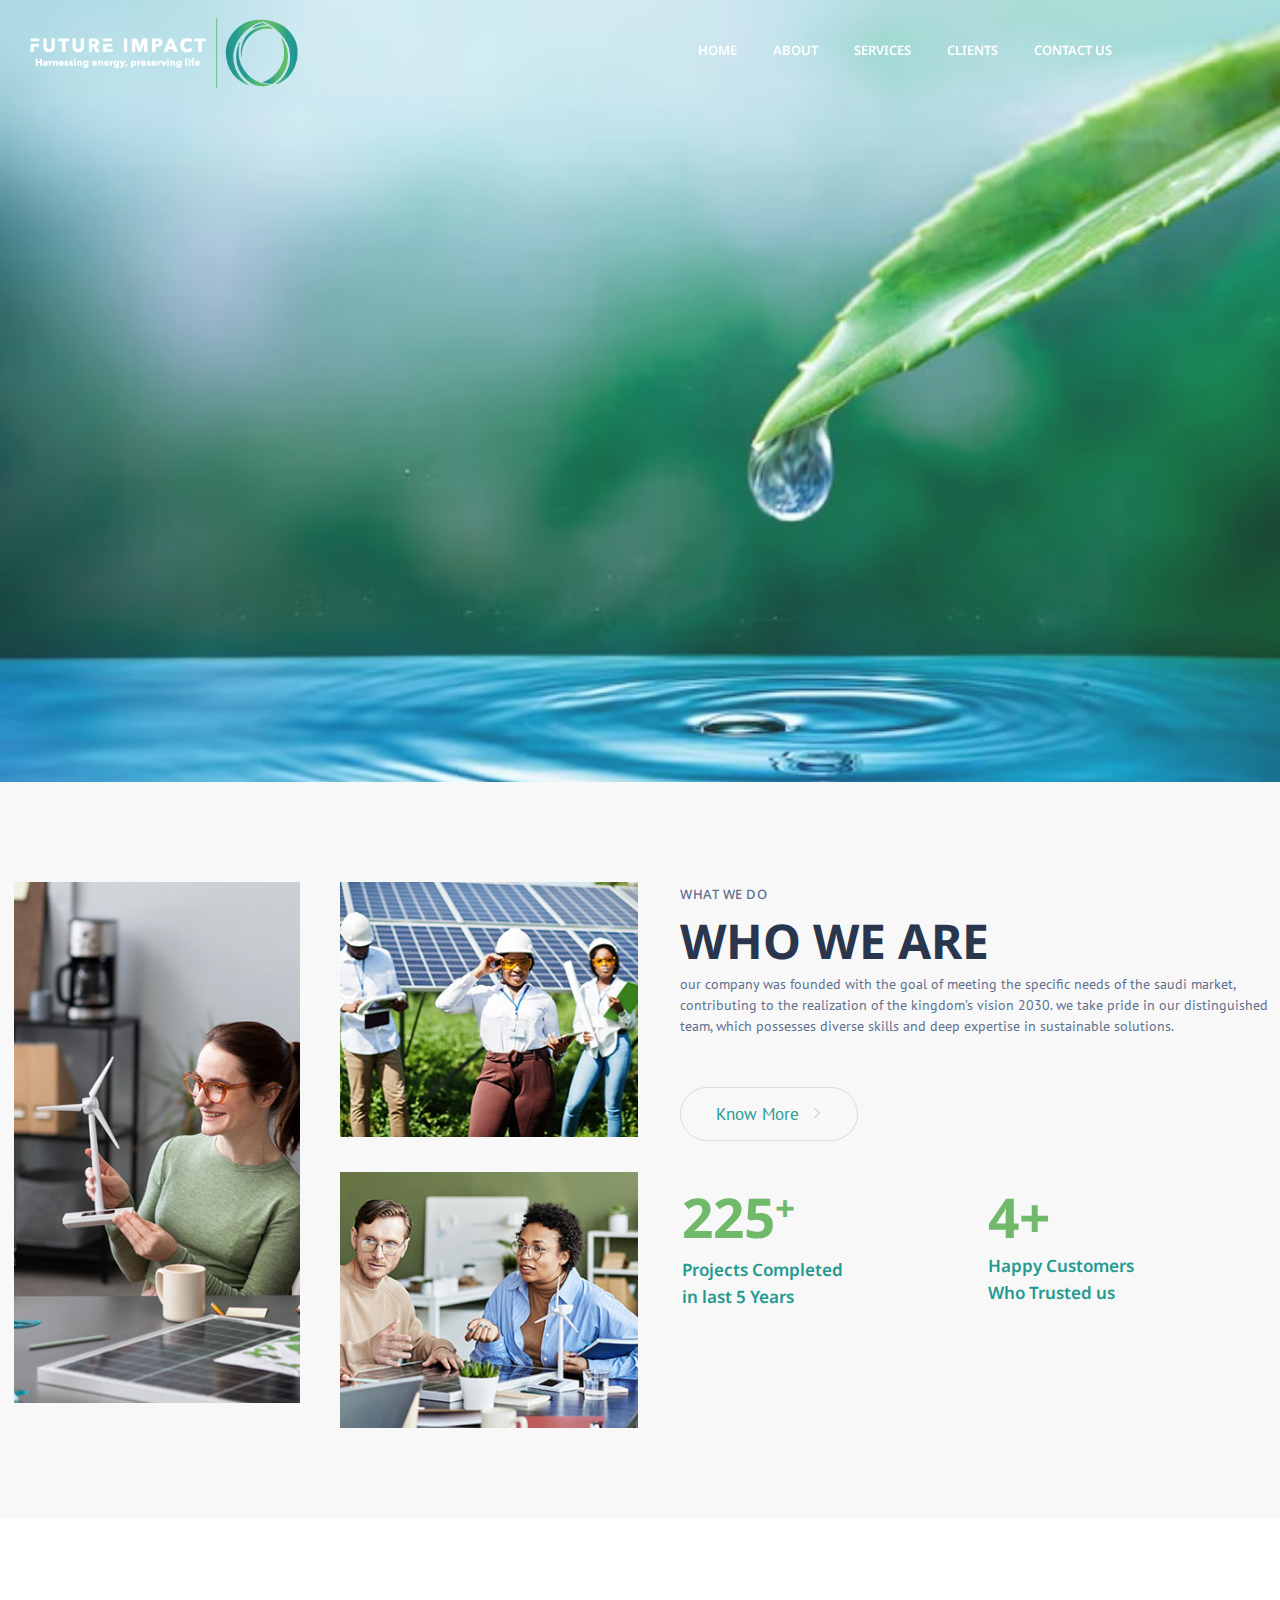
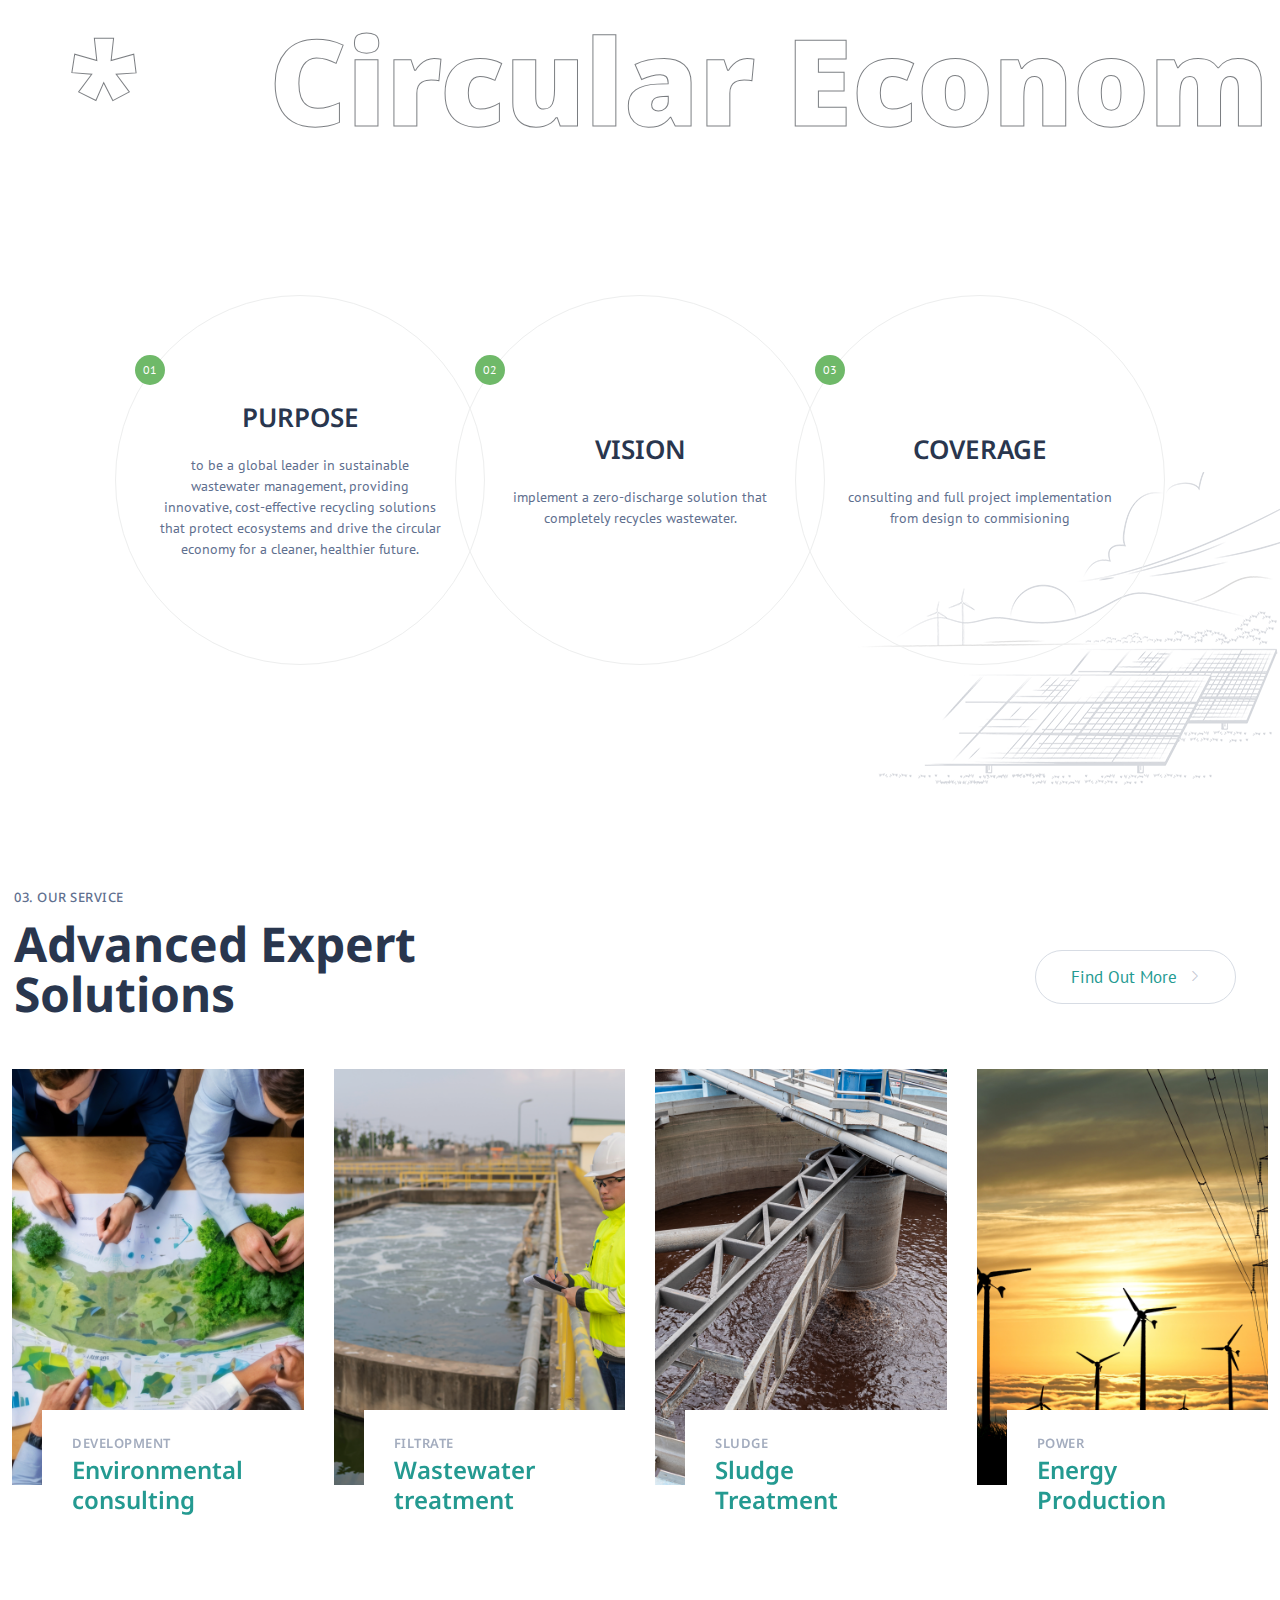
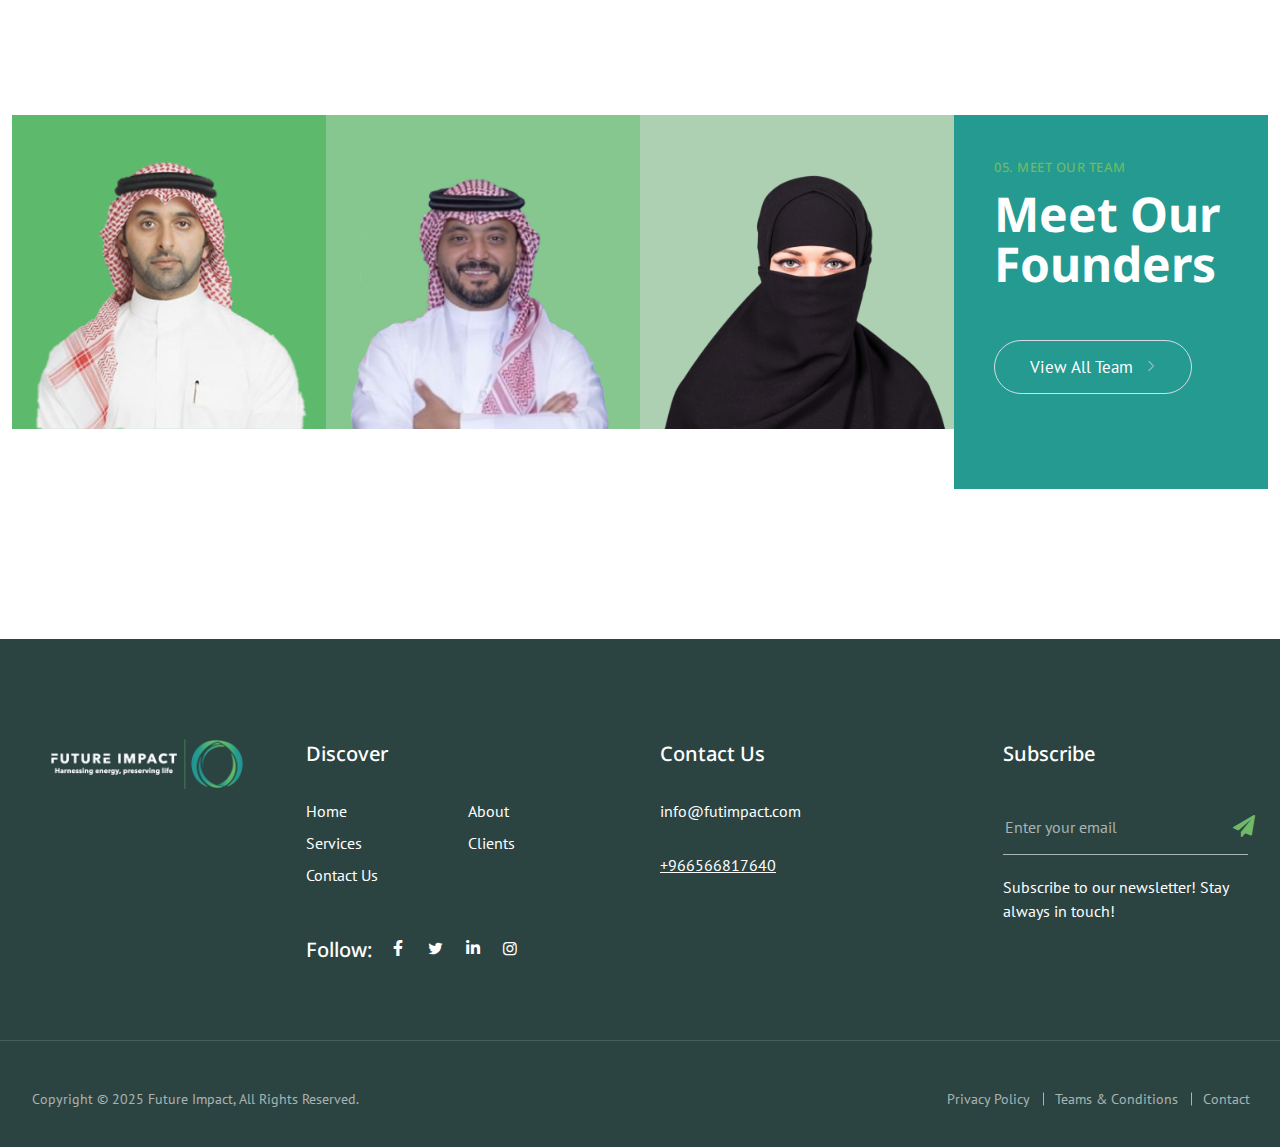
<file: index.html>
<!doctype html>
<html class="no-js" lang="en">

<head>
      <meta charset="utf-8">
      <meta http-equiv="x-ua-compatible" content="ie=edge">
      <title>Future Impact</title>
      <meta name="robots" content="noindex, follow">
      <meta name="description" content="">
      <meta name="viewport" content="width=device-width, initial-scale=1, shrink-to-fit=no">
      <!-- Favicon -->
      <link rel="shortcut icon" type="image/x-icon" href="images/favicon.png">      
      <!-- CSS
         ============================================ -->
      <!-- Bootstrap CSS -->
      <link rel="stylesheet" href="css/bootstrap.min.css">
      <!-- Fontawesome -->
      <link rel="stylesheet" href="css/fontawesome.css">
      <!-- Flaticon -->
      <link rel="stylesheet" href="css/flaticon.css">
      <!-- optico Icons -->
      <link rel="stylesheet" href="css/pbminfotech-base-icons.css">
      <!-- Themify Icons -->
      <link rel="stylesheet" href="css/themify-icons.css">
      <!-- Slick -->
      <link rel="stylesheet" href="css/swiper.min.css">
      <!-- Magnific -->
      <link rel="stylesheet" href="css/magnific-popup.css">
      <!-- AOS -->
      <link rel="stylesheet" href="css/aos.css">
      <!-- Shortcode CSS -->
      <link rel="stylesheet" href="css/shortcode.css">
      <!-- Base CSS -->
      <link rel="stylesheet" href="css/base.css">
      <!-- Style CSS -->
      <link rel="stylesheet" href="css/style.css">
      <!-- Responsive CSS -->
      <link rel="stylesheet" href="css/responsive.css">
      <!-- REVOLUTION STYLE SHEETS -->
      <link rel="stylesheet" type="text/css" href="revolution/rs6.css">

   </head>
   <body>

	<!-- page wrapper -->
	<div class="page-wrapper">
		
        <!-- Header Main Area -->
        <header class="site-header header-style-1 pbmit-section-grid">
			<div class="pbmit-header-overlay">
				<div class="site-header-menu">
					<div class="container">
						<div class="pbmit-header-content d-flex align-items-center justify-content-between">
							<div class="pbmit-logo-area">
								<div class="site-branding pbmit-logo-area">
									<h1 class="site-title">
										<a href="index.html">
											<img class="logo-img" src="images/logo-white.png" alt="Greenify">
										</a>
									</h1>
								</div>
							</div>
							<div class="site-navigation">
								<nav class="main-menu navbar-expand-xl navbar-light">
									<div class="navbar-header">
										<!-- Toggle Button --> 
										<button class="navbar-toggler" type="button">
											<i class="pbmit-base-icon-menu-1"></i>
										</button>
									</div>
									<div class="pbmit-mobile-menu-bg"></div>
									<div class="collapse navbar-collapse clearfix show" id="pbmit-menu">
										<div class="pbmit-menu-wrap">
											<span class="closepanel">
												<svg class="qodef-svg--close qodef-m" xmlns="http://www.w3.org/2000/svg" width="20.163" height="20.163" viewBox="0 0 26.163 26.163">
													<rect width="36" height="1" transform="translate(0.707) rotate(45)"></rect>
													<rect width="36" height="1" transform="translate(0 25.456) rotate(-45)"></rect>
												</svg>
											</span>
											<ul class="navigation clearfix">
												<li><a href="index.html">Home</a></li>
												<li><a href="#">About</a></li>
												<li><a href="#">Services</a></li>
												<li><a href="#">Clients</a></li>
												<li><a href="#">Contact Us</a></li>
											</ul>
										</div>
									</div>
								</nav>
							</div>
						</div>
					</div>
				</div>
			</div>
			<div class="pbmit-slider-social">
				<ul class="pbmit-social-links">
				   <li class="pbmit-social-li pbmit-social-facebook "><a href="#" target="_blank"><span><i class="pbmit-base-icon-facebook-f"></i></span></a></li>
				   <li class="pbmit-social-li pbmit-social-twitter "><a href="#" target="_blank"><span><i class="pbmit-base-icon-twitter"></i></span></a></li>
				   <li class="pbmit-social-li pbmit-social-linkedin "><a href="#" target="_blank"><span><i class="pbmit-base-icon-linkedin-in"></i></span></a></li>
				   <li class="pbmit-social-li pbmit-social-instagram "><a href="#" target="_blank"><span><i class="pbmit-base-icon-instagram"></i></span></a></li>
				</ul>
			 </div>
            <div class="pbmit-slider-area">
                <!-- START Slider Demo 01 REVOLUTION SLIDER 6.6.14 --><p class="rs-p-wp-fix"></p>
				<rs-module-wrap id="rev_slider_4_1_wrapper" data-alias="slider-demo-01" data-source="gallery" style="visibility:hidden;background:transparent;padding:0;margin:0px auto;margin-top:0;margin-bottom:0;">
					<rs-module id="rev_slider_4_1" style="" data-version="6.6.14">
						<rs-slides style="overflow: hidden; position: absolute;">


                            <!-- slider1 -->
							<rs-slide style="position: absolute;" data-key="rs-14"  data-thumb="revolution/images/slide-a-02-1-50x100.jpg" data-in="o:0;" data-out="a:false;">
								<img src="revolution/images/slide1.jpg" alt="" title="slide-a-02" width="1920" height="950" class="rev-slidebg tp-rs-img" data-no-retina>
								<rs-layer id="slider-4-slide-14-layer-0" 
									data-type="text"
									data-rsp_ch="on"
									data-xy="x:l,c,c,c;xo:150px,0,0,0;y:m;yo:-60px,0,10px,0;"
									data-text="w:normal;s:80,65,55,45;l:80,65,55,45;fw:900;a:left,center,center,center;"
									data-frame_0="x:-50,-32,-24,-14;"
									data-frame_1="st:600;sp:1000;"
									data-frame_999="o:0;st:w;"
									style="z-index:5;font-family:'Noto Sans';text-transform:uppercase;">Environmental <br>consulting/project<br>development.  
								</rs-layer>
								<a id="slider-4-slide-14-layer-1" 
									class="rs-layer rev-btn"
									href="#" target="_self"
									data-type="button"
									data-rsp_ch="on"
									data-xy="x:l,c,c,c;xo:150px,0,0,0;y:m;yo:115px,155px,140px,118px;"
									data-text="w:normal;s:14,14,13,13;l:24,24,23,23;fw:500;a:left,center,center,center;"
									data-dim="minh:0px,none,none,none;"
									data-padding="t:15,14,13,12;r:35,32,30,28;b:15,14,13,12;l:35,32,30,28;"
									data-border="bos:solid;boc:rgba(255,255,255,0.35);bow:1px,1px,1px,1px;bor:50px,50px,50px,50px;"
									data-frame_0="y:50,32,24,14;"
									data-frame_1="st:1000;sp:1000;"
									data-frame_999="o:0;st:w;"
									data-frame_hover="c:#1f242c;bgc:#b0d129;boc:rgba(176,209,41,0.75);bor:50px,50px,50px,50px;bos:solid;bow:1px,1px,1px,1px;e:power1.inOut;"
									style="z-index:6;background-color:rgba(0,0,0,0);font-family:'Noto Sans';"><span>Find Out More </span> 
								</a>
							</rs-slide>
							<!-- slider2 -->
							<rs-slide style="position: absolute;" data-key="rs-15"  data-thumb="revolution/images/slide-a-02-1-50x100.jpg" data-in="o:0;" data-out="a:false;">
								<img src="revolution/images/slide2.jpg" alt="" title="slide-a-02" width="1920" height="950" class="rev-slidebg tp-rs-img" data-no-retina>
								<rs-layer id="slider-4-slide-14-layer-0" 
									data-type="text"
									data-rsp_ch="on"
									data-xy="x:l,c,c,c;xo:150px,0,0,0;y:m;yo:-60px,0,10px,0;"
									data-text="w:normal;s:80,65,55,45;l:80,65,55,45;fw:900;a:left,center,center,center;"
									data-frame_0="x:-50,-32,-24,-14;"
									data-frame_1="st:600;sp:1000;"
									data-frame_999="o:0;st:w;"
									style="z-index:5;font-family:'Noto Sans';text-transform:uppercase;">Water <br>treatment
								</rs-layer>
								<a id="slider-4-slide-14-layer-1" 
									class="rs-layer rev-btn"
									href="#" target="_self"
									data-type="button"
									data-rsp_ch="on"
									data-xy="x:l,c,c,c;xo:150px,0,0,0;y:m;yo:115px,155px,140px,118px;"
									data-text="w:normal;s:14,14,13,13;l:24,24,23,23;fw:500;a:left,center,center,center;"
									data-dim="minh:0px,none,none,none;"
									data-padding="t:15,14,13,12;r:35,32,30,28;b:15,14,13,12;l:35,32,30,28;"
									data-border="bos:solid;boc:rgba(255,255,255,0.35);bow:1px,1px,1px,1px;bor:50px,50px,50px,50px;"
									data-frame_0="y:50,32,24,14;"
									data-frame_1="st:1000;sp:1000;"
									data-frame_999="o:0;st:w;"
									data-frame_hover="c:#1f242c;bgc:#b0d129;boc:rgba(176,209,41,0.75);bor:50px,50px,50px,50px;bos:solid;bow:1px,1px,1px,1px;e:power1.inOut;"
									style="z-index:6;background-color:rgba(0,0,0,0);font-family:'Noto Sans';"><span>Find Out More </span> 
								</a>
							</rs-slide>


						</rs-slides>
					</rs-module>
				</rs-module-wrap>
				<!-- END REVOLUTION SLIDER -->
            </div>
        </header>
        <!-- Header Main Area End Here -->

        <!-- Page Content -->
        <div class="page-content">

            <!-- about --> 
			<section class="energy-counter_two pbmit-section-grid">
				<div class="container">
					<div class="row g-0">
						<div class="col-md-6">
							<div class="row">
								<div class="col-md-6">
									<div class="img-wapper-one">
										<img src="images/homepage-2/about-img-03.jpg" class="img-fluid" alt="">
									</div>
								</div>
								<div class="col-md-6">
									<div class="img-wapper-two">
										<img src="images/homepage-2/about-img-04.jpg" class="img-fluid" alt="">
									</div>
									<div class="img-wapper-three">
										<img src="images/homepage-2/about-img-05.jpg" class="img-fluid" alt="">
									</div>
								</div>
							</div>
						</div>
						<div class="col-md-6">
							<div class="energy-counter_rightbox">
								<div class="pbmit-heading-subheading">
									<h4 class="pbmit-subtitle">What We Do</h4>
									<h2 class="pbmit-title" style="perspective: 400px;">WHO WE ARE</h2>
									<div class="pbmit-heading-desc">
										Our company was founded with the goal of meeting the specific needs of the Saudi market, contributing to the realization of the Kingdom’s Vision 2030. We take pride in our distinguished team, which possesses diverse skills and deep expertise in sustainable solutions. 
									</div>
								</div>
								<div class="reshaping-energy-btn mt-5">
									<a class="pbmit-btn pbmit-btn-outline" href="#" title="">
										<span>Know More</span>
									</a>
								</div>
								<div class="fid-style_box mt-5">
									<div class="row">
										<div class="col-md-6">
											<div class="pbminfotech-ele-fid-style-1">
												<div class="pbmit-fld-contents">
												<div class="pbmit-fld-wrap">
													<h4 class="pbmit-fid-inner">
														<span class="pbmit-fid-before"></span>
														<span class="pbmit-number-rotate" data-appear-animation="animateDigits" data-from="0" data-to="572" data-interval="5" data-before="" data-before-style="" data-after="" data-after-style="">572</span>
														<span class="pbmit-fid"><sup>+</sup></span>
													</h4>
													<div class="pbmit-fid-title">Projects Completed <br>
														in last 5 Years
													</div>
												</div>
												</div>
											</div>
										</div>
										<div class="col-md-6">
											<div class="pbminfotech-ele-fid-style-1">
												<div class="pbmit-fld-contents">
												<div class="pbmit-fld-wrap">
													<h4 class="pbmit-fid-inner">
														<span class="pbmit-fid-before"></span>
														<span class="pbmit-number-rotate" data-appear-animation="animateDigits" data-from="0" data-to="10" data-interval="1" data-before="" data-before-style="" data-after="" data-after-style="">10</span>
														<span class="pbmit-fid">+</span>
													</h4>
													<div class="pbmit-fid-title">Happy Customers <br>
														Who Trusted us
													</div>
												</div>
												</div>
											</div>
										</div>	
									</div>
								</div>
							</div>
						</div>
					</div>
				</div>
            </section>
            <!-- about -->  

			<!-- Marquee Start -->
			<section class="marquee_two pbmit-section-grid">
				<div class="container-fluid">
					<div class="swiper-slider marquee">
						<div class="swiper-wrapper">
							<div class="swiper-slide">
								<article class="pbmit-marquee-effect-style-1">
									<div class="pbmit-tag-wrapper">
										<h2 class="pbmit-element-title" data-text="Clients Feedback">
											Wastewater Recycling
										</h2>
									</div>
								</article>
							</div>
							<div class="swiper-slide">
								<article class="pbmit-marquee-effect-style-1">
									<div class="pbmit-tag-wrapper">
										<h2 class="pbmit-element-title" data-text="Clients Feedback">
											Renewable Energy
										</h2>
									</div>
								</article>
							</div>
							<div class="swiper-slide">
								<article class="pbmit-marquee-effect-style-1">
									<div class="pbmit-tag-wrapper">
										<h2 class="pbmit-element-title" data-text="Clients Feedback">
											Circular Economy
										</h2>
									</div>
								</article>
							</div>
							<div class="swiper-slide">
								<article class="pbmit-marquee-effect-style-1">
									<div class="pbmit-tag-wrapper">
										<h2 class="pbmit-element-title" data-text="Clients Feedback">
											Biogas Reduction
										</h2>
									</div>
								</article>
							</div>
							<div class="swiper-slide">
								<article class="pbmit-marquee-effect-style-1">
									<div class="pbmit-tag-wrapper">
										<h2 class="pbmit-element-title" data-text="Clients Feedback">
											Waste to Energy
										</h2>
									</div>
								</article>
							</div>
							<div class="swiper-slide">
								<article class="pbmit-marquee-effect-style-1">
									<div class="pbmit-tag-wrapper">
										<h2 class="pbmit-element-title" data-text="Clients Feedback">
											Resource Recovery Technologies
										</h2>
									</div>
								</article>
							</div>
						</div>
					</div>
				</div>
			</section>
			<!-- Marquee End -->
                          
			<!-- vision -->
			<section class="ihbox-section_one pbmit-section-grid" data-cursor="global-color">
				<div class="container">
					<div class="pbmit-col_wrapper row">
						<article class="pbmit-miconheading-style-5 col-md-6 col-lg-4">
							<div class="pbmit-ihbox pbmit-ihbox-style-5">
								<div class="pbmit-ihbox-headingicon">
									<div class="pbmit-ihbox-icon">
										<div class="pbmit-ihbox-icon-wrapper pbmit-ihbox-icon-type-text">01</div>
									</div>
									<div class="pbmit-ihbox-contents">
										<h2 class="pbmit-element-title">
											PURPOSE
										</h2>
										<div class="pbmit-heading-desc">TO BE A GLOBAL LEADER IN SUSTAINABLE WASTEWATER MANAGEMENT, PROVIDING INNOVATIVE, COST-EFFECTIVE RECYCLING SOLUTIONS THAT PROTECT ECOSYSTEMS AND DRIVE THE CIRCULAR ECONOMY FOR A CLEANER, HEALTHIER FUTURE.</div>
									</div>
								</div>
							</div>
						</article>
						<article class="pbmit-miconheading-style-5 col-md-6 col-lg-4">
							<div class="pbmit-ihbox pbmit-ihbox-style-5">
								<div class="pbmit-ihbox-headingicon">
									<div class="pbmit-ihbox-icon">
										<div class="pbmit-ihbox-icon-wrapper pbmit-ihbox-icon-type-text">02</div>
									</div>
									<div class="pbmit-ihbox-contents">
										<h2 class="pbmit-element-title">
											VISION
										</h2>
										<div class="pbmit-heading-desc">IMPLEMENT A ZERO-DISCHARGE SOLUTION THAT
											COMPLETELY RECYCLES WASTEWATER.</div>
									</div>
								</div>
							</div>
						</article>
						<article class="pbmit-miconheading-style-5 col-md-6 col-lg-4">
							<div class="pbmit-ihbox pbmit-ihbox-style-5">
								<div class="pbmit-ihbox-headingicon">
									<div class="pbmit-ihbox-icon">
										<div class="pbmit-ihbox-icon-wrapper pbmit-ihbox-icon-type-text">03</div>
									</div>
									<div class="pbmit-ihbox-contents">
										<h2 class="pbmit-element-title">
											COVERAGE
										</h2>
										<div class="pbmit-heading-desc">CONSULTING AND FULL PROJECT IMPLEMENTATION FROM DESIGN TO COMMISIONING</div>
									</div>
								</div>
							</div>
						</article>

					</div>
				</div>
			</section>
			<!-- vision End -->

			<!-- Service Start -->
			<section class="section-lg service-section_three pbmit-section-grid">
				<div class="container">
					<div class="row align-items-center">
						<div class="col-md-6">
							<div class="pbmit-heading-subheading">
								<h4 class="pbmit-subtitle">03. Our Service</h4>
								<h2 class="pbmit-title">Advanced Expert Solutions</h2>
							</div>
						</div>
						<div class="col-md-6">
							<div class="service-three_btn text-end">
								<a class="pbmit-btn pbmit-btn-outline" href="service.html" title="">
									<span>Find Out More</span>
								</a>
							</div>
						</div>
					</div>
					<div class="swiper-slider" data-autoplay="false" data-loop="true" data-dots="false" data-arrows="false"  data-columns="4" data-margin="30" data-effect="slide">
						<div class="swiper-wrapper">
							<div class="swiper-slide">                           
								<!-- Slide1 -->
								<article class="pbmit-service-style-1">
									<div class="pbminfotech-post-item">
										<div class="pbmit-service-image-wrapper">
											<div class="pbmit-featured-img-wrapper">
												<div class="pbmit-featured-wrapper">
													<img src="images/services/service_1.jpg" class="img-fluid" alt=""></div>
											</div>
										</div>
										<div class="pbminfotech-box-content">
											<div class="pbmit-box-content-inner">
												<div class="pbmit-service-icon-wrapper">
												</div>
												<div class="pbmit-heading-box">
													<div class="pbmit-service-cat"><a href="service-detail.html" rel="tag">Development</a></div>
													<h3 class="pbmit-service-title"><a href="service-detail.html">Environmental consulting</a></h3>
												</div>
											</div>
										</div>
										<a href="service-detail.html" class="pbmit-link"></a>
									</div>
								</article>
							</div>
							<div class="swiper-slide">                           
								<!-- Slide2 -->
								<article class="pbmit-service-style-1">
									<div class="pbminfotech-post-item">
										<div class="pbmit-service-image-wrapper">
											<div class="pbmit-featured-img-wrapper">
												<div class="pbmit-featured-wrapper">
													<img src="images/services/service_2.jpg" class="img-fluid" alt=""></div>
											</div>
										</div>
										<div class="pbminfotech-box-content">
											<div class="pbmit-box-content-inner">
												<div class="pbmit-service-icon-wrapper">
												</div>
												<div class="pbmit-heading-box">
													<div class="pbmit-service-cat">
														<a href="service-detail.html" rel="tag">Filtrate</a>
													</div>
													<h3 class="pbmit-service-title">
														<a href="service-detail.html">Wastewater treatment</a>
													</h3>
												</div>
											</div>
										</div>
										<a href="service-detail.html" class="pbmit-link"></a>
									</div>
								</article>
							</div>
							<div class="swiper-slide">                           
								<!-- Slide3 -->
								<article class="pbmit-service-style-1">
									<div class="pbminfotech-post-item">
										<div class="pbmit-service-image-wrapper">
											<div class="pbmit-featured-img-wrapper">
												<div class="pbmit-featured-wrapper">
													<img src="images/services/service_3.jpg" class="img-fluid" alt=""></div>
											</div>
										</div>
										<div class="pbminfotech-box-content">
											<div class="pbmit-box-content-inner">
												<div class="pbmit-service-icon-wrapper">
												</div>
												<div class="pbmit-heading-box">
													<div class="pbmit-service-cat">
														<a href="service-detail.html" rel="tag">Sludge</a>
													</div>
													<h3 class="pbmit-service-title">
														<a href="service-detail.html">Sludge Treatment</a>
													</h3>
												</div>
											</div>
										</div>
										<a href="service-detail.html" class="pbmit-link"></a>
									</div>
								</article>
							</div>
							<div class="swiper-slide">                           
								<!-- Slide4 -->
								<article class="pbmit-service-style-1">
									<div class="pbminfotech-post-item">
										<div class="pbmit-service-image-wrapper">
											<div class="pbmit-featured-img-wrapper">
												<div class="pbmit-featured-wrapper">
													<img src="images/services/service_4.jpg" class="img-fluid" alt=""></div>
											</div>
										</div>
										<div class="pbminfotech-box-content">
											<div class="pbmit-box-content-inner">
												<div class="pbmit-service-icon-wrapper">
												</div>
												<div class="pbmit-heading-box">
													<div class="pbmit-service-cat">
														<a href="service-detail.html" rel="tag">Power</a>
													</div>
													<h3 class="pbmit-service-title">
														<a href="service-detail.html">Energy Production</a>
													</h3>
												</div>
											</div>
										</div>
										<a href="service-detail.html" class="pbmit-link"></a>
									</div>
								</article>
							</div>
							<div class="swiper-slide">                           
								<!-- Slide5 -->
								<article class="pbmit-service-style-1">
									<div class="pbminfotech-post-item">
										<div class="pbmit-service-image-wrapper">
											<div class="pbmit-featured-img-wrapper">
												<div class="pbmit-featured-wrapper">
													<img src="images/homepage-3/service/service-05.jpg" class="img-fluid" alt=""></div>
											</div>
										</div>
										<div class="pbminfotech-box-content">
											<div class="pbmit-box-content-inner">
												<div class="pbmit-service-icon-wrapper">
												</div>
												<div class="pbmit-heading-box">
													<div class="pbmit-service-cat"><a href="service-detail.html" rel="tag">Marketing</a></div>
													<h3 class="pbmit-service-title"><a href="service-detail.html">Technical Services</a></h3>
												</div>
											</div>
										</div>
										<a href="service-detail.html" class="pbmit-link"></a>
									</div>
								</article>
							</div>
							<div class="swiper-slide">                           
								<!-- Slide6 -->
								<article class="pbmit-service-style-1">
									<div class="pbminfotech-post-item">
										<div class="pbmit-service-image-wrapper">
											<div class="pbmit-featured-img-wrapper">
												<div class="pbmit-featured-wrapper">
													<img src="images/homepage-3/service/service-06.jpg" class="img-fluid" alt=""></div>
											</div>
										</div>
										<div class="pbminfotech-box-content">
											<div class="pbmit-box-content-inner">
												<div class="pbmit-service-icon-wrapper">
												</div>
												<div class="pbmit-heading-box">
													<div class="pbmit-service-cat"><a href="service-detail.html" rel="tag">Research</a></div>
													<h3 class="pbmit-service-title"><a href="service-detail.html">Renewable Source</a></h3>
												</div>
											</div>
										</div>
										<a href="service-detail.html" class="pbmit-link"></a>
									</div>
								</article>
							</div>
							<div class="swiper-slide">                           
								<!-- Slide7 -->
								<article class="pbmit-service-style-1">
									<div class="pbminfotech-post-item">
										<div class="pbmit-service-image-wrapper">
											<div class="pbmit-featured-img-wrapper">
												<div class="pbmit-featured-wrapper">
													<img src="images/homepage-3/service/service-07.jpg" class="img-fluid" alt=""></div>
											</div>
										</div>
										<div class="pbminfotech-box-content">
											<div class="pbmit-box-content-inner">
												<div class="pbmit-service-icon-wrapper">
												</div>
												<div class="pbmit-heading-box">
													<div class="pbmit-service-cat"><a href="service-detail.html" rel="tag">Development</a></div>
													<h3 class="pbmit-service-title"><a href="service-detail.html">Low Maintenance</a></h3>
												</div>
											</div>
										</div>
										<a href="service-detail.html" class="pbmit-link"></a>
									</div>
								</article>
							</div>
							<div class="swiper-slide">                           
								<!-- Slide8 -->
								<article class="pbmit-service-style-1">
									<div class="pbminfotech-post-item">
										<div class="pbmit-service-image-wrapper">
											<div class="pbmit-featured-img-wrapper">
												<div class="pbmit-featured-wrapper">
													<img src="images/homepage-3/service/service-08.jpg" class="img-fluid" alt=""></div>
											</div>
										</div>
										<div class="pbminfotech-box-content">
											<div class="pbmit-box-content-inner">
												<div class="pbmit-service-icon-wrapper">
												</div>
												<div class="pbmit-heading-box">
													<div class="pbmit-service-cat"><a href="service-detail.html" rel="tag">Innovation</a></div>
													<h3 class="pbmit-service-title"><a href="service-detail.html">Wind Turbine</a></h3>
												</div>
											</div>
										</div>
										<a href="service-detail.html" class="pbmit-link"></a>
									</div>
								</article>
							</div>
							<div class="swiper-slide">                           
								<!-- Slide9 -->
								<article class="pbmit-service-style-1">
									<div class="pbminfotech-post-item">
										<div class="pbmit-service-image-wrapper">
											<div class="pbmit-featured-img-wrapper">
												<div class="pbmit-featured-wrapper">
													<img src="images/homepage-3/service/service-09.jpg" class="img-fluid" alt=""></div>
											</div>
										</div>
										<div class="pbminfotech-box-content">
											<div class="pbmit-box-content-inner">
												<div class="pbmit-service-icon-wrapper">
												</div>
												<div class="pbmit-heading-box">
													<div class="pbmit-service-cat"><a href="service-detail.html" rel="tag">Hydrogenium</a></div>
													<h3 class="pbmit-service-title"><a href="service-detail.html">Charge Controller</a></h3>
												</div>
											</div>
										</div>
										<a href="service-detail.html" class="pbmit-link"></a>
									</div>
								</article>
							</div>
						</div>
					</div>
				</div>
			</section>
			<!-- Service End -->

			<!-- Team Start -->
			<section class="section-lg team-section_three pbmit-section-grid">
				<div class="container">

					<div class="row g-0">
						<div class="col-md-9">
							<div class="swiper-slider" data-autoplay="false" data-loop="true" data-dots="false" data-arrows="false"  data-columns="3" data-margin="0" data-effect="slide">
								<div class="swiper-wrapper">
									<div class="swiper-slide">                           
										<!-- Slide1 -->
										<article class="pbmit-team-style-1">
											<div class="pbminfotech-post-item">
												<div class="pbmit-featured-img-wrapper">
													<div class="pbmit-featured-wrapper">
														<img src="images/homepage-3/team/ahmed.png" class="img-fluid" alt=""></div>
												</div>
												<div class="pbminfotech-box-content">
													<div class="pbminfotech-box-team-position"><a href="team-member-detail.html">CO/Founder</a></div>
													<h3 class="pbmit-team-title"><a href="team-member-detail.html">Ahmed Alhani</a></h3>
												</div>
												<a href="team-member-detail.html" class="pbmit-link"></a>
											</div>
										</article>
									</div>
									<div class="swiper-slide">                           
										<!-- Slide2 -->
										<article class="pbmit-team-style-1">
											<div class="pbminfotech-post-item">
												<div class="pbmit-featured-img-wrapper">
													<div class="pbmit-featured-wrapper">
														<img src="images/homepage-3/team/faisal.png" class="img-fluid" alt=""></div>
												</div>
												<div class="pbminfotech-box-content">
													<div class="pbminfotech-box-team-position"><a href="team-member-detail.html">Cheif Officer</a></div>
													<h3 class="pbmit-team-title"><a href="team-member-detail.html">Faisal Shaheen</a></h3>
												</div>
												<a href="team-member-detail.html" class="pbmit-link"></a>
											</div>
										</article>
									</div>
									<div class="swiper-slide">                           
										<!-- Slide3 -->
										<article class="pbmit-team-style-1">
											<div class="pbminfotech-post-item">
												<div class="pbmit-featured-img-wrapper">
													<div class="pbmit-featured-wrapper">
														<img src="images/homepage-3/team/lujain.jpg" class="img-fluid" alt=""></div>
												</div>
												<div class="pbminfotech-box-content">
													<div class="pbminfotech-box-team-position"><a href="team-member-detail.html">General Manager</a></div>
													<h3 class="pbmit-team-title"><a href="team-member-detail.html">Lujain Shaheen</a></h3>
												</div>
												<a href="team-member-detail.html" class="pbmit-link"></a>
											</div>
										</article>
									</div>
								</div>
							</div>
						</div>
						<div class="col-md-3">
							<div class="pbmit-heading-subheading">
								<h4 class="pbmit-subtitle">05. Meet Our Team</h4>
								<h2 class="pbmit-title">Meet Our
									Founders</h2>
								<div class="team-three_btn">
									<a class="pbmit-btn-outline pbmit-btn-outline-blackish" href="#" title="">
										<span>View All Team</span>
									</a>
								</div>
							</div>
						</div>
					</div>
					
				</div>
			</section>
			<!-- Team End -->
        </div>
        <!-- Page Content End -->

        <!-- footer -->
        <footer class="footer-style-1 site-footer pbmit-section-grid">
            <div class="container">
				<div class="row">
				   <div class="pbmit-footer-widget pbmit-footer-widget-col-1 col-md-6 col-lg-3">
					  <aside id="media_image-3" class="pbmit-footer-logo widget widget_media_image">
						<img src="images/logo-white.png" class="img-fluid" alt=""></aside>
				   </div>
				   <div class="pbmit-footer-widget pbmit-footer-widget-col-2 col-md-6 col-lg-3">
					  <aside id="nav_menu-2" class="pbmit-two-column-menu widget widget_nav_menu">
						 <h2 class="widget-title">Discover</h2>
						 <div class="menu-discover-menu-container">
							<ul id="menu-discover-menu" class="menu">
							   <li id="menu-item-2175" class="menu-item menu-item-type-custom"><a href="#">Home</a></li>
						
							   <li id="menu-item-2176" class="menu-item menu-item-type-custom"><a href="#">About</a></li>
							
							   <li id="menu-item-2182" class="menu-item menu-item-type-custom"><a href="#">Services</a></li>
							
							   <li id="menu-item-2183" class="menu-item menu-item-type-custom"><a href="#">Clients</a></li>
							  
							   <li id="menu-item-2179" class="menu-item menu-item-type-custom"><a href="#">Contact Us</a></li>
							   <li id="menu-item-2170" class="menu-item menu-item-type-custom"><a href="#"></a></li>
							</ul>
						 </div>
					  </aside>
					  <aside class="pbmit-social-footer widget">
						 <div class="textwidget">
							<h3 class="widget-title">Follow:</h3>
							<ul class="pbmit-social-links">
							   <li class="pbmit-social-li pbmit-social-facebook "><a href="#" target="_blank" rel="noopener"><span><i class="pbmit-base-icon-facebook-f"></i></span></a></li>
							   <li class="pbmit-social-li pbmit-social-twitter "><a href="#" target="_blank" rel="noopener"><span><i class="pbmit-base-icon-twitter"></i></span></a></li>
							   <li class="pbmit-social-li pbmit-social-linkedin "><a href="#" target="_blank" rel="noopener"><span><i class="pbmit-base-icon-linkedin-in"></i></span></a></li>
							   <li class="pbmit-social-li pbmit-social-instagram "><a href="#" target="_blank" rel="noopener"><span><i class="pbmit-base-icon-instagram"></i></span></a></li>
							</ul>
						 </div>
					  </aside>
				   </div>
				   <div class="pbmit-footer-widget pbmit-footer-widget-col-3 col-md-6 col-lg-3">
					  <aside id="pbm_addons_contact_widget-2" class="widget pbm_addons_contact_widget">
						 <h2 class="widget-title">Contact Us</h2>
						 <div class="pbmit-contact-widget-lines">
							<div class="pbmit-contact-widget-line pbmit-contact-widget-address">info@futimpact.com</div>
							<div class="pbmit-contact-widget-line pbmit-contact-widget-phone">+966566817640</div>
						 </div>
					  </aside>
				   </div>
				   <div class="pbmit-footer-widget pbmit-footer-widget-col-4 col-md-6 col-lg-3">
					  <aside id="mc4wp_form_widget-2" class="widget widget_mc4wp_form_widget">
						 <h2 class="widget-title">Subscribe</h2>
						 <form id="mc4wp-form-1" class="mc4wp-form mc4wp-form-2187" method="post" data-id="2187" data-name="Mailchimp">
							<div class="mc4wp-form-fields">
							   <div class="pbmit-footer-newsletter">
								  <div class="pbmit-footer-newsletter-inner">
									 <input type="email" name="EMAIL" placeholder="Enter your email" required="">
									 <i class="pbmit-base-icon-paper-plane"></i>
								  </div>
								  <p>Subscribe to our newsletter! Stay always in touch!</p>
							   </div>
							</div>
							<label style="display: none !important;">Leave this field empty if you're human: <input type="text" name="_mc4wp_honeypot" value="" tabindex="-1" autocomplete="off"></label><input type="hidden" name="_mc4wp_timestamp" value="1700628709"><input type="hidden" name="_mc4wp_form_id" value="2187"><input type="hidden" name="_mc4wp_form_element_id" value="mc4wp-form-1">
							<div class="mc4wp-response"></div>
						 </form>
					  </aside>
				   </div>
				</div>
			</div>
			<div class="pbmit-footer-text-area">
				<div class="pbmit-footer-text-inner container">
					<div class="row align-items-center">
						<div class="col-md-6">
							<div class="pbmit-footer-copyright-text-area"> Copyright © 2025 <a href="#">Future Impact</a>, All Rights Reserved.</div>
						</div>
						<div class="col-md-6">
							<div class=" pbmit-footer-menu-area">
								<div class="menu-footer-menu-container">
									<ul class="pbmit-footer-menu">
										<li class="menu-item menu-item-type-custom menu-item-object-custom menu-item-2511"><a href="#">Privacy Policy</a></li>
										<li class="menu-item menu-item-type-custom menu-item-object-custom menu-item-2512"><a href="#">Teams &amp; Conditions</a></li>
										<li class="menu-item menu-item-type-custom menu-item-object-custom menu-item-2513"><a href="#">Contact</a></li>
									</ul>
								</div>
							</div>
						</div>
					</div>
				</div>
			</div>	
        </footer>
        <!-- footer End -->

    </div>
    <!-- page wrapper End -->



	<!-- Scroll To Top -->
	<div class="pbmit-progress-wrap">
		<svg class="pbmit-progress-circle svg-content" width="100%" height="100%" viewBox="-1 -1 102 102">
			<path d="M50,1 a49,49 0 0,1 0,98 a49,49 0 0,1 0,-98"></path>
		</svg>	
	</div>
	<!-- Scroll To Top End -->

    <!-- JS
        ============================================ -->
    <!-- jQuery JS -->
	<script src="js/jquery.min.js"></script>
	<!-- Popper JS -->
	<script src="js/popper.min.js"></script>
	<!-- Bootstrap JS -->
	<script src="js/bootstrap.min.js"></script>
	<!-- jquery Waypoints JS -->
	<script src="js/jquery.waypoints.min.js"></script>
	<!-- jquery Appear JS -->
	<script src="js/jquery.appear.js"></script>
	<!-- Numinate JS -->
	<script src="js/numinate.min.js"></script>
	<!-- Slick JS -->
	<script src="js/swiper.min.js"></script>
	<!-- Magnific JS -->
	<script src="js/jquery.magnific-popup.min.js"></script>
	<!-- Circle Progress JS -->
	<script src="js/circle-progress.js"></script> 
	<!-- countdown JS -->
	<script src="js/jquery.countdown.min.js"></script> 
	<!-- AOS -->
	<script src="js/aos.js"></script>
	<!-- GSAP -->
	<script src='js/gsap.js'></script>
	<!-- Scroll Trigger -->
	<script src='js/ScrollTrigger.js'></script>
	<!-- Split Text -->
	<script src='js/SplitText.js'></script>
	<!-- Cursor -->
	<script src='js/cursor.js'></script>
	<!-- Magnetic -->
	<script src='js/magnetic.js'></script>
	<!-- Scripts JS -->
	<script src="js/scripts.js"></script>
	<!-- Revolution JS -->
	<script src="revolution/rslider.js"></script>
	<script src="revolution/rbtools.min.js"></script>
	<script src="revolution/rs6.min.js"></script>
	<!-- GSAP Animation -->
	<script src='js/gsap-animation.js'></script>
	<!-- Lottie Player -->
	<script src="js/lottie-player.js"></script>

</body>
</html>
</file>
<file: css/flaticon.css>
@font-face {
    font-family: "flaticon";
    src: url("../fonts/flaticon0871.ttf?ffb1c428f614c4f12303379dda5d0b32") format("truetype"),
url("../fonts/flaticon0871.woff?ffb1c428f614c4f12303379dda5d0b32") format("woff"),
url("../fonts/flaticon0871.woff2?ffb1c428f614c4f12303379dda5d0b32") format("woff2"),
url("../fonts/flaticon0871.eot?ffb1c428f614c4f12303379dda5d0b32#iefix") format("embedded-opentype"),
url("../fonts/flaticon0871.svg?ffb1c428f614c4f12303379dda5d0b32#flaticon") format("svg");
}

i[class^="flaticon-"]:before,
i[class*="pbmit-greenify-icon-"]:before {
    font-family: flaticon !important;
    font-style: normal;
    font-weight: normal !important;
    font-variant: normal;
    text-transform: none;
    line-height: 1;
    -webkit-font-smoothing: antialiased;
    -moz-osx-font-smoothing: grayscale;
}

.pbmit-greenify-icon-solar-panel:before {
    content: "\f101";
}
.pbmit-greenify-icon-sun:before {
    content: "\f102";
}
.pbmit-greenify-icon-tower:before {
    content: "\f103";
}
.pbmit-greenify-icon-gas:before {
    content: "\f104";
}
.pbmit-greenify-icon-plant:before {
    content: "\f105";
}
.pbmit-greenify-icon-electricity:before {
    content: "\f106";
}
.pbmit-greenify-icon-flask:before {
    content: "\f107";
}
.pbmit-greenify-icon-plant-1:before {
    content: "\f108";
}
.pbmit-greenify-icon-nuclear:before {
    content: "\f109";
}
.pbmit-greenify-icon-eco-fuel:before {
    content: "\f10a";
}
.pbmit-greenify-icon-growth:before {
    content: "\f10b";
}
.pbmit-greenify-icon-shirt:before {
    content: "\f10c";
}
.pbmit-greenify-icon-windmill:before {
    content: "\f10d";
}
.pbmit-greenify-icon-barrel:before {
    content: "\f10e";
}
.pbmit-greenify-icon-electric-car:before {
    content: "\f10f";
}
.pbmit-greenify-icon-green-energy:before {
    content: "\f110";
}
.pbmit-greenify-icon-greenhouse:before {
    content: "\f111";
}
.pbmit-greenify-icon-lightbulb:before {
    content: "\f112";
}
.pbmit-greenify-icon-light:before {
    content: "\f113";
}
.pbmit-greenify-icon-save-water:before {
    content: "\f114";
}
.pbmit-greenify-icon-fan:before {
    content: "\f115";
}
.pbmit-greenify-icon-energy:before {
    content: "\f116";
}
.pbmit-greenify-icon-light-bulb:before {
    content: "\f117";
}
.pbmit-greenify-icon-electric-tower:before {
    content: "\f118";
}
.pbmit-greenify-icon-pin-point:before {
    content: "\f119";
}
.pbmit-greenify-icon-electric-car-1:before {
    content: "\f11a";
}
.pbmit-greenify-icon-setting:before {
    content: "\f11b";
}
.pbmit-greenify-icon-gas-cylinder:before {
    content: "\f11c";
}
.pbmit-greenify-icon-wind-energy:before {
    content: "\f11d";
}
.pbmit-greenify-icon-water-tap:before {
    content: "\f11e";
}
.pbmit-greenify-icon-care:before {
    content: "\f11f";
}
.pbmit-greenify-icon-solar-energy:before {
    content: "\f120";
}
.pbmit-greenify-icon-battery:before {
    content: "\f121";
}
.pbmit-greenify-icon-dustbin:before {
    content: "\f122";
}
.pbmit-greenify-icon-garbage-truck:before {
    content: "\f123";
}
.pbmit-greenify-icon-next:before {
    content: "\f124";
}
.pbmit-greenify-icon-next-1:before {
    content: "\f125";
}
.pbmit-greenify-icon-right-arrow:before {
    content: "\f126";
}
.pbmit-greenify-icon-check-box:before {
    content: "\f127";
}
.pbmit-greenify-icon-square:before {
    content: "\f128";
}
</file>
<file: css/pbminfotech-base-icons.css>
@charset "UTF-8";
@font-face {
  font-family: 'pbminfotech-base-icons';
  src: url('../fonts/pbminfotech-base-icons3001.eot?91816588');
  src: url('../fonts/pbminfotech-base-icons3001.eot?91816588#iefix') format('embedded-opentype'),
       url('../fonts/pbminfotech-base-icons3001.woff2?91816588') format('woff2'),
       url('../fonts/pbminfotech-base-icons3001.woff?91816588') format('woff'),
       url('../fonts/pbminfotech-base-icons3001.ttf?91816588') format('truetype'),
       url('../fonts/pbminfotech-base-icons3001.svg?91816588#pbminfotech-base-icons') format('svg');
  font-weight: normal;
  font-style: normal;
}
/* Chrome hack: SVG is rendered more smooth in Windozze. 100% magic, uncomment if you need it. */
/* Note, that will break hinting! In other OS-es font will be not as sharp as it could be */
/*
@media screen and (-webkit-min-device-pixel-ratio:0) {
  @font-face {
    font-family: 'pbminfotech-base-icons';
    src: url('../font/pbminfotech-base-icons.svg?91816588#pbminfotech-base-icons') format('svg');
  }
}
*/
[class^="pbmit-base-icon-"]:before, [class*=" pbmit-base-icon-"]:before {
  font-family: "pbminfotech-base-icons";
  font-style: normal;
  font-weight: normal;
  speak: never;

  display: inline-block;
  text-decoration: inherit;
  width: 1em;
  margin-right: .2em;
  text-align: center;
  /* opacity: .8; */

  /* For safety - reset parent styles, that can break glyph codes*/
  font-variant: normal;
  text-transform: none;

  /* fix buttons height, for twitter bootstrap */
  line-height: 1em;

  /* Animation center compensation - margins should be symmetric */
  /* remove if not needed */
  margin-left: .2em;

  /* you can be more comfortable with increased icons size */
  /* font-size: 120%; */

  /* Font smoothing. That was taken from TWBS */
  -webkit-font-smoothing: antialiased;
  -moz-osx-font-smoothing: grayscale;

  /* Uncomment for 3D effect */
  /* text-shadow: 1px 1px 1px rgba(127, 127, 127, 0.3); */
}

.pbmit-base-icon-d1:before { content: '\e800'; } /* '' */
.pbmit-base-icon-chat:before { content: '\e801'; } /* '' */
.pbmit-base-icon-calendar:before { content: '\e802'; } /* '' */
.pbmit-base-icon-heart:before { content: '\e803'; } /* '' */
.pbmit-base-icon-link:before { content: '\e804'; } /* '' */
.pbmit-base-icon-quote:before { content: '\e805'; } /* '' */
.pbmit-base-icon-right-open:before { content: '\e806'; } /* '' */
.pbmit-base-icon-left-open:before { content: '\e807'; } /* '' */
.pbmit-base-icon-user:before { content: '\e808'; } /* '' */
.pbmit-base-icon-chat-1:before { content: '\e809'; } /* '' */
.pbmit-base-icon-folder-open:before { content: '\e80a'; } /* '' */
.pbmit-base-icon-tags:before { content: '\e80b'; } /* '' */
.pbmit-base-icon-tumbler:before { content: '\e80c'; } /* '' */
.pbmit-base-icon-search-1:before { content: '\e80d'; } /* '' */
.pbmit-base-icon-location:before { content: '\e80e'; } /* '' */
.pbmit-base-icon-right-big:before { content: '\e80f'; } /* '' */
.pbmit-base-icon-left-quote:before { content: '\e810'; } /* '' */
.pbmit-base-icon-down-open-big:before { content: '\e811'; } /* '' */
.pbmit-base-icon-up-open-big:before { content: '\e812'; } /* '' */
.pbmit-base-icon-cancel:before { content: '\e813'; } /* '' */
.pbmit-base-icon-angle-right:before { content: '\e814'; } /* '' */
.pbmit-base-icon-arrow-right:before { content: '\e815'; } /* '' */
.pbmit-base-icon-aside:before { content: '\e816'; } /* '' */
.pbmit-base-icon-music:before { content: '\e817'; } /* '' */
.pbmit-base-icon-plus:before { content: '\e818'; } /* '' */
.pbmit-base-icon-videocam:before { content: '\e819'; } /* '' */
.pbmit-base-icon-link-1:before { content: '\e81a'; } /* '' */
.pbmit-base-icon-gallery:before { content: '\e81b'; } /* '' */
.pbmit-base-icon-right-small:before { content: '\e81c'; } /* '' */
.pbmit-base-icon-left-small:before { content: '\e81d'; } /* '' */
.pbmit-base-icon-angle-left:before { content: '\e81e'; } /* '' */
.pbmit-base-icon-arrow-left:before { content: '\e81f'; } /* '' */
.pbmit-base-icon-form:before { content: '\e820'; } /* '' */
.pbmit-base-icon-method-draw-image:before { content: '\e821'; } /* '' */
.pbmit-base-icon-marker:before { content: '\e822'; } /* '' */
.pbmit-base-icon-contact:before { content: '\e823'; } /* '' */
.pbmit-base-icon-supermarket-1:before { content: '\e824'; } /* '' */
.pbmit-base-icon-supermarket:before { content: '\e825'; } /* '' */
.pbmit-base-icon-shopping-bag-1:before { content: '\e826'; } /* '' */
.pbmit-base-icon-shopping-bag:before { content: '\e827'; } /* '' */
.pbmit-base-icon-shopping-basket:before { content: '\e828'; } /* '' */
.pbmit-base-icon-menu-1:before { content: '\e829'; } /* '' */
.pbmit-base-icon-arrow-right-1:before { content: '\e82a'; } /* '' */
.pbmit-base-icon-call:before { content: '\e82b'; } /* '' */
.pbmit-base-icon-align-left:before { content: '\e82c'; } /* '' */
.pbmit-base-icon-right-arrow:before { content: '\e82d'; } /* '' */
.pbmit-base-icon-testimonial:before { content: '\e82e'; } /* '' */
.pbmit-base-icon-arrow:before { content: '\e82f'; } /* '' */
.pbmit-base-icon-sticky:before { content: '\e830'; } /* '' */
.pbmit-base-icon-pin-outline:before { content: '\e831'; } /* '' */
.pbmit-base-icon-clock:before { content: '\e832'; } /* '' */
.pbmit-base-icon-phone:before { content: '\e833'; } /* '' */
.pbmit-base-icon-curve-arrow:before { content: '\e834'; } /* '' */
.pbmit-base-icon-placeholder:before { content: '\e835'; } /* '' */
.pbmit-base-icon-clock-1:before { content: '\e836'; } /* '' */
.pbmit-base-icon-email:before { content: '\e837'; } /* '' */
.pbmit-base-icon-user-1:before { content: '\e838'; } /* '' */
.pbmit-base-icon-doctor-stethoscope:before { content: '\e839'; } /* '' */
.pbmit-base-icon-left-arrow:before { content: '\e83a'; } /* '' */
.pbmit-base-icon-supermarket-2:before { content: '\e83b'; } /* '' */
.pbmit-base-icon-speech-bubble:before { content: '\e83c'; } /* '' */
.pbmit-base-icon-appointment:before { content: '\e83d'; } /* '' */
.pbmit-base-icon-shopping-cart:before { content: '\e83e'; } /* '' */
.pbmit-base-icon-quote-1:before { content: '\e83f'; } /* '' */
.pbmit-base-icon-chat-2:before { content: '\e840'; } /* '' */
.pbmit-base-icon-letter:before { content: '\e841'; } /* '' */
.pbmit-base-icon-placeholder-1:before { content: '\e842'; } /* '' */
.pbmit-base-icon-star:before { content: '\e843'; } /* '' */
.pbmit-base-icon-calendar-1:before { content: '\e844'; } /* '' */
.pbmit-base-icon-share:before { content: '\e845'; } /* '' */
.pbmit-base-icon-right:before { content: '\e846'; } /* '' */
.pbmit-base-icon-left:before { content: '\e847'; } /* '' */
.pbmit-base-icon-chat-bubble:before { content: '\e848'; } /* '' */
.pbmit-base-icon-bookmark:before { content: '\e849'; } /* '' */
.pbmit-base-icon-chat-bubble-1:before { content: '\e84a'; } /* '' */
.pbmit-base-icon-phone-volume-solid:before { content: '\e84b'; } /* '' */
.pbmit-base-icon-heart-empty:before { content: '\e84c'; } /* '' */
.pbmit-base-icon-check-solid:before { content: '\e84d'; } /* '' */
.pbmit-base-icon-left-arrow-1:before { content: '\e84e'; } /* '' */
.pbmit-base-icon-next:before { content: '\e84f'; } /* '' */
.pbmit-base-icon-square-dot-:before { content: '\e850'; } /* '' */
.pbmit-base-icon-cart:before { content: '\e851'; } /* '' */
.pbmit-base-icon-calendar-alt-solid:before { content: '\e852'; } /* '' */
.pbmit-base-icon-call-1:before { content: '\e853'; } /* '' */
.pbmit-base-icon-location-1:before { content: '\e854'; } /* '' */
.pbmit-base-icon-forward:before { content: '\e855'; } /* '' */
.pbmit-base-icon-pin:before { content: '\e856'; } /* '' */
.pbmit-base-icon-phone-call-1:before { content: '\e857'; } /* '' */
.pbmit-base-icon-plus-symbol-button:before { content: '\e858'; } /* '' */
.pbmit-base-icon-left-dir:before { content: '\e859'; } /* '' */
.pbmit-base-icon-right-dir:before { content: '\e85a'; } /* '' */
.pbmit-base-icon-phone-call:before { content: '\e85b'; } /* '' */
.pbmit-base-icon-tick:before { content: '\e85c'; } /* '' */
.pbmit-base-icon-location-2:before { content: '\e85d'; } /* '' */
.pbmit-base-icon-comment-alt:before { content: '\e85e'; } /* '' */
.pbmit-base-icon-comment:before { content: '\e85f'; } /* '' */
.pbmit-base-icon-close-circular-button-symbol:before { content: '\e860'; } /* '' */
.pbmit-base-icon-check-mark-1:before { content: '\e861'; } /* '' */
.pbmit-base-icon-download-solid:before { content: '\e862'; } /* '' */
.pbmit-base-icon-news:before { content: '\e863'; } /* '' */
.pbmit-base-icon-left-quote-1:before { content: '\e864'; } /* '' */
.pbmit-base-icon-calendar-2:before { content: '\e865'; } /* '' */
.pbmit-base-icon-user-2:before { content: '\e866'; } /* '' */
.pbmit-base-icon-chat-3:before { content: '\e867'; } /* '' */
.pbmit-base-icon-doc:before { content: '\e868'; } /* '' */
.pbmit-base-icon-file:before { content: '\e869'; } /* '' */
.pbmit-base-icon-arroba:before { content: '\e86a'; } /* '' */
.pbmit-base-icon-time:before { content: '\e86b'; } /* '' */
.pbmit-base-icon-quate:before { content: '\e86c'; } /* '' */
.pbmit-base-icon-call-2:before { content: '\e86d'; } /* '' */
.pbmit-base-icon-plus-button:before { content: '\e86e'; } /* '' */
.pbmit-base-icon-quotation:before { content: '\e86f'; } /* '' */
.pbmit-base-icon-check:before { content: '\e870'; } /* '' */
.pbmit-base-icon-facebook-f:before { content: '\e871'; } /* '' */
.pbmit-base-icon-check-mark:before { content: '\e872'; } /* '' */
.pbmit-base-icon-linkedin-in:before { content: '\e873'; } /* '' */
.pbmit-base-icon-quate-1:before { content: '\e874'; } /* '' */
.pbmit-base-icon-pointed-star:before { content: '\e875'; } /* '' */
.pbmit-base-icon-document:before { content: '\e876'; } /* '' */
.pbmit-base-icon-download:before { content: '\e877'; } /* '' */
.pbmit-base-icon-blocks-with-angled-cuts-1:before { content: '\e878'; } /* '' */
.pbmit-base-icon-square:before { content: '\e879'; } /* '' */
.pbmit-base-icon-next-1:before { content: '\e87a'; } /* '' */
.pbmit-base-icon-shopping-cart-1:before { content: '\e87b'; } /* '' */
.pbmit-base-icon-map:before { content: '\e87c'; } /* '' */
.pbmit-base-icon-nuclear:before { content: '\e87d'; } /* '' */
.pbmit-base-icon-quote-2:before { content: '\e87e'; } /* '' */
.pbmit-base-icon-shopping-bag-1:before { content: '\e87f'; } /* '' */
.pbmit-base-icon-slash:before { content: '\e880'; } /* '' */
.pbmit-base-icon-slash-1:before { content: '\e881'; } /* '' */
.pbmit-base-icon-phone-auricular-and-clock-delivery-symbol:before { content: '\e885'; } /* '' */
.pbmit-base-icon-clock-2:before { content: '\e8c4'; } /* '' */
.pbmit-base-icon-check-square-regular:before { content: '\e8cf'; } /* '' */
.pbmit-base-icon-registered-solid:before { content: '\e8d0'; } /* '' */
.pbmit-base-icon-twitter:before { content: '\f099'; } /* '' */
.pbmit-base-icon-right-circled:before { content: '\f0a9'; } /* '' */
.pbmit-base-icon-menu:before { content: '\f0c9'; } /* '' */
.pbmit-base-icon-gplus:before { content: '\f0d5'; } /* '' */
.pbmit-base-icon-mail-alt:before { content: '\f0e0'; } /* '' */
.pbmit-base-icon-comment-empty:before { content: '\f0e5'; } /* '' */
.pbmit-base-icon-chat-empty:before { content: '\f0e6'; } /* '' */
.pbmit-base-icon-angle-double-right:before { content: '\f101'; } /* '' */
.pbmit-base-icon-reply:before { content: '\f112'; } /* '' */
.pbmit-base-icon-folder-open-empty:before { content: '\f115'; } /* '' */
.pbmit-base-icon-ok-squared:before { content: '\f14a'; } /* '' */
.pbmit-base-icon-youtube-play:before { content: '\f16a'; } /* '' */
.pbmit-base-icon-instagram:before { content: '\f16d'; } /* '' */
.pbmit-base-icon-flickr:before { content: '\f16e'; } /* '' */
.pbmit-base-icon-paper-plane:before { content: '\f1d8'; } /* '' */
.pbmit-base-icon-pinterest:before { content: '\f231'; } /* '' */
.pbmit-base-icon-vimeo-1:before { content: '\f27d'; } /* '' */
.pbmit-base-icon-reddit:before { content: '\f281'; } /* '' */
.pbmit-base-icon-user-circle:before { content: '\f2bd'; } /* '' */
.pbmit-base-icon-facebook-squared:before { content: '\f308'; } /* '' */
.pbmit-base-icon-linkedin-squared:before { content: '\f30c'; } /* '' */
.pbmit-base-icon-comment-1:before { content: '\f4ac'; } /* '' */
.pbmit-base-icon-search:before { content: '📥'; } /* '\1f4e5' */
</file>
<file: css/themify-icons.css>
@font-face {
	font-family: 'themify';
	src:url('../fonts/themify9f24.eot?-fvbane');
	src:url('../fonts/themifyd41d.eot?#iefix-fvbane') format('embedded-opentype'),
		url('../fonts/themify9f24.woff?-fvbane') format('woff'),
		url('../fonts/themify9f24.ttf?-fvbane') format('truetype'),
		url('../fonts/themify9f24.svg?-fvbane#themify') format('svg');
	font-weight: normal;
	font-style: normal;
}

[class^="ti-"], [class*=" ti-"] {
	font-family: 'themify';
	speak: none;
	font-style: normal;
	font-weight: normal;
	font-variant: normal;
	text-transform: none;
	line-height: 1;

	/* Better Font Rendering =========== */
	-webkit-font-smoothing: antialiased;
	-moz-osx-font-smoothing: grayscale;
}

.ti-wand:before {
	content: "\e600";
}
.ti-volume:before {
	content: "\e601";
}
.ti-user:before {
	content: "\e602";
}
.ti-unlock:before {
	content: "\e603";
}
.ti-unlink:before {
	content: "\e604";
}
.ti-trash:before {
	content: "\e605";
}
.ti-thought:before {
	content: "\e606";
}
.ti-target:before {
	content: "\e607";
}
.ti-tag:before {
	content: "\e608";
}
.ti-tablet:before {
	content: "\e609";
}
.ti-star:before {
	content: "\e60a";
}
.ti-spray:before {
	content: "\e60b";
}
.ti-signal:before {
	content: "\e60c";
}
.ti-shopping-cart:before {
	content: "\e60d";
}
.ti-shopping-cart-full:before {
	content: "\e60e";
}
.ti-settings:before {
	content: "\e60f";
}
.ti-search:before {
	content: "\e610";
}
.ti-zoom-in:before {
	content: "\e611";
}
.ti-zoom-out:before {
	content: "\e612";
}
.ti-cut:before {
	content: "\e613";
}
.ti-ruler:before {
	content: "\e614";
}
.ti-ruler-pencil:before {
	content: "\e615";
}
.ti-ruler-alt:before {
	content: "\e616";
}
.ti-bookmark:before {
	content: "\e617";
}
.ti-bookmark-alt:before {
	content: "\e618";
}
.ti-reload:before {
	content: "\e619";
}
.ti-plus:before {
	content: "\e61a";
}
.ti-pin:before {
	content: "\e61b";
}
.ti-pencil:before {
	content: "\e61c";
}
.ti-pencil-alt:before {
	content: "\e61d";
}
.ti-paint-roller:before {
	content: "\e61e";
}
.ti-paint-bucket:before {
	content: "\e61f";
}
.ti-na:before {
	content: "\e620";
}
.ti-mobile:before {
	content: "\e621";
}
.ti-minus:before {
	content: "\e622";
}
.ti-medall:before {
	content: "\e623";
}
.ti-medall-alt:before {
	content: "\e624";
}
.ti-marker:before {
	content: "\e625";
}
.ti-marker-alt:before {
	content: "\e626";
}
.ti-arrow-up:before {
	content: "\e627";
}
.ti-arrow-right:before {
	content: "\e628";
}
.ti-arrow-left:before {
	content: "\e629";
}
.ti-arrow-down:before {
	content: "\e62a";
}
.ti-lock:before {
	content: "\e62b";
}
.ti-location-arrow:before {
	content: "\e62c";
}
.ti-link:before {
	content: "\e62d";
}
.ti-layout:before {
	content: "\e62e";
}
.ti-layers:before {
	content: "\e62f";
}
.ti-layers-alt:before {
	content: "\e630";
}
.ti-key:before {
	content: "\e631";
}
.ti-import:before {
	content: "\e632";
}
.ti-image:before {
	content: "\e633";
}
.ti-heart:before {
	content: "\e634";
}
.ti-heart-broken:before {
	content: "\e635";
}
.ti-hand-stop:before {
	content: "\e636";
}
.ti-hand-open:before {
	content: "\e637";
}
.ti-hand-drag:before {
	content: "\e638";
}
.ti-folder:before {
	content: "\e639";
}
.ti-flag:before {
	content: "\e63a";
}
.ti-flag-alt:before {
	content: "\e63b";
}
.ti-flag-alt-2:before {
	content: "\e63c";
}
.ti-eye:before {
	content: "\e63d";
}
.ti-export:before {
	content: "\e63e";
}
.ti-exchange-vertical:before {
	content: "\e63f";
}
.ti-desktop:before {
	content: "\e640";
}
.ti-cup:before {
	content: "\e641";
}
.ti-crown:before {
	content: "\e642";
}
.ti-comments:before {
	content: "\e643";
}
.ti-comment:before {
	content: "\e644";
}
.ti-comment-alt:before {
	content: "\e645";
}
.ti-close:before {
	content: "\e646";
}
.ti-clip:before {
	content: "\e647";
}
.ti-angle-up:before {
	content: "\e648";
}
.ti-angle-right:before {
	content: "\e649";
}
.ti-angle-left:before {
	content: "\e64a";
}
.ti-angle-down:before {
	content: "\e64b";
}
.ti-check:before {
	content: "\e64c";
}
.ti-check-box:before {
	content: "\e64d";
}
.ti-camera:before {
	content: "\e64e";
}
.ti-announcement:before {
	content: "\e64f";
}
.ti-brush:before {
	content: "\e650";
}
.ti-briefcase:before {
	content: "\e651";
}
.ti-bolt:before {
	content: "\e652";
}
.ti-bolt-alt:before {
	content: "\e653";
}
.ti-blackboard:before {
	content: "\e654";
}
.ti-bag:before {
	content: "\e655";
}
.ti-move:before {
	content: "\e656";
}
.ti-arrows-vertical:before {
	content: "\e657";
}
.ti-arrows-horizontal:before {
	content: "\e658";
}
.ti-fullscreen:before {
	content: "\e659";
}
.ti-arrow-top-right:before {
	content: "\e65a";
}
.ti-arrow-top-left:before {
	content: "\e65b";
}
.ti-arrow-circle-up:before {
	content: "\e65c";
}
.ti-arrow-circle-right:before {
	content: "\e65d";
}
.ti-arrow-circle-left:before {
	content: "\e65e";
}
.ti-arrow-circle-down:before {
	content: "\e65f";
}
.ti-angle-double-up:before {
	content: "\e660";
}
.ti-angle-double-right:before {
	content: "\e661";
}
.ti-angle-double-left:before {
	content: "\e662";
}
.ti-angle-double-down:before {
	content: "\e663";
}
.ti-zip:before {
	content: "\e664";
}
.ti-world:before {
	content: "\e665";
}
.ti-wheelchair:before {
	content: "\e666";
}
.ti-view-list:before {
	content: "\e667";
}
.ti-view-list-alt:before {
	content: "\e668";
}
.ti-view-grid:before {
	content: "\e669";
}
.ti-uppercase:before {
	content: "\e66a";
}
.ti-upload:before {
	content: "\e66b";
}
.ti-underline:before {
	content: "\e66c";
}
.ti-truck:before {
	content: "\e66d";
}
.ti-timer:before {
	content: "\e66e";
}
.ti-ticket:before {
	content: "\e66f";
}
.ti-thumb-up:before {
	content: "\e670";
}
.ti-thumb-down:before {
	content: "\e671";
}
.ti-text:before {
	content: "\e672";
}
.ti-stats-up:before {
	content: "\e673";
}
.ti-stats-down:before {
	content: "\e674";
}
.ti-split-v:before {
	content: "\e675";
}
.ti-split-h:before {
	content: "\e676";
}
.ti-smallcap:before {
	content: "\e677";
}
.ti-shine:before {
	content: "\e678";
}
.ti-shift-right:before {
	content: "\e679";
}
.ti-shift-left:before {
	content: "\e67a";
}
.ti-shield:before {
	content: "\e67b";
}
.ti-notepad:before {
	content: "\e67c";
}
.ti-server:before {
	content: "\e67d";
}
.ti-quote-right:before {
	content: "\e67e";
}
.ti-quote-left:before {
	content: "\e67f";
}
.ti-pulse:before {
	content: "\e680";
}
.ti-printer:before {
	content: "\e681";
}
.ti-power-off:before {
	content: "\e682";
}
.ti-plug:before {
	content: "\e683";
}
.ti-pie-chart:before {
	content: "\e684";
}
.ti-paragraph:before {
	content: "\e685";
}
.ti-panel:before {
	content: "\e686";
}
.ti-package:before {
	content: "\e687";
}
.ti-music:before {
	content: "\e688";
}
.ti-music-alt:before {
	content: "\e689";
}
.ti-mouse:before {
	content: "\e68a";
}
.ti-mouse-alt:before {
	content: "\e68b";
}
.ti-money:before {
	content: "\e68c";
}
.ti-microphone:before {
	content: "\e68d";
}
.ti-menu:before {
	content: "\e68e";
}
.ti-menu-alt:before {
	content: "\e68f";
}
.ti-map:before {
	content: "\e690";
}
.ti-map-alt:before {
	content: "\e691";
}
.ti-loop:before {
	content: "\e692";
}
.ti-location-pin:before {
	content: "\e693";
}
.ti-list:before {
	content: "\e694";
}
.ti-light-bulb:before {
	content: "\e695";
}
.ti-Italic:before {
	content: "\e696";
}
.ti-info:before {
	content: "\e697";
}
.ti-infinite:before {
	content: "\e698";
}
.ti-id-badge:before {
	content: "\e699";
}
.ti-hummer:before {
	content: "\e69a";
}
.ti-home:before {
	content: "\e69b";
}
.ti-help:before {
	content: "\e69c";
}
.ti-headphone:before {
	content: "\e69d";
}
.ti-harddrives:before {
	content: "\e69e";
}
.ti-harddrive:before {
	content: "\e69f";
}
.ti-gift:before {
	content: "\e6a0";
}
.ti-game:before {
	content: "\e6a1";
}
.ti-filter:before {
	content: "\e6a2";
}
.ti-files:before {
	content: "\e6a3";
}
.ti-file:before {
	content: "\e6a4";
}
.ti-eraser:before {
	content: "\e6a5";
}
.ti-envelope:before {
	content: "\e6a6";
}
.ti-download:before {
	content: "\e6a7";
}
.ti-direction:before {
	content: "\e6a8";
}
.ti-direction-alt:before {
	content: "\e6a9";
}
.ti-dashboard:before {
	content: "\e6aa";
}
.ti-control-stop:before {
	content: "\e6ab";
}
.ti-control-shuffle:before {
	content: "\e6ac";
}
.ti-control-play:before {
	content: "\e6ad";
}
.ti-control-pause:before {
	content: "\e6ae";
}
.ti-control-forward:before {
	content: "\e6af";
}
.ti-control-backward:before {
	content: "\e6b0";
}
.ti-cloud:before {
	content: "\e6b1";
}
.ti-cloud-up:before {
	content: "\e6b2";
}
.ti-cloud-down:before {
	content: "\e6b3";
}
.ti-clipboard:before {
	content: "\e6b4";
}
.ti-car:before {
	content: "\e6b5";
}
.ti-calendar:before {
	content: "\e6b6";
}
.ti-book:before {
	content: "\e6b7";
}
.ti-bell:before {
	content: "\e6b8";
}
.ti-basketball:before {
	content: "\e6b9";
}
.ti-bar-chart:before {
	content: "\e6ba";
}
.ti-bar-chart-alt:before {
	content: "\e6bb";
}
.ti-back-right:before {
	content: "\e6bc";
}
.ti-back-left:before {
	content: "\e6bd";
}
.ti-arrows-corner:before {
	content: "\e6be";
}
.ti-archive:before {
	content: "\e6bf";
}
.ti-anchor:before {
	content: "\e6c0";
}
.ti-align-right:before {
	content: "\e6c1";
}
.ti-align-left:before {
	content: "\e6c2";
}
.ti-align-justify:before {
	content: "\e6c3";
}
.ti-align-center:before {
	content: "\e6c4";
}
.ti-alert:before {
	content: "\e6c5";
}
.ti-alarm-clock:before {
	content: "\e6c6";
}
.ti-agenda:before {
	content: "\e6c7";
}
.ti-write:before {
	content: "\e6c8";
}
.ti-window:before {
	content: "\e6c9";
}
.ti-widgetized:before {
	content: "\e6ca";
}
.ti-widget:before {
	content: "\e6cb";
}
.ti-widget-alt:before {
	content: "\e6cc";
}
.ti-wallet:before {
	content: "\e6cd";
}
.ti-video-clapper:before {
	content: "\e6ce";
}
.ti-video-camera:before {
	content: "\e6cf";
}
.ti-vector:before {
	content: "\e6d0";
}
.ti-themify-logo:before {
	content: "\e6d1";
}
.ti-themify-favicon:before {
	content: "\e6d2";
}
.ti-themify-favicon-alt:before {
	content: "\e6d3";
}
.ti-support:before {
	content: "\e6d4";
}
.ti-stamp:before {
	content: "\e6d5";
}
.ti-split-v-alt:before {
	content: "\e6d6";
}
.ti-slice:before {
	content: "\e6d7";
}
.ti-shortcode:before {
	content: "\e6d8";
}
.ti-shift-right-alt:before {
	content: "\e6d9";
}
.ti-shift-left-alt:before {
	content: "\e6da";
}
.ti-ruler-alt-2:before {
	content: "\e6db";
}
.ti-receipt:before {
	content: "\e6dc";
}
.ti-pin2:before {
	content: "\e6dd";
}
.ti-pin-alt:before {
	content: "\e6de";
}
.ti-pencil-alt2:before {
	content: "\e6df";
}
.ti-palette:before {
	content: "\e6e0";
}
.ti-more:before {
	content: "\e6e1";
}
.ti-more-alt:before {
	content: "\e6e2";
}
.ti-microphone-alt:before {
	content: "\e6e3";
}
.ti-magnet:before {
	content: "\e6e4";
}
.ti-line-double:before {
	content: "\e6e5";
}
.ti-line-dotted:before {
	content: "\e6e6";
}
.ti-line-dashed:before {
	content: "\e6e7";
}
.ti-layout-width-full:before {
	content: "\e6e8";
}
.ti-layout-width-default:before {
	content: "\e6e9";
}
.ti-layout-width-default-alt:before {
	content: "\e6ea";
}
.ti-layout-tab:before {
	content: "\e6eb";
}
.ti-layout-tab-window:before {
	content: "\e6ec";
}
.ti-layout-tab-v:before {
	content: "\e6ed";
}
.ti-layout-tab-min:before {
	content: "\e6ee";
}
.ti-layout-slider:before {
	content: "\e6ef";
}
.ti-layout-slider-alt:before {
	content: "\e6f0";
}
.ti-layout-sidebar-right:before {
	content: "\e6f1";
}
.ti-layout-sidebar-none:before {
	content: "\e6f2";
}
.ti-layout-sidebar-left:before {
	content: "\e6f3";
}
.ti-layout-placeholder:before {
	content: "\e6f4";
}
.ti-layout-menu:before {
	content: "\e6f5";
}
.ti-layout-menu-v:before {
	content: "\e6f6";
}
.ti-layout-menu-separated:before {
	content: "\e6f7";
}
.ti-layout-menu-full:before {
	content: "\e6f8";
}
.ti-layout-media-right-alt:before {
	content: "\e6f9";
}
.ti-layout-media-right:before {
	content: "\e6fa";
}
.ti-layout-media-overlay:before {
	content: "\e6fb";
}
.ti-layout-media-overlay-alt:before {
	content: "\e6fc";
}
.ti-layout-media-overlay-alt-2:before {
	content: "\e6fd";
}
.ti-layout-media-left-alt:before {
	content: "\e6fe";
}
.ti-layout-media-left:before {
	content: "\e6ff";
}
.ti-layout-media-center-alt:before {
	content: "\e700";
}
.ti-layout-media-center:before {
	content: "\e701";
}
.ti-layout-list-thumb:before {
	content: "\e702";
}
.ti-layout-list-thumb-alt:before {
	content: "\e703";
}
.ti-layout-list-post:before {
	content: "\e704";
}
.ti-layout-list-large-image:before {
	content: "\e705";
}
.ti-layout-line-solid:before {
	content: "\e706";
}
.ti-layout-grid4:before {
	content: "\e707";
}
.ti-layout-grid3:before {
	content: "\e708";
}
.ti-layout-grid2:before {
	content: "\e709";
}
.ti-layout-grid2-thumb:before {
	content: "\e70a";
}
.ti-layout-cta-right:before {
	content: "\e70b";
}
.ti-layout-cta-left:before {
	content: "\e70c";
}
.ti-layout-cta-center:before {
	content: "\e70d";
}
.ti-layout-cta-btn-right:before {
	content: "\e70e";
}
.ti-layout-cta-btn-left:before {
	content: "\e70f";
}
.ti-layout-column4:before {
	content: "\e710";
}
.ti-layout-column3:before {
	content: "\e711";
}
.ti-layout-column2:before {
	content: "\e712";
}
.ti-layout-accordion-separated:before {
	content: "\e713";
}
.ti-layout-accordion-merged:before {
	content: "\e714";
}
.ti-layout-accordion-list:before {
	content: "\e715";
}
.ti-ink-pen:before {
	content: "\e716";
}
.ti-info-alt:before {
	content: "\e717";
}
.ti-help-alt:before {
	content: "\e718";
}
.ti-headphone-alt:before {
	content: "\e719";
}
.ti-hand-point-up:before {
	content: "\e71a";
}
.ti-hand-point-right:before {
	content: "\e71b";
}
.ti-hand-point-left:before {
	content: "\e71c";
}
.ti-hand-point-down:before {
	content: "\e71d";
}
.ti-gallery:before {
	content: "\e71e";
}
.ti-face-smile:before {
	content: "\e71f";
}
.ti-face-sad:before {
	content: "\e720";
}
.ti-credit-card:before {
	content: "\e721";
}
.ti-control-skip-forward:before {
	content: "\e722";
}
.ti-control-skip-backward:before {
	content: "\e723";
}
.ti-control-record:before {
	content: "\e724";
}
.ti-control-eject:before {
	content: "\e725";
}
.ti-comments-smiley:before {
	content: "\e726";
}
.ti-brush-alt:before {
	content: "\e727";
}
.ti-youtube:before {
	content: "\e728";
}
.ti-vimeo:before {
	content: "\e729";
}
.ti-twitter:before {
	content: "\e72a";
}
.ti-time:before {
	content: "\e72b";
}
.ti-tumblr:before {
	content: "\e72c";
}
.ti-skype:before {
	content: "\e72d";
}
.ti-share:before {
	content: "\e72e";
}
.ti-share-alt:before {
	content: "\e72f";
}
.ti-rocket:before {
	content: "\e730";
}
.ti-pinterest:before {
	content: "\e731";
}
.ti-new-window:before {
	content: "\e732";
}
.ti-microsoft:before {
	content: "\e733";
}
.ti-list-ol:before {
	content: "\e734";
}
.ti-linkedin:before {
	content: "\e735";
}
.ti-layout-sidebar-2:before {
	content: "\e736";
}
.ti-layout-grid4-alt:before {
	content: "\e737";
}
.ti-layout-grid3-alt:before {
	content: "\e738";
}
.ti-layout-grid2-alt:before {
	content: "\e739";
}
.ti-layout-column4-alt:before {
	content: "\e73a";
}
.ti-layout-column3-alt:before {
	content: "\e73b";
}
.ti-layout-column2-alt:before {
	content: "\e73c";
}
.ti-instagram:before {
	content: "\e73d";
}
.ti-google:before {
	content: "\e73e";
}
.ti-github:before {
	content: "\e73f";
}
.ti-flickr:before {
	content: "\e740";
}
.ti-facebook:before {
	content: "\e741";
}
.ti-dropbox:before {
	content: "\e742";
}
.ti-dribbble:before {
	content: "\e743";
}
.ti-apple:before {
	content: "\e744";
}
.ti-android:before {
	content: "\e745";
}
.ti-save:before {
	content: "\e746";
}
.ti-save-alt:before {
	content: "\e747";
}
.ti-yahoo:before {
	content: "\e748";
}
.ti-wordpress:before {
	content: "\e749";
}
.ti-vimeo-alt:before {
	content: "\e74a";
}
.ti-twitter-alt:before {
	content: "\e74b";
}
.ti-tumblr-alt:before {
	content: "\e74c";
}
.ti-trello:before {
	content: "\e74d";
}
.ti-stack-overflow:before {
	content: "\e74e";
}
.ti-soundcloud:before {
	content: "\e74f";
}
.ti-sharethis:before {
	content: "\e750";
}
.ti-sharethis-alt:before {
	content: "\e751";
}
.ti-reddit:before {
	content: "\e752";
}
.ti-pinterest-alt:before {
	content: "\e753";
}
.ti-microsoft-alt:before {
	content: "\e754";
}
.ti-linux:before {
	content: "\e755";
}
.ti-jsfiddle:before {
	content: "\e756";
}
.ti-joomla:before {
	content: "\e757";
}
.ti-html5:before {
	content: "\e758";
}
.ti-flickr-alt:before {
	content: "\e759";
}
.ti-email:before {
	content: "\e75a";
}
.ti-drupal:before {
	content: "\e75b";
}
.ti-dropbox-alt:before {
	content: "\e75c";
}
.ti-css3:before {
	content: "\e75d";
}
.ti-rss:before {
	content: "\e75e";
}
.ti-rss-alt:before {
	content: "\e75f";
}
</file>
<file: css/shortcode.css>
/*----------------------------------------*/
/*  00 - Section Title
/*----------------------------------------*/
.pbmit-heading-subheading,
.pbmit-heading-subheading-style-2 {
    margin-bottom: 50px;
	position: relative;
}
.pbmit-heading-subheading .pbmit-subtitle,
.pbmit-heading-subheading-style-2 .pbmit-subtitle{
    font-weight: 500;
    font-size: 13px;
    line-height: 24px;
    letter-spacing: .5px;
    color: #5f708f;
    text-transform: uppercase;
    font-style: normal;
	margin-bottom: 10px;
	font-family: var(--pbmit-heading-typography-font-family);
}
.pbmit-heading-subheading .pbmit-title,
.pbmit-heading-subheading-style-2 .pbmit-title{
	font-family: var(--pbmit-heading-typography-font-family);
    font-weight: 700;
    font-size: 48px;
    line-height: 50px;
    letter-spacing: 0;
    color: #29364e;
    text-transform: none;
    font-style: normal;
}
.pbmit-heading-subheading .pbmit-heading_desc{
	margin-top: 20px;
}
.pbmit-heading-subheading.text-white .pbmit-title{
	color: var(--pbmit-white-color);
} 
.pbmit-heading-subheading .pbmit-heading-,
.pbmit-heading-subheading-style-2 .pbmit-heading-desc{
	margin-top: 40px;
}
.pbmit-heading-subheading-style-2{
	display: flex;
}
.pbmit-heading-subheading-style-2 .pbmit-hs-right{
	flex: 1 1 0%;
    padding-left: 100px;
}

/*----------------------------------------*/
/*  01 - Icon Box
/*----------------------------------------*/
/** Style 1 **/
.pbmit-ihbox-style-1 .pbmit-ihbox-box {
	display: flex;
}
.pbmit-ihbox-style-1 .pbmit-ihbox-icon-wrapper {
	padding-right: 20px;
}
.rtl .pbmit-ihbox-style-1 .pbmit-ihbox-icon-wrapper {
	padding-left: 20px;
	padding-right: inherit;
}
.pbmit-ihbox-style-1 .pbmit-icon-type-icon {
	font-size: 25px;
	line-height: 25px;
	color: var(--pbmit-global-color);
}
.pbmit-ihbox-style-1 .pbmit-element-title {
	font-size: 20px;
	line-height: 20px;
	margin-bottom: 12px;
}
.pbmit-ihbox-style-1 .pbmit-ihbox-icon-type-image img {
	width: 80px;
}
.pbmit-ihbox-style-1 .pbmit-ihbox-icon-type-text {
	font-size: 20px;
	line-height: 20px;
	font-weight: 500;
}
/** Style 2 **/
.pbmit-ihbox-style-2 .pbmit-ihbox-icon-wrapper {
	padding-bottom: 20px;
}
.pbmit-ihbox-style-2 .pbmit-icon-type-icon {
	font-size: 70px;
	line-height: 70px;
	position: relative;
	color: var(--pbmit-global-color);
	z-index: 1;
}
.pbmit-ihbox-style-2 .pbmit-icon-type-icon::after {
	content: "";
	position: absolute;
	top: -15px;
	left: -15px;
	width: 70px;
	height: 70px;
	z-index: -1;
	border-radius: 50px;
	background-color: var(--pbmit-light-color);
	-webkit-transition: all 500ms ease;
	transition: all 500ms ease;
}
.rtl .pbmit-ihbox-style-2 .pbmit-icon-type-icon::after {
	right: -15px;
	left: inherit;
}
.pbmit-ihbox-style-2 .pbmit-icon-type-icon::after {
	background-color: var(--pbmit-white-color);
}
.pbmit-ihbox-style-2:hover .pbmit-icon-type-icon::after {
	top: -10px;
	left: -10px;
}
.pbmit-ihbox-style-2 .pbmit-element-title {
	font-size: 22px;
	line-height: 32px;
	font-weight: 600;
	margin-bottom: 12px;
}
.pbmit-ihbox-style-2 .pbmit-ihbox-icon-type-image img {
	width: 80px;
}
.pbmit-ihbox-style-2 .pbmit-ihbox-icon-type-text {
	font-size: 20px;
	line-height: 20px;
	font-weight: 500;
}
/** Style 3 **/
.pbmit-ihbox-style-3 .pbmit-ihbox-inner,
.pbmit-ihbox-style-3 .pbmit-ihbox-box {
	display: flex;
}
.pbmit-ihbox-style-3 .pbmit-icon-wrapper {
	padding-right: 20px
}
.rtl .pbmit-ihbox-style-3 .pbmit-icon-wrapper {
	padding-left: 20px;
	padding-right: inherit;
}
.pbmit-ihbox-style-3 .pbmit-icon-type-icon {
	font-size: 12px;
	line-height: inherit;
	position: relative;
	top: 5px;
	color: var(--pbmit-global-color);
}
.pbmit-ihbox-style-3 .pbmit-element-title {
	font-size: 16px;
	line-height: inherit;
	margin-bottom: 0;
	margin-right: 8px;
	font-weight: 600;
}
.rtl .pbmit-ihbox-style-3 .pbmit-element-title {
	margin-left: 8px;
	margin-right: inherit;
}
.pbmit-ihbox-style-3 .pbmit-ihbox-icon-type-image {
	margin-right: 20px;
}
.rtl .pbmit-ihbox-style-3 .pbmit-ihbox-icon-type-image {
	margin-left: 20px;
	margin-right: inherit;
}
.pbmit-ihbox-style-3 .pbmit-ihbox-icon-type-text {
	font-size: 20px;
	line-height: 20px;
	font-weight: 500;
}
/** Style 4 **/
.pbmit-ihbox-style-4 .pbmit-ihbox-box {
	padding: 50px;
	position: relative;
	overflow: hidden;
	z-index: 3;
	border-style: solid;
	border-width: 1px 1px 1px 0px;
	border-color: #EDEEEE;
	transition: color 500ms ease;
}
.pbmit-ihbox-style-4:hover .pbmit-ihbox-box {
	background-color: var(--pbmit-white-color);
}
.pbmit-ihbox-style-4 .pbmit-ihbox-box::before,
.pbmit-ihbox-style-4 .pbmit-ihbox-box::after {
	content: " ";
	display: block;
	position: absolute;
	width: 100%;
	top: 0;
	bottom: 0;
	right: 0;
	background-color: var(--pbmit-global-color);
	z-index: -1;
}
.pbmit-ihbox-style-4 .pbmit-ihbox-box::before {
	transform: translateX(-101%);
	z-index: -1;
}
.pbmit-ihbox-style-4 .pbmit-ihbox-box::after {
	z-index: -1;
	transform: translateX(101%);
	transition: transform 500ms ease;
}
.pbmit-ihbox-style-4:hover .pbmit-ihbox-box::after {
	opacity: 1;
	transform: translateX(0);
	transition: transform 500ms 360ms ease;	
}
.pbmit-ihbox-style-4:hover .pbmit-ihbox-box::before {
	transform: translateX(0);
	transition: transform 500ms ease;
}
.pbmit-ihbox-style-4 .pbmit-ihbox-inner {
	display: flex;
	align-items: center;
	padding-bottom: 70px;
	justify-content: space-between;
}
.pbmit-ihbox-style-4 .pbmit-icon-type-icon {
	font-size: 70px;
	line-height: 70px;
	color: var(--pbmit-blackish-color);
}
.pbmit-elementor-bg-color-blackish .pbmit-ihbox-style-4 .pbmit-icon-type-icon,
.pbmit-elementor-bg-color-secondary .pbmit-ihbox-style-4 .pbmit-icon-type-icon{
	color: var(--pbmit-white-color);
}
.pbmit-ihbox-style-4 .pbmit-element-title {
	font-size: 22px;
	line-height: 30px;
	margin-bottom: 20px;
	font-family: Noto Sans,sans-serif;
    font-weight: 600;
}
.pbmit-ihbox-style-4 .pbmit-heading-desc,
.pbmit-ihbox-style-4 .pbmit-element-title {
	-webkit-transition: all 400ms ease;
	transition: all 400ms ease;
}
.pbmit-ihbox-style-4:hover .pbmit-heading-desc,
.pbmit-ihbox-style-4:hover .pbmit-element-title {
	color: var(--pbmit-white-color);
}
.pbmit-ihbox-style-4 .pbmit-ihbox-icon-type-image img {
	width: 30px;
}
.pbmit-ihbox-style-4 .pbmit-ihbox-icon-type-text {
	font-size: 20px;
	line-height: 20px;
}
.pbmit-ihbox-style-4 .pbmit-ihbox-inner .pbmit-ihbox-box-number {
	font-size: 100px;
	line-height: 100px;
	font-weight: 900;
	-moz-text-stroke-width: 1px;  
	-webkit-text-stroke-width: 1px;
	-moz-text-fill-color: var(--pbmit-white-color);
	-webkit-text-fill-color: var(--pbmit-white-color);
	-moz-text-stroke-color: rgb(31 36 44 / 0.2);;
	-webkit-text-stroke-color: rgb(31 36 44 / 0.2);;
	-webkit-transition: all 500ms ease;
	transition: all 500ms ease;
	font-family: Noto Sans,sans-serif;
    font-weight: 700;
    font-style: normal;
}
.pbmit-ihbox-style-4:hover .pbmit-ihbox-inner .pbmit-ihbox-box-number {
	-moz-text-fill-color: var(--pbmit-global-color);
	-webkit-text-fill-color: var(--pbmit-global-color);
	-moz-text-stroke-color: rgb(255 255 255 / 70%);
	-webkit-text-stroke-color: rgb(255 255 255 / 70%);
}
.pbminfotech-gap-0px .pbmit-miconheading-style-4:last-child .pbmit-ihbox-style-4 .pbmit-ihbox-box {
	border-right: 1px solid #edeeee;
}
.pbminfotech-gap-0px .pbmit-miconheading-style-4:last-child .pbmit-ihbox-style-4 .pbmit-ihbox-box,
.pbminfotech-gap-0px .pbmit-miconheading-style-4 .pbmit-ihbox-style-4 .pbmit-ihbox-box {
	border-right: none;
}
.pbminfotech-gap-0px .pbmit-miconheading-style-4:first-child .pbmit-ihbox-style-4 .pbmit-ihbox-box {
	border-left: none;
}
.pbmit-mihbox-hover-active .pbmit-ihbox-style-4 .pbmit-ihbox-box::before {
	transform: translateX(0);
	transition: transform 500ms ease;
}
.pbmit-mihbox-hover-active .pbmit-ihbox-style-4 .pbmit-heading-desc,
.pbmit-mihbox-hover-active .pbmit-ihbox-style-4 .pbmit-element-title {
	color: var(--pbmit-white-color);
}
.pbmit-mihbox-hover-active .pbmit-ihbox-style-4 .pbmit-ihbox-inner .pbmit-ihbox-box-number {
	-moz-text-fill-color: var(--pbmit-global-color);
	-webkit-text-fill-color: var(--pbmit-global-color);
	-moz-text-stroke-color: rgb(255 255 255 / 70%);
	-webkit-text-stroke-color: rgb(255 255 255 / 70%);
}
/** Style 5 **/
.pbmit-ihbox-style-5 {
    width: 400px !important;
    height: 400px;
    padding: 90px 60px !important;
    border-radius: 100%;
    text-align: center;
    border: 1px solid #edeeee;
    transition: background 0.4s ease-in-out 0s, border 0.4s ease-in-out 0s, opacity 0.4s ease-in-out 0s;
    display: flex;
    justify-content: center;
    align-items: center;
}
.pbmit-miconheading-style-5 {
    display: flex;
    flex-direction: column;
    -webkit-box-align: center;
    align-items: center;
    position: relative;
    width: 400px !important;
    margin: 0px -15px 0px -15px;
}
.pbmit-element-miconheading-style-5 .pbmit-element-posts-wrapper {
	justify-content: center;
}
.pbmit-ihbox-style-5 .pbmit-ihbox-icon-type-text{
	position: absolute;
	top: 60px;
	left: 30px;
	font-size: 12px;
	height: 30px;
	width: 30px;
	line-height: 30px;
	border-radius: 100%;
	color: var(--pbmit-white-color);
	background-color: var(--pbmit-global-color);
	-webkit-transition: all 0.5s ease 0s;
	-o-transition: all 0.5s ease 0s;
	transition: all 0.5s ease 0s;
}
.pbmit-ihbox-style-5:hover .pbmit-ihbox-icon-type-text {
	background-color: var(--pbmit-blackish-color);
}
.pbmit-ihbox-style-5 .pbmit-element-title {
	font-size: 26px;
	line-height: 36px;
	margin-bottom: 20px;
	font-weight: 600;
}
/** Style 6 **/
.pbmit-ihbox-style-6 .pbmit-ihbox-icon-wrapper {
	padding-bottom: 20px;
}
.pbmit-ihbox-style-6 .pbmit-icon-type-icon {
	font-size: 70px;
	line-height: 70px;
	position: relative;
	color: var(--pbmit-global-color);
}
.pbmit-ihbox-style-6 .pbmit-ihbox-icon-type-image img {
	width: 80px;
}
.pbmit-ihbox-style-6 .pbmit-ihbox-icon-type-text {
	font-size: 20px;
	line-height: 20px;
	font-weight: 500;
}
.pbmit-ihbox-style-6 .pbmit-element-title {
	font-size: 13px;
	line-height: 24px;
	font-weight: 500;
	margin-bottom: 12px;
	letter-spacing: 0.5px;
	text-transform: uppercase;
}
.pbmit-ihbox-style-6 .pbmit-element-heading {
	font-size: 16px;
	line-height: 26px;
	margin-bottom: 0;
	font-weight: 500;
}

/*----------------------------------------*/
/*  02 - Team Member
/*----------------------------------------*/
/** Style 1 **/ 
.pbmit-team-style-1 .pbmit-team-title,
.pbmit-team-style-1 .pbmit-team-title a,
.pbmit-team-style-1 .pbmit-featured-wrapper img {
	-webkit-transition: all .6s ease-in-out;
	-o-transition: all .6s ease-in-out;
	transition: all .6s ease-in-out;
}
.pbmit-team-style-1 .pbminfotech-post-item {
	position: relative;
	overflow: hidden;
}
.pbmit-team-style-1 .pbmit-featured-wrapper img {
	width: 100%;
	-moz-transform: scale(1.01);
	-webkit-transform: scale(1.01);
	-ms-transform: scale(1.01);
	transform: scale(1.01);
}
.pbmit-team-style-1:hover .pbmit-featured-wrapper img {
	-moz-transform: scale(1.05);
	-webkit-transform: scale(1.05);
	-ms-transform: scale(1.05);
	transform: scale(1.05);
}
.pbmit-team-style-1 .pbmit-team-title {
	font-size: 22px;
	line-height: 32px;
	margin-top: -5px;
	margin-bottom: 0;
}
.pbmit-team-style-1:hover .pbmit-team-title a {
	color: var(--pbmit-global-color);
}
.pbmit-team-style-1 .pbminfotech-box-content {
	position: absolute;
	bottom: 15px;
	right: 0;
	background: var(--pbmit-white-color);
	padding: 15px 25px;
	transform: translateX(101%);
	transition: transform 500ms ease;
}
.pbmit-team-style-1:hover .pbminfotech-box-content {
	transform: translateX(0);
}
/** Style 2 **/
.pbmit-team-style-2 .pbminfotech-post-item {
	position: relative;
	overflow: hidden;
}
.pbmit-team-style-2 .pbmit-featured-wrapper img {
	-webkit-transition: all .6s ease-in-out;
	-o-transition: all .6s ease-in-out;
	transition: all .6s ease-in-out;
}
.pbmit-team-style-2:nth-child(2n+2) {
	margin-top: 80px;
}
.pbmit-team-style-2 .pbminfotech-post-item .pbminfotech-team-image-box,
.pbmit-team-style-2 .pbmit-featured-wrapper {
	position: relative;
	overflow: hidden;
	transition: color 500ms ease;
}
.pbmit-team-style-2 .pbmit-featured-wrapper img {
	-moz-transform: scale(1.01);
	-webkit-transform: scale(1.01);
	-ms-transform: scale(1.01);
	transform: scale(1.01);
	width: 100%;
}
.pbmit-team-style-2:hover .pbmit-featured-wrapper img {
	-moz-transform: scale(1.05);
	-webkit-transform: scale(1.05);
	-ms-transform: scale(1.05);
	transform: scale(1.05);
}
.pbmit-team-style-2 .pbmit-team-title {
	font-size: 26px;
	line-height: 36px;
	margin-bottom: 0;
}
.pbmit-team-style-2:hover .pbmit-team-title a,
.pbmit-team-style-2:hover .pbmit-team-title a {
	color: var(--pbmit-global-color);
}
.pbmit-team-style-2 .pbmit-featured-img-wrapper {
	margin-bottom: 30px;
}
.pbmit-team-style-2 .pbmit-team-title a {
	color: var(--pbmit-white-color);
}
.pbmit-team-style-2 .pbminfotech-box-team-position {
	color: rgba(255, 255, 255, 50%) ;
}
.pbmit-element-team-style-2 .pbmit-ele-header-area .container{
	display: flex;
	justify-content: space-between;
}
.pbmit-element-team-style-2 .pbmit-ele-header-area .pbmit-team-btn a {
	padding: 15px 35px;
	background-color: transparent;
	color: var(--pbmit-blackish-color);
	border: 1px solid #d7dce4;
	border-radius: 50px;
	display: inline-block;
	margin-right: 110px;
}
.pbmit-element-team-style-2 .pbmit-ele-header-area .pbmit-team-btn a{
	color: var(--pbmit-white-color);
}
.pbmit-element-team-style-2 .pbmit-ele-header-area .pbmit-team-btn a:hover {
	color: var(--pbmit-white-color);
	background-color: var(--pbmit-global-color);
}
.pbmit-element-team-style-2 .pbmit-ele-header-area .pbmit-team-btn a:hover{
	color: var(--pbmit-blackish-color);
	background-color: var(--pbmit-white-color);
}
.pbmit-element-team-style-2 .pbmit-heading-subheading .pbmit-element-subtitle {
	color: var(--pbmit-global-color);
}
.pbmit-team-style-2:nth-child(2n+2),
.pbmit-team-style-2:nth-child(2n+2) {
	margin-top: 0px;
}
.pbmit-team-style-2 ul.pbmit-social-links {
	position: absolute;
	right: 40px;
	top: 40px;
}
.rtl .pbmit-team-style-2 ul.pbmit-social-links {
	left: 40px;
	right: inherit;
}
.pbmit-team-style-2 .pbmit-team-social-links li {
	display: block;
	padding: 0 !important;
	margin: 0;
}
.pbmit-team-style-2 .pbmit-team-social-links li a {
	font-size: 14px;
	width: 40px;
	height: 40px;
	line-height: 40px;
	text-align: center;
	display: inline-block;
	opacity: 0;
	visibility: hidden;
	background-color: var(--pbmit-global-color);
	color: var(--pbmit-blackish-color);
	transform: translateY(calc(100% - 1px));
	transition: transform .2s ease-in-out,all 0.4s;
}
.pbmit-team-style-2:hover .pbmit-team-social-links li a {
	opacity: 1;
	visibility: visible;
	transform: translate(0);
	transition: transform .3s ease-in-out,all .4s;
} 
.pbmit-team-style-2:hover .pbmit-team-social-links li:nth-child(1) a {
	transition-delay: 0s;
}
.pbmit-team-style-2:hover .pbmit-team-social-links li:nth-child(2) a {
	transition-delay: 0.05s;
}
.pbmit-team-style-2:hover .pbmit-team-social-links li:nth-child(3) a {
	transition-delay: 0.1s;
}
.pbmit-team-style-2:hover .pbmit-team-social-links li:nth-child(4) a {
	transition-delay: 0.15s;
}
.pbmit-team-style-2:hover .pbmit-team-social-links li:nth-child(5) a {
	transition-delay: 0.20s;
}
.pbmit-team-style-2:hover .pbmit-team-social-links li:nth-child(6) a {
	transition-delay: 0.25s;
}
.pbmit-team-style-2:hover .pbmit-team-social-links li:nth-child(7) a {
	transition-delay: 0.30s;
}
.pbmit-team-style-2:hover .pbmit-team-social-links li:nth-child(8) a {
	transition-delay: 0.35s;
}

/*----------------------------------------*/
/*  03 - Counter
/*----------------------------------------*/
/** Style 1 **/
.pbminfotech-ele-fid-style-1 {
	display: inline-block;
}
.pbminfotech-ele-fid-style-1 .pbmit-fid-inner {
	display: inline-flex;
	font-size: 55px;
	line-height: 55px;
	margin: 0;
	color: var(--pbmit-global-color);
}
.pbminfotech-ele-fid-style-1 .pbmit-fid-inner,
.pbminfotech-ele-fid-style-1 .pbmit-fid-inner{
	color: var(--pbmit-global-color)
}
.pbminfotech-ele-fid-style-1 .pbmit-fid-title {
	font-size: 17px;
	line-height: 27px;
	color: var(--pbmit-blackish-color);
	font-family: Noto Sans,sans-serif;
    font-weight: 600;
    font-style: normal;
}
.pbminfotech-ele-fid-style-1 .pbmit-fid-before span,
.pbminfotech-ele-fid-style-1 sub,
.pbminfotech-ele-fid-style-1 sup {
	font-size: 35px;
	line-height: normal;
}
.pbminfotech-ele-fid-style-1 .pbmit-fid span {
	font-size: 55px;
	line-height: 55px;
}
/** Style 2 **/
.pbminfotech-ele-fid-style-2 .pbmit-fld-contents {
	text-align: center;
}
.pbminfotech-ele-fid-style-2 .pbmit-circle{
	position: relative; 
	display: inline-block;
	margin-bottom: 10px; 
}
.pbminfotech-ele-fid-style-2 .pbmit-fid-inner {
	position: absolute;
	top: 48%;
	left: 50%;
	margin: 0;
	width: 100px;
	height: 100px;
	line-height: 100px;
	border-radius: 100%;
	font-size: 26px;
	font-weight: 600;
	text-align: center;
	color: var(--pbmit-blackish-color);
	background-color: var(--pbmit-light-color);
	-khtml-transform: translateX(-50%) translateY(-50%);
	-moz-transform: translateX(-50%) translateY(-50%);
	-ms-transform: translateX(-50%) translateY(-50%);
	-o-transform: translateX(-50%) translateY(-50%);
	transform: translateX(-50%) translateY(-50%);
}
.pbminfotech-ele-fid-style-2 .pbmit-fid-inner .pbmit-number-rotate {
	position: relative;
    left: 6px;
}
.rtl .pbminfotech-ele-fid-style-2 .pbmit-fid-inner .pbmit-number-rotate {
	right: 6px;
	left: inherit;
}
.pbminfotech-ele-fid-style-2 .pbmit-fid-inner sup{
	top: -7px;
	left: 0px;
	font-size: 15px;
	font-weight: 600;
}
.pbminfotech-ele-fid-style-2 .pbmit-fid-inner sub{
	top: -10px;
}
.pbminfotech-ele-fid-style-2 .pbmit-fid-title {
	font-size: 17px;
	line-height: 24px;
	margin-bottom: 0;
	font-weight: 600;
}
.pbminfotech-ele-fid-style-2 .pbmit-heading-desc{
	margin-top: 10px;
}
/** Style 3 **/
.pbminfotech-ele-fid-style-3 .pbmit-fid-inner {
	display: inline-flex;
	font-size: 60px;
	line-height: 60px;
	margin: 0;
	float: right;
}
.rtl .pbminfotech-ele-fid-style-3 .pbmit-fid-inner {
	float: left;
}
.pbminfotech-ele-fid-style-3 .pbmit-fid-title {
	padding-bottom: 60px;
}
.pbminfotech-ele-fid-style-3 sub,
.pbminfotech-ele-fid-style-3 sup {
	font-size: 35px;
	line-height: normal;
}
.pbminfotech-ele-fid-style-3 .pbmit-fid-before span,
.pbminfotech-ele-fid-style-3 .pbmit-fid span {
	font-size: 55px;
	line-height: 55px;
}
.pbminfotech-ele-fid-style-3 sub,
.pbminfotech-ele-fid-style-3 sup,
.pbminfotech-ele-fid-style-3 .pbmit-fid-before span,
.pbminfotech-ele-fid-style-3 .pbmit-fid span {
	color: var(--pbmit-global-color);
}
.pbminfotech-ele-fid-style-3 sub,
.pbminfotech-ele-fid-style-3 sup,
.pbminfotech-ele-fid-style-3 sub,
.pbminfotech-ele-fid-style-3 sup{
	color: var(--pbmit-blackish-color);
}

/*----------------------------------------*/
/*  04 - Service
/*----------------------------------------*/
/** Style 1 **/
.pbmit-service-style-1 .pbmit-featured-wrapper img {
	-webkit-transition: all 0.6s ease 0s;
	-moz-transition: all 0.6s ease 0s;
	-ms-transition: all 0.6s ease 0s;
	-o-transition: all 0.6s ease 0s;
	transition: all 0.6s ease 0s;
}
.pbmit-service-style-1 {
	padding-bottom: 30px;
}
.pbmit-service-style-1 .pbminfotech-post-item {
	position: relative;
}
.pbmit-service-style-1 .pbmit-featured-wrapper {
	position: relative;
	overflow: hidden;
}
.pbmit-service-style-1 .pbmit-featured-wrapper img {
	width: 100%;
	-webkit-transform: scale(1.01);
	-ms-transform: scale(1.01);
	-moz-transform: scale(1.01);
	-o-transform: scale(1.01);
	transform: scale(1.01);
}
.pbmit-service-style-1:hover .pbmit-featured-wrapper img {
	-webkit-transform: scale(1.05);
	-ms-transform: scale(1.05);
	-moz-transform: scale(1.05);
	-o-transform: scale(1.05);
	transform: scale(1.05);
}
.pbmit-service-style-1 .pbmit-box-content-inner {
	display: flex;
	align-items: center;
	padding: 20px 30px 0 30px;
}
.pbmit-service-style-1 .pbminfotech-box-content {
	position: absolute;
	bottom: -30px;
	left: 0;
	right: 0;
	margin-left: 30px;
	background: var(--pbmit-white-color);
}
.pbmit-service-style-1 .pbmit-service-title {
	font-size: 24px;
	line-height: 30px;
	margin-bottom: 0;
}
.pbmit-service-style-1 .pbmit-service-icon-wrapper i {
	font-size: 50px;
	line-height: 50px;
	padding-right: 20px;
	color: var(--pbmit-global-color);
}
body.rtl .pbmit-service-style-1 .pbmit-service-icon-wrapper i {
	padding-left: 20px;
	padding-right: 0;
}
.pbmit-service-style-1 .pbmit-service-cat a {
	color: #a3acbe !important;
}
/** Style 2 **/
.pbmit-service-style-2 .pbminfotech-post-item {
	position: relative;
	width: 100%;
	height: 100%;
	margin-top: 0px;
	max-height: 100%;
	z-index: 1;
	opacity: 1;
	transform: translateY(0px);
	transition-delay: 1.2s;
	transition: transform 0.75s ease-out 0s, opacity 0.9s ease 0s;
}
.pbmit-service-style-2 .pbmit-box-content-inner,
.pbmit-service-style-2 .pbminfotech-post-item {
	padding: 310px 50px 270px 50px;
}
.pbmit-service-style-2 .pbmit-service-icon-wrapper {
	padding-bottom: 100px;
}
.pbmit-service-style-2 .pbmit-service-icon-wrapper i {
	font-size: 60px;
	line-height: 60px;
	color: var(--pbmit-global-color);
	transition: color 0.3s ease 0s;
}
.pbmit-service-style-2 .pbmit-service-icon-wrapper img {
	width: 80px;
	height: 80px;
}
.pbmit-service-style-2 .pbmit-service-cat {
	padding-bottom: 15px;
	margin-bottom: 15px;
	position: relative;
	transition: color 0.3s ease 0s;
}
.pbmit-service-style-2:hover .pbmit-service-cat a {
	color: var(--pbmit-white-color) !important;
}
.pbmit-service-style-2 .pbmit-service-cat a {
	transition: color 0.3s ease 0s;
}
.pbmit-service-style-2 .pbmit-service-cat::after {
	content: "";
	position: absolute;
	bottom: 0;
	left: 0;
	width: 100%;
	height: 1px;
	background-color: rgba(31,36,44, 0.2);
	transition: background-color 0.3s ease 0s;
}
.pbmit-service-style-2 .pbmit-service-title {
	font-size: 26px;
	line-height: 30px;
	margin-bottom: 0;
	transition: color 0.3s ease 0s;
}
.pbmit-service-style-2 .pbmit-service-title a {
	transition: color 0.3s ease 0s;
}
.pbmit-service-style-2 .pbmit-featured-wrapper img {
	position: absolute;
	top: 0px;
	left: 0px;
	width: 100%;
	height: 100%;
	max-height: 100%;
	object-fit: cover;
	opacity: 0.6;
	user-select: none;
	pointer-events: none;
	transition: opacity 0.5s ease-in-out 0s, transform 4s ease-out 0.25s;
}
.pbmit-service-style-2.pbmit-mihbox-hover-active .pbmit-featured-wrapper img {
	opacity: 1;
}
.pbmit-service-style-2:hover .pbmit-featured-wrapper img {
	opacity: 1;
	visibility: visible;
	transform: scale(1.08);
}
.pbmit-service-style-2.pbmit-mihbox-hover-active .pbmit-service-title a,
.pbmit-service-style-2.pbmit-mihbox-hover-active .pbmit-service-cat a,
.pbmit-service-style-2.pbmit-mihbox-hover-active .pbmit-service-icon-wrapper i,
.pbmit-service-style-2:hover .pbmit-service-title a,
.pbmit-service-style-2:hover .pbmit-service-cat a,
.pbmit-service-style-2:hover .pbmit-service-icon-wrapper i {
	color: var(--pbmit-white-color);
}
.pbmit-service-style-2:hover .pbmit-service-cat::after,
.pbmit-service-style-2.pbmit-mihbox-hover-active .pbmit-service-cat::after {
	background-color: var(--pbmit-white-color);
}
.pbmit-service-style-2 .pbmit-box-content-inner {
	display: block;
	position: absolute;
	top: 0px;
	left: 0px;
	opacity: 1;
	visibility: hidden;
	width: 20.3vw;
	height: 100%;
	z-index: 1;
	background-color: rgba(31,36,44, 0.3);
	transition: opacity 0.35s ease 0.3s, visibility 0.35s ease 0.15s;
}
.pbmit-service-style-2.pbmit-mihbox-hover-active .pbmit-box-content-inner,
.pbmit-service-style-2:hover .pbmit-box-content-inner {
	opacity: 1;
	visibility: visible;
}
.pbmit-service-style-2 .pbminfotech-box-content {
	position: absolute;
	top: 0px;
	left: 0px;
	height: 100%;
	max-height: 100%;
	overflow: hidden;
	opacity: 0;
	width: 0;
	z-index: 1;
	transition: width 0s ease-in-out 0.4s, opacity 0.4s ease-in-out 0s;
}
.pbmit-service-style-2.pbmit-mihbox-hover-active .pbminfotech-box-content,
.pbmit-service-style-2:hover .pbminfotech-box-content {
	opacity: 1;
	width: 100%;
	transition: width 0.55s ease-in-out 0s, opacity 0.2s ease 0s;
}
.pbmit-service-style-2 .pbmit-link {
    position: absolute;
    left: 0;
    top: 0;
    width: 100%;
    height: 100%;
    z-index: 1;
}
/** Style 3 **/
.pbmit-element-service-style-3 .swiper-hover-slide-nav li h3 {
	font-size: 26px;
	line-height: 36px;
	margin-bottom: 0;
	display: inline-block;
	font-size: 600;
}
.pbmit-element-service-style-3 .swiper-hover-slide-nav .pbminfotech-box-number {
	position: relative;
	padding-right: 20px;
	color: var(--pbmit-global-color);
}
.pbmit-element-service-style-3 .swiper-hover-slide-nav .pbmit-title-inner {
	position: relative;
	padding-right: 30px;
}
.pbmit-element-service-style-3 .swiper-hover-slide-nav li .pbmit-title-inner::after {
	content: "\e87a";
	font-family: 'pbminfotech-base-icons';
	position: absolute;
	top: 50%;
	right: -15px;
	font-size: 10px;
	width: 35px;
	height: 35px;
	line-height: 32px;
	text-align: center;
	opacity: 0;
	visibility: hidden;
	color: #bfc4cf;
	border: 1px solid #bfc4cf;
	border-radius: 100%;
	-khtml-transform: translateX(0%) translateY(-50%);
	-moz-transform: translateX(0%) translateY(-50%);
	-ms-transform: translateX(0%) translateY(-50%);
	-o-transform: translateX(0%) translateY(-50%);
	transform: translateX(0%) translateY(-50%);
	transition: transform 500ms ease;
}
.pbmit-element-service-style-3 .swiper-hover-slide-nav li.pbmit-active .pbmit-title-inner::after {
	opacity: 1;
	visibility: visible;
}
.pbmit-element-service-style-3 .swiper-hover-slide-nav .pbminfotech-box-number::after {
	position: absolute;
	content: "/";
	top: 0;
	right: 2px;
}
.pbmit-element-service-style-3 .swiper-hover-slide-nav .pbmit-hover-inner {
	padding: 0 40px 0 220px;
}
.pbmit-element-service-style-3 .swiper-hover-slide-nav .pbmit-heading-subheading {
	padding-right: 40px;
}
.pbmit-element-service-style-3 .swiper-hover-slide-nav li {
	list-style: none;
	display: block;
	margin-bottom: 25px;
}
.pbmit-element-service-style-3 .swiper-hover-slide-nav ul {
	padding: 0;
	margin: 0;
}
.pbmit-element-service-style-3 .pbmit-main-hover-slider {
	display: flex;
}
.pbmit-element-service-style-3 .swiper-hover-slide-desc .pbmit-service-icon-wraper * {
	display: block;
	color: var(--pbmit-white-color);
}
.pbmit-element-service-style-3 .swiper-hover-slide-desc .pbmit-desc {
	display: -webkit-box;
    -webkit-line-clamp: 4;
    -webkit-box-orient: vertical;
    overflow: hidden;
	min-height: 130px;
	color: var(--pbmit-white-color);
}
.pbmit-element-service-style-3 .swiper-hover-slide-desc .pbmit-service-icon-inner i {
	font-size: 60px;
	line-height: 70px;
	margin-bottom: 10px;
	color: var(--pbmit-white-color);
}
.pbmit-element-service-style-3 .swiper-hover-slide-desc {
	position: absolute;
	width: 330px;
	z-index: 1;
	bottom: -30px;
	left: 50px;
	text-align: left;
	padding: 65px 40px 50px 40px;
	background-color: var(--pbmit-global-color);
	cursor: grab;
}
.pbmit-element-service-style-3 .swiper-hover-slide-desc .swiper-wrapper {
	overflow: hidden;
}
.pbmit-element-service-style-3 .swiper-hover-slide-images {
	padding: 20px 0 0 0;
	position: relative;
	text-align: right;
}
.pbmit-element-service-style-3 .swiper-hover-slide-images .pbmit-hover-image{
	margin-left: auto;
    margin-right: auto;
    position: relative;
    overflow: hidden;
    list-style: none;
    padding: 0;
    z-index: 1;
}

/*----------------------------------------*/
/*  05 - Portfolio
/*----------------------------------------*/
/** Style 1 **/
.pbmit-portfolio-style-1 .pbminfotech-post-content{
	position: relative;
	display: block;
	overflow: hidden;
}
.pbmit-portfolio-style-1 .pbmit-portfolio-title{
	font-size: 22px;
	line-height: 24px;
	margin: 0;
	margin-top: 5px;
}
.pbmit-portfolio-style-1 .pbmit-featured-wrapper {
	position: relative;
	display: block;
	overflow: hidden;
	background: var(--pbmit-blackish-color);
}
.pbmit-portfolio-style-1 .pbmit-featured-wrapper img {
	width: 100%;
	-webkit-transform: scale(1.01);
	-ms-transform: scale(1.01);
	-moz-transform: scale(1.01);
	-o-transform: scale(1.01);
	transform: scale(1.01);
	transition: all 500ms ease;
}
.pbmit-portfolio-style-1:hover .pbmit-featured-wrapper img {
	opacity: 0.3;
	-webkit-transform: scale(1.05);
	-ms-transform: scale(1.05);
	-moz-transform: scale(1.05);
	-o-transform: scale(1.05);
	transform: scale(1.05);
}
.pbmit-portfolio-style-1 .pbminfotech-box-content {
	position: absolute;
	left: 25px;
	bottom: 0px;
	width: 100%;
	opacity: 0;
	transition: all 500ms ease;
}
.rtl .pbmit-portfolio-style-1 .pbminfotech-box-content {
	right: 25px;
	left: inherit;
}
.pbmit-portfolio-style-1:hover .pbminfotech-box-content {
	bottom: 25px;
	opacity: 1;
}
.pbmit-portfolio-style-1 .pbmit-port-cat a:hover,
.pbmit-portfolio-style-1 .pbmit-portfolio-title a {
	color: var(--pbmit-global-color);
}
.pbmit-portfolio-style-1 .pbmit-port-cat,
.pbmit-portfolio-style-1 .pbmit-portfolio-title a:hover,
.pbmit-portfolio-style-1 .pbmit-port-cat a {
	color: var(--pbmit-white-color);
}
/** Style 2 **/
.pbmit-portfolio-style-2 {
	overflow: hidden;
	border-radius: 0;
	perspective: 300px;
	margin-bottom: 30px;
}
.pbmit-element-portfolio-style-3 {
	height: 100%!important;
}
.pbmit-portfolio-style-2 .pbminfotech-box-content {
	position: absolute;
	z-index: 3;
	bottom: 30px;
	left: 0;
	padding: 30px;
	opacity: 0;
	max-width: 300px;
	word-break: break-word;
	background: var(--pbmit-blackish-color);
	transform: rotateY(30deg);
	transition: 0.5s;
	transition: opacity 0.5s, transform 0.5s;
	transform-origin: left center;
}
.pbmit-portfolio-style-2:hover .pbminfotech-box-content {
	transform: rotateY(0);
	opacity: 1;
	transition: opacity 0.2s, transform 0.5s;
	display: none;
}
.pbmit-portfolio-style-2 .pbmit-port-cat a,
.pbmit-portfolio-style-2 .pbmit-portfolio-title a {
	color: var(--pbmit-white-color);
}
.pbmit-portfolio-style-2 .pbmit-portfolio-title a:hover,
.pbmit-portfolio-style-2 .pbmit-port-cat a {
	color: var(--pbmit-global-color);
}
.pbmit-portfolio-style-2 .pbmit-portfolio-title {
	font-size: 26px;
	line-height: 32px;
	margin-bottom: 0;
}
.pbmit-portfolio-style-2 .pbmit-featured-wrapper {
	position: relative;
	overflow: hidden;
}
.pbmit-portfolio-style-2 .pbmit-featured-wrapper img {
	width: 100%;
	transform: scale(1.05) rotate(.5deg);
	transform-origin: 90% 50%;
	transition: transform 1.2s cubic-bezier(.4, .01, .14, .99);
}
.pbmit-portfolio-style-2:hover .pbmit-featured-wrapper img {
	transform: scale(1.001) rotate(0);
}
.pbmit-element-portfolio-style-3 .pbmit-element-posts-wrapper {
	position: relative;
	margin: 0;
	z-index: 10;
	overflow: visible;
}
/** Style 3 **/
.pbmit-portfolio-style-3 {
	overflow: hidden;
}
.pbmit-portfolio-style-3 .pbminfotech-box-content {
	position: absolute;
	bottom: 50px;
	left: 50px;
	padding: 40px 50px;
	opacity: 0;
	word-break: break-word;
	transform: translateX(-100%);
	background: var(--pbmit-white-color);
	transition: all .5s;
}
.rtl .pbmit-portfolio-style-3 .pbminfotech-box-content {
	right: 50px;
	left: inherit;
	transform: translateX(100%);
}
.pbmit-portfolio-style-3:hover .pbminfotech-box-content {
	transition: all .5s;
	opacity: 1;
	transform: translateX(0);
}
.pbmit-portfolio-style-3 .pbmit-port-cat,
.pbmit-portfolio-style-3 .pbmit-port-cat a {
	color: var(--pbmit-global-color) !important;
	font-size: 14px;
	text-transform: uppercase;
}
.pbmit-portfolio-style-3 .pbmit-title:hover,
.pbmit-portfolio-style-3 .pbmit-port-cat a:hover {
	color: var(--pbmit-global-color);
}
.pbmit-portfolio-style-3 .pbmit-title{
	font-size: 22px;
	line-height: 28px;
	color: var(--pbmit-blackish-color);
	margin-bottom: 0;
}
.pbmit-portfolio-style-3 .pbmit-featured-wrapper {
	position: relative;
	overflow: hidden;
}
.pbmit-portfolio-style-3 .pbmit-featured-wrapper img {
	width: 100%;
	transform: scale(1.05) rotate(.5deg);
	transform-origin: 90% 50%;
	transition: transform 1.2s cubic-bezier(.4, .01, .14, .99);
}
.pbmit-portfolio-style-3:hover .pbmit-featured-wrapper img {
	transform: scale(1.001) rotate(0);
}
.pbmit-element-portfolio-style-3 .pbmit-element-inner .swiper-wrapper {
	-webkit-align-items: center;
    -ms-flex-align: center;
    align-items: center;
}
.pbmit-portfolio-style-3 .pbminfotech-post-content{
	position: relative;
	overflow: hidden;
}
.pbmit-element-portfolio-style-3.pbmit-element-viewtype-carousel .pbmit-ele-group-wrapper .pbmit-ele:nth-child(2) {
	margin-top: 15px;
}

/*----------------------------------------*/
/*  06 - Blog
/*----------------------------------------*/
/** Style 1 **/
.pbmit-blog-style-1 .pbmit-featured-wrapper img {
	width: 100%;
	-webkit-transition: all 0.6s ease 0s;
	-moz-transition: all 0.6s ease 0s;
	-ms-transition: all 0.6s ease 0s;
	-o-transition: all 0.6s ease 0s;
	transition: all 0.6s ease 0s;
}
.pbmit-blog-style-1 .pbmit-post-title {
	font-size: 26px;
	line-height: 36px;
	margin-bottom: 20px;
}
.pbmit-blog-style-1 .pbmit-post-title a:hover {
	color: var(--pbmit-global-color);
}
.pbmit-blog-style-1 .pbmit-featured-wrapper {
	position: relative;
	display: block;
	overflow: hidden;
	margin-bottom: 40px;
}
.pbmit-blog-style-1 .pbmit-featured-wrapper img {
	-webkit-transform: scale(1.01);
	-ms-transform: scale(1.01);
	-moz-transform: scale(1.01);
	-o-transform: scale(1.01);
	transform: scale(1.01);
}
.pbmit-blog-style-1:hover .pbmit-featured-wrapper img {
	-webkit-transform: scale(1.05);
	-ms-transform: scale(1.05);
	-moz-transform: scale(1.05);
	-o-transform: scale(1.05);
	transform: scale(1.05);
}
.pbmit-blog-style-1 .post-item {
	position: relative;
}
.pbmit-blog-style-1 .pbminfotech-box-content {
	padding-bottom: 5px;
}
.pbmit-meta-line {
    margin-bottom: 5px;
    display: inline-block;
    margin-right: 15px;
    position: relative;
	color: #5f708f;
    font-size: 14px;
    text-transform: uppercase;
}
.pbmit-blog-style-1 .pbmit-meta-line a, .pbmit-blog-style-1 .pbmit-meta-line {
    color: #5f708f;
    font-size: 14px;
    text-transform: uppercase;
}
.pbmit-meta-date-wrapper.pbmit-meta-line::after {
    content: "/";
    position: absolute;
    top: -1px;
    right: -12px;
}
/** Style 2 **/
.pbmit-blog-style-2 .pbmit-post-title,
.pbmit-blog-style-2 .pbmit-featured-wrapper img {
	-webkit-transition: all 0.6s ease 0s;
	-moz-transition: all 0.6s ease 0s;
	-ms-transition: all 0.6s ease 0s;
	-o-transition: all 0.6s ease 0s;
	transition: all 0.6s ease 0s;
}
.pbmit-blog-style-2 .post-item {
	position: relative;
	overflow: hidden;
}
.pbmit-blog-style-2 .pbmit-box-content {
	flex: 1;
}
.pbmit-blog-style-2 .pbmit-blog-img-wrapper {
	width: 200px;
	background-size: cover;
	background-position: center center;
}
.pbmit-blog-style-2 .pbmit-featured-wrapper {
	display: none;
}
.pbmit-blog-style-2 .pbminfotech-box-content {
	display: flex;
}
.pbmit-blog-style-2 .pbmit-post-title {
	font-size: 22px;
	line-height: 30px;
	margin-bottom: 0;
	overflow: hidden;
	display: -webkit-box;
	-webkit-line-clamp: 2;
	-webkit-box-orient: vertical;
}
.pbmit-blog-style-2:hover .pbmit-post-title a {
	color: var(--pbmit-global-color);
}
.pbmit-blog-style-2 .pbmit-featured-wrapper img {
	-webkit-transform: scale(1.01);
	-ms-transform: scale(1.01);
	-moz-transform: scale(1.01);
	-o-transform: scale(1.01);
	transform: scale(1.01);
}
.pbmit-blog-style-2:hover .pbmit-featured-wrapper img {
	-webkit-transform: scale(1.05);
	-ms-transform: scale(1.05);
	-moz-transform: scale(1.05);
	-o-transform: scale(1.05);
	transform: scale(1.05);
}
.pbmit-blog-style-2 .pbmit-box-content {
	background-color: var(--pbmit-light-color);
}
.pbmit-blog-style-2 .pbmit-box-content .pbmit-box-content-inner {
	display: flex;
	align-items: center;
	justify-content: space-between;
}
.pbmit-elementor-bg-color-light .pbmit-blog-style-2 .pbmit-box-content {
	background-color: var(--pbmit-white-color);
}
.pbmit-blog-style-2 .pbmit-box-content-wrapper {
	padding-right: 80px;
}
.rtl .pbmit-blog-style-2 .pbmit-box-content-wrapper {
	padding-left: 80px;
	padding-right: inherit;
}
.multi-columns-row .pbmit-blog-style-2 {
	margin-bottom: 2px !important;
}
.pbmit-blog-style-2 .pbmit-box-content-inner {
	padding: 35px 40px 35px 50px;
}
.pbmit-blog-style-2 .pbmit-blog-btn a {
	font-size: 0;
}
.pbmit-blog-style-2 .pbmit-blog-btn a span {
	padding-right: 0;
}
.pbmit-ihbox-style-2 .pbmit-icon-type-icon::after {
    content: "";
    position: absolute;
    top: -15px;
    left: -15px;
    width: 70px;
    height: 70px;
    z-index: -1;
    border-radius: 50px;
    background-color: var(--pbmit-light-color);
    -webkit-transition: all 500ms ease;
    transition: all 500ms ease;
}
.pbmit-blog-style-2 .pbmit-blog-btn a span {
    position: relative;
}
.pbmit-blog-style-2 .pbmit-blog-btn a span::after {
    position: absolute;
    content: "\e87a";
    font-family: 'pbminfotech-base-icons';
    font-size: 10px;
    width: 30px;
    right: 0;
    height: 30px;
    line-height: 28px;
    text-align: center;
    color: #bfc4cf;
    border: 1px solid #bfc4cf;
    border-radius: 100%;
    -webkit-transition: all 0.6s ease 0s;
    -moz-transition: all 0.6s ease 0s;
    -ms-transition: all 0.6s ease 0s;
    -o-transition: all 0.6s ease 0s;
    transition: all 0.6s ease 0s;
}
.pbmit-blog-style-2 .pbmit-meta-line a, .pbmit-blog-style-2 .pbmit-meta-line {
    color: #5f708f;
    font-size: 14px;
    text-transform: uppercase;
}
.pbmit-blog-style-2 .pbmit-meta-category a {
    color: #5f708f;
}
/** Style 3 **/
.pbmit-blog-style-3 .post-item {
	position: relative;
	overflow: hidden;
}
.pbmit-blog-style-3 .pbmit-featured-wrapper img {
	-webkit-transition: all 0.6s ease 0s;
	-moz-transition: all 0.6s ease 0s;
	-ms-transition: all 0.6s ease 0s;
	-o-transition: all 0.6s ease 0s;
	transition: all 0.6s ease 0s;
}
.pbmit-blog-style-3 .pbminfotech-box-content > div {
	flex: 1 1 0;
}
.pbmit-blog-style-3 .pbmit-box-content-inner {
	padding: 80px 50px 50px 50px;
}
.pbmit-blog-style-3 .pbmit-blog-img-wrapper {
	width: 100%;
	background-size: cover;
	background-position: center center;
}
.pbmit-blog-style-3 .pbmit-featured-wrapper {
	display: none;
}
.pbmit-blog-style-3 .pbminfotech-box-content {
	display: flex;
}
.pbmit-blog-style-3 .pbmit-post-title {
	font-size: 22px;
	line-height: 30px;
	margin-bottom: 0;
	overflow: hidden;
	display: -webkit-box;
	-webkit-line-clamp: 2;
	-webkit-box-orient: vertical;
    -webkit-transition: all .25s ease-in-out;
    transition: all .25s ease-in-out;
	font-weight: 600;
}
.pbmit-blog-style-3 .pbmit-meta-line {
    color: #5f708f;
    font-size: 14px;
    text-transform: uppercase;
}
.pbmit-blog-style-3 .pbmit-meta-category a {
    color: #5f708f;
}
.pbmit-blog-style-3:hover .pbmit-post-title a{
	color: var(--pbmit-global-color);
}
.pbmit-blog-style-3 .pbmit-featured-wrapper {
	position: relative;
	overflow: hidden;
}
.pbmit-blog-style-3 .pbmit-featured-wrapper img {
	-webkit-transform: scale(1.01);
	-ms-transform: scale(1.01);
	-moz-transform: scale(1.01);
	-o-transform: scale(1.01);
	transform: scale(1.01);
}
.pbmit-blog-style-3:hover .pbmit-featured-wrapper img {
	-webkit-transform: scale(1.05);
	-ms-transform: scale(1.05);
	-moz-transform: scale(1.05);
	-o-transform: scale(1.05);
	transform: scale(1.05);
}
.pbmit-blog-style-3 .pbmit-box-content {
	border-top: 1px solid #edeeee;
    border-left: none;
    border-bottom: 1px solid #edeeee;
	border-right: 1px solid #edeeee;
}
.pbmit-blog-style-3 .pbmit-box-content-wrapper {
	padding-bottom: 145px;
}
/** Style 4 **/
.pbmit-blog-style-4 .pbmit-featured-wrapper img {
	-webkit-transition: all 0.6s ease 0s;
	-moz-transition: all 0.6s ease 0s;
	-ms-transition: all 0.6s ease 0s;
	-o-transition: all 0.6s ease 0s;
	transition: all 0.6s ease 0s;
}
.pbmit-blog-style-4 .post-item {
	position: relative;
}
.pbmit-blog-style-4 .pbmit-blog-btn {
	margin-top: 25px;
}
.pbmit-blog-style-4 .pbmit-blog-btn a {
	font-size: 0;
}
.pbmit-blog-style-4 .pbmit-blog-btn a span {
	padding-right: 30px;
}
.pbmit-blog-style-4 .pbmit-post-title {
	font-size: 26px;
	line-height: 30px;
	padding-bottom: 30px;
	margin-bottom: 20px;
	border-bottom: 1px solid #edeeee;
	font-weight: 600;
}
.pbmit-blog-style-4 .pbminfotech-box-desc,
.pbmit-blog-style-4 .pbmit-post-title a{
	overflow: hidden;
	display: -webkit-box;
	-webkit-line-clamp: 2;
	-webkit-box-orient: vertical;
}
.pbmit-blog-style-4 .pbmit-post-title a:hover {
	color: var(--pbmit-global-color);
}
.pbmit-blog-style-4 .pbmit-featured-wrapper {
	position: relative;
	display: block;
	overflow: hidden;
}
.pbmit-blog-style-4 .pbmit-meta-category a {
    color: #5f708f;
}
.pbmit-blog-style-4 .pbmit-blog-btn a span::after {
    position: absolute;
    content: "\e87a";
    font-family: 'pbminfotech-base-icons';
    font-size: 10px;
    width: 30px;
    left: 50px;
    height: 30px;
    line-height: 28px;
    text-align: center;
    color: #bfc4cf;
    border: 1px solid #bfc4cf;
    border-radius: 100%;
    -webkit-transition: all 0.6s ease 0s;
    -moz-transition: all 0.6s ease 0s;
    -ms-transition: all 0.6s ease 0s;
    -o-transition: all 0.6s ease 0s;
    transition: all 0.6s ease 0s;
}
.pbmit-blog-style-4 .pbmit-featured-wrapper img {
	-webkit-transform: scale(1.01);
	-ms-transform: scale(1.01);
	-moz-transform: scale(1.01);
	-o-transform: scale(1.01);
	transform: scale(1.01);
	padding-right: 140px;
	width: 100%;
}	
.pbmit-blog-style-4:hover .pbmit-featured-wrapper img {
	-webkit-transform: scale(1.05);
	-ms-transform: scale(1.05);
	-moz-transform: scale(1.05);
	-o-transform: scale(1.05);
	transform: scale(1.05);
}
.pbmit-blog-style-4 .pbminfotech-box-content {
	position: absolute;
	bottom: 0;
	right: 0;
	padding: 50px 50px 30px 50px;
	margin-left: 260px;
	background: var(--pbmit-light-color);
}
.pbmit-elementor-bg-color-light .pbmit-blog-style-4 .pbminfotech-box-content {
	background: var(--pbmit-white-color);
}
.pbmit-blog-style-4.col-md-4 .pbminfotech-box-content {
	padding: 30px 30px 25px 30px;
	margin-left: 200px;
}
.pbmit-blog-style-4.col-md-4 .pbmit-post-title {
	font-size: 20px;
	line-height: 24px;
	padding-bottom: 20px;
	margin-bottom: 15px;
}
.pbmit-blog-style-4.col-md-4 .pbmit-featured-wrapper img{
	padding-right: 110px;
}
.pbmit-blog-style-4.col-md-6.col-lg-3 .pbminfotech-box-content {
	padding: 20px 20px 15px 20px;
	margin-left: 110px;
}
.pbmit-blog-style-4.col-md-6.col-lg-3 .pbmit-post-title {
	font-size: 18px;
	line-height: 20px;
	padding-bottom: 15px;
	margin-bottom: 10px;
}
.pbmit-blog-style-4.col-md-6.col-lg-3 .pbminfotech-box-desc,
.pbmit-blog-style-4.col-md-6.col-lg-3 .pbmit-post-title a {
	-webkit-line-clamp: 1;
}
.pbmit-blog-style-4.col-md-6.col-lg-3 .pbmit-blog-btn {
	margin-top: 15px;
}
.pbmit-blog-style-4.col-md-6.col-lg-3 .pbmit-featured-wrapper img {
	padding-right: 80px;
}

/** pbmit-blog-classic **/
.pbmit-blog-classic {
	margin-bottom: 60px;
	position: relative;
}
.pbmit-entry-content .wp-caption:last-child,
.pbmit-blog-classic .pbmit-blog-classic-inner .wp-audio-shortcode:last-child,
.pbmit-blog-classic .pbmit-blog-classic-inner .wp-block-pullquote:last-child,
.pbmit-blog-classic .pbmit-blog-classic-inner .wp-block-media-text:last-child,
.pbmit-blog-classic .pbmit-blog-classic-inner .wp-block-cover.has-background-dim {
	margin-bottom: 25px;
}
.pbmit-blog-classic .pbmit-blog-classic-inner .wp-block-image:last-child img {
	margin: 15px 0 0px;
}
.theme.single-post .pbmit-blog-classic .pbmit-blog-classic-inner .wp-block-image img {
	width: 100%;
}
article.format-status.pbmit-no-img .pbmit-blog-classic {
	padding: 15px 50px 50px!important;
}
.format-status.pbmit-no-img .pbmit-blog-classic .pbmit-blog-classic-inner {
	padding-top: 5px;
}
.pbmit-entry-content .gallery {
	margin-bottom: 30px;
}
.pbmit-blog-classic .pbmit-featured-wrapper {
	margin-bottom: 0;
}
.pbmit-blog-classic .pbmit-featured-wrapper img{
	width: 100%;
}
body:not(.search-results) .site-main article:last-of-type .pbmit-blog-classic {
	margin-bottom: 0px;
}
.pbmit-blog-classic .pbmit-post-thumbnail {
	margin-bottom: 60px;
}
.pbmit-blog-classic .pbmit-post-title {
	margin-top: 15px;
	font-size: 30px;
	line-height: 30px;
	font-weight: 500;
}
.pbmit-blog-classic .pbmit-post-title a {
	display: block;
}
.pbmit-blog-classic .pbmit-post-title a:empty {
	display: block;
	margin-top: -15px;
}
.pbmit-blog-classic .pbmit-entry-content {
	margin-top: 20px;
	margin-bottom: 0px;
}
.single .pbmit-blog-classic .pbmit-blog-classic-inner .pbmit-entry-content {
	margin-top: 0px;
}
.pbmit-portfolio-single p.pbmit-firstletter,
.single .pbmit-blog-classic .pbmit-blog-classic-inner .pbmit-entry-content p.pbmit-firstletter {
	margin-bottom: 15px;
}
.single .pbmit-blog-classic .pbmit-blog-classic-inner .pbmit-entry-content p.pbmit-firstletter::first-letter {
	color: var(--pbmit-global-color);
	float: left;
	font-size: 60px;
	line-height: 60px;
	padding: 0 8px 0 3px;
	font-weight: 600!important;
	margin-top: -4px;
}
article.post.pbmit-no-img {
	margin-top: 0px;
	padding: 0;
}
.pbmit-blog-classic .pbmit-meta-category-wrapper {
	background-color: var(--pbmit-global-color);
	font-weight: 400;
	position: absolute;
	top: 40px;
	left: 40px;
	z-index: 9;
	padding: 6px 14px;
	-webkit-transition: all .25s ease-in-out;
	transition: all .25s ease-in-out;
}
.pbmit-blog-classic .pbmit-meta-category-wrapper:hover {
	background-color: var(--pbmit-blackish-color);
}
.single-post .pbmit-no-img .pbmit-blog-classic .pbmit-blog-classic-inner {
	padding-top: 0;
}
.pbmit-no-img .pbmit-blog-classic .pbmit-meta-category-wrapper {
	display: none !important;
}
.pbmit-blog-classic .pbmit-meta-category-wrapper span {
	display: block;
	color: var(--pbmit-white-color);
	text-transform: uppercase;
	font-size: 13px;
	line-height: 20px;
	letter-spacing: 0px;
}
.pbmit-blog-classic .pbmit-meta-category-wrapper span a {
	color: var(--pbmit-white-color);
	letter-spacing: 1px;
}
.pbmit-blog-classic .pbmit-meta-category-wrapper span i {
	display: none;
}
.pbmit-blog-classic .pbmit-blog-classic-inner {
	background: transparent;
	padding: 0;
	position: relative;
}
.pbmit-blog-classic .pbmit-blog-classic-inner .pbmit-entry-content ul:last-child,
.pbmit-blog-classic .pbmit-blog-classic-inner .pbmit-entry-content table:last-child,
.pbmit-blog-classic .pbmit-blog-classic-inner .pbmit-entry-content p:last-child {
	margin-bottom: 0;
}
article.format-quote .pbmit-meta-date-wrapper,
.pbmit-no-img .pbmit-blog-classic .pbmit-meta-date-wrapper {
	display: none;
}
article.format-quote .pbmit-blog-classic blockquote:not(.wp-block-quote):not(.has-text-color) {
	margin-bottom: 25px;
	padding: 30px 130px 30px 45px;
	margin: 0;
	margin-left: 0;
	border-left: 5px solid var(--pbmit-global-color);
}
article.format-quote .pbmit-blog-classic blockquote:not(.wp-block-quote):not(.has-text-color) a {
	color: var(--pbmit-global-color);
}
article.format-quote .pbmit-blog-classic blockquote:not(.wp-block-quote):not(.has-text-color)::before {
	display: none;
}
article.format-quote .pbmit-blog-classic {
	background: transparent;
	border: 1px solid rgba(var(--pbmit-white-color-rgb), 0.1);
	padding: 45px 45px;
	position: relative;
}
.pbmit-blog-classic .pbmit-meta-date-top {
	position: absolute;
	top: 20px;
	left: 20px;
	width: 70px;
	height: 70px;
	text-align: center;
	color: var(--pbmit-white-color);
	font-size: 30px;
	line-height: 34px;
	font-weight: bold;
	padding-top: 10px;
	border-radius: 0px;
}
.pbmit-blog-classic .pbmit-meta-date-top span {
	display: block;
	font-size: 13px;
	text-transform: uppercase;
	letter-spacing: 1px;
	line-height: 13px;
}
.pbmit-no-img .pbmit-blog-classic .pbmit-meta-date-top {
	display: none;
}
.pbmit-blog-meta.pbmit-blog-meta-bottom {
    margin-top: 25px;
}
.pbmit-blog-classic blockquote:not(.wp-block-quote):not(.has-text-color) {
	padding: 30px 100px 30px 140px;
	margin: 40px 0;
	font-size: 20px;
	line-height: 30px;
	position: relative;
	border-left: 5px solid;
	color: var(--pbmit-blackish-color);
}
.rtl .pbmit-blog-classic blockquote:not(.wp-block-quote):not(.has-text-color) {
	border-left: inherit;
	border-right: 5px solid;
}
.rtl .pbmit-blog-classic blockquote:not(.wp-block-quote):not(.has-text-color) {
	padding: 30px 140px 30px 100px;
}
.pbmit-blog-classic blockquote:not(.wp-block-quote):not(.has-text-color) a {
	color: var(--pbmit-white-color);
}
.pbmit-blog-classic blockquote {
	border-color: var(--pbmit-global-color);
}
.pbmit-blog-classic blockquote:not(.wp-block-quote):not(.has-text-color)::before {
	left: 40px;
	content: '\e874';
	font-family: "pbminfotech-base-icons";
	font-size: 45px;
	position: absolute;
	top: 35px;
	color: var(--pbmit-global-color);
	font-weight: 700;
	line-height: normal;
}
.rtl .pbmit-blog-classic blockquote:not(.wp-block-quote):not(.has-text-color)::before {
	right: 40px;
	left: inherit;
}
.pbmit-blog-classic blockquote:not(.wp-block-quote):not(.has-text-color) em {
	display: flex;
	align-items: center;
	font-size: 16px;
	font-style: normal;
	margin-top: 15px;
	color: var(--pbmit-global-color);
	text-transform: uppercase;
}
.pbmit-blog-classic blockquote:not(.wp-block-quote):not(.has-text-color) em cite{
	margin: 0;
	font-size: 16px;
	color: var(--pbmit-global-color);
}
.pbmit-blog-classic blockquote:not(.wp-block-quote):not(.has-text-color) em::before {
	display: inline-block;
	content: "";
	width: 8px;
	height: 2px;
	margin-right: 10px;
	background-color: var(--pbmit-global-color);
}
.pbmit-blog-classic .pbmit-entry-content .has-text-color strong {
    color: var(--pbmit-white-color);
}
.pbmit-blog-classic blockquote .authorOrTitle {
	display: block;
	margin-top: 15px;
	font-size: 14px;
	line-height: 15px;
}
.wp-block-quote.is-style-large cite::before {
	display: none;
}
blockquote.wp-block-quote.is-style-large {
	padding: 40px 48px 50px;
	margin-top: 62px;
	margin-bottom: 30px;
}
blockquote small {
	display: block;
	font-size: 13px;
	line-height: 20px;
	text-transform: uppercase;
	font-style: normal !important;
	margin-top: 15px;
	opacity: 1;
	font-weight: 500;
	letter-spacing: 1.2px;
}
.wp-block-pullquote.is-style-solid-color blockquote {
	background-color: var(--pbmit-white-color);
}
blockquote cite,
blockquote small {
	display: table;
    font-size: 13px;
    line-height: 24px;
    font-style: normal!important;
    margin-top: 15px;
    padding-left: 10px;
    opacity: 1;
    position: relative;
    text-transform: uppercase;
    color: #5f708f;
    letter-spacing: .75px;
	font-weight: 600;
}
.rtl blockquote cite,
.rtl blockquote small {
	padding-right: 10px;
	padding-left: inherit;
}
blockquote cite::before {
	content: "";
	position: absolute;
	top: 50%;
	left: 0;
	width: 3px;
	height: 1px;
	background-color: #5f708f;
}
.rtl blockquote cite::before {
	right: 0;
	left: inherit;
}
blockquote cite em,
blockquote small em {
	font-style: normal;
}
.pbmit-blog-classic-inner .wp-block-column p {
	margin-right: 35px;
}
.pbmit-blog-classic .pbmit-read-more-link {
	margin-left: auto;
	vertical-align: top;
	margin-top: 20px;
}
.pbmit-blog-classic .pbmit-featured-img-wrapper {
	position: relative;
	margin-bottom: 30px;
}
.pbmit-blog-classic .pbmit-blog-meta-top .pbmit-comment-bigger-than-zero {
	display: none !important;
}
.pbmit-blog-classic .pbmit-blog-meta-top a {
	font-weight: 400;
	letter-spacing: 0.25px;
	font-size: 15px;
	color: #5f708f;
}
.pbmit-blog-classic .pbmit-blog-meta-top.pbmit-blog-meta .pbmit-meta-cat a {
	display: inline-block;
	padding: 0 15px;
	font-size: 14px !important;
	text-transform: capitalize;
	height: 32px;
	line-height: 30px;
	margin-bottom: 6px;
	letter-spacing: 0.5px;
	color: #5f708f;
	border: 1px solid rgb(31 36 44 / 20%);
	border-radius: 50px;
	background-color: transparent;
}
.pbmit-blog-classic .pbmit-blog-meta-top.pbmit-blog-meta .pbmit-meta.pbmit-meta-cat a:hover{
	color: var(--pbmit-blackish-color);
	border-color: var(--pbmit-global-color);
	background-color: var(--pbmit-global-color);
}
.pbmit-blog-classic .pbmit-blog-meta-top.pbmit-blog-meta .pbmit-meta a:hover {
	color: var(--pbmit-global-color);
}
.pbmit-blog-classic .pbmit-meta:nth-child(3)::before,
.pbmit-blog-classic .pbmit-meta:last-child::before {
	content: unset;
	position: inherit;
}
.pbmit-blog-classic .pbmit-blog-meta-top .pbmit-meta .pbmit-author-link {
	margin-left: 5px;
}
.pbmit-team-single .pbmit-entry-content span > u,
.pbmit-portfolio-single .pbmit-entry-content span > u,
.single .pbmit-blog-classic .pbmit-entry-content span > u {
	text-underline-offset: 2px;
}
/*===Classic Social media===*/
.pbmit-blog-classic .pbmit-blog-meta-social-share .pbmit-social-icon {
	height: 60px;
	text-align: center;
	width: 60px;
	line-height: 60px;
	color: var(--pbmit-global-color);
}
.pbmit-blog-classic .pbmit-blog-meta-social-share {
	position: absolute;
	right: 30px;
	bottom: 35px;
	z-index: 1;
}
.pbmit-blog-classic .pbmit-blog-meta-social-share .pbmit-social-share {
	content: '';
	position: absolute;
	right: 100%;
	top: 0;
	width: max-content;
	height: 100%;
	opacity: 0;
	z-index: -1;
	transition: all 500ms ease;
	margin-right: -30px;
}
.pbmit-blog-classic .pbmit-blog-meta-social-share:hover .pbmit-social-share {
	opacity: 1;
	transform: translateX(-30px) translateZ(0px);
}
.pbmit-blog-classic .pbmit-blog-meta-social-share .pbmit-social-share li a {
	border: 0;
	height: 50px;
	width: 50px;
	line-height: 50px;
	text-align: center;
	display: block;
	color: var(--pbmit-white-color);
	border-radius: 50%;
}
.pbmit-blog-classic .pbmit-blog-meta-social-share .pbmit-social-share li {
	display: inline-block;
	padding-right: 6px;
}
.pbmit-blog-classic .pbmit-blog-meta-social-share .pbmit-social-share li i {
	font-size: 17px;
	padding: 0;
}
.pbmit-blog-classic .pbmit-blog-meta span.pbmit-meta:last-child::after {
	content: unset;
}
.pbmit-blog-classic .pbmit-blog-meta span.pbmit-meta {
	padding-left: 6px;
	position: relative;
	text-transform: uppercase;
	display: inline-block;
    margin-right: 10px;
	font-size: 15px;
}
.pbmit-blog-classic .pbmit-blog-meta span.pbmit-meta {
	padding-right: 20px;
	padding-left: inherit;
}
.pbmit-blog-classic .pbmit-blog-meta span.pbmit-meta:first-child {
	padding-right: 0;
}
.pbmit-blog-classic .pbmit-blog-meta span.pbmit-meta:first-child {
	padding-left: 0px;
}
.pbmit-blog-classic .pbmit-blog-meta span.pbmit-meta-author {
	margin-left: 20px;
}
.pbmit-blog-classic .pbmit-blog-meta span.pbmit-meta-author {
	margin-right: 20px;
	margin-left: inherit;
}
.pbmit-blog-classic .pbmit-blog-meta span.pbmit-meta-author::before {
	position: absolute;
	content: '/';
	left: -20px;
	top: 50%;
	-khtml-transform: translateX(0%) translateY(-60%);
	-moz-transform: translateX(0%) translateY(-60%);
	-ms-transform: translateX(0%) translateY(-60%);
	-o-transform: translateX(0%) translateY(-60%);
	transform: translateX(0%) translateY(-60%);
}
.pbmit-blog-classic .pbmit-blog-meta-top .pbmit-meta i {
	display: none;
}

/*----------------------------------------*/
/*  07 - Testimonial
/*----------------------------------------*/
/** Style 1 **/
.pbmit-testimonial-style-1 .pbminfotech-post-item {
	position: relative;
	overflow: hidden;
}
.pbmit-testimonial-style-1 .pbminfotech-box-content::before {
	content: '\e87e';
	font-family: "pbminfotech-base-icons";
	font-size: 80px;
	position: absolute;
	left: 5px;
	top: 0;
	color: var(--pbmit-blackish-color);
	font-weight: 700;
	line-height: normal;
}
.pbmit-testimonial-style-1 .pbminfotech-box-title {
	font-size: 25px;
	line-height: 34px;
	margin-bottom: 0;
	font-weight: 500;
}
.pbmit-testimonial-style-1 blockquote {
	font-size: 36px;
	line-height: 46px;
	margin: 0;
	padding: 110px 0 0 0;
	border: 0;
	font-weight: 400 !important;
	margin-bottom: 30px;
	font-family: Noto Sans,sans-serif;
    font-style: normal;
	color: var(--pbmit-white-color);
}
.pbmit-testimonial-style-1 .pbminfotech-box-author {
	display: flex;
	align-items: center;
}
.pbmit-testimonial-style-1 .pbmit-featured-wrapper {
	padding-right: 20px;
}
.rtl .pbmit-testimonial-style-1 .pbmit-featured-wrapper {
	padding-left: 20px;
	padding-right: inherit;
}
.pbmit-testimonial-style-1 .pbmit-featured-wrapper img {
	width: 100px;
	height: 100px;
	border-radius: 100%;
}
.pbmit-cursor.-tooltip .pbmit-cursor-text > .pbmit-port-cat a,
.pbmit-portfolio-style-1 .pbmit-port-cat a,
.pbmit-portfolio-style-2 .pbmit-port-cat a,
.pbmit-portfolio-style-3 .pbmit-port-cat a,
.pbmit-service-style-1 .pbmit-service-cat a,
.pbmit-service-style-2 .pbmit-service-cat a,
.pbminfotech-ele-ptable-style-1 .pbminfotech-ptable-frequency,
.pbminfotech-ele-fid-style-3 .pbmit-fid-title,
.pbmit-testimonial-style-2 .pbminfotech-testimonial-detail,
.pbmit-testimonial-style-1 .pbminfotech-testimonial-detail,
.pbmit-team-style-2 .pbminfotech-box-team-position,
.pbmit-team-style-1 .pbminfotech-box-team-position {
	font-size: 13px;
	line-height: 24px;
	text-transform: uppercase;
	letter-spacing: 0.5px;
    font-family: 'Noto Sans',sans-serif;
    font-weight: 600;
    font-style: normal;
}
.pbmit-testimonial-style-1 .pbminfotech-testimonial-detail{
	color: var(--pbmit-white-color);
}
/** Style 2 **/
.pbmit-testimonial-style-2 .pbminfotech-post-item {
	position: relative;
	overflow: hidden;
	padding: 40px 50px 50px 50px;
	background-color: var(--pbmit-light-color);
}
.pbmit-testimonial-style-2 .pbminfotech-box-content::before {
	content: '\e874';
	font-family: "pbminfotech-base-icons";
	font-size: 45px;
	position: absolute;
	right: 55px;
	top: 55px;
	color: var(--pbmit-global-color);
	font-weight: 700;
	line-height: normal;
	transform: rotateY(180deg);
}
.rtl .pbmit-testimonial-style-2 .pbminfotech-box-content::before {
	left: 55px;
	right: inherit;
}
.pbmit-testimonial-style-2 .pbminfotech-box-title {
	font-size: 20px;
	line-height: 30px;
	margin-bottom: 0;
	font-weight: 600;
}
.pbmit-testimonial-style-2 blockquote {
	font-size: 18px;
	line-height: 30px;
	margin: 0;
	padding: 30px 0 15px 0;
	border: 0;
	font-weight: 400 !important;
	color: var(--pbmit-blackish-color);
}
.pbmit-testimonial-style-2 .pbmit-featured-wrapper {
	padding-right: 20px;
}
.pbmit-testimonial-style-2 .pbmit-featured-wrapper img {
	width: 80px;
	height: 80px;
	border-radius: 100%;
}
.pbmit-testimonial-style-2 .pbminfotech-box-star-ratings {
	margin-bottom: 20px;
}
.pbmit-testimonial-style-2 .pbminfotech-box-star-ratings i {
	font-size: 18px;
	color: var(--pbmit-blackish-color);
}
.pbmit-testimonial-style-2 .pbminfotech-box-star-ratings .pbmit-active {
	color: #feb437;
}

/*----------------------------------------*/
/*  08 - Header
/*----------------------------------------*/
.pbmit-header-overlay{
	position: absolute;
    width: 100%;
    z-index: 2;
}
.site-title {
    margin: 0;
    padding: 0;
    display: table;
    vertical-align: middle;
    text-align: center;
    width: 100%;
	height: 100px;
	transition: none;
    line-height: inherit;
}
.site-title a {
    display: table-cell;
    vertical-align: middle;
}
.pbmit-header-search-btn{
	padding: 0 20px;
}
.site-header .pbmit-header-search-btn a{
	font-size: 20px;
    color: var(--pbmit-white-color);
}
.site-header .pbmit-header-search-btn a:hover{
	color: var(--pbmit-global-color);
}
.pbmit-nav-menu-toggle{
	padding: 0 0px;
    margin-left: 20px;
    line-height: var(--pbmit-header-height);
    line-height: 90px;
    height: 90px;
	border: none;
	color: var(--pbmit-white-color);
	background-color: transparent;
}
.pbmit-nav-menu-toggle svg path {
    -webkit-clip-path: inset(0 0 0 0);
    clip-path: inset(0 0 0 0);
    transition: -webkit-clip-path .2s ease-out;
    transition: clip-path .2s ease-out;
    transition: clip-path .2s ease-out,-webkit-clip-path .2s ease-out;
	fill: var(--pbmit-white-color);
}
.pbmit-nav-menu-toggle:hover svg path:nth-of-type(1) {
    -webkit-clip-path: inset(0 0 0 50%);
    clip-path: inset(0 0 0 50%);
}
.pbmit-nav-menu-toggle:hover svg path:nth-of-type(3) {
    -webkit-clip-path: inset(0 50% 0 0);
    clip-path: inset(0 50% 0 0);
}
.floting-bar-wrap {
    position: fixed;
    top: 0;
    right: -400px;
    z-index: 1000;
    width: 450px;
    height: 100%;
    display: inline-table;
    opacity: 0;
    padding: 120px 65px;
    -webkit-transform: translateX(101%);
    -moz-transform: translateX(101%);
    -ms-transform: translateX(101%);
    -o-transform: translateX(101%);
    transform: translateX(101%);
    transition: all 900ms ease;
    -moz-transition: all 900ms ease;
    -webkit-transition: all 900ms ease;
    -ms-transition: all 900ms ease;
    -o-transition: all 900ms ease;
    -webkit-transition-delay: 300ms;
    -moz-transition-delay: 300ms;
    -ms-transition-delay: 300ms;
    -o-transition-delay: 300ms;
    transition-delay: 300ms;
    background-color: var(--pbmit-white-color);
}
.floting-bar-wrap, .floting-bar-wrap h4 {
    font-size: 16px;
    line-height: 26px;
    font-weight: 400;
    color: var(--pbmit-blackish-color);
}
.floting-bar-wrap.active {
    right: 0;
    visibility: visible;
    opacity: 1;
    overflow-y: auto;
    transition: all 900ms ease;
    -moz-transition: all 900ms ease;
    -webkit-transition: all 900ms ease;
    -ms-transition: all 900ms ease;
    -o-transition: all 900ms ease;
    -webkit-transform: translateX(0);
    -moz-transform: translateX(0);
    -ms-transform: translateX(0);
    -o-transform: translateX(0);
    transform: translateX(0);
}
.floting-bar-wrap .widget {
	font-size: 17px;
}
.floting-bar-widget-area .widget {
    margin-bottom: 40px;
}
.floting-bar-widget-area .widget_media_image img {
    max-width: 200px !important;
}
.floting-bar-widget-area .pbmit-contact-box {
    padding-right: 45px;
}
.pbmit-contact-box .pbmit-contact-list:not(:last-child) {
    margin-bottom: 40px;
}
.floting-bar-wrap h4 {
    font-family: Noto Sans,sans-serif;
    font-weight: 600;
    font-style: normal;
	font-size: 20px;
    line-height: 26px;
	margin-bottom: 5px;
}
.pbmit-contact-box .pbmit-contact-list h4 {
    margin-bottom: 5px;
}
.pbmit-contact-box .pbmit-contact-list span {
    display: block;
}
.floting-bar-social-wrap h4 {
    margin-bottom: 15px;
}
.floting-bar-social-wrap .pbmit-social-links li a {
    display: inline-block;
    width: 40px;
    height: 40px;
    text-align: center;
    color: var(--pbmit-white-color);
    background-color: var(--pbmit-blackish-color);
}
.floting-bar-social-wrap .pbmit-social-links li:not(:last-child) {
    padding-right: 5px;
}
.floting-bar-social-wrap .pbmit-social-links li a:hover{
	color: var(--pbmit-blackish-color);
	background-color: var(--pbmit-global-color);
}
.floting-bar-social-wrap .pbmit-social-links li a i {
    font-size: 16px;
    line-height: 40px;
}
.floting-bar-wrap .closepanel {
    position: absolute;
    z-index: 600;
    right: 0;
    top: 80px;
    display: block;
    width: 80px;
    height: 80px;
    font-size: 30px;
    line-height: 75px;
    text-align: center;
    cursor: pointer;
    color: var(--pbmit-blackish-color);
    transition: all 300ms ease;
    transform: translate(0%,-50%) rotate(0deg);
}
.floting-bar-wrap .closepanel svg rect {
    -webkit-backface-visibility: hidden;
    backface-visibility: hidden;
}
@keyframes pbmit-closer-line-draw{
	0%,100%{
		clip-path:inset(-1px 0 -1px 0);
		-webkit-clip-path:inset(-1px 0 -1px 0)
	}
	55%{
		clip-path:inset(-1px 0 -1px 100%);
		-webkit-clip-path:inset(-1px 0 -1px 100%)
	}
	56%{
		clip-path:inset(-1px 100% -1px 0);
		-webkit-clip-path:inset(-1px 100% -1px 0)
	}
}
.floting-bar-wrap .closepanel:hover svg rect {
    animation: pbmit-closer-line-draw .6s;
    animation-duration: 0.6s;
    animation-timing-function: ease;
    animation-delay: 0s;
    animation-iteration-count: 1;
    animation-direction: normal;
    animation-fill-mode: none;
    animation-play-state: running;
    animation-name: pbmit-closer-line-draw;
}
.floting-bar-wrap .closepanel:hover svg rect:nth-of-type(2) {
    animation-delay: .17s;
}
/** Header Style 1 **/
.header-style-1 .sticky-logo-img {
	display: none;
}
.header-style-1 .pbmit-header-content {
    padding: 0 27px;
}
.header-style-1 .main-menu .navigation >li>ul>li:hover>a {
	color: var(--pbmit-global-color);
}
.header-style-1 .main-menu .navigation > li > ul li:hover> a:before {
    width: 100%;
}
.header-style-1 .pbmit-header-button2 a:hover {
	color: var(--pbmit-global-color);
}
.pbmit-title-bar-wrapper .pbmit-section-grid::before {
	background: rgb(255 255 255 / .3);
}
.pbmit-title-bar-wrapper .pbmit-section-grid:after{
	background: rgb(255 255 255 / .3);
}
.pbmit-title-bar-wrapper .pbmit-section-grid > .container:after {
	display: none;
}
.header-style-1 .pbmit-header-search-btn {
	position: relative;
}
.header-style-1 .pbmit-header-search-btn a {
    font-size: 18px;
}
.header-style-1 .site-navigation {
    padding-right: 242px;
}
.header-style-1 .pbmit-slider-social .pbmit-social-links li a:hover {
    color: var(--pbmit-global-color);
}
.header-style-1 .pbmit-slider-social .pbmit-social-links li a {
    font-size: 12px;
    letter-spacing: 1px;
    position: relative;
    text-transform: uppercase;
    color: var(--pbmit-white-color);
}
.header-style-1 .pbmit-slider-social .pbmit-social-links li {
    margin: 20px 0;
    padding: 0;
    display: block;
}
.header-style-1 .pbmit-slider-social .pbmit-social-links li a span {
    display: none;
}
.header-style-1 .pbmit-slider-social .pbmit-social-links .pbmit-social-facebook a::before {
    content: "Facebook";
}
.header-style-1 .pbmit-slider-social .pbmit-social-links li a {
    font-size: 12px;
    letter-spacing: 1px;
    position: relative;
    text-transform: uppercase;
    color: var(--pbmit-white-color);
}
.header-style-1 .pbmit-slider-social .pbmit-social-links {
    position: absolute;
    left: 90px;
    z-index: 10;
    list-style: none;
    margin: 0;
    top: 50%;
    -webkit-transform: translateX(-50%) translateY(-50%);
    -ms-transform: translateX(-50%) translateY(-50%);
    transform: translateX(-50%) translateY(-50%);
    transition: all 600ms ease;
    -moz-transition: all 600ms ease;
    -webkit-transition: all 600ms ease;
    -ms-transition: all 600ms ease;
    -o-transition: all 600ms ease;
}
.header-style-1 .pbmit-slider-social .pbmit-social-links li a::after {
    content: "";
    position: absolute;
    bottom: 0;
    left: 0;
	width: 0;
    height: 1px;
    background-color: var(--pbmit-global-color);
    -webkit-transition: all .600s ease-in-out;
    transition: all .600s ease-in-out;
}
.header-style-1 .pbmit-slider-social .pbmit-social-links li a:hover:after {
    width: 100%;
}
.header-style-1 .pbmit-slider-social .pbmit-social-links .pbmit-social-twitter a::before {
    content: "Twitter";
}
.header-style-1 .pbmit-slider-social .pbmit-social-links .pbmit-social-linkedin a::before {
    content: "Linkedin";
}
.header-style-1 .pbmit-slider-social .pbmit-social-links .pbmit-social-instagram a::before {
    content: "Instagram";
}
/** Header Style 2 **/
.header-style-2 .site-title {
    height: 90px;
}
.header-style-2 .main-menu .navigation > li > ul li:hover a:before {
    width: 100%;
}
.header-style-2 .main-menu .navigation > li > ul li:hover a {
	color: var(--pbmit-global-color);
}
.header-style-2 .pbmit-header-overlay {
    position: relative !important;
}
/** Header Style 3 **/
.header-style-3 .pbmit-nav-menu-toggle svg path {
	fill: var(--pbmit-blackish-color);
}
.header-style-3 .pbmit-header-overlay {
    position: relative;
}
.header-style-3 .pbmit-menu-info, .pbmit-contact-info {
    font-size: 14px;
}
.header-style-3 ul.pbmit-menu-info, 
.header-style-3 ul.pbmit-social-links, 
.header-style-3 ul.pbmit-contact-info {
    list-style: none;
}
.header-style-3 .pbmit-menu-info li, 
.header-style-3 .pbmit-social-links li, 
.header-style-3 .pbmit-contact-info li {
    display: inline-block;
    vertical-align: top;
}
.header-style-3 .pbmit-menu-info li:not(:last-child), 
.header-style-3 .pbmit-social-links li:not(:last-child), 
.header-style-3 .pbmit-contact-info li:not(:last-child) {
    padding: 0 7px 0 0;
}
.header-style-3 .pbmit-contact-info li:first-child {
    padding-left: 0;
}
.header-style-3 .pbmit-pre-header-wrapper {
    height: 50px;
    line-height: 50px;
}
.header-style-3 .pbmit-pre-header-wrapper .pbmit-menu-info li {
    position: relative;
}
.header-style-3 .pbmit-pre-header-wrapper .pbmit-menu-info li:not(:last-child)::after {
    content: "";
    position: absolute;
    top: 50%;
    right: 0;
    width: 1px;
    height: 12px;
    background-color: var(--pbmit-white-color);
    -khtml-transform: translateX(0%) translateY(-50%);
    -moz-transform: translateX(0%) translateY(-50%);
    -ms-transform: translateX(0%) translateY(-50%);
    -o-transform: translateX(0%) translateY(-50%);
    transform: translateX(0%) translateY(-50%);
}
.header-style-3 .pbmit-pre-header-wrapper .pbmit-pre-header-right {
    display: flex;
    align-items: center;
}
.header-style-3 .pbmit-color-white a, .pbmit-color-white {
    color: var(--pbmit-white-color);
}
.header-style-3 .pbmit-contact-info li i {
    font-size: 15px;
    margin-right: 6px;
    -webkit-transition: all .3s;
    -o-transition: all .3s;
    transition: all .3s;
    color: var(--pbmit-global-color);
}
.header-style-3 .pbmit-pre-header-wrapper .pbmit-menu-info li:not(:last-child) {
    margin: 0 5px 0 0;
}
.header-style-3 .pbmit-pre-header-wrapper .pbmit-menu-info {
    margin-right: 15px;
}
.header-style-3 .pbmit-pre-header-wrapper .pbmit-social-links li i {
    margin: 0;
    font-size: 15px;
}
.header-style-3 .site-header-menu {
	background-color: var(--pbmit-white-color);
}
.header-style-3 .site-header-menu .container {
	padding: 0 30px;
}
.header-style-3 .pbmit-pre-header-wrapper .container {
	padding: 0 30px;
}
.header-style-3 .site-navigation ul.navigation > li > a {
    color: var(--pbmit-blackish-color);
}
.header-style-3 .main-menu ul > li.dropdown > a:after {
    color: var(--pbmit-blackish-color);
}
.header-style-3 .pbmit-header-search-btn a {
    font-size: 18px;
    color: var(--pbmit-blackish-color);
}
 .main-menu .navigation > li > ul li:hover > a:before {
    width: 100%;
}
.main-menu .navigation > li > ul li:hover > a {
    color: var(--pbmit-global-color);
}
.main-menu .navigation > li > ul li:hover::after {
    color: var(--pbmit-global-color) !important;
}

/*----------------------------------------*/
/*  09 - Footer
/*----------------------------------------*/
/** footer Style 1 **/
.site-footer{
	position: relative;
	background-color: #2b4442;
}
.site-footer .pbmit-footer-widget-col-1{
	width: 22%;
	padding-left: 33px;
}
.site-footer .pbmit-footer-widget-col-2 {
	width: 28%;
}
.site-footer .pbmit-footer-widget-col-3 {
	width: 28%;
}
.site-footer .pbmit-footer-widget-col-4 {
	width: 22%;
}
.site-footer .footer-logo img{
    margin-bottom: -5px;
    max-height: 60px;
}
.site-footer .pbmit-footer-big-area-wrapper{
	position: relative;
}
.site-footer .pbmit-footer-big-area{
    border-bottom: 1px solid rgba( 255, 255, 255, .14);
    padding: 10px 0px 25px;
}
.site-footer .pbmit-footer-boxes{
	padding: 35px 20px;
    display: inline-block;
	position: relative;
}
.pbmit-footer-bottom .pbmit-footer-copyright-text-area {
    font-size: 15px;
}
.pbmit-footer-widget-area .pbmit-heading.pbmit-globalcolor strong {
    color: var(--pbmit-global-color);
}
.site-footer .pbmit-footer-boxes:not(:first-child):before{
	position: absolute;
    content: '';
    width: 1px;
    height: 100%;
    left: 0;
    bottom: 0;
    background-color: rgba(255,255,255,.15);
}
.site-footer .pbmit-footer-boxes:not(:first-child) .pbmit-footer-contact-info{
	padding-left: 10px;
}
.site-footer .pbmit-footer-contact-info-inner i {
    font-size: 26px;
    line-height: normal;
    vertical-align: middle;
}
.site-footer .pbmit-footer-contact-info-inner .pbmit-label{
	margin-left: 10px;
    margin-right: 10px;
    font-size: 18px;
	font-weight: 600;
	font-family: var(--pbmit-heading-typography-font-family);
}
.site-footer .pbmit-footer-social-area{
	padding-top: 30px;
}
.site-footer .pbmit-footer-social-area ul{
	text-align: right;
}
.site-footer .pbmit-footer-social-area ul li {
    display: inline-block;
    margin-bottom: 8px;
    height: 50px;
    width: 50px;
    line-height: 50px;
    background-color: rgba(0, 0, 0, 0.5);
    text-align: center;
    border-radius: 5px;
    margin-right: 4px;
    transition: all .25s ease-in-out;
}
.site-footer .pbmit-footer-social-area ul li a{
	display: block;
	color: var(--pbmit-white-color);
}
.site-footer .pbmit-footer-social-area ul li:hover{
	color: var(--pbmit-white-color);
	background-color: var(--pbmit-global-color);
}
.site-footer .textwidge i {
    height: 50px;
    width: 50px;
    line-height: 50px;
    background-color: rgba(0, 0, 0, 0.30);
    text-align: center;
    display: inline-block;
    border-radius: 5px;
    color: var(--pbmit-heading-color);
    font-size: 18px;
}
.pbmit-footer-widget-area{
	position: relative;
	z-index: 1;
    padding: 50px 0px 0px 0px;
}
.site-footer .widget .widget-title{
	font-family: Noto Sans,sans-serif;
    font-weight: 500;
    font-size: 20px;
    line-height: 30px;
    letter-spacing: 0;
    color: #fff;
    text-transform: none;
    font-style: normal;
	margin-bottom: 30px;
}
.site-footer .pbmit-contact-widget-lines {
	color: var(--pbmit-white-color);
}
.site-footer .pbmit-contact-widget-lines span {
    display: block;
    font-weight: 700;
    font-size: 20px;
}
.site-footer .widget ul>.menu-item {
    padding: 0 0 8px 0;
}
.footer-style-1 > .container > .row {
	padding-bottom: 45px;
}
.site-footer .widget ul .menu-item a{
	position: relative;
	display: inline-block;
	color: rgba(255,255,255,1);
}
.site-footer .widget ul .menu-item a:hover{
	color: var(--pbmit-global-color);
}
.site-footer .pbmit-form-fields:after {
    font-family: "pbminfotech-base-icons";
    content: '\e81c';
    position: absolute;
    right: 14px;
    top: 0;
    opacity: 1;
    z-index: 1;
    color: rgb(0 0 0);
    font-size: 30px;
}
.site-footer .pbmit-rpw-list .menu-item{
	display: flex;
	margin-top: 10px;
}
.site-footer .pbmit-rpw-list>.menu-item>a{
	width: 75px;
    flex-shrink: 0;
    margin-right: 15px;
}
.site-footer .pbmit-rpw-list>li>a img{
	border-radius: 4px;
}
.site-footer .pbmit-rpw-content>span>a{
	color: rgba(255,255,255,1);
} 
.site-footer .pbmit-rpw-title a:hover{
	color: var(--pbmit-global-color);
}
.site-footer .pbmit-rpw-content .pbmit-rpw-date{
	line-height: 17px;
    display: block;
    font-size: 14px;
    margin-top: 5px;
}
.site-footer .pbmit-rpw-content .pbmit-rpw-date a{
	font-size: 13px;
	text-transform: uppercase;
	font-weight: 500;
	color: var(--pbmit-global-color);
}
.site-footer form{
	position: relative;
}
.site-footer .pbmit-form-fields{
	position: relative;
}
.site-footer .pbmit-form-fields input{
	margin-top: 15px;
    height: 50px;
    font-weight: 400;
	display: block;
    width: 100%;
	font-size: 15px;
    line-height: normal;
    padding: 0 15px;
	border: 0;
    border-radius: 0px;
	background-color: rgb(247 249 250);
}
.site-footer .pbmit-form-fields input::placeholder{
	color:rgb(132 132 132);
	opacity: .6;
}
.site-footer .pbmit-form-fields button{
	position: absolute;
    bottom: 5px;
    right: 5px;
    border-radius: 3px;
    padding: 17px 17px;
    height: 45px;
	font-size: 20px;
    line-height: 15px;
    letter-spacing: .5px;
    font-weight: 600;
	border: none;
	background-color: var(--pbmit-light-color);
    color: var(--pbmit-blackish-color);
}
.pbmit-footer-bottom{
	padding-top: 25px;
	position: relative;
	z-index: 1;
}
.pbmit-footer-text-area {
    border-top: 1px solid rgb(255 255 255 / .14);
}
.pbmit-footer-text-inner{
	padding: 45px 0 35px;
}
.pbmit-footer-copyright-text-area a{
	color: rgba(255,255,255,1);
}
.pbmit-footer-menu-area{
	text-align: right;
}
.pbmit-footer-menu-area ul li{
	display: inline-block;
    margin: 0 10px;
}
.pbmit-footer-menu-area ul li a,
.pbmit-footer-copyright-text-area,
.pbmit-footer-copyright-text-area a{
	color: rgb(255 255 255 / 60%);
	font-size: 14px;
}
.pbmit-footer-menu-area ul li a:hover,
.pbmit-footer-copyright-text-area a:hover{
	color: var(--pbmit-white-color);
}
.pbmit-footer-bottom .pbmit-social-links {
    display: inline-flex;
}
.pbmit-footer-bottom .pbmit-social-links a {
    color: var(--pbmit-white-color);
    font-size: 18px;
}
.pbmit-footer-bottom .pbmit-social-links li {
    height: 50px;
    width: 50px;
    line-height: 50px;
    background-color: rgba(0, 0, 0, 0.30);
    text-align: center;
    border-radius: 5px;
    margin-right: 8px;
    transition: all .25s ease-in-out;
}
.pbmit-footer-bottom .pbmit-social-links li:hover {
    background-color: var(--pbmit-global-color);
}
.pbmit-footer-menu li a::before {
    content: "";
    position: absolute;
    width: 1px;
    height: 13px;
    background-color:  rgb(255 255 255 / 60%);
    top: 50%;
    left: -12px;
    -webkit-transform: translateX(0) translateY(-50%);
    -ms-transform: translateX(0) translateY(-50%);
    transform: translateX(0) translateY(-50%);
}
.pbmit-footer-menu li a {
	position: relative;
}
.pbmit-footer-menu li:first-child a::before {
	display: none;
}
.site-footer .pbmit-footer-logo img {
    max-height: 50px;
}
.site-footer .pbmit-two-column-menu.widget ul>li {
    float: left;
    width: 50%;
	font-size: 16px;
}
.footer-style-1 .pbmit-social-footer {
    padding: 40px 0 0 0;
	font-size: 16px;
    line-height: 26px;
    position: relative;
	display: inline-block;
}
.footer-style-1 .pbmit-social-links a {
    color: white;
}
.footer-style-1 {
	padding-top: 100px;
	overflow: hidden;
}
.footer-style-1 .pbmit-social-links a {
    color: white;
    margin: 0 11px 0 0;
}
.footer-style-1 .pbmit-contact-widget-line.pbmit-contact-widget-phone {
    text-decoration: underline;
	font-size: 16px;
}
.footer-style-1 .pbmit-contact-widget-line.pbmit-contact-widget-email {
	font-size: 16px;
}
.footer-style-1 .pbmit-footer-newsletter-inner {
    font-size: 16px;
}
.footer-style-1 .pbmit-footer-newsletter p {
    font-size: 16px;
}
.footer-style-1 .pbmit-footer-copyright-text-area {
    padding-left: 12px;
}
.footer-style-1.pbmit-section-grid::before {
	background: rgb(255 255 255 / .14);
}
.footer-style-1.pbmit-section-grid:after{
	background: rgb(255 255 255 / .14);
}
.footer-style-1.pbmit-section-grid > .container:after {
	background: rgb(255 255 255 / .14);
}
.footer-style-1 .widget-title {
    margin-right: 15px;
}
.pbmit-contact-widget-address {
    font-size: 16px;
	margin-bottom: 30px;
}
.pbmit-footer-newsletter input[type="email"] {
    height: 55px;
    padding-right: 40px;
    color: var(--pbmit-white-color);
	border: none;
}
.pbmit-footer-newsletter input::placeholder{
	color: rgba( 255, 255, 255, .6);
}
.pbmit-footer-newsletter-inner {
    border-bottom: 1px solid rgb(255 255 255 / 60%);
    justify-content: space-between;
    display: flex;
    align-items: center;
	margin-bottom: 20px;
}
.pbmit-footer-newsletter button {
    color: var(--pbmit-global-color);
	background-color: var(--pbmit-blackish-color);
}
.footer-style-1 .row {
    padding: 0 28px;
}
.pbmit-footer-newsletter input[type="email"] {
    background-color: #2b4442;
}
.pbmit-footer-newsletter-inner i {
	color: var(--pbmit-global-color);
	font-size: 22px;
}
.pbmit-footer-newsletter p {
    color: var(--pbmit-white-color);
}
.pbmit-footer-widget.pbmit-footer-widget-col-3.col-md-6.col-lg-3 {
    padding-left: 85px;
}
.pbmit-footer-widget.pbmit-footer-widget-col-2.col-md-6.col-lg-3 {
	padding-right: 85px;
}

/*----------------------------------------*/
/*  10 - Title Bar
/*----------------------------------------*/
.pbmit-title-bar-wrapper{
	position: relative;
	z-index: 1;
}
.pbmit-title-bar-wrapper,
.pbmit-title-bar-wrapper:before{
	background-color: rgba(31,36,44,.3);
    background-image: url(../images/titlebar-bg.jpg);
    background-repeat: no-repeat;
    background-position: center center;
    background-size: cover;
    background-attachment: scroll;
}
.pbmit-title-bar-wrapper,
.pbmit-title-bar-content{
	min-height: 500px;
}
.pbmit-title-bar-wrapper::before {
    content: "";
    display: block;
    position: absolute;
    top: 0;
    left: 0;
    width: 100%;
    height: 100%;
    background-image: none!important;
}
.pbmit-title-bar-content{
	position: relative;
    z-index: 1;
    display: flex;
    align-items: center;
    padding: 64px 0;
	padding-top: 143px;
}
.pbmit-title-bar-content-inner{
	width: 100%;
	text-align: start;
}
.pbmit-title-bar-wrapper .pbmit-tbar{
	padding-right: 15px;
}
.pbmit-title-bar-wrapper .pbmit-tbar,
.pbmit-title-bar-wrapper .pbmit-breadcrumb{
	display: block;
}
.pbmit-tbar-subtitle {
    font-family: Noto Sans,sans-serif;
    font-weight: 600;
    font-size: 13px;
    line-height: 24px;
    letter-spacing: 1px;
    color: #fff;
    text-transform: uppercase;
    font-style: normal;
	padding-left: 17px;
	margin-bottom: 20px;
	padding-top: 5px;
}
.pbmit-tbar-title{
	font-family: Noto Sans,sans-serif;
    font-weight: 800;
    font-size: 60px;
    line-height: 60px;
    letter-spacing: 0;
    color: #fff;
    text-transform: capitalize;
    font-style: normal;
	padding-left: 17px;
}
.pbmit-title-bar-wrapper .pbmit-breadcrumb{
	padding-top: 7px;
	width: 100%;
	text-align: start;
}
.pbmit-title-bar-wrapper .pbmit-breadcrumb,
.pbmit-title-bar-wrapper .pbmit-breadcrumb a{
	font-family: Noto Sans,sans-serif;
    font-weight: 600;
    font-size: 13px;
    line-height: 24px;
    letter-spacing: 1px;
    color: #fff;
    text-transform: uppercase;
    font-style: normal;
	padding-left: 15px;
}
.pbmit-breadcrumb .pbmit-breadcrumb-inner span {
    display: inline-block;
}
.pbmit-breadcrumb-inner .sep {
    font-size: 13px;
    position: relative;
    color: var(--pbmit-white-color);
}
.pbmit-breadcrumb-inner i {
    font-size: 10px;
    color: var(--pbmit-white-color);
    display: inline-block;
}
.pbmit-social-footer .textwidget  {
	display: flex;
	justify-content: space-between;
}

/*----------------------------------------*/
/*  11 - Overlap Colomn
/*----------------------------------------*/
.overlap-colomn {
     position: relative; 
}
.overlap-wrapper { 
    position: absolute; 
    height: 100%; 
    width: 100%; 
    top: 0; 
    left: 0; 
    z-index: 9; 
}
.overlap-img,
.overlap-bg { 
    position: absolute; 
    width: 100%; 
    height: 100%; 
}
.overlap-left {
     margin-left: -500px; 
}
.overlap-right { 
    margin-right: -500px; 
    width: auto; 
    left: 0; 
    right: 0; 
}
.overflow-hidden { 
    overflow: hidden; 
}
.content-element-text {
    position: relative; 
    z-index: 99; 
    padding-top: 60px; 
    padding-bottom: 40px; 
    padding-right: 30px; 
}

/*----------------------------------------*/
/*  12 - Progress Bar
/*----------------------------------------*/
.progressbar .progress-label{
	font-size: 16px;
    line-height: 40px;
    letter-spacing: 0;
    text-transform: capitalize;
	font-weight: 600;
    color: var(--pbmit-blackish-color);
}
.progress{
	height: 15px;
    overflow: visible;
	display: inherit;
    border-radius: 0px;
    position: relative;
}
.progress .progress-bar{
	position: relative;
	display: flex;
	font-size: 11px;
	line-height: 15px;
	height: 15px;
    background-color: var(--pbmit-global-color);
    border-radius: 2px;
}
.progress .progress-percent{
	position: absolute;
    right: 0;
    padding: 4px 7px;
    color: var(--pbmit-blackish-color);
    line-height: normal;
    border-radius: 2px;
    top: -35px;
    font-size: 16px;
	font-weight: 600;
}
.progressbar{
    overflow: hidden;
	margin-bottom: 10px;
}

/*----------------------------------------*/
/*  13 - Accordion
/*----------------------------------------*/
.accordion{
    background: none;
    border-radius: 0;
}
.pbmit-heading-subheading.animation-style2 {
    padding-left: 40px;
}
.accordion-item{
    border: none;
    border-radius: 0!important;
    background-color: transparent;
    border-bottom: 1px solid #d1d1d1 !important;
}
.accordion-item h2{
    position: relative;
    font-size: 18px;
    line-height: 28px;
    color: var(--pbmit-blackish-color);
    -webkit-transition: all .25s ease-in-out;
    transition: all .25s ease-in-out;
    margin-bottom: 0;
    border: none;
    padding: 15px 15px 15px 0;
}
.accordion-button {
    border: none;
    border-radius: 0;
    box-shadow: none;
    padding: 0;
    background: none;
    outline: none;
    font-size: 18px;
    line-height: 28px;
    font-weight:normal;
    letter-spacing: -0.6px;
    color: var(--pbmit-heading-color);
}
.accordion-button span{
    margin-right: 14px;
}
.accordion-button.collapsed {
    font-size: 18px;
    line-height: 28px;
    font-weight: normal;
    font-style: normal;
    font-family:var(--pbmit-heading-typography-font-family);
}
.accordion-button.collapsed span {
    margin-right: 14px;
}
.accordion-item.collapsed {
    background-color: #fff;
}
.accordion-button::after{
  background-color: transparent;
  color: var(--pbmit-blackish-color);
  border-radius: 0;
  font-size: 16px;
  background-image: none;
  content: "\f067";
  text-align: center;
  font-family: 'FontAwesome';
}
.accordion-button:not(.collapsed)::after {
    background-image: none;
    content: "\f068";
    transform:none;
    background-color: transparent;
	color: var(--pbmit-global-color);
}
.accordion-button:focus{
    box-shadow:none;
    border-color: #d4d4d4;
}
.accordion-button:not(.collapsed) {
    color: var(--pbmit-global-color);
    background: none;
    box-shadow: none;
}
.accordion-body{
    font-family: "Roboto", Sans-serif;
    font-weight: 400;
    font-size: 16px;
    color: #13263e;
    padding: 15px 15px 15px 0;
}  
.accordion-button.collapsed:hover {
    color: var(--pbmit-global-color);
} 
.accordion-item.active h2 .accordion-button.collapsed{
    color: var(--pbmit-global-color);
}
.accordion-style-1 .accordion-button.collapsed span{
	margin-right: 5px;
}
.accordion-style-1 .accordion-item{
    border-top: 1px solid rgba(31, 36, 44,.1);
	border-bottom: none !important;
}
.accordion-style-1 .accordion-item:last-child{
	border-bottom: 1px solid rgba(31, 36, 44,.1) !important;
}
.accordion-style-1 .accordion-button.collapsed{
	font-size: 18px;
    line-height: 28px;
    color: var(--pbmit-blackish-color);
    font-weight: 600;
}
.accordion-style-1 .accordion-button span{
	margin-right: 5px;
}
.accordion-style-1 .accordion-item.active h2 .accordion-button.collapsed {
    color: var(--pbmit-global-color);
}
.accordion-style-1 .accordion-item.active h2 .accordion-button.collapsed:after {
    content: "\f068" !important;
	color: var(--pbmit-global-color);
}
.accordion-style-1 .accordion-item h2{
    padding: 20px 0px 20px 0px;
}
.accordion-style-1 .accordion-item.active h2{
	padding: 18px 0px 22px 0px;
}
.accordion-style-1 .accordion-body {
    font-family:var(--pbmit-body-typography-font-family);
    font-weight: normal;
    font-size: 17px;
    line-height: 1.8;
    letter-spacing: 0px;
    color: #5f708f;
    padding: 0 0px 35px 0px;
}
.accordion-style-1 .accordion-button:not(.collapsed) {
	font-size: 18px;
    line-height: 28px;
    background: none;
    box-shadow: none;
	color: var(--pbmit-global-color);
	font-weight: 600;
}
.accordion-style-1 .accordion-button::after{
	content: "\f067";
}
.accordion-style-1 .accordion-button:not(.collapsed)::after{
	content: "\f068";
}
.accordion-item.active .accordion-button:not(.collapsed)::after {
    content: "\f068" !important;
}

/*----------------------------------------*/
/*  14 - Circle Progress
/*----------------------------------------*/
.db-circle-overlay { 
    position: absolute; 
    top: 50%; 
    -khtml-transform: translateX(0%) translateY(-50%); 
    -moz-transform: translateX(0%) translateY(-50%); 
    -ms-transform: translateX(0%) translateY(-50%); 
    -o-transform: translateX(0%) translateY(-50%); 
    transform: translateX(0%) translateY(-50%); 
    left: 0; 
    width: 100%; 
    text-align: center 
}
.db-fidbox-style-2 .db-circle-w { 
    position: relative; 
    text-align: center 
}
.db-fidbox-style-2 .db-fid-title { 
    text-align: center;
    color: #fff; 
    font-size: 14px; 
    font-weight: 600; 
    margin-top: 0 
}
.db-fidbox-style-2 .db-circle-number sub,
.db-fidbox-style-2 .db-circle-number { 
    font-size: 20px;
    color: #fff; 
    font-weight: bold 
}
.db-fidbox-style-2 .db-circle-number sub {
    bottom: 0 
}
.db-fidbox-style-1 .db-fid-title { 
    font-size: 18px; 
    line-height: 20px; 
    margin-top: 0 
}
.db-fidbox-style-1 .db-fid-title-w,
.db-fidbox-style-1 .db-circle-w {
    display: inline-block 
}
.db-fidbox-style-1 .db-fid-title-w { 
    width: 43%; 
    margin-left: 12px 
}
.db-fidbox-style-1 .db-circle-w {
    width: 122px; 
    position: relative; 
    vertical-align: top 
}
.db-fidbox-style-1 .db-circle-number sub,
.db-fidbox-style-1 .db-circle-number {
    font-size: 20px; 
    font-weight: bold 
}
.db-fidbox-style-1 .db-circle-number sub { 
    bottom: 0 
}
.db-fidbox-style-1 .db-fid-title-w { 
    position: absolute; 
    top: 50%; 
    -khtml-transform: translateX(0%) translateY(-50%); 
    -moz-transform: translateX(0%) translateY(-50%);
    -ms-transform: translateX(0%) translateY(-50%); 
    -o-transform: translateX(0%) translateY(-50%); 
    transform: translateX(0%) translateY(-50%)
}
.db-fidbox-style-1 .db-fid-title-w h3 { 
    margin-bottom: 0 
}
.db-circle canvas { 
    image-rendering: optimizeSpeed; 
    image-rendering: -moz-crisp-edges; 
    image-rendering: -webkit-optimize-contrast; 
    image-rendering: -o-crisp-edges; 
    image-rendering: pixelated; 
    -ms-interpolation-mode: nearest-neighbor; 
}
.db-circle canvas { 
    max-width: 100%; 
    height: auto !important 
}
.db-overlap-row { 
    position: relative; 
    z-index: 1 
}
.db-overlap-row-section { 
    position: relative; 
    z-index: 2 
}

/*----------------------------------------*/
/*  15 -  Revolution
/*----------------------------------------*/
body {
	counter-reset:item pbmit-rev-counter;
}
/** Slider 01 **/
.tp-tab-mask .tp-tab{
	border:1px solid rgb(255 255 255 / 40%); 
	border-right:none
}
.tp-tab-mask .tp-tab:first-child{
	border-left:none
}
.tp-tab-mask .tp-tab:last-child{
	border-right:none
}
.tp-tab-mask .tp-tab .tp-tab-title{
	text-align:left !important; 
	position:relative
}
.tp-tab-mask .tp-tab .tp-tab-title::after{
	content:"0" counter(pbmit-rev-counter) !important; 
	counter-increment:pbmit-rev-counter !important; 
	position:absolute; 
	top:40%; left:45px; 
	font-weight:700; 
	font-size:16px; 
	-khtml-transform:translateX(0%) translateY(-50%); 
	-moz-transform:translateX(0%) translateY(-50%); 
	-ms-transform:translateX(0%) translateY(-50%); 
	-o-transform:translateX(0%) translateY(-50%); 
	transform:translateX(0%) translateY(-50%)
}
.tp-tab-mask .tp-tab{
	overflow:hidden; 
	z-index:3; 
	transition:color 500ms ease
}
.tp-tab-mask .tp-tab.selected{
	background:var(--pbmit-white-color)
}
.tp-tab-mask .tp-tab.selected .tp-tab-title::after,
.tp-tab-mask .tp-tab.selected .tp-tab-title{
	color:var(--pbmit-blackish-color) !important
}
#rev_slider_4_1_wrapper .hermes .tp-bullet{
	overflow:hidden; 
	border-radius:50%; 
	width:16px; 
	height:16px; 
	background-color:rgba(0,0,0,0); 
	box-shadow:inset 0 0 0 2px #ffffff; 
	-webkit-transition:background 0.3s ease; 
	transition:background 0.3s ease; 
	position:absolute
}
#rev_slider_4_1_wrapper .hermes .tp-bullet.rs-touchhover{
	background-color:rgba(0,0,0,0.21)
}
#rev_slider_4_1_wrapper .hermes .tp-bullet:after{
	content:' '; 
	position:absolute; 
	bottom:0; 
	height:0; 
	left:0; 
	width:100%; 
	background-color:#ffffff; 
	box-shadow:0 0 1px #ffffff; 
	-webkit-transition:height 0.3s ease; 
	transition:height 0.3s ease
}
#rev_slider_4_1_wrapper .hermes .tp-bullet.selected:after{
	height:100%
}
#rev_slider_4_1_wrapper .zeus .tp-tab {
    opacity: 1;
    box-sizing: border-box;
    display: none;
}
#rev_slider_4_1_wrapper .zeus .tp-tab-title{
	display:block;
	text-align:center;
	background:transparent;
	font-family:'Noto Sans',serif; 
	font-weight:700; 
	font-size:20px; 
	line-height:20px;
	color:#ffffff; 
	padding:30px 130px 30px 80px
}
#rev_slider_4_1_wrapper .zeus .tp-tab.rs-touchhover .tp-tab-title,
#rev_slider_4_1_wrapper .zeus .tp-tab.selected .tp-tab-title{
	color:#ffffff; 
	background:transparent
}
#rev_slider_4_1_wrapper .rev-btn span{
	padding-right: 23px;
	position: relative;
}
#rev_slider_4_1_wrapper .rev-btn span::after{
	content: "\e87a";
    font-family: 'pbminfotech-base-icons';
    position: absolute;
    top: 50%;
    right: 0;
	font-weight: 600;
    font-size: 10px;
    line-height: 10px;
    -khtml-transform: translateX(0%) translateY(-50%);
    -moz-transform: translateX(0%) translateY(-50%);
    -ms-transform: translateX(0%) translateY(-50%);
    -o-transform: translateX(0%) translateY(-50%);
    transform: translateX(0%) translateY(-50%);
}
/** Slider 02 **/
#rev_slider_2_1_wrapper .hebe.tp-bullets:before{
	content:' '; 
	position:absolute; 
	width:100%; 
	height:100%; 
	background:transparent; 
	padding:10px; 
	margin-left:-10px
	;margin-top:-10px; 
	box-sizing:content-box
}
#rev_slider_2_1_wrapper .hebe .tp-bullet{
	width:3px; 
	height:3px; 
	position:absolute; 
	background:#ffffff; 
	cursor:pointer; 
	border:5px solid #000000; 
	border-radius:50%; 
	box-sizing:content-box; 
	-webkit-perspective:400; 
	perspective:400; 
	-webkit-transform:translatez(0.01px); 
	transform:translatez(0.01px); 
	transition:all 0.3s
}
#rev_slider_2_1_wrapper .hebe .tp-bullet.rs-touchhover,
#rev_slider_2_1_wrapper .hebe .tp-bullet.selected{
	background:#000000; 
	border-color:#ffffff
}
#rev_slider_2_1_wrapper .hebe .tp-bullet-image{
	position:absolute; 
	width:70px; 
	height:70px; 
	background-position:center center; 
	background-size:cover; 
	visibility:hidden; 
	opacity:0; 
	bottom:3px; 
	transition:all 0.3s; 
	-webkit-transform-style:flat; 
	transform-style:flat; 
	perspective:600; 
	-webkit-perspective:600; 
	transform:scale(0) translateX(-50%) translateY(0%); 
	-webkit-transform:scale(0) translateX(-50%) translateY(0%); 
	transform-origin:0% 100%; 
	-webkit-transform-origin:0% 100%; 
	margin-bottom:15px; 
	border-radius:6px
}
#rev_slider_2_1_wrapper .hebe .tp-bullet.rs-touchhover .tp-bullet-image{
	display:block; 
	opacity:1; 
	transform:scale(1) translateX(-50%) translateY(0%); 
	-webkit-transform:scale(1) translateX(-50%) translateY(0%); 
	visibility:visible
}
#rev_slider_2_1_wrapper .hebe.nav-dir-vertical .tp-bullet-image{
	bottom:auto; 
	margin-right:15px; 
	margin-bottom:0px; 
	right:3px; 
	transform:scale(0) translateX(0px) translateY(-50%); 
	-webkit-transform:scale(0) translateX(0px) translateY(-50%); 
	transform-origin:100% 0%; 
	-webkit-transform-origin:100% 0%
}
#rev_slider_2_1_wrapper .hebe.nav-dir-vertical .tp-bullet.rs-touchhover .tp-bullet-image{
	transform:scale(1) translateX(0px) translateY(-50%); 
	-webkit-transform:scale(1) translateX(0px) translateY(-50%)
}
#rev_slider_2_1_wrapper .hebe.nav-dir-vertical.nav-pos-hor-left .tp-bullet-image{
	bottom:auto;
	margin-left:15px; 
	margin-bottom:0px; 
	left:3px; 
	transform:scale(0) translateX(0px) translateY(-50%); 
	-webkit-transform:scale(0) translateX(0px) translateY(-50%); 
	transform-origin:0% 0%; -webkit-transform-origin:0% 0%
}
#rev_slider_2_1_wrapper .hebe.nav-dir-vertical.nav-pos-hor-left .tp-bullet.rs-touchhover .tp-bullet-image{
	transform:scale(1) translateX(0px) translateY(-50%); 
	-webkit-transform:scale(1) translateX(0px) translateY(-50%)
}
#rev_slider_2_1_wrapper .hebe.nav-pos-ver-top.nav-dir-horizontal .tp-bullet-image{
	bottom:auto; 
	top:3px; 
	transform:scale(0) translateX(-50%) translateY(0%); 
	-webkit-transform:scale(0) translateX(-50%) translateY(0%); 
	transform-origin:0% 0%; -webkit-transform-origin:0% 0%; 
	margin-top:15px; margin-bottom:0px
}
#rev_slider_2_1_wrapper .hebe.nav-pos-ver-top.nav-dir-horizontal .tp-bullet.rs-touchhover .tp-bullet-image{
	transform:scale(1) translateX(-50%) translateY(0%); 
	-webkit-transform:scale(1) translateX(-50%) translateY(0%)
}
#rev_slider_2_1_wrapper .rev-btn span::after {
	content: "\e87a";
	font-family: 'pbminfotech-base-icons';
	position: absolute;
	top: 50%;
	right: 0;
	font-weight: 600;
	font-size: 10px;
	line-height: 10px;
	-khtml-transform: translateX(0%) translateY(-50%);
	-moz-transform: translateX(0%) translateY(-50%);
	-ms-transform: translateX(0%) translateY(-50%);
	-o-transform: translateX(0%) translateY(-50%);
	transform: translateX(0%) translateY(-50%);
}
#rev_slider_2_1_wrapper .rev-btn span {
	position: relative;
	padding-right: 23px;
}
/** Slider 03 **/
#rev_slider_1_1_wrapper .zeus.tparrows{
	cursor:pointer; 
	min-width:70px; 
	min-height:70px; 
	position:absolute; 
	display:block; 
	z-index:1000; 
	border-radius:50%;  
	overflow:hidden; 
	background:rgba(0,0,0,0.1)
}
#rev_slider_1_1_wrapper .zeus.tparrows:before{
	font-family:"pbminfotech-base-icons"; 
	font-size: 30px; 
	color:#ffffff; 
	display:block; 
	line-height:70px; 
	text-align:center;  
	z-index:2; 
	position:relative
}
#rev_slider_1_1_wrapper .zeus.tparrows.tp-leftarrow:before{
	content:'\e81e'
}
#rev_slider_1_1_wrapper .zeus.tparrows.tp-rightarrow:before{
	content:'\e814'
}
#rev_slider_1_1_wrapper .zeus .tp-title-wrap{
	background:rgba(0,0,0,0.5); 
	width:100%; 
	height:100%; 
	top:0px; 
	left:0px; 
	position:absolute; 
	opacity:0; 
	transform:scale(0);
	-webkit-transform:scale(0); 
	transition:all 0.3s; 
	-webkit-transition:all 0.3s; 
	-moz-transition:all 0.3s; 
	border-radius:50%
}
#rev_slider_1_1_wrapper .zeus .tp-arr-imgholder{
	width:100%; 
	height:100%; 
	position:absolute; 
	top:0px; 
	left:0px; 
	background-position:center center; 
	background-size:cover; 
	border-radius:50%; 
	transform:translatex(-100%); 
	-webkit-transform:translatex(-100%);
	transition:all 0.3s; 
	-webkit-transition:all 0.3s; 
	-moz-transition:all 0.3s
}
#rev_slider_1_1_wrapper .zeus.tp-rightarrow .tp-arr-imgholder{
	transform:translatex(100%); 
	-webkit-transform:translatex(100%)
}
#rev_slider_1_1_wrapper .zeus.tparrows.rs-touchhover .tp-arr-imgholder{
	transform:translatex(0); 
	-webkit-transform:translatex(0); 
	opacity:1
}
#rev_slider_1_1_wrapper .zeus.tparrows.rs-touchhover .tp-title-wrap{
	transform:scale(1); 
	-webkit-transform:scale(1); 
	opacity:1
}
#rev_slider_1_1_wrapper .rev-btn span::after {
	content: "\e87a";
	font-family: 'pbminfotech-base-icons';
	position: absolute;
	top: 50%;
	right: 0;
	font-weight: 600;
	font-size: 10px;
	line-height: 10px;
	-khtml-transform: translateX(0%) translateY(-50%);
	-moz-transform: translateX(0%) translateY(-50%);
	-ms-transform: translateX(0%) translateY(-50%);
	-o-transform: translateX(0%) translateY(-50%);
	transform: translateX(0%) translateY(-50%);
}
#rev_slider_1_1_wrapper .rev-btn span {
	position: relative;
	padding-right: 23px;
}

/*----------------------------------------*/
/*  16 - Marquee
/*----------------------------------------*/
/** Style 1 **/
.pbmit-marquee-effect-style-1 .swiper-wrapper {
	-webkit-transition-timing-function: linear !important;
	transition-timing-function: linear !important;
	position: relative;
}
.pbmit-marquee-effect-style-1 .pbmit-marquee-container{
	display: flex;
}
.pbmit-marquee-effect-style-1 .swiper-slide {
	display: flex;
	width: auto;
	flex-shrink: 0;
}
.pbmit-marquee-effect-style-1 .pbmit-element-title {
	line-height: normal;
	width: auto;
	position: relative;
	overflow: hidden;
	transition: transform 1s cubic-bezier(.22, .61, .36, 1);
	margin: 0;
	padding: 0;
	font-weight: 500;
}
.pbmit-marquee-effect-style-1 .pbmit-tag-wrapper {
	position: relative;
}
.pbmit-marquee-effect-style-1 .pbmit-element-title {
	font-size: 120px;
	font-weight: 900!important;
	position: relative!important;
	overflow: visible!important;
	-webkit-text-stroke: 1px rgba(31 36 44 / 60%);
	color: transparent;
	display: flex;
}
.pbmit-marquee-effect-style-1 .pbmit-element-title:before {
	content: '*';
	font-size: 130px;
	line-height: normal;
	margin: 0 130px;
}

/*----------------------------------------*/
/*  17 - Client
/*----------------------------------------*/
/** Style 2 **/
.pbmit-client-style-2 {
	text-align: center;
	padding: 40px 0;
	border-top: 1px solid #edeeee;
	border-right: 1px solid #edeeee;
	width: 100%;
}
.rtl .pbmit-client-style-2 {
	border-right: 0;
	border-left: 1px solid #edeeee;
}
.pbmit-element-client-style-2 .pbmit-element-posts-wrapper .swiper-slide-duplicate-prev,
.pbmit-element-client-style-2 .pbmit-element-posts-wrapper .pbmit-client-style-2:last-child {
	border-right: none;
}
.pbmit-client-style-2 .pbmit-client-wrapper {
	overflow: hidden;
}
.pbmit-client-style-2 .pbmit-client-with-hover-img .pbmit-featured-wrapper,
.pbmit-client-style-2 .pbmit-client-hover-img {
	-webkit-transition: -webkit-transform .4s ease;
	-moz-transition: transform .4s ease;
	-o-transition: transform .4s ease;
	transition: transform .4s ease, -webkit-transform .4s ease;
}
.pbmit-client-style-2 .pbmit-client-hover-img {
	position: absolute;
	z-index: 1;
	top: 0;
	left: 0;
	transform: translateY(-100%);
}
.pbmit-client-style-2 .pbmit-client-with-hover-img .pbmit-client-hover-img {
	transform: translateY(-100%);
}
.pbmit-client-style-2 .pbmit-client-with-hover-img:hover .pbmit-client-hover-img {
	visibility: visible;
	transform: translateY(0%);
}
.pbmit-client-style-2 .pbmit-client-with-hover-img:hover .pbmit-featured-wrapper {
	transform: translateY(100%);
}
.pbmit-hide {
    display: none;
}
.pbmit-client-wrapper {
    position: relative;
    text-align: center;
    z-index: 1;
    height: -webkit-max-content;
    display: inline-block;
    -webkit-transition: -webkit-transform .4s ease;
    transition: -webkit-transform .4s ease;
    -o-transition: transform .4s ease;
    transition: transform .4s ease;
    transition: transform .4s ease,-webkit-transform .4s ease;
}

/*----------------------------------------*/
/* 18 - Pricing Table
/*----------------------------------------*/
/** Style 1 **/
.pbminfotech-ele-ptable-style-1 .pbmit-pricing-table-box {
	padding: 55px;
	background-color: var(--pbmit-light-color);
}
.pbminfotech-ele-ptable-style-1 .pbmit-ptable-col {
	padding: 0 20px;
}
.pbminfotech-ele-ptable-style-1 .pbmit-head-wrap {
	display: flex;
	align-items: center;
	justify-content: space-between;
	padding-bottom: 20px;
	margin-bottom: 10px;
	border-bottom: 1px solid #d7dce4;
}
.pbminfotech-ele-ptable-style-1 .pbminfotech-ptable-heading {
	font-size: 24px;
	line-height: 24px;
	font-weight: 500;
	margin-bottom: 10px;
	color: #5f708f;
	font-family: Noto Sans,sans-serif;
}
.pbminfotech-ele-ptable-style-1 .pbmit-ptable-btn a span::after {
    content: "\e87a";
    font-family: 'pbminfotech-base-icons';
    position: absolute;
    top: 50%;
    right: 0;
    font-size: 10px;
    line-height: 10px;
	transform: translateX(0%) translateY(-50%);
	top: 60%;
    transition: all .25s ease-in-out;
	color: #bfc4cf;
}
.pbminfotech-ele-ptable-style-1 .pbmit-ptable-btn a span {
	position: relative;
	padding-right: 23px;
}
.pbminfotech-ele-ptable-style-1 .pbmit-price-wrapper {
	display: flex;
}
.pbminfotech-ele-ptable-style-1 .pbminfotech-ptable-price {
	font-size: 60px;
	line-height: 60px;
	color: var(--pbmit-blackish-color);
	font-family: 'Noto Sans',sans-serif;
    font-weight: 700;
    font-style: normal;
}
.pbminfotech-ele-ptable-style-1 .pbminfotech-ptable-symbol {
	font-size: 32px;
	top: -3px;
	position: relative;
	color: var(--pbmit-blackish-color);
	font-family: Noto Sans,sans-serif;
    font-weight: 700;
    font-style: normal;
}
.pbminfotech-ele-ptable-style-1 .pbmit-icon-type-icon {
	font-size: 60px;
	line-height: 60px;
	color: var(--pbmit-global-color);
}
.pbminfotech-ele-ptable-style-1 .pbmit-ptable-icon-type-image {
	width: 100px;
	height: 100px;
}
.pbminfotech-ele-ptable-style-1 .pbmit-ptable-icon-type-text {
	font-size: 50px;
	line-height: 50px;
	color: var(--pbmit-global-color);
}
.pbminfotech-ele-ptable-style-1 .pbminfotech-ptable-frequency {
	text-align: right;
}
.rtl .pbminfotech-ele-ptable-style-1 .pbminfotech-ptable-frequency {
	text-align: left;
}
.pbminfotech-ele-ptable-style-1 .pbmit-ptable-line {
	display: flex;
	align-items: baseline;
	margin-bottom: 10px;
}
.pbminfotech-ele-ptable-style-1 .pbmit-ptable-line i {
	font-size: 10px;
	line-height: 10px;
	padding-right: 15px;
	color: var(--pbmit-global-color);
}
.rtl .pbminfotech-ele-ptable-style-1 .pbmit-ptable-line i {
	padding-left: 15px;
	padding-right: inherit;
}
.pbminfotech-ele-ptable-style-1 .pbmit-ptable-lines-w {
	padding: 60px 0;
}
.pbminfotech-ele-ptable-style-1 .pbmit-pricing-table-featured-col .pbmit-pricing-table-box {
	z-index: 1;
    background-color: var(--pbmit-blackish-color);
    position: relative;
}
.pbminfotech-ele-ptable-style-1 .pbmit-pricing-table-featured-col .pbmit-ptable-btn a span::after,
.pbminfotech-ele-ptable-style-1 .pbmit-pricing-table-featured-col .pbminfotech-ptable-price,
.pbminfotech-ele-ptable-style-1 .pbmit-pricing-table-featured-col .pbmit-ptable-line,
.pbminfotech-ele-ptable-style-1 .pbmit-pricing-table-featured-col .pbminfotech-ptable-symbol {
	color: var(--pbmit-white-color);
}
.pbminfotech-ele-ptable-style-1 .pbmit-pricing-table-featured-col .pbmit-ptable-btn a {
	color: var(--pbmit-white-color);
	background-color: transparent;
	border: 1px solid rgba(255, 255, 255, 20%);
}
.pbminfotech-ele-ptable-style-1 .pbmit-pricing-table-featured-col .pbminfotech-ptable-heading,
.pbminfotech-ele-ptable-style-1 .pbmit-pricing-table-featured-col .pbminfotech-ptable-frequency {
	color: rgba(255, 255, 255, 50%);
}
.pbmit-blog-classic .pbmit-read-more-link a:hover, 
.pbminfotech-ele-ptable-style-1 .pbmit-ptable-btn a:hover {
    color: var(--pbmit-blackish-color);
    border-color: var(--pbmit-global-color);
    background-color: var(--pbmit-global-color);
}
.pbmit-blog-classic .pbmit-read-more-link a, .pbminfotech-ele-ptable-style-1 .pbmit-ptable-btn a {
    padding: 15px 30px;
    display: inline-block;
    border-radius: 50px;
    border: 1px solid rgb(31 36 44 / 20%);
    background-color: var(--pbmit-white-color);
    -webkit-transition: all .25s ease-in-out;
    transition: all .25s ease-in-out;
	font-family: 'Noto Sans',sans-serif;
    font-weight: 600;
    font-size: 14px;
    line-height: 24px;
    letter-spacing: 0;
    text-transform: capitalize;
    font-style: normal;
}
.pbminfotech-ele-ptable-style-1 .pbmit-ptable-btn a:hover span::after {
	color: var(--pbmit-blackish-color);
}

/* --------------------------------------
* 19 - Cursor
* ---------------------------------------*/
.pbmit-cursor {
    position: fixed;
    top: 0;
    left: 0;
    z-index: 999;
    contain: layout style size;
    pointer-events: none;
    will-change: transform;
    -webkit-transition: opacity 0.3s, color 0.4s;
    -o-transition: opacity 0.3s, color 0.4s;
    -moz-transition: opacity 0.3s, color 0.4s;
    transition: opacity 0.3s, color 0.4s;
}
.pbmit-cursor:before {
    content: "";
    position: absolute;
    top: -24px;
    left: -24px;
    display: block;
    width: 48px;
    height: 48px;
    -webkit-transform: scale(0);
    -moz-transform: scale(0);
    -ms-transform: scale(0);
    -o-transform: scale(0);
    transform: scale(0);
    background: #000;
    -webkit-border-radius: 50%;
    -moz-border-radius: 50%;
    border-radius: 50%;
    -webkit-transition: opacity 0.1s, -webkit-transform 0.3s ease-in-out;
    transition: opacity 0.1s, -webkit-transform 0.3s ease-in-out;
    -o-transition: opacity 0.1s, -o-transform 0.3s ease-in-out;
    -moz-transition: transform 0.3s ease-in-out, opacity 0.1s, -moz-transform 0.3s ease-in-out;
    transition: transform 0.3s ease-in-out, opacity 0.1s;
    transition: transform 0.3s ease-in-out, opacity 0.1s, -webkit-transform 0.3s ease-in-out, -moz-transform 0.3s ease-in-out, -o-transform 0.3s ease-in-out;
}
.pbmit-cursor-text {
    position: absolute;
    top: -18px;
    left: -18px;
    width: 35px;
    height: 35px;
    display: -webkit-box;
    display: -webkit-flex;
    display: -moz-box;
    display: -ms-flexbox;
    display: flex;
    -webkit-box-align: center;
    -webkit-align-items: center;
    -moz-box-align: center;
    -ms-flex-align: center;
    align-items: center;
    -webkit-box-pack: center;
    -webkit-justify-content: center;
    -moz-box-pack: center;
    -ms-flex-pack: center;
    justify-content: center;
    -webkit-transform: scale(0) rotate(10deg);
    -moz-transform: scale(0) rotate(10deg);
    -ms-transform: scale(0) rotate(10deg);
    -o-transform: scale(0) rotate(10deg);
    transform: scale(0) rotate(10deg);
    opacity: 0;
    color: var(--pbmit-white-color);
    font-size: 11px;
    line-height: 20px;
    text-align: center;
    letter-spacing: 1px;
    text-transform: uppercase;
    -webkit-transition: opacity 0.4s, -webkit-transform 0.3s;
    transition: opacity 0.4s, -webkit-transform 0.3s;
    -o-transition: opacity 0.4s, -o-transform 0.3s;
    -moz-transition: opacity 0.4s, transform 0.3s, -moz-transform 0.3s;
    transition: opacity 0.4s, transform 0.3s;
    transition: opacity 0.4s, transform 0.3s, -webkit-transform 0.3s, -moz-transform 0.3s, -o-transform 0.3s;
}
.pbmit-cursor-text i {
    font-size: 20px;
}
@supports (mix-blend-mode: exclusion) {	
    .pbmit-cursor.-exclusion,
    .pbmit-cursor.-opaque {
        mix-blend-mode: exclusion;
    }
}
@supports (mix-blend-mode: exclusion) {
    .pbmit-cursor.-exclusion:before,
    .pbmit-cursor.-opaque:before {
        background: white;
    }
}
.pbmit-cursor.-normal,
.pbmit-cursor.-text {
    mix-blend-mode: normal;
}
.pbmit-cursor.-normal:before,
.pbmit-cursor.-text:before {
    background: #000;
}
.pbmit-cursor.-inverse {
    color: white;
}
.pbmit-cursor.-visible:before {
    -webkit-transform: scale(0.2);
    -moz-transform: scale(0.2);
    -ms-transform: scale(0.2);
    -o-transform: scale(0.2);
    transform: scale(0.2);
}
.pbmit-cursor.-visible.-active:before {
    -webkit-transform: scale(0.23);
    -moz-transform: scale(0.23);
    -ms-transform: scale(0.23);
    -o-transform: scale(0.23);
    transform: scale(0.23);
    -webkit-transition-duration: 0.2s;
    -moz-transition-duration: 0.2s;
    -o-transition-duration: 0.2s;
    transition-duration: 0.2s;
}
.pbmit-cursor.-pointer:before {
    -webkit-transform: scale(0.15);
    -moz-transform: scale(0.15);
    -ms-transform: scale(0.15);
    -o-transform: scale(0.15);
    transform: scale(0.15);
}
.pbmit-cursor.-text:before {
    opacity: 1;
    -webkit-transform: scale(1.7);
    -moz-transform: scale(1.7);
    -ms-transform: scale(1.7);
    -o-transform: scale(1.7);
    transform: scale(1.7);
}
.pbmit-cursor.-text .pbmit-cursor-text {
    opacity: 1;
    -webkit-transform: scale(1);
    -moz-transform: scale(1);
    -ms-transform: scale(1);
    -o-transform: scale(1);
    transform: scale(1);
}
.pbmit-cursor.-text.-active:before {
    -webkit-transform: scale(1.6);
    -moz-transform: scale(1.6);
    -ms-transform: scale(1.6);
    -o-transform: scale(1.6);
    transform: scale(1.6);
    -webkit-transition-duration: 0.2s;
    -moz-transition-duration: 0.2s;
    -o-transition-duration: 0.2s;
    transition-duration: 0.2s;
}
.pbmit-cursor.-tooltip:before {
    opacity: 0;
    -webkit-transform: scale(0);
    -moz-transform: scale(0);
    -ms-transform: scale(0);
    -o-transform: scale(0);
    transform: scale(0);
}
.pbmit-cursor.-tooltip .pbmit-cursor-text {
    opacity: 1;
    -webkit-transform: scale(1);
    -moz-transform: scale(1);
    -ms-transform: scale(1);
    -o-transform: scale(1);
    transform: scale(1);
    text-align: left;
    display: block;
    width: auto;
    height: auto;
    justify-content: unset;
    align-items: unset
}
.pbmit-cursor.-tooltip .pbmit-cursor-text .pbmit-port-cat {
    background-color: var(--pbmit-blackish-color);
    padding: 5px 15px 5px 15px;
    display: inline-block;
    margin-bottom: 1px;
    color: #fff;
}
.pbmit-cursor.-tooltip .pbmit-cursor-text .pbmit-port-cat a {
    color: #fff;
}
.pbmit-cursor.-tooltip .pbmit-cursor-text>* {
    color: var(--pbmit-blackish-color);
    background-color: #fff;
    width: -moz-fit-content;
    width: fit-content;
    padding: 5px 15px;
}
.pbmit-cursor.-tooltip .pbmit-cursor-text .pbmit-title {
    width: 270px;
    word-wrap: break-word;
    font-size: 20px;
    line-height: 26px;
    text-transform: capitalize;
}
.pbmit-cursor.-opaque:before {
    -webkit-transform: scale(1.32);
    -moz-transform: scale(1.32);
    -ms-transform: scale(1.32);
    -o-transform: scale(1.32);
    transform: scale(1.32);
}
.pbmit-cursor.-opaque.-active:before {
    -webkit-transform: scale(1.2);
    -moz-transform: scale(1.2);
    -ms-transform: scale(1.2);
    -o-transform: scale(1.2);
    transform: scale(1.2);
}
.pbmit-cursor.-lg:before {
    -webkit-transform: scale(2);
    -moz-transform: scale(2);
    -ms-transform: scale(2);
    -o-transform: scale(2);
    transform: scale(2);
}
.pbmit-cursor.-hidden:before {
    -webkit-transform: scale(0);
    -moz-transform: scale(0);
    -ms-transform: scale(0);
    -o-transform: scale(0);
    transform: scale(0);
}
.pbmit-cursor.-color-red:before {
    background: red;
}
.pbmit-cursor.global-color:before {
    background: var(--pbmit-global-color);
}
.pbmit-cursor.blackish-color:before {
    background: var(--pbmit-blackish-color);
}
.pbmit-cursor.white-color:before {
    background: var(--pbmit-white-color);
}
.pbmit-cursor.white-color .pbmit-cursor-text {
    color: #000;
}
.pbmit-cursor.secondary-color:before {
    background: var(--pbmit-secondary-color);
}
.pbmit-cursor.light-color:before {
    background: var(--pbmit-light-color);
}
.pbmit-cursor.transparent-color:before {
    background: var(--pbmit-white-color);
}
.-color-green {
    color: #51c67d;
}
.pbmit-cursor.blackish-color:before {
    background: var(--pbmit-blackish-color);
}
.pbmit-cursor.white-color:before {
    background: var(--pbmit-white-color);
}
.pbmit-cursor.secondary-color:before {
    background: var(--pbmit-secondary-color);
}
.pbmit-cursor.light-color:before {
    background: var(--pbmit-light-color);
}
.pbmit-cursor.transparent-color:before {
    background: var(--pbmit-white-color);
}
.pbmit-cursor.-team:before {
    -webkit-transform: scale(10);
    -moz-transform: scale(10);
    -ms-transform: scale(10);
    -o-transform: scale(10);
    transform: scale(10);
}

/* --------------------------------------
* 20 - Img Animation
* ---------------------------------------*/
.pbmit-animation-style2,
.pbmit-animation-style1{
	display: inline-block;
    position: relative;
    overflow: hidden;
    transition: 2s cubic-bezier(.5,.5,0,1);
}
.pbmit-animation-style2 img,
.pbmit-animation-style1 img{
	transform-origin: 50% 50%;
    transition: 2s cubic-bezier(.5,.5,0,1);
}
.pbmit-animation-style1 {
	clip-path: polygon(0% 0%, 0% 0%, 0% 100%, 0% 100%);
}
.pbmit-animation-style1 img {
	transform: scale(1.5) translate(-100px, 0px);
}
.pbmit-animation-style2 {
	clip-path: polygon(100% 0%, 100% 0%, 100% 100%, 100% 100%);
}
.pbmit-animation-style2 img {
	transform: scale(1.5) translate(100px, 0px);
}
.pbmit-animation-style1.active,
.pbmit-animation-style2.active{
	clip-path: polygon(0% 0%,100% 0%,100% 100%,0% 100%);
}
.pbmit-animation-style1.active img,
.pbmit-animation-style2.active img{
	transform: scale(1) translate(0,0);
}

.pbmit-heading-desc {
    font-size: 14px;
    text-transform: lowercase;
}
</file>
<file: css/base.css>
@import url('https://fonts.googleapis.com/css2?family=PT+Sans:ital,wght@0,400;0,700;1,400;1,700&display=swap" rel="stylesheet');
@import url('https://fonts.googleapis.com/css2?family=Noto+Sans:ital,wght@0,100;0,200;0,300;0,400;0,500;0,600;0,700;0,800;0,900;1,100;1,200;1,300;1,400;1,500;1,600;1,700;1,800;1,900&display=swap" rel="stylesheet');
 :root {
     --pbmit-global-color: #6fb969;
     --pbmit-secondary-color: #080517;
     --pbmit-light-color: #f8f8f8;
     --pbmit-white-color: #ffffff;
     --pbmit-blackish-color: #249a91;
     --pbmit-link-color-normal: #249a91;
     --pbmit-link-color-hover: #6fb969;
     --pbmit-global-color-rgb: #6fb969;
     --pbmit-secondary-color-rgb:rgb(32, 37, 45);
     --pbmit-responsive-breakpoint: 1200px;
     --pbmit-body-typography-font-family:'PT Sans', sans-serif;
     --pbmit-body-typography-variant: regular;
     --pbmit-body-typography-font-size: 17px;
     --pbmit-body-typography-line-height: 1.5;
     --pbmit-body-typography-color: #5f708f;
     --pbmit-heading-typography-font-family:'Noto Sans', sans-serif;
     --pbmit-heading-color: #29364e;
     --pbmit-heading-font-variant: 700;
     --pbmit-btn-typography-font-family:'Noto Sans', sans-serif;
     --pbmit-btn-typography-variant: 600;
     --pbmit-btn-typography-font-size: 14px;
     --pbmit-btn-typography-line-height: 24px;
}

/*----------------------------------------*/
/* 00 - General 
/*----------------------------------------*/
 html {
     font-family: sans-serif;
     -webkit-text-size-adjust: 100%;
     -ms-text-size-adjust: 100%;
}
 *{
     -webkit-box-sizing: border-box;
     -moz-box-sizing: border-box;
     box-sizing: border-box;
}
 body {
     margin: 0;
     overflow-x: hidden;
}
 p {
     margin: 0 0 25px;
}
 article, aside, details, figcaption, figure, footer, header, main, menu, nav, section, summary {
     display: block;
}
 audio, canvas, progress, video {
     display: inline-block;
     vertical-align: baseline;
}
 audio:not([controls]) {
     display: none;
     height: 0;
}
 [hidden], template {
     display: none;
}
 a {
     background-color: transparent;
}
 abbr[title] {
     border-bottom: 1px dotted;
}
 small {
     font-size: 80%;
}
 sub, sup {
     font-size: 75%;
     line-height: 0;
     position: relative;
     vertical-align: baseline;
}
 sup {
     top: -0.5em;
}
 sub {
     bottom: -0.25em;
}
 img {
     border: 0;
}
 svg:not(:root) {
     overflow: hidden;
}
 figure {
     margin: 0;
}
 hr {
     -webkit-box-sizing: content-box;
     -moz-box-sizing: content-box;
     box-sizing: content-box;
}
 code, kbd, pre, samp {
     font-size: 1em;
}
 button, input, optgroup, select, textarea {
     color: inherit;
     font: inherit;
     margin: 0;
}
 select {
     text-transform: none;
}
 button {
     overflow: visible;
}
 button, input, select, textarea {
     max-width: 100%;
}
 button, html input[type="button"], input[type="reset"], input[type="submit"] {
     -webkit-appearance: button;
     cursor: pointer;
}
 button[disabled], html input[disabled] {
     cursor: default;
     opacity: .5;
}
 button::-moz-focus-inner, input::-moz-focus-inner {
     border: 0;
     padding: 0;
}
 input[type="checkbox"], input[type="radio"] {
     -webkit-box-sizing: border-box;
     -moz-box-sizing: border-box;
     box-sizing: border-box;
     margin-right: 0.4375em;
     padding: 0;
}
 input[type="number"]::-webkit-inner-spin-button, input[type="number"]::-webkit-outer-spin-button {
     height: auto;
}
 input[type="search"] {
     -webkit-appearance: textfield;
}
 input[type="search"]::-webkit-search-cancel-button, input[type="search"]::-webkit-search-decoration {
     -webkit-appearance: none;
}
 fieldset {
     border: 1px solid #d1d1d1;
     margin: 0 0 1.75em;
     padding: 0.875em;
}
 fieldset > :last-child {
     margin-bottom: 0;
}
 legend {
     border: 0;
     padding: 0;
}
 textarea {
     overflow: auto;
     vertical-align: top;
}
 optgroup {
     font-weight: bold;
}
 textarea:hover, input:hover, textarea:active, input:active, textarea:focus, input:focus, .form-control:focus {
     outline:0px !important;
     -webkit-appearance:auto;
     box-shadow: none !important;
}
 .form-select{
	font-size: 14px;
	font-weight: 500;
     padding: 0 100px 0 30px;
	 height: 50px;
	 border: none;
	 border-radius: 50px;
	 cursor: pointer;
	 color: #666;
	 background-color: var(--pbmit-light-color);
}
 .form-select:focus {
     border-color: #1bbde4;
     outline: 0;
     box-shadow: none;
}
/*----------------------------------------*/
/* 01 - Typography 
/*----------------------------------------*/
 body {
     font-family:var(--pbmit-body-typography-font-family);
     font-weight: var(--pbmit-body-typography-variant);
     color: var(--pbmit-body-typography-color);
     font-size: var(--pbmit-body-typography-font-size);
     line-height: var(--pbmit-body-typography-line-height);
     color: var(--pbmit-body-typography-color);
     text-transform: none;
     font-style: normal;
}
 h1, h2, h3, h4, h5, h6 {
     font-family:var(--pbmit-heading-typography-font-family);
     font-weight: var(--pbmit-heading-font-variant);
     color: var(--pbmit-heading-color);
}
 h1 {
     font-size: 48px;
     line-height: 52px;
     letter-spacing: 0px;
}
 h2 {
     font-size: 44px;
     line-height: 48px;
     letter-spacing: 0px;
}
 h3 {
     font-size: 40px;
     line-height: 44px;
     letter-spacing: 0px;
}
 h4 {
     font-size: 36px;
     line-height: 40px;
     letter-spacing:0px;
}
 h5 {
     font-size: 32px;
     line-height: 36px;
     letter-spacing: 0px;
}
 h6 {
     font-size: 28px;
     line-height: 32px;
     letter-spacing: 0px;
}
 ul {
     margin: 0;
     padding: 0;
     list-style: none;
}
 a {
     -webkit-transition: all 0.5s ease-out 0s;
     -moz-transition: all 0.5s ease-out 0s;
     -ms-transition: all 0.5s ease-out 0s;
     -o-transition: all 0.5s ease-out 0s;
     transition: all 0.5s ease-out 0s;
     color: var(--pbmit-link-color-normal);
     text-decoration: none;
}
 a:focus {
     text-decoration: none !important;
}
 a:focus, a:hover {
     color: var(--pbmit-link-color-hover);
     text-decoration: none !important;
}
 a.link-btn, .link-btn a{
     font-family: "Montserrat", Arial, Helvetica, sans-serif;
     font-weight: 700;
     text-transform: uppercase;
     font-size: 14px;
     letter-spacing: 1px;
}
 a.link-btn i, .link-btn a i{
     padding-left: 10px;
}
 .pbmit-btn {
	 position: relative;
     font-family: Noto Sans,sans-serif;
     font-weight: 600;
     font-size: 14px;
     line-height: 24px;
     letter-spacing: 0;
     text-transform: capitalize;
     font-style: normal;
     padding: 15px 40px 15px 30px;
     color: var(--pbmit-blackish-color);
}
 .pbmit-btn span:before{
    content: "\e87a";
    font-family: 'pbminfotech-base-icons';
    position: absolute;
    top: 50%;
    right: -20px;
    font-size: 10px;
    line-height: 10px;
    transform: translateX(0%) translateY(-50%);
    color: #bfc4cf;
}
.pbmit-btn span {
    position: relative;
}
 .pbmit-btn:hover{
	color: var(--pbmit-white-color);
	background-color: var(--pbmit-secondary-color);
}
 .pbmit-btn-outline{
     background-image: none!important;
     background-color: transparent;
     border: 1px solid #000;
     border-color: #d7dce4;
     color: #249a91;
     border-radius: 50px;
     position: relative;
     font-family: Noto Sans,sans-serif;
     font-weight: 600;
     font-size: 14px;
     line-height: 24px;
     letter-spacing: 0;
     text-transform: capitalize;
     font-style: normal;
     padding: 15px 35px;
	 display: inline-block;
     color: #249a91;
 }
 .pbmit-btn-outline:hover{
	color: var(--pbmit-white-color);
	background-color: var(--pbmit-secondary-color);
    border: 1px solid #249a91;
 }
 .pbmit-btn-outline span:before{
    content: "\e87a";
    font-family: 'pbminfotech-base-icons';
    position: absolute;
    top: 50%;
    right: 0px;
    font-size: 10px;
    line-height: 10px;
    transform: translateX(0%) translateY(-50%);
    color: #bfc4cf;
}
.pbmit-btn-outline span {
    position: relative;
	padding-right: 23px;
}
.pbmit-btn-blackish span:before{
    content: "\e87a";
    font-family: 'pbminfotech-base-icons';
    position: absolute;
    top: 50%;
    right: 0px;
    font-size: 10px;
    line-height: 10px;
    transform: translateX(0%) translateY(-50%);
    color: #bfc4cf;
}
.pbmit-btn-blackish span {
    position: relative;
    padding-right: 23px;
}
.pbmit-btn-blackish:hover {
    color: #249a91;
    background-color: var(--pbmit-global-color);
}
.pbmit-btn-blackish:hover span:before {
    color: #249a91;
}
.pbmit-btn-blackish {
    background-image: none!important;
    background-color: #249a91;
    border: 1px solid #000;
    border-color: #d7dce4;
    border-radius: 50px;
    position: relative;
    font-family: Noto Sans,sans-serif;
    font-weight: 600;
    font-size: 14px;
    line-height: 24px;
    letter-spacing: 0;
    text-transform: capitalize;
    font-style: normal;
    padding: 15px 35px;
    display: inline-block;
    color: var(--pbmit-white-color);
}
.pbmit-btn-outline-blackish {
    background-color: #249a91;
    color: var(--pbmit-white-color);
}
.pbmit-btn-outline-blackish:hover{
	color: #249a91;
	background-color: var(--pbmit-white-color);
}
.pbmit-btn-outline-global {
    color: var(--pbmit-global-color);
    border: 1px solid var(--pbmit-global-color);
    border-radius: 50px;
}
.pbmit-btn-outline-global:hover{
	color: var(--pbmit-white-color);
	background-color: #249a91;
    border: 1px solid #249a91;
}
.pbmit-btn-outline-global span:before {
    color: var(--pbmit-global-color);
}
.pbmit-btn-outline-global:hover span:before {
    color: var(--pbmit-white-color);
}
 .pbmit-btn-outline-blackish-bg {
    background-color: #249a91;
    color: var(--pbmit-white-color);
}
.pbmit-btn-outline-blackish-bg:hover{
	color: #249a91;
	background-color: var(--pbmit-global-color);
    border-color: var(--pbmit-global-color);
}
 .pbmit-btn-outline-blackish-bg:hover span:before {
    color: #249a91;
}
 .pbmit-btn-white{
	color: var(--pbmit-global-color);
	background-color: var(--pbmit-white-color);
}
 .pbmit-btn-white:hover{
	color: var(--pbmit-white-color);
	background-color: var(--pbmit-global-color);
 }
 .pbmit-btn-global{
	color: #249a91;
	background-color: transparent;
 }
 .pbmit-btn-global:hover{
	color: var(--pbmit-global-color);
 }
 .pbmit-btn-global span:before{
    position: absolute;
    content: "\e87a";
    font-family: 'pbminfotech-base-icons';
    font-size: 10px;
    width: 30px;
    right: -40px;
    height: 30px;
    line-height: 28px;
    text-align: center;
    color: #bfc4cf;
    border: 1px solid #bfc4cf;
    border-radius: 100%;
    transition: all 0.6s ease 0s;
 }
 .pbmit-btn-global a {
    font-family: Noto Sans,sans-serif;
    font-weight: 600;
    font-size: 14px;
    line-height: 24px;
    letter-spacing: 0;
    text-transform: capitalize;
    font-style: normal;
 }
 .pbmit-btn-global span {
    position: relative;
 }
/** Divider **/
 .sep-line{
     height: 1px;
     border-top: 1px solid #ebebeb;
     display: block;
     position: relative;
     top: 1px;
     width: 100%;
}

/*----------------------------------------*/
/* 02 - Background Color 
/*----------------------------------------*/
 body .pbmit-bg-color-global{
     background-color: var(--pbmit-global-color);
}
 body .pbmit-bg-color-secondary{
     background-color: var(--pbmit-secondary-color);
}
 body .pbmit-bg-color-light{
     background-color: var(--pbmit-light-color);
}
 body .pbmit-bg-color-blackish{
     background-color: #249a91;
}
 body .pbmit-color-global{
     color: var(--pbmit-global-color);
}

/*----------------------------------------*/
/* 03 - Background Position & Size 
/*----------------------------------------*/
 .bg-cover{
    background-size: cover;
}
 .bg-contain{
    background-size: contain;
}
 .bg-pos-l{
    background-position: left;
}
 .bg-pos-r{
    background-position: right;
}
 .bg-pos-rt{
    background-position: right top;
}
 .bg-pos-lt{
    background-position: left top;
}
 .bg-pos-rb{
    background-position: right bottom;
}
 .bg-pos-lb{
    background-position: left bottom;
}

/*----------------------------------------*/
/* 04 - Helper Class 
/*----------------------------------------*/

.section-lg{
	padding-top: 120px;
	padding-bottom: 120px;
}
.section-lgx{
	padding-top: 110px;
	padding-bottom: 90px;
}
.section-lgt{
	padding-top: 130px;
}
.section-md{
	padding: 110px 20px 80px 20px;
}
.section-xl{
	padding-top: 100px;
	padding-bottom: 100px;
}
.section-lgb{
     padding-bottom:100px;
}

/*----------------------------------------*/
/* 05 - Social icons 
/*----------------------------------------*/
 .social-icons {
     list-style: none;
     margin: 0px;
     padding: 0px;
     font-size: 15px;
     padding-top: 2px;
     padding-bottom: 3px;
}
 .pbmit-social-li {
     display: inline-block;
     padding-left: 0px;
     padding-right: 0px;
}
 .social-icons li > a {
     width: 30px;
     height: 30px;
     line-height: 30px;
     margin-right: 8px;
     background-color: transparent;
     font-size: 16px;
}

/*----------------------------------------*/
/* 06 - Header 
/*----------------------------------------*/
 .navbar-brand .navbar-brand-item {
     height: 60px;
     display: block;
     width: auto;
}
 .site-header{
     z-index: 999;
     position: relative;
}
.site-header .site-branding img {
    max-width: 100%;
    height: auto;
    max-height: 70px;
    -webkit-transition: all 300ms ease;
    transition: all 300ms ease;
}
 .site-navigation ul.navigation > li > a {
	 font-size: 16px;
	 font-weight: 600;
     padding: 0px;
     text-decoration: none;
     position: relative;
     z-index: 1;
	 text-transform: none;
     letter-spacing: 0px;
     color: var(--pbmit-white-color);
}
.site-header .site-navigation ul.navigation > li.active > a:after{
    color: var(--pbmit-global-color);
}
.site-navigation ul.navigation > li > a:hover:after{
    color: var(--pbmit-global-color);
}
.main-menu .navigation > li > ul a{
	font-family: Noto Sans,sans-serif;
    font-weight: 600;
    font-size: 13px;
    line-height: 24px;
    letter-spacing: 0;
    color: #249a91;
    text-transform: capitalize;
    font-style: normal;
    position: relative;
}
.main-menu .navigation > li > ul a:after{
	display: none;
}
 .site-navigation ul.navigation a{
     font-family: var(--pbmit-heading-typography-font-family);
     font-weight: normal;
     font-size: 16px;
     font-style: normal;
}
 .main-menu .navigation > li {
     position: relative;
     float: left;
     -webkit-transition: all 300ms ease;
     -moz-transition: all 300ms ease;
     -ms-transition: all 300ms ease;
     -o-transition: all 300ms ease;
     transition: all 300ms ease;
}
 .main-menu ul > li.dropdown > a:after {
     font-family: "pbminfotech-base-icons";
     content: '\e811';
     margin: 1px 0 0 7px;
     font-size: 12px;
     font-weight: 600;
     vertical-align: top;
     color: var(--pbmit-white-color);
}
 .main-menu .navigation > li > ul > li > ul {
     left: 100%;
     top: 0;
}
 .main-menu .navigation > li.dropdown:hover > ul , .main-menu .navigation > li > ul > li.dropdown:hover > ul {
     visibility: visible;
     opacity: 1;
     -webkit-transform: translateY(0px);
     -ms-transform: translateY(0px);
     transform: translateY(0px);
     z-index: 999;
}
 .header-button .pbmit-btn{
     padding: 15px 24px;
}
 .header-button .pbmit-btn i{
     font-size: 20px;
}
 .site-header .search-btn{
     margin-right: 15px;
     font-size: 17px;
}
 .site-header .social-icons li > a{
     height: 50px;
     line-height: 50px;
}
 .ipad-view-search{
     display: none;
}
 .pbmit-link li{
     margin: 0 10px;
}
.closepanel, .pbmit-mobile-menu-bg, .site-header .righticon {
    display: none;
}
/** sticky-header **/
 .sticky-header{
     position: fixed !important;
     top: 0px;
     width: 100%;
     background-color: #fff;
     z-index: 999;
     margin: 0;
     -webkit-box-shadow: 0px 13px 25px -12px rgba(0,0,0,0.25);
     -moz-box-shadow: 0px 13px 25px -12px rgba(0,0,0,0.25);
     box-shadow: 0px 13px 25px -12px rgba(0,0,0,0.25);
     padding: 0;
}
 .site-header-menu .logo-img.stickylogo, .site-header-menu.sticky-header .logo-img{
     max-height: 45px;
}
 .site-header-menu.sticky-header .logo-img.stickylogo{
     display: inline-block;
}
 .sticky-header .site-navigation ul.navigation > li > a{
     height: 90px;
     line-height: 90px;
}
/* Pre Header */
 .pre-header{
    height: 60px;
    line-height: 60px;
    background-color:var(--pbmit-light-color);
}
 .list-unstyled i{
    font-size: 14px;
    color: #666;
}

/*----------------------------------------*/
/* 07 - Bootstrap Overwrite 
/*----------------------------------------*/
 .g-lg-4,.gy-lg-4, .g-4, .gy-4 {
     --bs-gutter-y: 2rem;
}
 .g-lg-4,.gx-lg-4, .g-4, .gx-4 {
     --bs-gutter-x: 2rem;
}
 .row>* {
     padding-right: calc(var(--bs-gutter-x) * .6);
     padding-left: calc(var(--bs-gutter-x) * .6);
}

/*----------------------------------------*/
/* 08 - Swiper 
/*----------------------------------------*/
 .swiper-slider{
     margin-left: auto;
     margin-right: auto;
     position: relative;
     overflow: hidden;
     z-index: 1;
}
 .swiper-pagination-bullet {
    border: 0;
    background-color: rgba( 7, 19, 35, 0.50);
    outline: none;
    height: 10px;
    width: 10px;
    border-radius: 0;
    vertical-align: middle;
}
 .swiper-horizontal>.swiper-pagination-bullets, .swiper-pagination-bullets.swiper-pagination-horizontal,
 .swiper-pagination-custom, .swiper-pagination-fraction {
     bottom: 10px;
     left: 0px;
	 text-align: right;
}
 .swiper-slider[data-dots="true"] {
     padding-bottom: 50px;
}
 .swiper-pagination-bullet-active{
    border-radius: 0;
    background: var(--pbmit-white-color);
    height: 10px;
    width: 10px;
}
 .swiper-pagination-bullet-active:after{
	content: "";
    position: absolute;
    top: -4px;
    left: -4px;
	background-color: var(--pbmit-blackish-color);
 }
 .swiper-button-next:after, .swiper-button-prev:after {
	content: "\e814";
     font-family: "pbminfotech-base-icons";
     font-size: 22px;
     color: var(--pbmit-white-color);
     transition: all 500ms ease;
     -webkit-transition: all 500ms ease;
}
 .swiper-button-prev, .swiper-rtl .swiper-button-next {
     transform: rotate(180deg);
	 background-color: var(--pbmit-secondary-color);
}
 .swiper-button-next, .swiper-button-prev{
	 top: auto;
	 bottom: 0;
     text-align: center;
     z-index: 15;
     cursor: pointer;	
     width: 50px;
     height: 50px;
     line-height: 50px;
     border-radius: 50%;
     transition: all 500ms ease;
     color: var(--pbmit-white-color);
}
 .swiper-button-next{
	 right: auto;
     left: 46px;
	 background-color: var(--pbmit-global-color);
}
 .swiper-button-prev{
	left: auto;
 }
.swiper-button-next:hover, .swiper-button-prev:hover{
     background-color: var(--pbmit-blackish-color);
}
.swiper-slider.marquee .swiper-slide {
    display: flex;
    width: auto!important;
}
.swiper-slider.marquee .swiper-wrapper{
    -webkit-transition-timing-function:linear !important; 
    -o-transition-timing-function:linear !important; 
    transition-timing-function:linear !important; 
}
/*----------------------------------------*/
/* 09 - Scroll To Top 
/*----------------------------------------*/
.pbmit-progress-wrap {
    position: fixed;
    right: 50px;
    bottom: 50px;
    height: 50px;
    width: 50px;
    cursor: pointer;
    display: block;
    border-radius: 50px;
    box-shadow: inset 0 0 0 2px rgba(0,0,0,.2);
    z-index: 10000;
    opacity: 0;
    visibility: hidden;
    transform: translateY(15px);
    -webkit-transition: all .2s linear;
    transition: all .2s linear;
}
.pbmit-progress-wrap.active-progress {
    opacity: 1;
    visibility: visible;
    transform: translateY(0);
}
.pbmit-progress-wrap::before {
    position: absolute;
    content: '\e812';
    font-family: pbminfotech-base-icons;
    text-align: center;
    line-height: 46px;
    font-size: 24px;
    opacity: 0;
    -webkit-background-clip: text;
    -webkit-text-fill-color: transparent;
    left: 0;
    top: 0;
    height: 46px;
    width: 46px;
    cursor: pointer;
    display: block;
    z-index: 2;
    -webkit-transition: all .2s linear;
    transition: all .2s linear;
}
.pbmit-progress-wrap svg.pbmit-progress-circle path {
    stroke: var(--pbmit-global-color);
    stroke-width: 4;
    box-sizing: border-box;
    -webkit-transition: all .2s linear;
    transition: all .2s linear;
	fill: rgba(0, 0, 0, 0.2);
}
.pbmit-progress-wrap::after {
    position: absolute;
    content: '\e812';
    font-family: "pbminfotech-base-icons";
    text-align: center;
    line-height: 46px;
    font-size: 24px;
    color: var(--pbmit-global-color);
    left: 2px;
    top: 2px;
    height: 46px;
    width: 46px;
    cursor: pointer;
    display: block;
    z-index: 1;
    -webkit-transition: all .2s linear;
    transition: all .2s linear;
}

/*----------------------------------------*/
/*  10 - Search Box
/*----------------------------------------*/
.pbmit-search-overlay {
    position: fixed;
    top: -500px;
    left: 0;
    width: 100%;
    height: 500px;
    z-index: 9999;
    background-color: rgba(0, 0, 0, 0.9);
    -webkit-transition: .4s;
    -moz-transition: .4s;
    -o-transition: .4s;
    -ms-transition: .4s;
    transition: .4s;
}
.pbmit-search-overlay.st-show {
    opacity: 1;
    top: 0;
}
.pbmit-icon-close {
    position: absolute;
    top: 40px;
    right: 40px;
    opacity: 0.8;
    font-size: 30px;
    width: 40px;
    height: 40px;
    line-height: 40px;
    border-radius: 50%;
    -webkit-transition: .4s;
    -moz-transition: .4s;
    -o-transition: .4s;
    -ms-transition: .4s;
    transition: .4s;
    text-align: center;
    cursor: pointer;
    border-color: var(--pbmit-white-color);
    color: var(--pbmit-white-color);
}
.pbmit-icon-close:hover{
	opacity: 1;
}
@keyframes pbmit-closer-line-draw {
	0%,100% {
		clip-path:inset(-1px 0 -1px 0);
		-webkit-clip-path:inset(-1px 0 -1px 0);
	}
	55% {
		clip-path:inset(-1px 0 -1px 100%);
		-webkit-clip-path:inset(-1px 0 -1px 100%);
	}
	56% {
		clip-path:inset(-1px 100% -1px 0);
		-webkit-clip-path:inset(-1px 100% -1px 0);
	}
}
.pbmit-icon-close svg{
	fill: var(--pbmit-white-color);
}
.pbmit-icon-close svg rect{
	-webkit-backface-visibility: hidden;
    backface-visibility: hidden;
}
.pbmit-icon-close:hover svg rect,
.closepanel:hover svg rect{
	animation: pbmit-closer-line-draw .6s;
    animation-duration: 0.6s;
    animation-timing-function: ease;
    animation-delay: 0s;
    animation-iteration-count: 1;
    animation-direction: normal;
    animation-fill-mode: none;
    animation-play-state: running;
    animation-name: pbmit-closer-line-draw;
}
.pbmit-icon-close:hover svg rect:nth-of-type(2),
.closepanel:hover svg rect:nth-of-type(2){
	animation-delay: .17s;
}
.pbmit-search-outer {
    max-width: 1140px;
    margin: 0 auto;
    position: relative;
	text-align: center;
    top: 50%;
    left: 0;
    -webkit-transform: translateY(-50%);
    -ms-transform: translateY(-50%);
    -moz-transform: translateY(-50%);
    transform: translateY(-50%);
}
.pbmit-search-overlay .pbmit-site-searchform {
    position: relative;
}
.pbmit-search-overlay .pbmit-site-searchform:before{
	position: absolute;
    bottom: 0;
    content: '';
    display: block;
    width: 100%;
    height: 1px;
    background-color: #fff;
    -webkit-transform: scale3d(0, 1, 1);
    -ms-transform: scale3d(0, 1, 1);
    transform: scale3d(0, 1, 1);
    -webkit-transform-origin: left center;
    -ms-transform-origin: left center;
    transform-origin: left center;
    -webkit-animation-delay: 0.8s;
    -moz-animation-delay: 0.8s;
    -o-animation-delay: 0.8s;
    animation-delay: 0.8s;
}
.pbmit-search-overlay .pbmit-site-searchform:after{
	font-family: "pbminfotech-base-icons";
    content: '\e80d';
    position: absolute;
    right: 10px;
    top: 15px;
    color: var(--pbmit-white-color);
    font-size: 25px;
    line-height: normal;
}
.pbmit-search-overlay.st-show .pbmit-site-searchform:before{
	-webkit-animation-name: fadeInMove;
    animation-name: fadeInMove;
    -webkit-animation-duration: 0.7s;
    animation-duration: 0.7s;
    -webkit-animation-fill-mode: both;
    animation-fill-mode: both;
    visibility: visible;
}
@keyframes fadeInMove {
	0% {
		opacity: 0;
		transform: scale3d(0, 1, 1);
	}
	10% {
		opacity: 1;
		transform: scale3d(0.1, 1, 1);
	}
	100% {
		opacity: 0.14;
		transform: scale3d(1, 1, 1);
	}
}
.pbmit-search-overlay input[type="search"] {
    height: 65px;
    line-height: 65px;
	font-weight: 300;
    font-size: 28px;
    background-color: transparent;
    text-align: left;
    border: none;
    border-bottom: 1px solid #ffffff54;
    padding-left: 0;
    border-radius: 0;
	font-family: inherit;
	color: var(--pbmit-white-color);
}
.pbmit-search-overlay input[type="search"]::placeholder{
	color: var(--pbmit-white-color);
	opacity: .6;
}
.pbmit-search-overlay .pbmit-site-searchform button {
    position: absolute;
    height: 50px;
    width: 50px;
    top: 0;
    right: 0;
    background-color: transparent;
    text-indent: -9999px;
	line-height: 58px;
    font-size: 16px;
	outline: none;
	padding: 0;
    border: none;
    z-index: 1;
    color: var(--pbmit-white-color);
}
</file>
<file: css/style.css>
/*----------------------------------------*/
/*  00 - Home
/*----------------------------------------*/
/** Homepage 01 **/
/* Reshaping-energy */
.reshaping-energy_one .reshaping-energy-one_leftbox{
	padding-left: 40px;
}
.reshaping-energy_one .reshaping-energy-btn{
	padding-left: 220px;
}
.reshaping-energy_one .reshaping-energy-one_leftbox .fid-style_box{
	margin-top: 50px;
	padding-left: 220px;
}
.reshaping-energy_one .reshaping-energy-one_leftbox .fid-style_box .col-md-6:first-child .pbminfotech-ele-fid-style-1{
	border-right: 1px solid #D7DCE4;
	padding-right: 45px;
}
.reshaping-energy_one .marquee-btn {
    margin: 50px 0;
}
.reshaping-energy_one {
	padding-top: 100px;
    padding-bottom: 80px;
    position: relative;
}
.pbmit-section-grid{
    position: relative;
}
.pbmit-section-grid::before,
.pbmit-section-grid::after {
    position: absolute;
    content: "";
    width: 1px;
    height: 100%;
	top: 0;
    background: #edeeee;
}
.pbmit-section-grid::after {
    right: 185px;
    left: inherit;
}
.pbmit-section-grid::before{
	left: 186px;
}
.pbmit-section-grid > .container:after{
	position: absolute;
    content: "";
    width: 1px;
    height: 100%;
    left: 50%;
    top: 0;
    background: #edeeee;
}
.reshaping-energy_one .lottie-player-style{
    margin-top: -50px;
}
/* Service */
.pbmit-link {
    position: absolute;
    left: 0;
    top: 0;
    width: 100%;
    height: 100%;
    z-index: 6;
}
.service_one .row {
	position: relative;
}
.service_one .pbmit-heading-subheading {
	position: absolute;
	content: '';
	top: 140px;
	left: 45px;
	width: 100%;
	height: 100%;
}
.service_one  .pbmit-service-style-2 .pbmit-service-cat a {
    color: var(--pbmit-blackish-color);
}
/* Energy-counter */
.energy-counter_one .img-wapper-one {
    text-align: right;
}
.energy-counter_one .img-wapper-two {
    margin-top: 40px;
}
.energy-counter_one .energy-counter_rightbox {
    padding-left: 40px;
}
.energy-counter_one .pbmit-heading-subheading .pbmit-heading_desc {
	padding: 30px 140px 20px 110px;
}
.energy-counter_one .global-energy-counter {
	padding: 0px 140px 0px 110px;
}
.energy-counter_rightbox{
	position: relative;
}
.energy-counter_rightbox .pbmit_lottie_player{
	position: absolute;
	right: -270px;
	bottom: -132px;
}
/* Portfolio */
.portfolio_one {
	background-color: var(--pbmit-blackish-color);
	padding:120px 0px 120px 0px;
}
.portfolio_one .portfolio-margin {
	margin-top: 15px;
}
.portfolio_one .pbmit-subtitle {
	color: var(--pbmit-global-color);
	font-family: Noto Sans,sans-serif;
    font-weight: 500;
}
.portfolio_one .pbmit-portfolio-style-3 .pbmit-title a:hover {
    color: var(--pbmit-blackish-color);
}
/* Ihbox */
.ihbox-section_one {
	background-image: url(../images/homepage-1/bg/pattern-bg-01.png);
	background-position: bottom right;
    background-repeat: no-repeat;
	transition: background 0.3s, border 0.3s, border-radius 0.3s, box-shadow 0.3s;
    padding: 120px 0px 120px 0px;
	position: relative;
}
.ihbox-section_one h2.pbmit-title {
    padding-left: 100px;
}
.ihbox-section_one .pbmit-heading-subheading {
    padding: 0px 52px 80px 52px;
}
.ihbox-section_one .ihbox-content-text {
	padding: 0px 0px 0px 90px;
}
.ihbox-section_one .pbmit-col_wrapper {
	display: flex;
	justify-content: center;
}
/* Testimonial */
.testimonial_one {
	background-image: url(../images/homepage-1/bg/testimonial-bg.jpg);
	background-position: center center;
    background-repeat: no-repeat;
    background-size: cover;
	transition: background 0.3s, border 0.3s, border-radius 0.3s, box-shadow 0.3s;
    padding: 200px 0px 200px 0px;
	position: relative;
}
.testimonial_one .pbmit-testimonial-style-1 .pbminfotech-box-content::before {
    color: var(--pbmit-white-color);
}
.testimonial_one .pbmit-testimonial-style-1 .pbminfotech-box-title {
	color: var(--pbmit-white-color);
}
.testimonial_one .testimonial-left {
    padding: 0 40px 0 80px;
}
.testimonial_one .swiper-pagination-bullets {
	right: 50px !important;
	left: auto;
}
/* Blog */
.blog-section_one .blog-one_btn {
    margin-top: 40px;
    text-align: end;
}
.blog-section_one .row {
    padding: 0 40px;
}
.pbmit-blog-style-3 .pbmit-meta-line .pbmit-post-date a:hover {
    color: #5f708f;
}
.pbmit-blog-style-3 .pbmit-meta-line .pbmit-post-date a {
    color: #5f708f;
}
.pbmit-blog-style-3 .pbmit-box-content {
    border-top: 1px solid #edeeee;
    border-left: none;
    border-bottom: 1px solid #edeeee;
    border-right: none;
}
/** Homepage 02 **/ 
.pbmit-element-service-style-3 .pbmit_lottie_player {
    position: absolute;
    left: -230px;
    bottom: -60px;
	width: 100%;
    z-index: -1;
}
.pbmit-element-service-style-3 {
    position: relative;
	padding: 120px 0px 200px 0px;
}
.pbmit-element-service-style-3 > .container{
	position: relative;
}
.pbmit-element-service-style-3 .pbmit-main-hover-slider {
    padding: 0 50px 0 50px;
}
.pbmit-element-service-style-3 .pbmit-heading-desc {
    padding-top: 30px;
}
/* Energy-counter */
.energy-counter_two {
	background-color: var(--pbmit-light-color);
	padding-top: 100px;
	padding-bottom: 90px;
}
.energy-counter_two .img-wapper-one {
    text-align: right;
	padding-right: 12px;
}
.energy-counter_two .energy-counter_rightbox {
    padding-left: 40px;
}
.energy-counter_two .pbmit-heading-subheading .pbmit-heading_desc {
	padding: 30px 50px 0px 110px;
}
.energy-counter_two .global-energy-counter {
	padding: 0px 50px 0px 110px;
}
.energy-counter_two .img-wapper-two {
    margin-bottom: 35px;
}
.energy-counter_two .pbmit-ihbox-style-2 .pbmit-icon-type-icon::after {
    background-color: var(--pbmit-white-color);
}
/* Team */
.team-section_two {
	background-color: var(--pbmit-blackish-color);
    overflow: hidden;
}
.team-section_two .team-mg {
	margin-top: 80px;
}
.team-section_two .pbminfotech-box-team-position a {
	color: rgba(255, 255, 255, 50%);
}
.team-section_two .pbminfotech-box-team-position a:hover {
	color: rgba(255, 255, 255, 50%);
}
.team-section_two .pbmit-heading-subheading .pbmit-subtitle {
    color: var(--pbmit-global-color);
}
.team-section_two .pbmit-heading-subheading .pbmit-title {
    color: var(--pbmit-white-color);
	padding-left: 100px;
}
/* Ihbox */
.ihbox-section_two .pbmit-heading-desc{
    margin: 40px 0;
}
.ihbox-section_two .pbmit-ihbox-inner .pbmit-heading-desc{
    margin: 0 0 10px 0;
}
.ihbox-section_two .col-md-6 .pbmit-heading-subheading {
    padding: 0px 40px 0px 52px;
}
/* Counter */
.counter-section_two .pbminfotech-ele-fid-style-3 .pbmit-fid-title {
	color: #5f708f;
}
.counter-section_two .pbminfotech-ele-fid-style-3 {
    border-style: solid;
    border-width: 0px 1px 0px 0px;
    border-color: #EDEEEE;
    transition: background 0.3s, border 0.3s, border-radius 0.3s, box-shadow 0.3s;
    padding: 40px 40px 100px 40px;
}
.counter-section_two .pbmit-fid-inner span {
    font-weight: 600;
}
.counter-section_two .col-md-3:nth-child(2) .pbminfotech-ele-fid-style-3,
.counter-section_two .col-md-3:last-child .pbminfotech-ele-fid-style-3 {
    border: none;
}
/* Video-box */
.video-box_two .pbminfotech-icon-wrapper {
    text-align: center;
}
.video-box_two .pbminfotech-icon {
    border-radius: 50%;
    background-color: #FFFFFF;
    color: #B0D129;
    font-size: 15px;
    padding: 30px;
    position: relative;
}
.video-box_two .pbminfotech-icon::before {
    webkit-animation: pulse-border-2 1.5s linear infinite;
    -moz-animation: pulse-border-2 1.5s linear infinite;
    -o-animation: pulse-border-2 1.5s linear infinite;
    animation: pulse-border-2 1.5s linear infinite;
}
.video-box_two .pbminfotech-icon::after {
    -webkit-animation: pulse-border 1s linear infinite;
    -moz-animation: pulse-border 1s linear infinite;
    -o-animation: pulse-border 1s linear infinite;
    animation: pulse-border 1s linear infinite;
}
.video-box_two .pbminfotech-icon::before, 
.video-box_two .pbminfotech-icon::after {
    position: absolute;
    content: '';
    left: 0;
    top: 0;
    height: 100%;
    width: 100%;
    z-index: 0;
    opacity: 0;
    -webkit-border-radius: 50%;
    -moz-border-radius: 50%;
    border-radius: 50%;
    border: 8px solid  rgb(255 255 255 / 20%);
}
.video-box_two .pbminfotech-icon {
    font-size: 15px;
    color: #B0D129;
}
.video-box_two  {
	background-image: url(../images/homepage-2/bg/video-bg.jpg);
    background-position: center center;
    background-repeat: no-repeat;
    background-size: cover;
	background-attachment: fixed;
	transition: background 0.3s, border 0.3s, border-radius 0.3s, box-shadow 0.3s;
    padding: 320px 0px 320px 0px;
}
.video-box_two .pbminfotech-icon i {
    width: 1em;
    height: 1em;
    position: relative;
    display: block;
}
.video-box_two .pbminfotech-icon {
    display: inline-block;
    line-height: 1;
    transition: all .3s;
    text-align: center;
}
@keyframes pulse-border {
	0% {
		transform: scale(1.0);
		-webkit-transform: scale(1.0);
		opacity: 1;
	}
	100% {
		transform: scale(1.5);
		-webkit-transform: scale(1.5);
		opacity: 0;
	}
}
@keyframes pulse-border-2 {
	0% {
		transform: scale(1.0);
		-webkit-transform: scale(1.0);
		opacity: 1;
	}
	100% {
		transform: scale(1.7);
		-webkit-transform: scale(1.7);
		opacity: 0;
	}
}
/* Marquee */
.marquee_two {
    padding-top: 80px;
    position: relative;
}
.marquee_two.pbmit-section-grid > .container-fluid:after {
    position: absolute;
    content: "";
    width: 1px;
    height: 100%;
    left: 50%;
    top: 0;
    background: #edeeee;
}
/* Client */
.client-two .pbmit-client-style-2:nth-child(3) {
    border-right: none;
}
/* Testimonial */
.testimonial-two .swiper-pagination-bullets {
	text-align: center;
}
.testimonial-two .swiper-pagination-bullet-active {
    background: var(--pbmit-global-color);
}
.testimonial-two .testimonial-slider {
	padding: 80px 0;
}
.testimonial-two .pbmit-testimonial-style-2 .pbminfotech-testimonial-detail {
    color: #5f708f;
}
/* Blog */
.blog-section_two .pbmit-blog-style-2 {
    margin-bottom: 2px;
}
.blog-section_two {
	background-color: var(--pbmit-light-color);
}
.blog-section_two .pbmit-blog-style-2 .pbmit-box-content {
    background-color: var(--pbmit-white-color);
}
.blog-section_two .pbmit-blog-style-4 .pbminfotech-box-content {
    background-color: var(--pbmit-white-color);
}
.blog-section_two .pbmit-blog-style-2 .pbmit-post-title {
	font-weight: 600;
}
.blog-section_two .blog-mg {
	padding: 0 40px;
}
.blog-section_two .pbmit-blog-style-4 {
    padding-right: 50px;
}
/** Homepage 03 **/ 
/* About */
.about-section_three .pbmit-ihbox-style-3 .pbmit-icon-type-icon {
    top: 0px;
}
.about-section_three {
	padding-top: 120px;
	padding-bottom: 0px;
}
.about-section_three .pbmit-heading-subheading .pbmit-title {
    margin-bottom: 50px;
    padding-left: 20px;
}
.about-section_three .pbmit-ihbox-style-3 {
    padding-top: 30px;
}
.homepage-3 .row .pbmit-heading-subheading {
    padding-left: 40px;
    padding-right: 30px;
}
/* Ihbox */
.ihbox-section_three .pbmit-heading-desc{
    margin: 40px 0;
}
.ihbox-section_three .pbmit-ihbox-inner .pbmit-heading-desc{
    margin: 0 0 10px 0 !important;
}
.ihbox-section_three {
    padding-bottom: 100px;
}
.pbmit-ihbox-style-4 .pbmit-ihbox-box {
    padding: 50px 50px 30px;
}
.ihbox-section_three {
    padding-bottom: 120px;
}
.ihbox-section_three .pbmit-ihbox-box-style {
    padding-left: 180px;
}
.ihbox-section_three .pbmit-miconheading-style-4:nth-child(2) .pbmit-ihbox-box, 
.ihbox-section_three .pbmit-miconheading-style-4:last-child .pbmit-ihbox-box {
    border-right: none;
}
/* .Process-section.. */
.process-section_three .pbmit-col-stretched-left {
    background-image: url(../images/homepage-3/bg/bg-img-01-1.jpg);
    background-repeat: no-repeat;
    background-size: cover;
	background-position: 50% 50%;
    position: absolute;
    height: 100%;
    top: 0;
    left: 0;
    width: auto;
    right: 0;
} 
.process-section_three .inner-pages{
	padding: 120px 115px 120px 140px;
}
.process-section_three .pbmit-col-stretched-right {
    position: absolute;
    height: 100%;
    top: 0;
    right: 0;
    width: auto;
    background-color: var(--pbmit-blackish-color);
    left: 0;
    z-index: -1;
	background-image: url(../images/homepage-3/bg/pattern-bg-02.png);
	background-position: 100% 100%;
    background-repeat: no-repeat;
    background-size: auto;
}
.process-section_three .pbmit-col-right {
    position: relative;
}
.process-section_three .progressbar {
    margin-bottom: 5px;
}
.process-section_three .pbmit-heading-subheading-style-1 .pbmit-heading-desc {
    margin-top: 30px;
    margin-bottom: 40px;
    color: var(--pbmit-white-color);
}
.process-section_three .pbmit-heading-subheading .pbmit-subtitle {
    color: var(--pbmit-global-color);
}
.process-section_three .pbmit-heading-subheading .pbmit-title {
    color: var(--pbmit-white-color);
}
.process-section_three .pbmit-heading_desc {
	color: var(--pbmit-white-color);
	border-bottom: 1px solid rgba(255, 255, 255, 30%);
	padding-bottom: 40px;
	margin-bottom: 40px;
}
.process-section_three .pbminfotech-icon-list-item span i {
    position: relative;
    font-size: 10px!important;
    line-height: 0;
    top: 0;
    color: var(--pbmit-global-color)!important;
    font-weight: 400;
}
.process-section_three .pbminfotech-icon-list-icon+.pbminfotech-icon-list-text {
    padding-left: 10px;
    margin-bottom: 0;
    font-weight: 700;
    font-size: 15px;
	align-self: center;
	transition: color 0.3s;
	font-family: Noto Sans,sans-serif;
    font-style: normal;
	color: var(--pbmit-white-color);
}
.process-section_three .pbminfotech-icon-list-item {
    margin-top: 12px;
}
.process-section_three .process-Energy_rightbox {
    padding-left: 80px;
}
.process-section_three .inner-pages .pbmit-heading-subheading {
    padding-left: 0px;
    padding-right: 0px;
}
/* Service */
.service-section_three .pbmit-heading-box .pbmit-service-title a {
    font-weight: 600;
}
.service-section_three .service-three_btn.text-end {
    padding-right: 30px;
}
/* renewable-energy*/
.renewable-energy_three .renewable-energy-three_btn {
	margin-top: 50px;
}
.renewable-energy_three .Renewable-Energy_rightbox {
	padding-left: 100px;
}
.renewable-energy_three .Renewable-Energy-counter {
	padding-top: 40px;
}
.renewable-energy_three {
    background-color: var(--pbmit-light-color);
}
.renewable-energy_three {
    padding: 120px 80px 120px 80px;
}
.renewable-energy_three canvas {
    display: inline-block !important;
}
.renewable-energy_three .col-md-6 canvas {
    width: 550px !important;
    height: 550px !important;
}
/* Team */
.pbmit-team-style-1 .pbminfotech-box-team-position a{
    color:#5f708f;
}
.pbmit-team-style-1 .pbminfotech-box-team-position a:hover {
    color:#5f708f;
}
.team-section_three .pbmit-heading-subheading {
    padding: 40px 40px 40px 40px;
	background-color:#249a91;
}
.team-section_three .team-three_btn {
    padding: 50px 0 55px;
}
.team-section_three .pbmit-heading-subheading .pbmit-subtitle {
	color: var(--pbmit-global-color);
}
.team-section_three .pbmit-heading-subheading .pbmit-title {
	color: var(--pbmit-white-color);
}
.team-section_three .pbmit-team-style-1 {
    margin-bottom: 0px;
}
.team-section_three .team-three_btn .pbmit-btn-outline-blackish:hover {
    color: var(--pbmit-white-color);
    background-color: var(--pbmit-global-color);
}
/* Counter */
.counter-section_three .pbminfotech-ele-fid-style-3 .pbmit-fid-title {
	color: #5f708f;
}
.counter-section_three .pbminfotech-ele-fid-style-3 {
    border-style: solid;
    border-width: 0px 1px 0px 0px;
    border-color: #EDEEEE;
    transition: background 0.3s, border 0.3s, border-radius 0.3s, box-shadow 0.3s;
    padding: 40px 40px 80px 40px;
}
.homepage-3 .counter-section_three .pbminfotech-ele-fid-style-3 {
    border-top: 1px solid #EDEEEE;
}
.homepage-3 .pbmit-ihbox-style-1 .pbmit-element-title {
    font-weight: 600;
}
/* Testimonial */
.testimonial_three {
	background-image: url(../images/homepage-1/bg/testimonial-bg.jpg);
	background-position: center center;
    background-repeat: no-repeat;
    background-size: cover;
	transition: background 0.3s, border 0.3s, border-radius 0.3s, box-shadow 0.3s;
    padding: 200px 0px 200px 0px;
	position: relative;
}
.testimonial_three .pbmit-testimonial-style-1 .pbminfotech-box-content::before {
    color: var(--pbmit-white-color);
}
.testimonial_three .pbmit-testimonial-style-1 .pbminfotech-box-title {
	color: var(--pbmit-white-color);
}
.testimonial_three .testimonial-left {
    padding: 0 40px 0 80px;
}
.testimonial_three .swiper-pagination-bullets {
	right: 50px !important;
	left: auto;
}
/* Blog */
.blog-section_three .blog-three_btn {
    margin-top: 40px;
    text-align: end;
    padding-right: 30px;
}
/*------------------- ---------------------*/
/*01 - Inner Page 
/*----------------------------------------*/
/** 01 - About Us **/
.client-two>.container>.row>.client-two_box {
    border-top: 1px solid #edeeee;
}
.client-two .client-two_box .pbmit-client-style-2:last-child {
    border-right: none;
}
.client-two .client-box_two {
    border-top: 1px solid #edeeee;
    border-bottom: 1px solid #edeeee;
}
.client-two .client-box_two .pbmit-client-style-2:last-child {
    border: none;
}
.client-two .pbmit-heading-subheading {
    padding: 0 40px 0 40px;
}
.client-two .pbmit-heading-subheading .d-flex .pbmit-title {
    padding-left: 100px;
}
.counter-section_two .row {
    border-top: 1px solid #edeeee;
}
.about_us .about-section_three {
	padding-top: 100px;
	padding-bottom: 90px;
}
.about_us .team-section_two .pbmit-col-stretched-right {
    padding-left: 38px;
}
.about_us .team-section_two .pbmit-heading-subheading {
    padding-left: 110px;
    margin-bottom: 42px;
}
.pbmit-btn-outline {
    font-family: 'PT Sans';
    font-weight: normal;
    font-size: 17px;
    line-height: normal;
}
.about_us .pbmit-client-style-2 {
    border-top: none !important;
}

/** 02 - Pricing **/
.pricing_tabel .ihbox-content-text {
    padding: 0px 40px 0px 40px;
}
.pricing_tabel .row .col-md-6 .d-flex {
    padding: 0px 40px 0px 40px;
}
.pricing_tabel .pbmit-ptable-cols {
    padding: 0px 40px 0px 40px;
}
.renewable-energy_three .energy-charset {
    padding: 0px 40px 0px 40px;
}
.about_us .renewable-energy_three {
    background-color: var(--pbmit-white-color);
}

/** 03 - Our History **/
.pbmit-timeline .pbmit-last-timeline, .pbmit-timeline .pbmit-first-timeline {
    position: relative;
    z-index: 1;
    left: calc(50% - 15px);
    width: 22px;
    height: 22px;
    background: transparent;
    border: 2px solid var(--pbmit-white-color);
    border-radius: 50%;
}
.our-history .row .pbmit-heading-subheading {
    padding-left: 40px;
    padding-right: 30px;
}
.our-history .pbmit-ihbox-style-4 .pbmit-icon-type-icon {
    display: none;
}
.pbmit-timeline .pbmit-timeline-post-items {
    position: relative;
}
.pbmit-timeline {
    padding: 0px 150px 0px 150px;
}
.pbmit-timeline .pbmit-timeline-post-items {
    padding-top: 80px;
    padding-bottom: 80px;
}
.pbmit-timeline .pbmit-timeline-post-items:before {
    content: '';
    position: absolute;
    z-index: 0;
    top: 0;
    left: calc(50% - 5px);
    width: 2px;
    height: 100%;
    background: var(--pbmit-white-color);
}
.pbmit-timeline-inner {
    margin: 0 -3px;
}
.pbmit-ourhistory-type2 .pbmit-ourhistory-row {
    align-items: center;
    position: relative;
}
.pbmit-timeline .pbmit-timeline-inner:nth-child(even) .pbmit-ourhistory-type2 .pbmit-ourhistory-left, 
.pbmit-timeline .pbmit-timeline-inner:nth-child(odd) .pbmit-ourhistory-type2 .pbmit-ourhistory-right {
    padding-right: 50px;
    padding-left: 15px;
}
.pbmit-ourhistory-type2 .pbmit-ourhistory-right .pbmit-timeline-image, .pbmit-ourhistory-type2 .pbmit-ourhistory-right .label {
    margin-bottom: 30px;
    display: none;
}
.pbmit-ourhistory-type2 .label {
    display: block;
    font-size: 14px;
    font-weight: 600;
    line-height: 24px;
    color: var(--pbmit-blackish-color);
}
.pbmit-ourhistory-type2 .pbmit-ourhistory-right .content {
    padding: 40px;
    border: 1px solid var(--pbmit-white-color);
    position: relative;
}
.pbmit-ourhistory-type2 .pbmit-ourhistory-right .content .pbmit-title {
    font-size: 18px;
    line-height: 28px;
    margin-bottom: 10px;
    color: var(--pbmit-white-color);
}
.pbmit-ourhistory-type2 .pbmit-ourhistory-right .content .simple-text p {
    margin-bottom: 0;
    font-size: 16px;
    line-height: 26px;
    color: rgba(255, 255, 255,.8);
}
.pbmit-timeline .pbmit-timeline-inner:nth-child(even) .row.pbmit-ourhistory-row .pbmit-ourhistory-right .content:before, 
.pbmit-ourhistory-type2 .pbmit-ourhistory-right .content:before{
    border-color: transparent transparent transparent var(--pbmit-white-color);
    top: 60px;
    border-width: 13px;
    display: block;
    position: absolute;
    content: '';
    left: 0;
    width: 0;
    height: 0;
    border-style: solid;
    background: transparent;
    top: 50%;
    -khtml-transform: translateX(100%) translateY(-50%);
    -moz-transform: translateX(100%) translateY(-50%);
    -ms-transform: translateX(100%) translateY(-50%);
    -o-transform: translateX(100%) translateY(-50%);
    transform: translateX(-100%) translateY(-50%) rotate(180deg);
}
.pbmit-timeline .pbmit-timeline-inner:nth-child(even) .row.pbmit-ourhistory-row .pbmit-ourhistory-right .content:after, 
.pbmit-ourhistory-type2 .pbmit-ourhistory-right .content:after{
    position: absolute;
    content: '';
    width: 0;
    height: 0;
    border-style: solid;
    top: 61px;
    left: 0;
    border-color: transparent transparent transparent var(--pbmit-blackish-color);
    border-width: calc(12px - 1px);
    top: 50%;
    -khtml-transform: translateX(100%) translateY(-50%);
    -moz-transform: translateX(100%) translateY(-50%);
    -ms-transform: translateX(100%) translateY(-50%);
    -o-transform: translateX(100%) translateY(-50%);
    transform: translateX(-100%) translateY(-50%) rotate(180deg);
}
.pbmit-timeline .pbmit-timeline-inner .row.pbmit-ourhistory-row .pbmit-ourhistory-right .content:before, 
.pbmit-ourhistory-type2 .pbmit-ourhistory-right .content:before {
    border-color: transparent transparent transparent var(--pbmit-white-color);
    top: 60px;
    border-width: 13px;
    display: block;
    position: absolute;
    content: '';
    right: 0;
    left: unset;
    width: 0;
    height: 0;
    border-style: solid;
    background: transparent;
    top: 50%;
    -khtml-transform: translateX(100%) translateY(-50%);
    -moz-transform: translateX(100%) translateY(-50%);
    -ms-transform: translateX(100%) translateY(-50%);
    -o-transform: translateX(100%) translateY(-50%);
    transform: translateX(100%) translateY(-50%);
}
.pbmit-timeline .pbmit-timeline-inner .row.pbmit-ourhistory-row .pbmit-ourhistory-right .content:after, 
.pbmit-ourhistory-type2 .pbmit-ourhistory-right .content:after {
    position: absolute;
    content: '';
    width: 0;
    height: 0;
    border-style: solid;
    top: 61px;
    right: 0;
    left: unset;
    border-color: transparent transparent transparent var(--pbmit-blackish-color);
    border-width: calc(12px - 1px);
    top: 50%;
    -khtml-transform: translateX(100%) translateY(-50%);
    -moz-transform: translateX(100%) translateY(-50%);
    -ms-transform: translateX(100%) translateY(-50%);
    -o-transform: translateX(100%) translateY(-50%);
    transform: translateX(100%) translateY(-50%);
}
.pbmit-ourhistory-type2 .pbmit-ourhistory-center span {
    position: absolute;
    top: 50%;
    left: 50%;
    z-index: 1;
    background: var(--pbmit-light-color);
    padding: 8px 30px;
    color: var(--pbmit-blackish-color);
    transform: translate(-50px,-20px);
    -webkit-transition: all .25s ease-in-out;
    transition: all .25s ease-in-out;
    border: 2px solid var(--pbmit-blackish-color);
    border-radius: 20px;
}
.pbmit-ourhistory-type2 .label {
    display: block;
    font-size: 14px;
    font-weight: 600;
    line-height: 24px;
    color: var(--pbmit-blackish-color);
}
.pbmit-timeline .pbmit-timeline-inner:nth-child(even) .pbmit-ourhistory-type2 .pbmit-ourhistory-right, 
.pbmit-timeline .pbmit-timeline-inner:nth-child(odd) .pbmit-ourhistory-type2 .pbmit-ourhistory-left {
    padding-right: 15px;
    padding-left: 50px;
}
.pbmit-timeline .pbmit-timeline-inner:nth-child(even) .row.pbmit-ourhistory-row {
    flex-direction: row-reverse;
    align-items: center;
}
.pbmit-ourhistory-type2:hover .pbmit-ourhistory-center span{
    background-color: var(--pbmit-global-color);
    color: var(--pbmit-white-color);
}

/** 04 - Our Team Member **/
.pbmit-team-style-1 {
    margin-bottom: 30px;
    z-index: 1;
    position: relative;
}
.team-member .pbmit-team-style-1 .pbminfotech-box-team-position {
    color: #5f708f;
}
.pbmit-title-bar-wrapper .pbmit-breadcrumb span:nth-child(3) a {
    padding-left: 0px;
}
.pbmit-title-bar-wrapper .pbmit-breadcrumb span:nth-child(5) a {
    padding-left: 0px;
}
.pbmit-team-single-style-1 .comment-form {
    padding: 0;
}
.pbmit-team-single-style-1 .pbmit-entry-content .pbmit-title {
    padding-bottom: 10px;
    font-weight: 600;
}

/** 05 - Faq **/
.faq .row .col-md-6{
    padding: 0 40px 0 40px;
}
.faq .row .pbmit-heading-subheading{
    padding: 0 40px 0 40px;
}

/** 06 - Service Detail **/
.service_details {
    padding: 80px 15px 80px 15px;
}
.service_details .service-detail-accordion_box h4 {
    font-size: 36px;
    line-height: 40px;
    font-weight: 600;
}
.our-service_section .pbmit-service-icon-wrapper {
    display: none;
}
.service_details .pbmit-miconheading-style-5 {
    width: 280px !important;
}
.service_details .pbmit-ihbox-style-5 {
    width: 280px !important;
    height: 280px ;
}
.service_details .service-detail-accordion_box {
    margin-top: 50px !important;
}
.our-service_section .pbmit-service-style-1 {
    margin-bottom: 30px;
    z-index: 1;
    position: relative;
}
.pbminfotech-sidebar .pbmit-service-ads .pbmit-ads-btn a {
    padding: 15px 30px;
    display: inline-block;
    border-radius: 50px;
    color: var(--pbmit-blackish-color);
    background-color: var(--pbmit-white-color);
    -webkit-transition: all .25s ease-in-out;
    transition: all .25s ease-in-out;
    border: none;
}
.pbminfotech-sidebar .pbmit-service-ads .pbmit-ads-btn a:hover {
    color: var(--pbmit-white-color);
    background-color: var(--pbmit-global-color);
    border: none;
}
.elementor-drop-cap-letter {
    padding: 0px 10px;
    font-size: 40px;
    border: 1px solid #80808059;
    font-weight: 200;
    line-height: 50px;
}
.service_details .pbminfotech-icon-list-item span i {
    position: relative;
    font-size: 10px!important;
    line-height: 0;
    top: 0;
    color: var(--pbmit-global-color)!important;
    font-weight: 400;
}
.service_details .pbminfotech-icon-list-text {
    padding-left: 10px;
    margin-bottom: 0;
    font-weight: 700;
    font-size: 15px;
    color: #5f708f;
    font-family: Noto Sans,sans-serif;
    font-style: normal;
}
.service_details .pbminfotech-icon-list-items li {
    margin-bottom: 8px;
}
.pbminfotech-sidebar .pbmit_widget_list_all_posts {
    background-color: transparent;
    padding: 35px 40px;
    margin-bottom: 40px;
    border: 1px solid rgb(41 54 78 / 20%);
}
.pbminfotech-sidebar .widget .widget-title {
    margin-bottom: 20px;
    font-family: Noto Sans,sans-serif;
    font-weight: 600;
    font-size: 24px;
    line-height: 34px;
    letter-spacing: 0;
    color: #29364e;
    text-transform: capitalize;
    font-style: normal;
}
.pbminfotech-sidebar .pbmit_widget_list_all_posts ul>li a {
    padding: 10px 0 10px 25px;
    position: relative;
    border-radius: 0;
    font-size: 13px;
    text-transform: uppercase;
    color: #29364e;
    letter-spacing: 1px;
    font-family: Noto Sans,sans-serif;
    font-weight: 600;
    font-style: normal;
    transition: all .25s ease-in-out;
    display: inline-block;
}
.pbminfotech-sidebar .pbmit_widget_list_all_posts ul>li a:before {
    position: absolute;
    content: "";
    right: inherit;
    left: 0;
    top: 50%;
    width: 10px;
    height: 10px;
    background-color: var(--pbmit-global-color);
    -webkit-transform: translateY(-50%);
    -moz-transform: translateY(-50%);
    -o-transform: translateY(-50%);
    transform: translateY(-50%);
}
.pbminfotech-sidebar .pbmit_widget_list_all_posts ul>li a::after {
    content: "\e87a";
    font-family: 'pbminfotech-base-icons';
    position: absolute;
    top: 50%;
    right: -40px;
    font-size: 8px;
    width: 25px;
    height: 25px;
    line-height: 22px;
    text-align: center;
    color: #bfc4cf;
    border: 1px solid #bfc4cf;
    border-radius: 100%;
    opacity: 0;
    visibility: hidden;
    transform: translateX(0%) translateY(-50%);
    transition: all 0.6s ease 0s;
}
.pbminfotech-sidebar .pbmit_widget_list_all_posts ul>li.pbmit-post-active a::after,
.pbminfotech-sidebar .pbmit_widget_list_all_posts ul>li:hover a::after {
    opacity: 1;
    visibility: visible;
}
.pbminfotech-sidebar .pbmit-all-post-list li {
    margin-bottom: 15px;
}
.pbminfotech-sidebar #custom_html-1 {
    background-size: cover;
    background-repeat: no-repeat;
    border: none!important;
    padding: 150px 40px 45px 40px!important;
    text-align: center;
    margin-bottom: 40px;
    background-image: url(../images/services/bg/banner-bg.jpg);
}
.pbminfotech-sidebar .widget {
    background-color: transparent;
    margin-bottom: 40px;
}
.pbminfotech-sidebar .pbmit-service-ads .pbmit-ads-title {
    font-size: 24px;
    line-height: 30px;
    margin: 20px 0 20px 0;
    color: var(--pbmit-white-color);
}
.pbminfotech-sidebar .pbmit-ads-icon {
    width: 80px;
    height: 80px;
    line-height: 85px;
    font-size: 32px;
    border-radius: 100%;
    margin: 0 auto;
    color: var(--pbmit-global-color);
    background: var(--pbmit-white-color);
}
.pbminfotech-sidebar .pbmit-company-profile {
    border: none!important;
    background-color: var(--pbmit-blackish-color) !important;
    padding: 35px 40px;
}
.pbminfotech-sidebar .pbmit-company-profile .widget-title {
    color: var(--pbmit-white-color);
    margin-bottom: 20px;
    position: relative;
    font-family: Noto Sans,sans-serif;
    font-weight: 700;
    font-size: 24px;
    line-height: 34px;
    letter-spacing: 0;
    text-transform: capitalize;
    font-style: normal;
}
.pbmit-download .pbmit-item-download:first-child {
    margin-bottom: 15px;
}
.pbmit-download .pbmit-item-download a {
    position: relative;
    text-align: center;
    padding: 15px 30px;
    font-size: 14px;
    line-height: 14px;
    border-radius: 50px;
    font-weight: 600;
    display: flex;
    align-items: center;
    color: var(--pbmit-blackish-color);
    background-color: var(--pbmit-white-color);
    -webkit-transition: all .25s ease-in-out;
    transition: all .25s ease-in-out;
    font-family: Noto Sans,sans-serif;
    font-weight: 600;
    font-style: normal;
}
.pbmit-download .pbmit-item-download a i:first-child {
    margin-right: 5px;
}
.pbmit-download .pbmit-item-download a i {
    font-size: 24px;
    vertical-align: middle;
}
.pbmit-download .pbmit-item-download .pbmit-righticon {
    position: absolute;
    right: 20px;
    padding: 0;
    font-size: 16px;
    line-height: 16px;
    background: transparent;
}
.pbmit-download .pbmit-item-download a i {
    vertical-align: middle;
}
.pbmit-download .pbmit-item-download:last-child a {
    color: var(--pbmit-white-color);
    background-color: var(--pbmit-global-color);
}
.service_details .service-right-col {
    padding-left: 68px;
}
.service_details .pbmit-col_wrapper{
    justify-content: center;
}
.service_details .service-img-text {
    margin-top: 50px;
    margin-bottom: 50px;
}
.service_details .service-detail-accordion_box {
    margin-top: 60px;
}
.service_details .pbmit_title {
    margin-bottom: 15px;
    font-size: 32px;
    line-height: 36px;
    font-weight: 600;
}
.service_details .service-img_box {
    padding-top: 10px;
    padding-bottom: 10px;
}
.service_details .pbminfotech-icon-list-items {
    margin-top: 40px;
    margin-bottom: 40px;
    padding-left: 70px;
}
.service_details .pbmit-btn-outline span:before {
    color: #bfc4cf;
}
.service_details .pbmit-btn-outline:hover span:before {
    color: var(--pbmit-white-color);
    transition: all .25s ease-in-out;
}
.pbmit-download .pbmit-item-download a:hover {
    color: var(--pbmit-white-color);
    background-color: var(--pbmit-global-color);
}
.pbmit-download .pbmit-item-download:last-child a:hover {
    color: var(--pbmit-blackish-color);
    background-color: var(--pbmit-white-color);
}

/** 07 - Project Detail **/
.site-content{
	padding: 80px 0;
}
.pbmit-portfolio-style-1 .pbmit-port-cat a:hover {
    color: var(--pbmit-white-color);
}
.pbmit-portfolio-style-1 .pbmit-portfolio-title a:hover {
    color: var(--pbmit-global-color);
}
/** M-Grid-Col-2**/
.m-grid-col-2 .pbmit-portfolio-style-2 .pbminfotech-box-content {
    opacity: 0;
}
.m-grid-col-2 .pbmit-element-posts-wrapper {
    position: relative;
    height: 3466.52px;
}
.grid-col .pbmit-portfolio-style-1 {
    margin-bottom: 30px;
}
.grid-no-gap {
    padding-left: 0;
    padding-right: 0;
}
.pbmit-sortable-yes .pbmit-sortable-list-ul {
	list-style: none;
	margin: 0;
	padding: 0;
	margin-bottom: 50px;
	display: block;
	text-align: center;
}
.pbmit-sortable-yes .pbmit-sortable-list-ul li {
	display: inline-block;
}
.pbmit-sortable-yes .pbmit-sortable-list-ul li::before {
	content: ' ';
	margin: 0 10px;
}
.pbmit-sortable-yes .pbmit-sortable-list-ul li:first-child::before {
	display: none;
}
.pbmit-sortable-yes .pbmit-sortable-list a {
	display: inline-block;
	font-size: 14px;
	letter-spacing: 0;
	padding: 8px 18px;
	text-transform: uppercase;
}
.pbmit-sortable-yes .pbmit-sortable-list a.pbmit-selected {
	background: var(--pbmit-blackish-color);
	color: var(--pbmit-white-color);
}
.pbmit-sortable-yes .pbmit-portfolio-style-1 {
    margin-bottom: 30px;
}
.pbmit-portfolio-single-style-1 .pbmit-portfolio-lines-wrapper ul {
	padding: 0 80px 0 50px;
}
.rtl .pbmit-portfolio-single-style-1 .pbmit-portfolio-lines-wrapper ul {
	padding: 0 50px 0 80px;
}
.pbmit-portfolio-single-style-1 .pbmit-portfolio-single .pbmit-wrap-title {
	display: flex;
}
.pbmit-portfolio-single-style-1 .pbmit-portfolio-single .pbmit-wrap-subtitle {
	padding-right: 130px;
}
.pbmit-portfolio-single-style-1 .pbmit-portfolio-single .pbmit-wrap-subtitle {
	font-weight: 600 !important;
}
.pbmit-portfolio-single-style-1 .pbmit-portfolio-single .pbmit-wrap-title .pbmit-wrap-title-inner {
	font-size: 46px;
	line-height: 46px;
}
.pbmit-portfolio-single-style-1 .pbmit-heading-subheading .pbmit-title {
    font-weight: 600;
    padding-bottom: 10px;
    font-size: 46px;
    line-height: 46px;
}
.pbmit-portfolio-single-style-1 .pbmit-portfolio-lines-wrapper ul {
    padding: 15px 50px 0 50px;
}
.pbmit-portfolio-single-style-1 .pbmit-portfolio-single .pbmit-heading-subheading {
    margin-bottom: 60px;
}
.pbmit-portfolio-single-style-1 .pbmit-portfolio-single .pbmit-wrap-inner {
	padding-right: 200px;
}
.pbmit-portfolio-single-style-1 .pbmit-portfolio-single .pbmit-portfolio-line-value .sharethis-inline-share-buttons#st-1.st-animated{
	text-align: left;
}
.pbmit-portfolio-single-style-1 .pbmit-portfolio-lines-wrapper .pbmit-portfolio-line-title {
    font-weight: 500;
    font-size: 13px;
    text-transform: uppercase;
    display: block;
    font-family: Noto Sans,sans-serif;
}
.pbmit-portfolio-lines-wrapper ul {
    list-style: none;
    margin: 0;
    padding: 0;
    display: grid;
    grid-template-columns: repeat(2,1fr);
    grid-gap: 20px 30px;
}
.pbmit-portfolio-lines-wrapper .pbmit-portfolio-line-li .pbmit-portfolio-line-value {
    color: var(--pbmit-blackish-color);
    font-family: Noto Sans,sans-serif;
    font-weight: 600;
    font-style: normal;
    font-size: 15px;
    line-height: 24px;
}
.pbmit-portfolio-single-style-1 .pbmit-portfolio-single .pbmit-subtitle {
    padding-right: 130px;
}
.pbmit-portfolio-single-style-1 .pbmit-portfolio-single .green-energy {
    padding-right: 200px;
    width: 79%;
}
.pbmit-portfolio-single-style-1 .pbmit-portfolio-single .pbmit-heading-subheading .col-md-3 {
    width: 21%;
}
.pbmit-portfolio-single-style-1 .pbmit-portfolio-single .pbmit-featured-img-wrapper img {
    width: 100%;
}
.pbmit-portfolio-single-style-1 .pbmit-entry-content .pbmit-heading-subheading {
    text-align: center;
}
.pbmit-portfolio-single-style-1 .pbmit-entry-content .pbminfotech-top-section {
    margin-bottom: 50px;
    margin-top: 70px;
}
.pbmit-portfolio-single-style-1 .pbmit-entry-content .pbminfotech-bottom-section {
    margin-bottom: 50px;
    margin-top: 70px;
}
.pbmit-portfolio-single-style-1 .pbminfotech-top-section .elementor-widget-container {
    padding-bottom: 20px;
}
.globalcolor {
    color: var(--pbmit-global-color);
    text-underline-offset: 2px;
}
.pbmit-portfolio-single-style-1 .pbminfotech-bottom-section .pbminfotech-icon-list-items {
    margin-top: 30px;
    margin-bottom: 30px;
    padding-left: 70px;
}
.pbmit-portfolio-single-style-1 .pbminfotech-bottom-section .pbminfotech-icon-list-text {
    padding-left: 10px;
    margin-bottom: 0;
    font-weight: 700;
    font-size: 15px;
    color: #5f708f;
    font-family: Noto Sans,sans-serif;
    font-style: normal;
}
.pbmit-portfolio-single-style-1 .pbminfotech-bottom-section .pbminfotech-icon-list-item span i {
    position: relative;
    font-size: 10px!important;
    line-height: 0;
    top: 0;
    color: var(--pbmit-global-color)!important;
    font-weight: 400;
}
.pbmit-portfolio-single-style-1 .post-navigation {
    border-top: 1px solid rgb(31 36 44 / 20%);
}
.pbmit-portfolio-single-style-1 .pbmit-portfolio-single .pbmit-entry-content h5 {
    font-family: Noto Sans,sans-serif;
    font-weight: 600;
    font-size: 32px;
    line-height: 36px;
    letter-spacing: 0;
    color: #29364e;
    text-transform: none;
    font-style: normal;
}
.pbmit-portfolio-single-style-1 .pbmit-portfolio-nav-thumbnail img {
    width: 70px;
    height: 70px;
}
.nav-links .pbmit-portfolio-nav-head {
    font-size: 13px;
    text-transform: uppercase;
    font-weight: 500!important;
    color: #5f708f;
    font-family: Noto Sans,sans-serif;
    font-style: normal;
    -webkit-transition: all .25s ease-in-out;
    -ms-transition: all .25s ease-in-out;
    -o-transition: all .25s ease-in-out;
    transition: all .25s ease-in-out;
}
.nav-links .nav-next>a {
    padding-right: 20px;
    justify-content: flex-end;
}
.portfolio_single .nav-links a {
    display: inline-flex;
    align-items: center;
}
.portfolio_single .nav-links .pbmit-portfolio-nav-thumbnail{
	margin-right: 20px;
    margin-left: 20px;
}
.single-detail-1 .pbminfotech-bottom-section .pbminfotech-icon-list-item {
    padding-top: 10px;
}
.single-detail-2 .pbmit-entry-content .pbminfotech-top-section {
    margin-bottom: 50px;
    margin-top: 0px;
}
.single-detail-2 .pbminfotech-icon-list-item {
    margin-bottom: 12px;
}
.single-detail-2 {
    padding-top: 80px;
    padding-bottom: 80px;
}

/** 08 - Blog Detail**/
.pbmit-blog-style-1 .pbmit-post-title {
    font-size: 26px;
    line-height: 36px;
    margin-bottom: 20px;
    font-weight: 600;
}
.blog-classic .col-lg-3 {
    width: 24%;
    flex: 0 0 24%;
    padding-left: 30px;
}
.blog-classic .widget-categories h2 {
    padding-bottom: 15px;
}
.blog-classic .widget-recent-post h2 {
    padding-bottom: 10px;
}
.blog-classic .col-lg-9 {
    width: 76%;
    flex: 0 0 76%;
    padding-right: 60px;
    padding-left: 22px;
}
.pbmit-blog-classic .pbmit-blog-classic-inner h3.pbmit-post-title {
    margin-bottom: 35px;
    padding-bottom: 25px;
    font-size: 36px;
    line-height: 42px;
    border-bottom: 1px solid rgba(39, 39, 47,.2);
}
.blog-details blockquote:not(.wp-block-quote):not(.has-text-color) {
    padding: 30px 100px 30px 140px;
    margin: 40px 0;
    font-size: 20px;
    line-height: 30px;
    position: relative;
    border-left: 5px solid;
    color: var(--pbmit-blackish-color);
}
.pbmit-blog-classic .pbmit-read-more-link a span::after {
    content: "\e87a";
    font-family: 'pbminfotech-base-icons';
    position: absolute;
    top: 50%;
    font-size: 10px;
    line-height: 3px;
    width: 100%;
    left: 100%;
}
.pbmit-blog-classic .pbmit-read-more-link a span{
    position: relative;
    padding-right: 15px;
}
.blog-details blockquote:not(.wp-block-quote):not(.has-text-color)::before {
    left: 40px;
    content: '\e874';
    font-family: "pbminfotech-base-icons";
    font-size: 45px;
    position: absolute;
    top: 35px;
    color: var(--pbmit-global-color);
    font-weight: 700;
    line-height: normal;
}
.blog-details .pbmit-image-wrapper img {
    width: 100%;
}
.blog-details .pbminfotech-icon-list-item span i {
    position: relative;
    font-size: 10px!important;
    line-height: 0;
    top: 0;
    color: var(--pbmit-global-color)!important;
    font-weight: 400;
}
.blog-details .pbminfotech-icon-list-text {
    padding-left: 10px;
    margin-bottom: 0;
    font-weight: 700;
    font-size: 15px;
    color: #5f708f;
    font-family: Noto Sans,sans-serif;
    font-style: normal;
}
.blog-details .pbminfotech-icon-list-items li {
    margin-bottom: 12px;
}
.blog-details .blog-detail-accordion_box .pbminfotech-icon-list-items {
    margin-top: 30px;
    margin-bottom: 30px;
    padding-left: 70px;
}
.blog-details .tagenergy a {
    display: inline-block;
    padding: 0 15px;
    font-size: 14px!important;
    text-transform: capitalize;
    height: 32px;
    line-height: 30px;
    letter-spacing: .5px;
    color: #5f708f;
    border: 1px solid rgba(31,36,44,20%);
    border-radius: 50px;
    background-color: transparent;
    -webkit-transition: 0.4s ease-out 0s;
    -o-transition: 0.4s ease-out 0s;
    transition: 0.4s ease-out 0s;
}
.blog-details .tagenergy a:hover {
    color: var(--pbmit-blackish-color);
    border-color: var(--pbmit-global-color);
    background-color: var(--pbmit-global-color);
}
.blog-details .pbmit-author-box {
    margin-top: 10px;
    margin-bottom: 0;
    padding-left: 40px;
    display: flex;
    align-items: center;
    position: relative;
    overflow: hidden;
    margin-top: 30px;
    margin-bottom: 0;
    padding: 40px 50px;
    background-color: var(--pbmit-light-color);
    border-radius: 0;
    justify-content: space-between;
    font-family: Noto Sans,sans-serif;
}
.blog-details .pbmit-author-box a {
    color: var(--pbmit-blackish-color);
    font-weight: 600;
    text-transform: uppercase;
    line-height: 28px;
    font-size: 20px;
}
.blog-details .pbmit-author-image img {
    width: 127px;
    min-width: 127px;
    height: 127px;
    display: block;
    overflow: hidden;
    margin-right: 35px;
    z-index: 1;
}
.blog-details .pbmit-portfolio-nav-thumbnail img {
    width: 90px;
    height: 90px;
}
.blog-details .nav-links .nav-next>a {
    padding-right: 0px;
}
.blog-details .nav-next span.pbmit-post-nav-wrapper{
	text-align: right;
    padding-right: 15px;
}
.blog-details .nav-previous .pbmit-post-nav-wrapper {
    padding-left: 15px;
}
.blog-details .post-navigation .nav-links {
    padding: 40px 0 60px 0px;
}
.blog-details .comments-area .comments-title {
    margin-bottom: 48px;
    margin-top: 0;
    font-size: 36px;
    line-height: 44px;
    font-weight: 600;
}
.blog-details .reply a::after {
    content: "\e87a";
    font-family: 'pbminfotech-base-icons';
    font-style: normal;
    speak: none;
    display: inline-block;
    text-decoration: inherit;
    text-align: center;
    opacity: 1;
    font-variant: normal;
    text-transform: none;
    font-size: 10px;
    margin-left: 6px;
}
.blog-details .reply a {
    display: inline-block;
    font-size: 13px;
    line-height: 24px;
    font-weight: 600!important;
    text-transform: capitalize;
    letter-spacing: 0;
    padding: 2px 15px;
    border: 1px solid #d7dce4;
    border-radius: 50px;
    -webkit-transition: 0.4s ease-out 0s;
    -o-transition: 0.4s ease-out 0s;
    transition: 0.4s ease-out 0s;
    font-family: Noto Sans,sans-serif;
}
.blog-details .reply a:hover {
    background-color: var(--pbmit-global-color);
    color: var(--pbmit-blackish-color);
}
.blog-details .contect-us_btn .pbmit-btn-outline span:before {
    display: none;
}
.blog-details .contect-us_btn .pbmit-btn-outline span {
    padding-right: 0px;
}
.blog-details .comments-area .pbmit-comment-date a::before {
    position: absolute;
    content: '';
    left: 0px;
    height: 15px;
    top: 5px;
    width: 1px;
    background-color: var(--pbmit-blackish-color);
    transform: rotate(20deg);
}
.blog-details .comments-area .pbmit-comment-date a {
    position: relative;
    padding-left: 10px;
}
.blog-details .pbmit-comment-author-inner {
    color: var(--pbmit-blackish-color);
    font-weight: 600;
    margin: 0 5px;
    font-size: 18px;
    line-height: 28px;
}
.blog-details .pbmit-comment-content {
    position: relative;
    flex-grow: 1;
    padding: 0 0 30px 0;
    margin-left: 120px;
    min-height: 120px;
}
.blog-details .pbmit-comment p {
    margin-bottom: 15px;
    margin-top: 10px;
}
.blog-details .comment-list li:not(:last-child) .pbmit-comment {
    margin-bottom: 30px;
    border-bottom: 1px solid #edeeee;
}
.blog-details .comment-respond .comment-notes {
    margin-top: 0px;
    font-size: 15px;
}
.blog-details .team-input-group .form-control {
    height: 55px;
    border-bottom: 1px solid rgba(39, 39, 47,.1);
    background-color: var(--pbmit-light-color);
    border-radius: 0;
}
.blog-details .form-control {
    padding: 0px 0px;
}
.blog-details .col-lg-3 {
    width: 23%;
    flex: 0 0 23%;
}
.blog-details .col-lg-9 {
    width: 77%;
    flex: 0 0 77%;
    padding-right: 68px;
}
.Single-post .pbmit-tbar .pbmit-tbar-title {
    font-size: 45px;
    line-height: 55px;
}
.blog-details .col-lg-3 {
    padding-left: 18px;
}
.blog-details .pbmit-blog-classic {
    margin-bottom: 20px;
    position: relative;
}
.blog-details .col-lg-9 {
    padding-right: 55px;
}
.blog-detail-img_box-text {
    padding-bottom: 20px;
}
.blog-details .blog-detail-accordion_box {
    padding-top: 50px;
    padding-bottom: 50px;
}
.blog-details .blog-detail-accordion_box .pbmit_title {
    font-weight: 600;
}
.blog-details .post-navigation .nav-links {
    padding: 50px 0 90px 0px;
}
.blog-details .contact-form_main {
    padding-left: 0px;
}
.blog-details .comment-respond .comment-reply-title {
    font-size: 36px;
    line-height: 44px;
    font-weight: 600;
}
.blog-details .pbminfotech-icon-list-text {
    font-family: PT Sans,sans-serif;
    font-size: 17px;
}
.blog-details .widget-tag-energy {
    text-align: start;
}
.blog-details .comment-respond .comment-reply-title {
    font-size: 20px;
    line-height: 30px;
}
.blog-details .pbmit-author-box {
    padding: 30px 30px;
}
.masonry-blog-col-2 .pbmit-blog-style-1 .pbmit-post-title a:hover {
    color: var(--pbmit-blackish-color);
}
.masonry-blog-col-2 .pbmit-blog-style-1 .pbmit-blog-btn a:hover {
    color: var(--pbmit-blackish-color);
}
/** Sidebar Right**/
.sidebar .widget:last-child{
    margin-bottom: 0;
}
.masonry-blog .pbmit-blog-style-1 {
    margin-bottom: 30px;
}
.blog-grid .pbmit-blog-style-1{
    margin-bottom: 30px;
}
.widget .search-form {
    position: relative;
}
/** Sidebar Right**/
.sidebar .widget{ 
    background-color: transparent;
    padding: 35px 37px;
    margin-bottom: 40px;
    border: 1px solid rgba(31,36,44,20%);
}
.sidebar .widget:last-child{
    margin-bottom: 0;
}
.single-blog-authorbox {
    text-align: center;
}
.single-blog-authorbox img {
    height: 200px;
    width: 200px;
    border-radius: 15px;
    object-fit: cover;
}
.single-blog-authorbox .pbmit-authorbox-title {
    font-size: 24px;
    line-height: 30px;
    margin: 40px 0 15px;
    font-weight: 600;
}
.single-blog-authorbox .pbmit-authorbox-position {
    color: #5f708f;
}
.single-blog-authorbox .pbmit-social-links li {
    padding: 0 5px 0 0;
}
.single-blog-authorbox .pbmit-social-links li a:hover{
    color: var(--pbmit-global-color);
}
.widget-categories .pbminfotech-icon-list-item span i {
    position: relative;
    font-size: 10px!important;
    line-height: 0;
    top: 0;
    color: var(--pbmit-global-color)!important;
    font-weight: 400;
}
.widget-title {
    font-family: Noto Sans,sans-serif;
    font-weight: 600;
    font-size: 24px;
    line-height: 34px;
    letter-spacing: 0;
    color: #29364e;
    text-transform: capitalize;
    font-style: normal;
}
.search-form input{
    height: 50px;
    line-height: 58px;
}
.widget-search .search-form {
    position: relative;
}
.widget-search .search-form .search-field {
    display: block;
    width: 100%;
    height: 55px;
    font-size: 16px;
    padding-right: 55px;
    font-weight: 500;
    border: none;
    border-radius: 0px;
    color: var(--pbmit-blackish-color);
    transition: all 500ms ease;
    -webkit-transition: all 500ms ease;
    font-family: var(--pbmit-heading-typography-font-family);
    border: 1px solid rgba(31,36,44,20%);
    margin-bottom: 40px;
    padding-left: 30px;
    border-radius: 50px;
}
.sidebar .widget-categories ul li:hover a,
.sidebar .widget-categories ul li:hover span {
    color: var(--pbmit-global-color);
}
.sidebar .widget-search .search-form a{
    position: absolute;
    right: 10px;
    padding: 0;
    border: none;
    outline: none;
    background-color: transparent;
    top: 34%;
    height: 50px;
    margin-top: -6px;
    font-size: 18px;
    z-index: 1;
    width: 45px;
    text-align: center;
    color: #232e35;
}
.sidebar .widget.widget-search .widget-title{
    margin-bottom: 0;
}
.sidebar .widget-categories ul li{
    margin: 0;
    padding: 0!important;
    position: relative;
    list-style: none;
    display: flex;
    align-items: center;
}
.blog-classic .blog-right-col .widget-title {
    padding-bottom: 10px;
}
 .sidebar .widget-categories ul li a{
    font-size: 13px;
    line-height: 24px;
    position: relative;
    letter-spacing: 1px;
    padding-left: 10px;
    margin: 5px 0;
    text-transform: uppercase;
    font-weight: 600;
    font-style: normal;
    font-family: var(--pbmit-heading-typography-font-family);
    color: var(--pbmit-blackish-color);
}
.sidebar .widget-categories ul .pbmit-brackets{
    margin-left: 8px;
    color: rgba(39, 39, 47,.7);
    font-size: 13px;
}
.sidebar .recent-post-list li{
    margin-top: 10px;
    padding-bottom: 15px;
    display: flex !important;
    align-items: center;
    width: 100%;
}
.sidebar .recent-post-list li:last-child{
    padding-bottom: 0;
}
.widget-recent-post .media-body a {
    margin-bottom: 0;
    text-overflow: ellipsis;
    overflow: hidden;
    display: -webkit-box;
    -webkit-box-orient: vertical;
    font-size: 16px;
    line-height: 20px;
    -webkit-line-clamp: 2;
    font-weight: 600;
    font-style: normal;
    font-family: var(--pbmit-heading-typography-font-family);
}
.widget-recent-post .media-body a:hover{
    color: var(--pbmit-global-color);
}
.sidebar .recent-post-list .media{
    display: flex;
}
.sidebar .recent-post-list .recent-post-thum{
    width: 90px;
    flex-shrink: 0;
    margin-right: 20px;
}
.sidebar .recent-post-list .post-date {
    line-height: 24px;
    display: block;
    font-size: 14px;
    font-weight: normal;
    text-transform: uppercase;
    color: #5f708f;
    font-family: PT Sans,sans-serif;
}
.sidebar .widget .tagcloud a{
    display: inline-block;
    padding: 0 15px;
    font-size: 14px!important;
    text-transform: capitalize;
    height: 32px;
    line-height: 30px;
    letter-spacing: .5px;
    margin: 0 4px 8px 0;
    color: #5f708f;
    border: 1px solid rgba(31, 36, 44,.2);
    border-radius: 50px;
    background-color: transparent;
    -webkit-transition: 0.4s ease-out 0s;
    -o-transition: 0.4s ease-out 0s;
    transition: 0.4s ease-out 0s;
}
.sidebar .widget .tagcloud a:hover{
     color: var(--pbmit-blackish-color);
     background: var(--pbmit-global-color);
     border: 1px solid var(--pbmit-global-color);
}
.sidebar .widget.widget-archive ul li {
    padding: 0 0 15px 0;
}
.sidebar .widget.widget-flickr a{
    overflow: hidden;
    display: block;
    margin: 0 8px 0px 0px;
    width: 80px;
    height: 80px;
    display: inline-block;
    background: none;
}
.sidebar .pbmit-widget-ads {
    text-align: center;
    padding: 45px !important;
    position: relative;
    overflow: hidden;
    z-index: 1;
    background: url(../images/marketing/Layer-1.html) center center no-repeat;
    background-size: cover;
}
.sidebar .pbmit-widget-ads:before {
    position: absolute;
    content: '';
    top: 0;
    left: 0;
    right: 0;
    height: 100%;
    width: 100%;
    background-color: rgba(39, 39, 47,.1);
    z-index: -1;
}
.sidebar .pbmit-widget-ads img {
    width: 70px;
}
.sidebar .pbmit-widget-ads h4 {
    font-size: 24px;
    line-height: 30px;
    margin-top: 25px;
    margin-bottom: 20px;
}
.sidebar .pbmit-widget-ads .pbmit-svg-btn a {
    padding: 14px 40px;
    color: var(--pbmit-blackish-color);
    background-color: var(--pbmit-global-color);
    transition: all 0.6s ease-in-out;
}
.sidebar .pbmit-widget-ads .pbmit-svg-btn a:hover {
    background-color: var(--pbmit-secondary-color);
    color: var(--pbmit-white-color);
}
.post-navigation .nav-links{
	margin-top: 0;
    padding: 30px 0 0 0;
    display: -ms-flexbox;
    display: flex;
    align-items: normal;
    width: 100%;
}
.post-navigation .nav-previous{
	margin-right: auto;
    display: flex;
    align-items: center;
}
.portfolio_single .nav-links .nav-previous>a {
    padding-left: 20px;
}
.post-navigation .pbmit-post-nav-icon i{
	font-size: 18px;
    transition: all 0.3s ease-in;
    color: #5f708f;
}
.post-navigation .pbmit-post-nav-head{
	font-size: 13px;
    text-transform: uppercase;
    letter-spacing: 1px;
    color: #5f708f;
    transition: all 0.3s ease-in;
    font-weight: 500;
    font-family: Noto Sans,sans-serif;
    font-style: normal;
    letter-spacing: 0;
}
.post-navigation .pbmit-post-nav-head i{
	font-size: 10px;
}
.post-navigation .nav-previous a:hover .pbmit-post-nav-head,
.post-navigation .nav-previous a:hover .pbmit-post-nav-icon i,
.post-navigation .nav-next a:hover .pbmit-post-nav-icon i {
    color: var(--pbmit-global-color);
}
.post-navigation .nav-next a:hover .pbmit-post-nav-head {
    color: var(--pbmit-global-color);
}
.post-navigation span.pbmit-post-nav-wrapper{
	display: inline-block;
    vertical-align: middle;
}
.post-navigation .nav-next span.pbmit-post-nav-wrapper{
	text-align: right;
}
.nav-previous .pbmit-post-nav-wrapper {
    padding-left: 15px;
}	
.pbmit-post-nav-wrapper .pbmit-post-nav{
	font-size: 16px;
    line-height: 24px;
	margin-top: 0px;
	display: block;
    font-weight: 600;
	font-family: var(--pbmit-heading-typography-font-family);
}
.post-navigation .nav-next{
	text-align: right;
    margin-left: auto;
    display: flex;
    align-items: center;
}
.post-navigation .nav-next .pbmit-post-nav-icon{
	justify-content: flex-end;
}
.comment-list .pbmit-comment-avatar{
	float: left;
	margin-top: 7px;
}
.comment-list .pbmit-comment-avatar img{
    width: 90px;
    height: 90px;
}
.comment-list .children{
	margin-left: 100px;
    padding-top: 8px;
}
.comment-respond .comment-reply-title{
	font-size: 32px;
    line-height: 36px;
	letter-spacing: 0;
	margin-bottom: 20px;
    font-weight: 600;
}
.comment-respond .comment-notes {
    margin-top: -20px;
}
.comment-respond .comment-form .form-control{
	height: 50px;
	margin-bottom: 25px;
    font-family: var(--pbmit-heading-typography-font-family);
}
.comment-respond .comment-form .form-control::placeholder{
	opacity: .8;
}
.comment-respond .comment-form textarea.form-control{
	height: 130px;
}
.comment-respond .comment-form .form-check{
	margin-bottom: 25px;
}
.comment-respond .comment-form .submit-btn{
	padding: 13px 30px;
    font-weight: 700;
    font-size: 16px;
    line-height: 24px;
    letter-spacing: 0px;
    text-transform: none;
    font-style: normal;	
	border: none;
	border-radius: 50px;
    color: var(--pbmit-white-color);
	background-color: var(--pbmit-global-color);
	font-family: var(--pbmit-heading-typography-font-family);
}
.comment-respond .comment-form .submit-btn:hover{
	color: var(--pbmit-white-color);
	background-color: var(--pbmit-blackish-color);
}

/** 09 - Team Single **/
.pbmit-team-name-info {
	margin-bottom: 20px;
}
.pbmit-team-left-inner {
	margin-right: 20px;
	position: relative;
	background-color: #eef7f9;
	overflow: hidden;
}
.single-pbmit-team-member .pbmit-short-description {
	margin-top: 25px;
}
.pbmit-single-team-info {
	position: relative;
	list-style: none;
	margin: 25px 0;
	padding: 0;
}
.pbmit-single-team-info li {
	margin-bottom: 15px;
}
.pbmit-single-team-info li label,
.pbmit-portfolio-line-title,
.pbmit-details-label {
	font-weight: 600;
}
.pbmit-portfolio-single .pbmit-details-label {
	margin-top: 0;
}
.pbmit-details-label {
	margin-top: 10px;
}
.pbmit-single-team-info .icon {
	margin-right: 15px;
	color: #fff;
	width: 35px;
	height: 35px;
	line-height: 35px;
	text-align: center;
	color: #fff;
	border-radius: 50%;
	font-size: 15px;
}
.pbmit-team-single .pbmit-team-social-links a {
	display: inline-block;
	width: 45px;
	height: 45px;
	line-height: 45px;
	text-align: center;
	font-size: 15px;
	color: var(--pbmit-white-color);
	background-color: var(--pbmit-global-color);
}
.pbmit-team-single .pbmit-team-social-links a:hover {
	background-color: var(--pbmit-global-color);
	color: var(--pbmit-white-color);
}
.pbmit-team-single .pbmit-team-social-links li {
	margin-right: 0px;
	margin-bottom: 5px;
	padding-right: 5px;
}
.pbmit-team-social-links {
	list-style: none;
	margin: 0;
	padding: 0
}
.pbmit-team-social-links li {
	display: inline-block;
	margin-right: 10px;
}
.pbmit-team-single .pbmit-team-title {
	font-size: 30px;
	line-height: 30px;
	margin-bottom: 5px;
	color: var(--pbmit-blackish-color);
}
.pbmit-team-single .pbmit-team-designation {
	font-size: 16px;
	line-height: 26px;
	margin-bottom: 0;
	letter-spacing: 0.5px;
	text-transform: uppercase;
	font-weight: 500!important;
	color: var(--pbmit-global-color);
}
.single.single-pbmit-team-member .pbmit-team-single-style-1 .pbmit-sticky-col {
	padding-top: 100px!important;
}
.pbmit-team-single-style-1 .pbmit-team-left-inner {
	z-index: 1;
	margin: 0 45px 0 0;
	background: var(--pbmit-light-color);
}
.pbmit-team-single-style-1 .pbmit-team-detail {
	padding: 40px;
}
.pbmit-team-single-style-1 .pbmit-team-title {
	font-size: 30px;
	line-height: 30px;
	color: var(--pbmit-blackish-color);
}
.pbmit-team-single-style-1 .energy-counter_rightbox .global-energy-counter {
    padding-top: 55px;
}
.pbmit-team-single-style-1 .counter-col {
    padding-right: 30px;
}
.pbmit-team-single-style-1 .counter-col-text {
    padding-left: 30px;
}
.pbmit-single-team-info li {
    margin: 0 0 10px 0;
    font-size: 16px;
    font-weight: 600;
    line-height: 26px;
    color: var(--pbmit-blackish-color);
}
.pbmit-team-single-style-1 .pbmit-single-team-info li label {
	font-size: 16px;
	font-weight: 600 !important;
	text-transform: uppercase;
	color: #5f708f;
}
.pbmit-team-single-style-1 .pbmit-short-description {
	margin-top: 20px;
}
.pbmit-team-single-style-1 .pbmit-team-detail::after {
	position: absolute;
	content: "";
	bottom: 0;
	right: 0;
	width: 242px;
	height: 372px;
	z-index: -1;
	background-image: url(../images/team/pattern-01.png);
}
.pbmit-team-single .pbmit-featured-wrapper img {
    width: 100%;
}
.pbmit-team-single-style-1 .pbmit-team-summary {
    border-bottom: 1px solid rgba(39, 39, 47,.1);
    padding-bottom: 20px;
}
.pbmit-team-single .pbmit-team-title {
    margin-bottom: 5px;
    font-weight: 600;
}
.pbmit-single-team-info {
    position: relative;
    list-style: none;
    margin: 25px 0 30px;
    padding: 0;
}
.pbmit-single-team-info li {
    margin-bottom: 15px;
}
.pbmit-team-single-style-1 .pbmit-single-team-info li label {
    display: inline-block;
    text-transform: uppercase;
}
.pbmit-team-single .pbmit-team-social-links a:hover {
    background-color: var(--pbmit-global-color);
    color: var(--pbmit-blackish-color);
}
.elementor-drop-cap {
    float: left;
    text-align: center;
    line-height: 1;
    font-size: 50px;
    margin-right: 10px;
}
.pbmit-team-single-style-1 .split-line .pbmit-title{
    font-size: 20px;
}
.pbmit-team-single-style-1 .split-line .heading-desc {
    padding-left: 20px;
}
.pbmit-team-single-style-1 .d-flex.split-line {
    margin-bottom: 6px;
}
.pbmit-team-single-style-1 .team-details-contact {
    padding: 50px;
    background-color: var(--pbmit-light-color);
}
.pbmit-team-single-style-1 .energy-ihbox {
    padding-top: 20px;
}
.pbmit-team-single-style-1 .team-input-group .form-control{
    height: 55px;
    border-bottom: 1px solid rgba(39, 39, 47,.1);
    background-color: var(--pbmit-light-color);
    border-radius: 0;
}
.pbmit-team-single-style-1 .certi-img-skill {
    width: 40%;
    padding-bottom: 20px;
}
.pbmit-team-single-style-1 .certi-text-skill {
    width: 60%;
    padding-left: 40px;
}
.pbmit-team-single-style-1 .pbmit-entry-content .comment-respond {
    margin-top: 50px;
}
.pbmit-team-single-style-1 .certi-text-skill .pbmit-heading_desc {
    padding-bottom: 20px;
}
.pbmit-team-single-style-1 .team-input-group textarea.form-control{
    padding: 20px 0;
    height: 90px;
}
.pbmit-team-single-style-1 .team-input-group p{
    margin-bottom: 20px;
    margin-top: 20px;
}
.pbmit-team-single-style-1 .team-btn .pbmit-btn{
    padding: 17px 35px;
    margin-top: 30px;
}
.pbmit-team-single-style-1 .team-btn .pbmit-btn:hover {
    color: var(--pbmit-white-color);
    background-color: var(--pbmit-blackish-color);
}
.pbmit-team-single-style-1 .team-btn .pbmit-svg-btn .pbmit-btn:hover svg line {
    stroke: var(--pbmit-white-color);
}
.pbmit-team-single-style-1 .team-btn .pbmit-svg-btn .pbmit-btn:hover svg line:nth-child(1) {
    stroke-dashoffset: 0;
}
.pbmit-team-single-style-1 .counter-skill {
    padding-top: 60px;
    padding-bottom: 60px;
}
.pbmit-team-single-style-1 .pbmit-entry-content .pbmit-heading-subheading .pbmit-heading_desc {
    margin-top: 0px;
}
.pbmit-team-single-style-1 .pbmit-entry-content .pbmit-ihbox.pbmit-ihbox-style-3 {
    padding-top: 12px;
}

/** 10 - Contact Us **/
.pbmit-ihbox-style-6 {
    padding-top: 50px;
}
.contact_us .ihbox_section{
	padding: 110px 0 130px 0;
}
.contact-form_box{
	padding-bottom: 60px;
}
.contact-form_leftbox{
	padding-right: 65px;
}
.contact-form_leftbox .swiper-slider{
	margin-right: 30px;
}
.contact-form_leftbox .swiper-button-next, 
.contact-form_leftbox .swiper-button-prev{
	bottom: inherit;
	width: inherit;
    height: inherit;
    line-height: inherit;
	color: var(--pbmit-global-color);
	background-color: transparent;
}
.contact-form_leftbox .swiper-button-prev{
	right: 40px;
	top: 28px;
    left: auto;
}
.contact-form_leftbox .swiper-button-next{
	right: 10px;
	left: auto;
	top: 26px;
}
.contact-form_leftbox .swiper-button-next:after, 
.contact-form_leftbox .swiper-button-prev:after{
	color: var(--pbmit-global-color);
	line-height: normal;
}
.contact-form_main{
	padding-left: 50px;
}
.contact-form_main h4{
	letter-spacing: 0;
}
.contact-form_main .pbmit-heading-subheading{
	margin-bottom: 20px;
}
.contact-form_main .pbmit-btn{
	padding: 12px 45px 12px 30px;
}
.contact-form_main .pbmit-btn:hover{
	background-color: var(--pbmit-blackish-color);
}
.iframe_section iframe{
	height: 580px;
	width: 100%;
}
.contact-us-map iframe {
    width: 100%;
    height: 630px;
    filter: brightness( 71% ) contrast( 79% ) saturate( 0% ) blur( 0px ) hue-rotate( 0deg );
}
.message-status{
	margin-top: 30px;
}
.form-control.error{
	margin-bottom: 0;
}
.contact_us .pbmit-heading-subheading {
    padding-left: 12px;
}
.contact_us .team-input-group p {
    margin: 0px 0 45px;
}
.contact_us .comment-respond .comment-form .form-control {
    letter-spacing: 0.5px;
    font-family: var(--pbmit-heading-typography-font-family);
}
.contact_us .comment-form input[placeholder="Your Name"],  
.contact_us .comment-form input[placeholder="Your Email"], 
.contact_us .comment-form input[placeholder="Website"], 
.contact_us .comment-form textarea[placeholder="Comment"] {
    color: #5f708f !important;
}
label.error {
	background: red;
	color: white;
	border-radius: 0px 0 10px 10px;
	margin-bottom: 15px;
	padding: 0 10px;
	font-size: 12px;
	display: block;
	margin-top: -30px;
	margin-right: 20%;
	margin-left: 0px;
}
/**11 - Comment Form **/
.form-control{
	height: 48px;
	font-size: 16px;
	border: none;
	font-weight: 500;
	margin-bottom: 15px;
	font-family: var(--pbmit-heading-typography-font-family);
    background-color: var(--pbmit-light-color);
}
.form-control::placeholder{
	color: rgba(0, 0, 0, 0.8);
}
.form-control:focus{
	border: 1px solid rgba(0, 0, 0, 0.8);
	background-color: var(--pbmit-light-color);
}
textarea.form-control{
	height: 150px;
    padding-top: 20px;
	resize: none;
}
.comment-form {
    background-color: var(--pbmit-light-color);
    padding: 70px 40px 50px 40px;
}
.comment-respond .comment-form-cookies-consent label, 
.comment-respond .comment-form span {
    font-size: 15px;
}
.comment-respond .comment-form-cookies-consent input:hover {
    -webkit-appearance: auto;
}
.comment-form input[type="url"], 
.comment-form input[type="text"], 
.comment-form input[type="number"], 
.comment-form input[type="email"], 
.comment-form textarea {
    padding: 0;
    border: none;
    border-bottom: 1px solid rgb(0 0 0 / 10%);
    border-radius: 0;
}
.comment-form input[placeholder="Your Name"],
.comment-form input[placeholder="Name"], 
.comment-form input[placeholder="Email"],  
.comment-form input[placeholder="Your Email"], 
.comment-form input[placeholder="Website"], 
.comment-form textarea[placeholder="Enter your comment here..."],
.comment-form textarea[placeholder="Comment"] {
    font-size: 15px;
    font-weight: 600;
    color: rgb(41 54 78 / 70%);
    border-radius: 0;
    transition: all 500ms ease;
    font-family: Noto Sans,sans-serif;
}
.comment-form input[placeholder="Your Name"],  
.comment-form input[placeholder="Your Email"], 
.comment-form input[placeholder="Website"], 
.comment-form textarea[placeholder="Comment"] {
    color: rgb(41 54 78 / 20%);
}
.contect-us .comment-form input[type="url"]:focus, 
.contect-us .comment-form input[type="text"]:focus, 
.contect-us .comment-form input[type="number"]:focus, 
.contect-us .comment-form input[type="email"]:focus, 
.contect-us .comment-form textarea:focus {
    border-bottom: 1px solid var(--pbmit-global-color);
}
.comment-form textarea:focus {
    border: none;
    border-bottom: 1px solid var(--pbmit-global-color);
}
</file>
<file: css/responsive.css>
/******************************

INDEX:

******************************/

body {
    overflow: visible;
    overflow-x: hidden;
}

@media (min-width: 1400px){
    .container, .container-lg, .container-md, .container-sm, .container-xl, .container-xxl {
        max-width: 1200px;
    }
}

@media (max-width: 1400px){
	/*=== Header ===*/ 
	.site-header .site-navigation ul.navigation > li > a{
		margin: 0 15px;
	}
	.header-style-1 .site-navigation ul.navigation > li > a {
		margin: 0 18px !important;
	}
	.header-style-1 .site-navigation {
		padding-right: 290px;
	}
	.footer-style-1 {
		padding: 100px 11px 0px 11px;
	}
	.footer-style-1.pbmit-section-grid::after {
		display: none;
	}
	.footer-style-1.pbmit-section-grid::before {
		left: 30px;
		background: rgb(255 255 255 / .14);
	}
	.pbmit-footer-widget.pbmit-footer-widget-col-2.col-md-6.col-lg-3 {
		padding-right: 15px;
	}
	.pbmit-footer-widget.pbmit-footer-widget-col-3.col-md-6.col-lg-3 {
		padding-left: 15px;
	}
	/*=== Homepage 01 ===*/ 
	.reshaping-energy_one .reshaping-energy-one_leftbox .fid-style_box .col-md-6:first-child .pbminfotech-ele-fid-style-1 {
		border-right: 1px solid #D7DCE4;
		padding-right: 25px;
	}
	.energy-counter_one {
		overflow: hidden;
	}
	.service_one.pbmit-bg-color-light {
		overflow: hidden;
	}
	.header-style-1 .pbmit-header-content {
		padding: 0 18px;
	}
	.pbmit-title-bar-content {
		padding: 109px 18px 30px;
	}
	/*=== Homepage 02 ===*/ 
	.ihbox-section_two .pbmit-heading-subheading .col-md-9 {
		padding: 0px 40px 0 85px;
		width: 100%;
	}
	.ihbox-section_two .stratum-image-hotspot {
		padding: 0 40px 0 20px;
	}
	/*=== Homepage 03 ===*/ 
	.process-section_three {
		overflow: hidden;
	}
	.pbmit-section-grid::after {
		right: 12px;
	}
	.pbmit-section-grid::before {
		left: 12px;
	}
	.homepage-3 .pbmit-heading-subheading {
		padding: 30px 30px 0px 40px;
	}
	.about-section_three {
		padding-top: 120px;
		padding-bottom: 0px;
	}
	.blog-section_three .row {
		padding: 0 0px;
	}
	.about-section_three .pbmit-heading-subheading .pbmit-title {
		padding-left: 100px;
	}
	.about-section_three >.container>.row>.col-md-6:last-child{
		padding: 0px 30px 0px 40px;
	}
	.process-section_three .pbminfotech-icon-list-item {
		align-items: center;
		display: inline-flex;
	}
	.process-section_three .process-Energy_rightbox {
		padding-left: 65px;
	}
	.homepage-3 .process-section_three .pbmit-heading-subheading {
		padding: 0px 0px 0px 0px;
	}
	.homepage-3 .blog-one_btn {
		padding-right: 30px;
	}
	.ihbox-section_three .pbmit-heading-subheading .col-md-3 {
		width: 100%;
	}
	.ihbox-section_three .pbmit-heading-subheading .col-md-9 {
		width: 100%;
	}
	.ihbox-section_three .pbmit-ihbox-style-3 {
		padding-left: 200px;
	}
	.ihbox-section_three .pbmit-heading-subheading .pbmit-title {
		padding-bottom: 20px;
	}
	.counter-section_three .pbminfotech-ele-fid-style-3 {
		padding: 40px 40px 100px 40px;
	}
	.counter-section_three .pbmit-number-rotate {
		font-weight: 600;
	}
	.counter-section_three .pbminfotech-ele-fid-style-3 .pbmit-fid span {
		font-weight: 600;
	}
	.energy-counter_one .pbmit-heading-subheading .pbmit-heading_desc {
		padding: 30px 140px 20px 110px;
	}
	.team-section_two .col-md-6:first-child {
		width: 70%;
	}
	.team-section_two .col-md-6:last-child {
		width: 30%;
	}
	.ihbox-section_three .pbmit-heading-desc {
		margin: 20px 0 50px;
	}
	.about_us .ihbox-section_two .pbmit-heading-subheading .col-md-9 {
		width: 70%;
	}
	.about_us .ihbox-section_two .pbmit-heading-subheading .col-md-3 {
		width: 30%;
	}
	.about_us .ihbox-section_two .pbmit-heading-subheading .col-md-9 {
		padding-left: 60px;
	}
	.our-history .renewable-energy_three .energy-charset {
		padding: 0px 0px 0px 80px;
	}
	.our-history .renewable-energy_three .Renewable-Energy_rightbox {
		padding-left: 80px;
	}
	.our-history .about-section_three .col-md-3 {
		padding: 0 0px 0 50px;
	}
	.our-history .about-section_three .service-btn {
		padding-left: 75px;
	}
	.our-history .about-section_three .pbmit-heading-subheading .pbmit-title {
		padding-left: 75px;
	}
	.our-history .blog-section_three .pbmit-heading-subheading {
		padding: 0px 140px 0px 40px;
	}
	.our-history .blog-section_three .blog-three_btn {
		padding-right: 40px;
	}
	.our-history .ihbox-section_three {
		padding: 0 40px 100px 40px;
	}
	.faq .row .col-md-6 {
		padding: 0 52px 0 52px;
	}
	.faq .row .pbmit-heading-subheading {
		padding: 0 52px 0 52px;
	}
	.service_details .service-right-col {
		padding-left: 30px;
	}
	.service_details .pbmit-miconheading-style-5 {
		width: 240px !important;
	}
	.service_details .pbmit-ihbox-style-5 {
		width: 240px !important;
		height: 240px;
		padding: 70px 40px !important;
	}
	.service_details .pbmit-ihbox-style-5 .pbmit-ihbox-icon-type-text {
		top: 20px;
		left: 20px;
	}
	.service_details .pbmit-ihbox-style-5 .pbmit-element-title {
		font-size: 22px;
		line-height: 32px;
		margin-bottom: 10px;
	}
	.m-grid-col-4,
	.m-grid-col-wide {
		padding: 120px 15px 120px 15px;
	}
	.grid-col-4,
	.grid-col-wide {
		padding: 120px 15px 120px 15px;
	}
	.sortable-grid-col-3,
	.sortable-masonry-col-3 {
		padding: 120px 0px 120px 0px;
	}
	.sortable-grid-col-4 {
		padding: 120px 15px 120px 15px;
	}
	.single-detail-1.portfolio_single {
		padding: 80px 18px 80px 18px;
	}
	.single-detail-1 .pbmit-heading-subheading .pbmit-title {
		font-weight: 600;
		padding-bottom: 10px;
	}
	.single-detail-1 .pbmit-portfolio-lines-wrapper ul {
		padding: 15px 30px 0 10px;
	}
	.single-detail-1 .pbmit-portfolio-single .green-energy {
		padding-right: 150px;
	}
	.single-detail-1 .pbmit-heading-subheading {
		margin-bottom: 60px;
	}
	.pbmit-portfolio-single-style-1 .pbmit-entry-content .pbminfotech-top-section {
		margin-bottom: 45px;
		margin-top: 80px;
	}
	.single-detail-1 .nav-previous .pbmit-post-nav-wrapper {
		padding-left: 0px;
	}
	.pbmit-portfolio-single-style-1 .pbmit-portfolio-single .pbmit-subtitle {
		padding-right: 100px;
	}
	.pbmit-portfolio-single-style-1 .pbmit-portfolio-single .pbmit-wrap-inner {
		padding-right: 150px;
	}
	.single-detail-2 .pbmit-entry-content .pbminfotech-top-section {
		margin-bottom: 50px;
		margin-top: 0px;
	}
	.single-detail-2 {
		padding: 80px 17px 80px 17px;
	}
	.single-detail-2 .nav-previous .pbmit-post-nav-wrapper {
		padding-left: 0px;
	}
	.team-member-detail .pbmit-team-single-style-1 .pbmit-team-left-inner {
		margin: 0 43px 0 0;
	}
	.team-member-detail .pbmit-team-single-style-1 {
		padding: 100px 16px 100px 18px;
	}
	.team-member-detail .pbmit-team-single-style-1 .pbmit-entry-content {
		padding-left: 6px;
	}
	.team-member-detail .pbmit-team-single-style-1 .counter-skill .row {
		--bs-gutter-x: 0rem;
	}
	.team-member-detail .pbmit-team-single-style-1 .certi-text-skill {
		width: 58%;
	}
	.team-member-detail .pbmit-team-single-style-1 .certi-img-skill {
		width: 42%;
	}
	.team-member-detail .pbmit-team-single-style-1 .certi-text-skill {
		padding-left: 30px;
	}
	.team-member-detail .pbmit-team-single-style-1 .team-details-contact {
		padding: 57px 55px;
	}
	.team-member-detail .pbmit-team-single-style-1 .pbmit-team-detail {
		padding: 30px;
	}
	.masonry-blog-col-4,
	.masonry-blog-wide {
		padding: 120px 15px 120px 15px;
	}
	.blog-grid-col-4 {
		padding: 120px 15px 120px 15px;
	}
	.sortblog-sortable {
		padding: 120px 0px 120px 0px;
	}
	.blog-classic-page .blog-classic .col-lg-9 {
		padding-right: 40px;
		padding-left: 0px;
	}
	.blog-classic-page .site-content {
		padding: 80px 15px 80px 40px;
	}
	.blog-classic-page .sidebar .widget {
		padding: 35px 39px;
	}
	.blog-classic-page .blog-classic .col-lg-3 {
		padding-left: 20px;
	}
	.blog-classic-page .blog-classic .col-lg-9 {
		padding-right: 30px;
	}
	.blog-classic-page .blog-classic .col-lg-3 .widget-title {
		padding-bottom: 12px;
	}
	.blog-single-details .site-content {
		padding: 80px 16px;
	}
	.blog-details .col-lg-9 {
		padding-right: 20px;
	}
	.blog-details .widget-title {
		padding-bottom: 15px;
	}
	.blog-details .sidebar .widget {
		padding: 35px 40px;
	}
	.blog-details .blog-detail-accordion_box .pbmit_title {
		padding-bottom: 10px;
	}
	.blog-details .pbmit-author-box {
		margin-top: 35px;
	}
	.blog-details .comment-form {
		background-color: var(--pbmit-light-color);
		padding: 50px 40px 50px 50px;
	}
	.service_details .pbmit-ihbox-style-5 {
		width: 240px !important;
		height: 240px;
	}
	.service_details .pbmit-miconheading-style-5 {
		width: 240px !important;
	}
}

@media (max-width: 1366px){
	/*=== Section-Padding ===*/ 
	.section-xl{
		padding: 100px 0px 70px 0px;
	} 
	.section-lg {
		padding-top: 100px;
		padding-bottom: 100px;
	}
	.header-style-1 .site-navigation {
		padding-right: 255px;
	}
	.footer-style-1 {
		padding: 100px 0px 0px 0px;
	}
	.footer-style-1 .row {
		padding: 0px 18px;
	}
	/*=== Homepage-01 ===*/ 
	.header-style-1 .pbmit-slider-social .pbmit-social-links {
		display: none;
	}
	.pbmit-heading-subheading-style-2 {
		display: block;
	}
	.reshaping-energy_one .pbmit-heading-subheading-style-2 .pbmit-hs-right {
		padding-left: 0px;
	}
	.reshaping-energy_one .reshaping-energy-btn {
		padding-left: 0px;
	}
	.reshaping-energy_one .reshaping-energy-one_leftbox .fid-style_box {
		padding-left: 0px;
	}
	.energy-counter_one .pbmit-heading-subheading .pbmit-heading_desc {
		padding: 0px;
	}
	.energy-counter_one .global-energy-counter {
		padding: 0px;
	}
	.energy-counter_rightbox .pbmit_lottie_player {
		display: none;
	}
	.ihbox-section_one .col-md-6 .d-flex {
		display: block !important;
	}
	.ihbox-section_one h2.pbmit-title {
		padding-left: 0px;
		padding-top: 10px;
	}
	.video-box_two {
		background-attachment: inherit;
	}
	.testimonial_one .testimonial-left {
		padding: 0 35px 0 35px;
	}
	.blog-section_one .row {
		padding: 0 0px;
	}
	.testimonial_one {
		padding: 150px 0px 150px 0px;
	}
	.pbmit-footer-widget.pbmit-footer-widget-col-2.col-md-6.col-lg-3 {
		padding-right: 0;
	}
	.blog-section_one {
		padding: 100px 30px 100px 30px;
	}
	.pbmit-blog-style-3 .pbmit-box-content {
		border-top: 1px solid #edeeee;
		border-left: 1px solid #edeeee;
		border-bottom: 1px solid #edeeee;
		border-right: 1px solid #edeeee;
	}
	/*=== Homepage-02 ===*/ 
	.pbmit-element-service-style-3 .pbmit-main-hover-slider {
		padding: 0;
	}
	.pbmit-element-service-style-3 .col-md-3 {
		width: 100%;
	}
	.pbmit-element-service-style-3 .col-md-9 {
		width: 100%;
	}
	.energy-counter_two .pbmit-heading-subheading .pbmit-heading_desc {
		padding: 0px 20px 0px 0px;
	}
	.energy-counter_two .global-energy-counter {
		padding: 0px;
	}
	.team-section_two .pbmit-heading-subheading .d-flex {
		display: block !important;
	}
	.team-section_two .pbmit-heading-subheading .pbmit-title {
		padding-left: 0px;
	}
	.team-section_two {
		padding-left: 20px;
	}
	.team-section_two .team-two_btn {
		padding-right: 30px;
	}
	.ihbox-section_two .col-md-3 {
		width: 100%;
	}
	.ihbox-section_two .col-md-9 {
		width: 100%;
	}
	.ihbox-section_two .pbmit-heading-subheading .col-md-9 {
		padding: 10px 0px 0px 15px;
	}
	.ihbox-section_two .stratum-image-hotspot {
		padding: 0 ;
	}
	.testimonial-two .pbmit-testimonial-style-2 blockquote {
		padding: 30px 0 0px 0;
	}
	.testimonial-two {
		padding: 80px 0 50px 0;
	}
	.pbmit-element-service-style-3 .pbmit_lottie_player {
		display: none;
	}
	.client-two .container {
		padding: 0;
	}
	.client-two .pbmit-client-style-2:nth-child(3) {
		border-right: 1px solid #edeeee;
	}
	.counter-section_two .col-md-3:nth-child(2) .pbminfotech-ele-fid-style-3 {
		border-right: none;
		border-style: solid;
		border-width: 0px 1px 0px 0px;
		border-color: #EDEEEE;
	}
	.counter-section_two .container {
		padding: 0;
	}
	.pbmit-element-service-style-3 .swiper-hover-slide-nav .pbmit-hover-inner {
		padding: 0 0px 0 0px;
	}
	.pbmit-element-service-style-3 {
		position: relative;
		padding: 120px 15px 200px 15px;
	}
	.ihbox-section_two .pbmit-heading-subheading .col-md-9 {
		padding-left: 0px !important;
	}
	.testimonial-two {
		padding: 0px 0 0px 0;
	}
	/*=== Homepage-03 ===*/ 
	.about-section_three .pbmit-heading-subheading .pbmit-title {
		padding-left: 0px;
	}
	.about-section_three .col-md-3 {
		width: 100%;
	}
	.about-section_three .col-md-9 {
		width: 100%;
	}
	.pbmit-section-grid::before {
		display: none;
	}
	.pbmit-section-grid::after {
		display: none;
	}
	.pbmit-section-grid > .container:after {
		display: none;
	}
	.marquee_two.pbmit-section-grid > .container-fluid:after {
		display: none;
	}
	.about-section_three {
		padding-top: 100px;
		padding-bottom: 0px;
	}
	.ihbox-section_three {
		padding: 0 17px 100px 17px;
	}
	.ihbox-section_three .pbmit-ihbox-style-4 .pbmit-ihbox-box {
		padding: 50px 50px 0px;
	}
	.process-section_three .process-Energy_rightbox {
		padding-left: 0px;
	}
	.process-section_three .inner-pages {
		padding: 80px 80px 80px 80px;
	}
	.about-section_three >.container>.row>.col-md-6:last-child {
		padding: 0px 30px 0px 20px;
	}
	.renewable-energy_three .Renewable-Energy_rightbox {
		padding-left: 0px;
	}
	.homepage-3 .team-section_three .pbmit-heading-subheading {
		padding: 30px 0px 40px 32px;
	}
	.homepage-3 .about-section_three .pbmit-heading-subheading {
		padding: 0px 10px 0px 13px;
	}
	.process-section_three .pbmit-heading_desc {
		padding-bottom: 40px;
		margin-bottom: 25px;
	}
	.ihbox-section_three .pbmit-ihbox-box-style {
		padding-left: 15px;
	}
	.process-section_three .inner-pages {
		padding: 80px 80px 70px 80px;
	}
	.homepage-3 .service-section_three .pbmit-heading-subheading {
		padding: 0px;
	}
	.homepage-3 .service-section_three {
		padding: 100px 15px 100px 18px;
	}
	.homepage-3 .renewable-energy_three .pbmit-heading-subheading {
		padding: 0px;
	}
	.homepage-3 .team-section_three .container {
		--bs-gutter-x: 0rem;
	}
	.homepage-3 .team-section_three .pbmit-heading-subheading .pbmit-title {
		font-size: 28px;
		line-height: 38px;
	}
	.team-section_three .team-three_btn {
		padding: 43px 0 55px;
	}
	.homepage-3 .team-section_three {
		padding-bottom: 50px;
	}
	.homepage-3 .ihbox-section_three .pbmit-heading-subheading {
		padding: 0px 0px 0px 0px;
	}
	.ihbox-section_three-style {
		padding: 0px 17px 100px 25px;
	}
	.homepage-3 .ihbox-section_three .pbmit-ihbox-style-3 {
		padding-left: 15px;
	}
	.homepage-3 .testimonial_three .testimonial-left {
		padding: 0 40px 0 30px;
	}
	.testimonial_three {
		padding: 150px 0px 150px 0px;
	}
	.homepage-3 .blog-section_three .pbmit-heading-subheading {
		padding: 0px 0px 0px 0px;
	}
	.homepage-3 .blog-section_three {
		padding: 100px 27px 100px 27px;
	}
	.ihbox-section_three .pbmit-miconheading-style-4:nth-child(2) .pbmit-ihbox-box, 
	.ihbox-section_three .pbmit-miconheading-style-4:last-child .pbmit-ihbox-box {
		border-style: solid;
		border-width: 1px 1px 1px 0px;
		border-color: #EDEEEE;
	}
	.ihbox-section_three .pbmit-miconheading-style-4:nth-child(1) .pbmit-ihbox-box {
		border-left: 1px solid #EDEEEE;
	}
	/*=== innrepages ===*/
	.about_us .team-section_two .pbmit-heading-subheading {
		padding-left: 30px;
	}
	.ihbox-section_three .pbmit-ihbox-style-3 {
		padding-left: 200px;
	}
	.about_us .ihbox-section_two .pbmit-heading-subheading .col-md-9 {
		padding-left: 15px;
	}
	.about_us .ihbox-section_two .pbmit-heading-subheading .col-md-9 {
		width: 100%;
	}
	.client-two .pbmit-heading-subheading .d-flex .pbmit-title {
		padding-left: 0px;
	}
	.client-two .client-text {
		display: block!important;
	}
	.pricing_tabel .row .col-md-6 .d-flex {
		padding: 0px 60px 0px 40px;
		display: block !important;
	}
	.video-box_two {
		padding: 300px 0px 300px 0px;
	}
	.renewable-energy_three {
		padding: 100px 0px 100px 0px;
	}
	.renewable-energy_three .energy-charset {
		padding: 0px 0px 0px 0px;
	}
	.our-history .about-section_three .pbmit-heading-subheading .pbmit-title {
		padding-left: 15px;
	}
	.our-history .about-section_three .col-md-3 {
		padding: 0 0px 0 30px;
	}
	.our-history .about-section_three .service-btn {
		padding-left: 15px;
	}
	.our-history .ihbox-section_three {
		padding: 0 20px 100px 20px;
	}
	.our-history .pbmit-timeline {
		padding: 0px 30px 0px 30px;
	}
	.our-history .blog-section_three .blog-three_btn {
		padding-right: 25px;
	}
	.our-history .blog-section_three .pbmit-heading-subheading {
		padding: 0px 140px 0px 25px;
	}
	.our-history .blog-section_three .swiper-slider {
		padding-left: 30px;
	}
	.faq .row .col-md-6 {
		padding: 0 40px 0 40px;
	}
	.faq .row .pbmit-heading-subheading {
		padding: 0 40px 0 40px;
	}
	.pbmit-element-viewtype-masonry.m-grid-col-2,
	.m-grid-col-3 {
		padding: 100px 28px 100px 28px;
	}
	.m-grid-col-4,
	.m-grid-col-wide {
		padding: 100px 15px 100px 15px;
	}
	.grid-col-2,
	.grid-col-3 {
		padding: 100px 28px 100px 28px;
	}
	.grid-col-4,
	.grid-col-wide {
		padding: 100px 15px 100px 15px;
	}
	.grid-no-gap {
		padding: 100px 30px 100px 30px;
	}
	.sortable-grid-col-3,
	.sortable-masonry-col-3 {
		padding: 100px 28px 100px 28px;
	}
	.sortable-grid-col-4 {
		padding: 100px 16px 100px 16px;
	}
	.single-detail-1 .pbminfotech-top-section .col-md-6,
	.single-detail-1 .pbminfotech-bottom-section .col-md-6 {
		width: 60%;
	}
	.single-detail-1 .pbminfotech-top-section .col-md-6:first-child,
	.single-detail-1 .pbminfotech-bottom-section .col-md-6:first-child {
		width: 40%;
	}
	.pbmit-portfolio-single-style-1 .pbmit-entry-content .pbminfotech-bottom-section {
		margin-bottom: 65px;
	}
	.single-detail-2 {
		padding: 80px 17px 80px 17px;
	}
	.single-detail-2 .pbminfotech-top-section .col-md-6,
	.single-detail-2 .pbminfotech-bottom-section .col-md-6 {
		width: 60%;
	}
	.single-detail-2 .pbminfotech-top-section .col-md-6:first-child,
	.single-detail-2 .pbminfotech-bottom-section .col-md-6:first-child {
		width: 40%;
	}
	.team-member-detail .pbmit-team-single-style-1 .counter-col {
		padding-right: 20px;
	}
	.team-member-detail .pbmit-team-single-style-1 .counter-col-text {
		padding-left: 0px;
	}
	.team-member-detail .pbmit-team-single-style-1 .pbmit-entry-content .comment-respond {
		margin-top: 60px;
	}
	.team-member-detail .pbmit-team-single-style-1 .counter-col-text {
		padding-left: 13px;
	}
	.team-member-detail .pbmit-team-single-style-1 .pbmit-entry-content {
		padding-left: 0px;
	}
	.team-member-detail .pbmit-team-single-style-1 .pbmit-entry-content .row.align-items-center {
		align-items: flex-start !important;
	}
	.team-member-detail .pbmit-team-single-style-1 .certi-img-skill {
		padding-top: 15px;
	}
	.team-member-detail .pbmit-team-single-style-1 .certi-text-skill {
		padding-top: 15px;
	}
	.team-member-detail .pbmit-team-single-style-1 .certi-text-skill {
		padding-left: 20px;
	}
	.masonry-blog-col-2,
	.masonry-blog-col-3 {
		padding: 100px 28px 100px 28px;
	}
	.masonry-blog-col-4,
	.masonry-blog-wide {
		padding: 100px 15px 100px 15px;
	}
	.blog-grid-col-2,
	.blog-grid-col-3 {
		padding: 100px 28px 100px 28px;
	}
	.blog-grid-col-4 {
		padding: 100px 15px 100px 15px;
	}
	.sortable-blog-sortable {
		padding: 100px 28px 100px 28px;
	}
	.contect-us {
		padding: 120px 18px 120px 18px;
	}
	.contect-us .pbmit-ihbox-style-6 {
		padding-top: 40px;
	}
	.contect-us .contact-form {
		margin-top: 40px;
	}
	.pbmit-portfolio-style-1 .pbmit-portfolio-title {
		font-size: 20px;
	}
}

@media (min-width: 1300px){
	/*=== Header ===*/
	.service-left-col {
		flex: 0 0 23% !important;
		max-width: 23% !important;
	}
	.service-right-col {
		flex: 0 0 77% !important;
		max-width: 77% !important;
	}
}

@media (max-width: 1280px){
	/*=== Homepage 01 ===*/
	.reshaping-energy_one .reshaping-energy-one_leftbox .fid-style_box .col-md-6:first-child .pbminfotech-ele-fid-style-1 {
		padding-right: 45px;
	}
	/*=== Homepage 02 ===*/
	.energy-counter_two .pbmit-heading-subheading .pbmit-heading_desc {
		padding: 30px 20px 0px 0px;
	}
	.ihbox-section_two .pbmit-heading-desc {
		margin: 40px 5px 40px 0px;
	}
	.demo_two .ihbox-section_two .pbmit-heading-subheading .col-md-9 {
		padding-left: 10px;
	}
	.ihbox-section_two .col-md-6 .pbmit-heading-subheading {
		padding: 0px 15px 0px 15px;
	}
	.pbmit-element-service-style-3 {
		position: relative;
		padding: 120px 15px 130px 15px;
	}
	/*=== about_us ===*/
	.header-style-1 .site-navigation {
		padding-right: 120px;
	}
	.homepage-3 .ihbox-section_three .pbmit-ihbox-style-4 .pbmit-ihbox-box {
		padding: 30px 30px 0px;
	}
	.homepage-3 .ihbox-section_three .pbmit-heading-desc {
		margin: 20px 0 30px;
	}
	.homepage-3 .process-section_three .pbminfotech-icon-list-item {
		margin-top: 9px;
	}
	.homepage-3 .blog-one_btn {
		padding-right: 0px;
	}
	.homepage-3 .team-section_three .team-three_btn {
		padding: 43px 0 33px;
	}
	.homepage-3 .ihbox-section_three-style .pbmit-heading-desc {
		margin: 20px 0 50px;
	}
	.single-detail-1 .pbmit-portfolio-single .green-energy {
		padding-right: 80px;
	}
	.pbmit-portfolio-single-style-1 .pbmit-portfolio-single .pbmit-subtitle {
		padding-right: 70px;
	}
	.pbmit-portfolio-single-style-1 .pbmit-portfolio-single .pbmit-wrap-inner {
		padding-right: 100px;
	}
	.single-detail-1 .pbmit-portfolio-lines-wrapper ul {
		padding: 15px 0px 0 0px;
	}
	.blog-classic .col-lg-9 {
		width: 72%;
		flex: 0 0 72%;
	}
	.blog-classic .col-lg-3 {
		width: 28%;
		flex: 0 0 28%;
	}
	.blog-classic-page .blog-classic .col-lg-3 {
		padding-left: 4px;
	}
	.blog-details .col-lg-9 {
		width: 72%;
		flex: 0 0 72%;
		padding-right: 5px;
	}
	.blog-details .col-lg-3 {
		width: 28%;
		flex: 0 0 28%;
	}
	.contect-us .pbmit-ihbox-style-6 {
		padding-top: 50px;
	}
	.pbmit-footer-widget.pbmit-footer-widget-col-2.col-md-6.col-lg-3 {
		padding-right: 11px;
	}
	.pbmit-footer-widget.pbmit-footer-widget-col-3.col-md-6.col-lg-3 {
		padding-left: 20px;
	}
}

@media (min-width: 1201px) and (max-width: 1600px){
	.service_one .pbmit-heading-subheading .pbmit-title {
		font-size: 40px;
	}
	.service_one .pbmit-heading-subheading {
		left: 0px;
	}
}

@media (min-width: 1201px){
	.container, .container-lg, .container-md, .container-sm, .container-xl, .container-xxl {
        max-width: 1554px;
    }
	/*=== Header ===*/
	.site-header .site-navigation ul.navigation .righticon{
		display: none;
	}
	.header-style-1.pbmit-section-grid::before, 
	.header-style-1.pbmit-section-grid::after{
		z-index: 2;
		background: rgba(255,255,255,.3);
	}
}

@media (min-width: 1200px){
	/*=== Header ===*/ 
	.site-navigation ul.navigation > li > a{
		height: 100px;
		margin: 0 22px;
		display: flex;
		align-items: center;
		font-family: Noto Sans,sans-serif;
		font-weight: 600;
		font-size: 13px;
		line-height: 24px;
		letter-spacing: 0;
		color: #fff;
		text-transform: uppercase;
		font-style: normal;
	}
	.site-navigation ul.navigation > li > a:hover{
		color: var(--pbmit-global-color);
   }
	.main-menu .navigation > li > ul , .main-menu .navigation > li > ul > li > ul {
		min-width: 250px;
		position: absolute;
		padding: 8px 0;
		top: 100%;
		left: 25px;
		z-index: 100;
		visibility: hidden;
		background-color: #ffffff;
		opacity: 0;
		-webkit-box-shadow: 0 0 60px 0 rgb(53 57 69 / 15%);
		-moz-box-shadow: 0 0 60px 0 rgba(53, 57, 69, 0.15);
		-ms-box-shadow: 0 0 60px 0 rgba(53, 57, 69, 0.15);
		-o-box-shadow: 0 0 60px 0 rgba(53, 57, 69, 0.15);
		box-shadow: 0 0 60px 0 rgb(53 57 69 / 15%);
		-webkit-transition: all 300ms linear 0ms;
		-khtml-transition: all 300ms linear 0ms;
		-moz-transition: all 300ms linear 0ms;
		-ms-transition: all 300ms linear 0ms;
		-o-transition: all 300ms linear 0ms;
		transition: all 300ms linear 0ms;
		border-top: 3px solid var(--pbmit-global-color);
  	}
	.main-menu .navigation > li > ul li{
		font-weight: normal;
    	padding: 10px 25px;
	}
	.main-menu .navigation > li > ul a:before{
		position: absolute;
		content: '';
		left: 0;
		bottom: -2px;
		width: 0;
		height: 1px;
		background-color: var(--pbmit-global-color);
		-webkit-transition: all .500s ease-in-out;
		transition: all .500s ease-in-out;
	}
   .main-menu .navigation > li > ul > li > ul{
		left: 100%;
		top: 0;
		margin-top: -8px;
   }
   .main-menu ul > li.dropdown > ul > li.dropdown::after,
   .main-menu ul > li.dropdown > ul > li.dropdown.active::after {
		position: absolute;
		right: 25px;
		font-family: "pbminfotech-base-icons";
		font-size: 16px;
		content: "\e814";
		font-weight: 600;
		margin-left: 8px;
		top: 5px;
		color: var(--pbmit-blackish-color);
   }
	.site-header .pbmit-header-button a {
		font-size: 14px;
		line-height: 24px;
		color: var(--pbmit-secondary-color);
		position: relative;
		font-weight: 700;
		font-family: var(--pbmit-heading-typography-font-family);
	}
	.site-header .pbmit-svg-btn svg {
		width: 13px;
		margin-left: 10px;
		height: 13px;
	}
	.site-header .pbmit-header-button a::after {
		content: '';
		position: absolute;
		width: 100%;
		height: 2px;
		background-color: var(--pbmit-secondary-color);
		left: 0;
		bottom: -7px;
		-webkit-transition: all .25s ease-in-out;
		transition: all .25s ease-in-out;
	}
	.site-header .pbmit-header-button a:hover:after{
		background-color: var(--pbmit-global-color);
		-webkit-transition: all .25s ease-in-out;
		transition: all .25s ease-in-out;
	}
	.site-header .site-navigation ul.navigation > li.active > a{
		color: var(--pbmit-global-color);
	}
	.main-menu .navigation > li > ul li.active > a{
		color: var(--pbmit-global-color);
	}
	.main-menu .navigation > li > ul li.active::after {
		color: var(--pbmit-global-color) !important;
	}
	.header-style-1 .pbmit-header-button2 a {
		font-size: 16px;
		position: relative;
		color: var(--pbmit-white-color);
		font-weight: 600;
	}
	.header-style-1 .pbmit-header-button2 a::before {
		content: "";
		position: absolute;
		bottom: -2px;
		left: 0;
		width:100%;
		height: 1px;
		background-color: var(--pbmit-white-color);
	}
	.header-style-1 .pbmit-header-button2 a::after {
		content: "";
		position: absolute;
		bottom: -2px;
		left: 0;
		width: 0;
		height: 1px;
		background-color: var(--pbmit-white-color);
	}
	.header-style-1 .pbmit-header-button2 a:hover::after {
		width: 100%;
		z-index: 1;
		background-color: var(--pbmit-global-color);
		-webkit-transition: all .500s ease-in-out;
		transition: all .500s ease-in-out;
	}
	.header-style-1 .site-navigation ul.navigation > li > a {
		margin: 0 25px;
	}
	.header-style-2 .site-branding {
		padding-right: 75px;
	}
	.header-style-2 .site-navigation ul.navigation > li > a{
		color: var(--pbmit-blackish-color);
	}
	.header-style-2 .main-menu ul > li.dropdown > a:after {
		color: var(--pbmit-blackish-color);
	}
	.header-style-2 .pbmit-logo-menuarea {
		padding-left: 35px;
	}
	.header-style-2 .container-fluid {
		padding: 0;
	}
	.header-style-2 .pbmit-nav-menu-toggle {
		background-color: var(--pbmit-global-color);
		padding: 0 30px;
	}
	.header-style-2 .pbmit-header-search-btn a {
		font-size: 18px;
		color: var(--pbmit-blackish-color);
	}
	.header-style-2 .site-navigation ul.navigation > li > a {
		margin: 0 25px;
	}
	.header-style-2 .pbmit-header-button2 a::before {
		width: 0;
		z-index: 2;
		background-color: var(--pbmit-global-color);
		-webkit-transition: all .500s ease-in-out;
		transition: all .500s ease-in-out;
		content: "";
		position: absolute;
		bottom: 0;
		left: 0;
		height: 1px;
	}
	.header-style-2 .pbmit-header-button2 a {
		color: var(--pbmit-blackish-color);
		font-size: 16px;
		font-family: Noto Sans,sans-serif;
		font-weight: 600;
		line-height: 24px;
		letter-spacing: 0;
		text-transform: capitalize;
		font-style: normal;
		position: relative;
		z-index: 1;
	}
	.header-style-2 .pbmit-header-button2 a::after {
		background-color: var(--pbmit-blackish-color);
		content: "";
		position: absolute;
		bottom: 0;
		left: 0;
		width: 100%;
		height: 1px;
	}
	.header-style-3 .pbmit-header-button2 a::before {
		width: 0;
		z-index: 2;
		background-color: var(--pbmit-global-color);
		-webkit-transition: all .500s ease-in-out;
		transition: all .500s ease-in-out;
		content: "";
		position: absolute;
		bottom: 0;
		left: 0;
		height: 1px;
	}
	.header-style-3 .pbmit-header-button2 a {
		color: var(--pbmit-blackish-color);
		font-size: 16px;
		font-family: Noto Sans,sans-serif;
		font-weight: 600;
		line-height: 24px;
		letter-spacing: 0;
		text-transform: capitalize;
		font-style: normal;
		position: relative;
		z-index: 1;
	}
	.header-style-3 .pbmit-header-button2 a::after {
		background-color: var(--pbmit-blackish-color);
		content: "";
		position: absolute;
		bottom: 0;
		left: 0;
		width: 100%;
		height: 1px;
	}
	.header-style-3 .site-branding {
		padding-right: 75px;
	}
}

@media(max-width: 1200px) {
    .container, .container-lg, .container-md, .container-sm, .container-xl, .container-xxl {
        max-width: none;
    }
	.container, .container-fluid, .container-lg, .container-md, .container-sm, .container-xl, .container-xxl {
		padding-right: calc(var(--bs-gutter-x) * .8);
		padding-left: calc(var(--bs-gutter-x) * .8);
	} 
	.sticky-header{
		position: relative  !important;
	}
    /** Main menu resoposive **/
	.pbmit-menu-wrap {
		background-color: #fff;
		position: fixed;
		top: 0;
		right: -400px;
		z-index: 1000;
		width: 300px;
		height: 100%;
		padding: 0;
		display: block;
		transition: all 900ms ease;
		-moz-transition: all 900ms ease;
		-webkit-transition: all 900ms ease;
		-ms-transition: all 900ms ease;
		-o-transition: all 900ms ease;
		-webkit-transform: translateX(400px);
		-ms-transform: translateX(400px);
		transform: translateX(400px);
		opacity: 0;
	}
	.active .pbmit-menu-wrap{
		right: 0px;
		visibility: visible;
		overflow-y: scroll;
		-webkit-transform: translateX(0);
		-ms-transform: translateX(0);
		transform: translateX(0);
		-webkit-transition-delay: 600ms;
		-moz-transition-delay: 600ms;
		-ms-transition-delay: 600ms;
		-o-transition-delay: 600ms;
		transition-delay: 600ms;
		opacity: 1;
	}
	.pbmit-mobile-menu-bg {
		position: fixed;
		right: 0;
		top: 0;
		width: 0%;
		height: 100%;
		display: block;
		z-index: 9;
		background: rgba(0,0,0,.9);
		-webkit-transform: translateX(101%);
		-ms-transform: translateX(101%);
		transform: translateX(101%);
		transition: all 900ms ease;
		-moz-transition: all 900ms ease;
		-webkit-transition: all 900ms ease;
		-ms-transition: all 900ms ease;
		-o-transition: all 900ms ease;
		-webkit-transition-delay: 300ms;
		-moz-transition-delay: 300ms;
		-ms-transition-delay: 300ms;
		-o-transition-delay: 300ms;
		transition-delay: 300ms;
	}
	.active .pbmit-mobile-menu-bg {
		opacity: 0.8;
		width: 100%;
		visibility: visible;
		transition: all 900ms ease;
		-moz-transition: all 900ms ease;
		-webkit-transition: all 900ms ease;
		-ms-transition: all 900ms ease;
		-o-transition: all 900ms ease;
		-webkit-transform: translateX(0%);
		-ms-transform: translateX(0%);
		transform: translateX(0%);
	}
	.closepanel {
		position: absolute;
		z-index: 99;
		right: 20px;
		margin-left: -20px;
		top: 30px;
		display: block;
		width: 30px;
		height: 30px;
		line-height: 30px;
		border-radius: 50%;
		text-align: center;
		cursor: pointer;
		font-size: 25px;
		color: #000;
		border: 0;
		-webkit-transition: all 300ms ease;
		transition: all 300ms ease;
	}
    .navbar-toggler { 
		display: block !important;
		position: absolute;
		right: 30px;
		top: 50%;
		-webkit-transform: translateY(-50%);
		-ms-transform: translateY(-50%);
		transform: translateY(-50%);
		background-color: transparent;
		padding: 0;
		font-size: 35px;
		line-height: 35px;
		color: rgba(7, 19, 35, 1);
		width: 40px;
	}
    .navbar-toggler:hover, 
	.navbar-toggler:focus { 
		outline: none; 
	}
    .main-menu .navbar-collapse {
		position: absolute;
		width: 100%; left: 0;
		background-color: #fff;
		z-index: 99;
		top: 82px; 
	}
    .sticky-header .navbar-collapse {
		top: 60px; 
	}
    .main-menu .navigation > li {
		float: none; 
		border-bottom: 1px solid rgba(0, 0, 0, 0.10); 
	}
    .site-header .site-navigation ul.navigation > li > a {
		height: auto!important; 
		line-height: 24px; 
		padding: 15px 25px; 
		display: inline-block;
		margin: 0;	
	}
	.main-menu .navigation > li > ul a{
		color: #000;
		padding: 15px 25px;
		height: auto;
		display: inline-block;
	}
    .main-menu .navigation > li > ul,
	.main-menu .navigation > li > ul > li > ul {
		border: none; 
		box-shadow: inherit !important; 
		width: 100%;
		display: none; 
		position: inherit; 
		-webkit-transform: translateY(0); 
		-moz-transform: translateY(0); 
		-ms-transform: translateY(0); 
		-o-transform: translateY(0); 
		transform: translateY(0); 
	}
    .main-menu .navigation > li > ul > li > ul { 
		left: 0; 
		top: 100%; 
	}
    .main-menu .navigation > li.dropdown > ul.open, 
	.main-menu .navigation > li.dropdown > ul.open li.dropdown > ul.open {
		display: block; 
		opacity: 1; 
		visibility: visible; 
		padding-left: 1em;
	}
	.main-menu .navigation > li > ul li,
	.main-menu .navigation > li > ul li a{
		border: none;
	}
    .menu-right-box { 
		position: relative; 
		right: 30px; 
		top: 10px; 
	}
	.site-header .righticon {
		display: block;
		position: absolute;
		right: 25px;
		top: 15px;
		cursor: pointer;
		color: rgba(0, 0, 0, 0.80);
	}
    .site-header .menu-right-box { 
		display: none !important; 
	}
    .main-menu ul > li.dropdown > a:after{
		display: none;
	}
	.site-header .righticon i{
		font-size: 17px;
	}
	.pbmit-pre-header-wrapper{
		display: none;
	}
	.pbmit-nav-menu-toggle{
		display: none;
	}
	.site-header .pbmit-button-box{
		display: none;
	}
	.site-header .pbmit-header-content{
		position: relative;
	}
	ul.navigation.clearfix{
		padding: 90px 0;
	}
	.pbmit-slider-social {
		display: none;
	}
	.pbmit-right-box {
		display: none;
	}
	.header-style-2 .pbmit-logo-menuarea {
		padding-left: 10px;
	}
	.header-style-2 .pbmit-header-search-btn a {
		font-size: 20px;
		color: var(--pbmit-blackish-color);
	}
	.header-style-2 .pbmit-header-search-btn {
		margin-right: 70px;
		border-right: 1px solid gray;
	}
	/*=== Section-Padding ===*/
	.section-lg {
		padding-top: 80px;
		padding-bottom: 100px;
	}
	.section-lgx {
		padding-top: 100px;
		padding-bottom: 0px;
	}
	/*=== Homepage 01 ===*/
	.ihbox-section_one {
		background-image: none;
	}
	.site-header .site-navigation .navbar-expand-xl ul.navigation > li > a {
		color: var(--pbmit-blackish-color);
		text-transform: uppercase;
		font-size: 13px;
	}
	.header-style-1 .site-navigation .navbar-expand-xl ul.navigation > li > a {
		margin: 0 0px !important;
	}
	/*=== Homepage 02 ===*/
	.marquee_two {
		padding-top: 60px;
	}
	.testimonial-two {
		padding: 60px 0 50px 0;
	}
	/*=== Homepage 03 ===*/
	.homepage-3 .about-section_three .pbmit-heading-subheading {
		padding: 0px 0px 0px 6px;
	}
	.homepage-3 .ihbox-section_three {
		padding: 0 10px 100px 10px;
	}
	/*=== Innerpages ===*/
	.about-section_three >.container>.row>.col-md-6:last-child {
		padding: 0px 25px 0px 20px;
	}
	.homepage-3 .service-section_three {
		padding: 100px 10px 100px 10px;
	}
	.homepage-3 .team-section_three {
		padding-top: 100px;
	}
	.homepage-3 .team-section_three .pbmit-heading-subheading {
		padding: 42px 0px 8px 30px;
	}
	.homepage-3 .ihbox-section_three {
		padding: 0 5px 100px 5px;
	}
	.homepage-3 .blog-section_three {
		padding: 100px 10px 100px 10px;
	}
	.homepage-3 .ihbox-section_three {
		padding: 0 10px 100px 10px;
	}
	.single-detail-1.portfolio_single {
		padding: 80px 11px 80px 11px;
	}
	.pbmit-portfolio-single-style-1 .pbmit-portfolio-single .pbmit-subtitle {
		padding-right: 30px;
	}
	.pbmit-portfolio-single-style-1 .pbmit-portfolio-single .pbmit-wrap-inner {
		padding-right: 30px;
	}
	.single-detail-2 .pbmit-entry-content .pbminfotech-top-section p {
		margin-bottom: 20px;
	}
	.single-detail-2 {
		padding: 80px 11px 80px 11px;
	}
	.single-detail-2 .pbminfotech-icon-list-item {
		margin-bottom: 10px;
	}
	.single-detail-2 .pbminfotech-bottom-section .pbminfotech-icon-list-items {
		margin-top: 37px;
	}
	.blog-single-details .site-content {
		padding: 80px 11px 80px 8px;
	}
	.blog-details .col-lg-9 {
		padding-right: 3px;
	}
	.blog-detail-img_box .col-md-6 {
		width: 100%;
		margin-bottom: 40px;
	}
	.blog-details .blog-detail-accordion_box {
		padding-top: 0px;
	}
	.contect-us {
		padding: 100px 12px 100px 0px;
	}
	.service_details .pbminfotech-sidebar .pbmit-service-ads {
		padding: 50px 30px;
	}
	.pbmit-footer-newsletter input[type="email"] {
		padding-right: 0px;
	}
	.footer-style-1 .row {
		padding: 0px 12px;
	}
	.footer-style-1 .pbmit-contact-widget-address br {
		display: none;
	}
}

@media(max-width: 1199px){
	.header-style-1 .navbar-toggler {
		color: var(--pbmit-white-color);
	}
	.header-style-1 .pbmit-menu-wrap .navigation.clearfix >li>ul>li:hover>a {
		color: var(--pbmit-blackish-color);
	}
	.header-style-1 .pbmit-menu-wrap .navigation.clearfix > li > ul li:hover > a {
		color: var(--pbmit-blackish-color);
	}
	.energy-counter_one .pbmit-heading-subheading .pbmit-heading_desc {
		padding: 30px 0px 50px 0px;
	}
	.pricing_tabel .row .col-md-6 .d-flex {
		padding: 0px 60px 0px 8px;
		display: block !important;
	}
	.header-style-1 .site-branding img {
		max-width: fit-content;
	}
	.header-style-1 .pbmit-header-search-btn {
		position: absolute;
		top: 35%;
		right: 60px;
	}
	.header-style-3 .pbmit-search-cart-box .pbmit-header-search-btn {
		padding: 0px 50px;
	}
	/*=== innrepages ===*/
	.pricing_tabel .ihbox-content-text {
		padding: 0px 15px 0px 40px;
	}
	.pricing_tabel .pbmit-ptable-cols {
		padding: 0px 10px 0px 10px;
	}
	.renewable-energy_three .energy-charset {
		padding: 0px 0px 0px 30px;
	}
	.our-history .about-section_three .pbmit-heading-subheading .pbmit-title {
		padding-left: 5px;
	}
	.our-history .about-section_three .col-md-3 {
		padding: 0 0px 0 18px;
	}
	.our-history .about-section_three .service-btn {
		padding-left: 5px;
	}
	.our-history .blog-section_three .pbmit-heading-subheading {
		padding: 0px 140px 0px 7px;
	}
	.our-history .blog-section_three .blog-three_btn {
		padding-right: 7px;
	}
	.our-history .blog-section_three .swiper-slider {
		padding-left: 12px;
	}
	.faq .row .pbmit-heading-subheading {
		padding: 0 22px 0 22px;
	}
	.faq .row .col-md-6 {
		padding: 0 35px 0 22px;
	}
	.pbmit-element-viewtype-masonry.m-grid-col-2,
	.m-grid-col-3 {
		padding: 100px 10px 100px 10px;
	}
	.m-grid-col-4,
	.m-grid-col-wide {
		padding: 100px 8px 100px 8px;
	}
	.grid-col-2,
	.grid-col-3 {
		padding: 100px 8px 100px 8px;
	}
	.grid-col-4,
	.grid-col-wide {
		padding: 100px 8px 100px 8px;
	}
	.grid-no-gap {
		padding: 80px 30px 80px 30px !important;
	}
	.sortable-grid-col-3,
	.sortable-masonry-col-3 {
		padding: 100px 8px 100px 8px;
	}
	.sortable-grid-col-4 {
		padding: 100px 8px 100px 8px;
	}
	.process-section_three .inner-pages {
		padding: 60px 60px 60px 60px;
	}
	.homepage-3 .ihbox-section_three {
		padding: 0 5px 100px 5px;
	}
	.homepage-3 .counter-section_three .container {
		padding-right: calc(var(--bs-gutter-x) * .0);
		padding-left: calc(var(--bs-gutter-x) * .0);
	}
	.team-member-detail .pbmit-team-single-style-1 .pbmit-team-left-inner {
		margin: 0 0px 0 0;
	}
	.team-member-detail .pbmit-team-single-style-1 {
		padding: 100px 11px 100px 11px;
	}
	.team-member-detail .pbmit-single-team-info li {
		margin-bottom: 10px;
	}
	.team-member-detail .pbmit-team-single-style-1 .pbmit-single-team-info li label {
		font-size: 14px;
	}
	.masonry-blog-col-2,
	.masonry-blog-col-3 {
		padding: 100px 8px 100px 8px;
	}
	.masonry-blog-col-4,
	.masonry-blog-wide {
		padding: 100px 8px 100px 8px;
	}
	.blog-grid-col-2,
	.blog-grid-col-3 {
		padding: 100px 8px 100px 8px;
	}
	.blog-grid-col-4 {
		padding: 100px 8px 100px 8px;
	}
	.blog-sortable {
		padding: 100px 8px 100px 8px;
	}
	.blog-classic-page .site-content {
		padding: 80px 8px 80px 32px;
	}
	.blog-classic-page .pbmit-blog-classic {
		margin-bottom: 20px;
	}
	.blog-details .col-lg-9 {
		padding-right: 4px;
	}
}

@media(min-width: 768px) and (max-width: 1024px){
	.counter-col {
		width: 100%;
	}
	.reshaping-energy_one .reshaping-energy-one_leftbox .fid-style_box .col-md-6:first-child .pbminfotech-ele-fid-style-1 {
		padding-right: 50%;
	}
	.energy-counter_one .img-wapper-two {
		margin-top: 0px;
	}
	.energy-counter_one .img-wapper-one,
	.energy-counter_one .img-wapper-two {
		padding-bottom: 60px;
	}
	.ihbox-section_one {
		background-image:none;
	}
	.ihbox-section_one .pbmit-heading-subheading {
		padding: 0px 30px 0px 15px;
	}
	.ihbox-section_one .ihbox-content-text {
		padding: 0px 0px 0px 30px;
	}
	.testimonial_one .testimonial-left {
		width: 60%;
	}
	.service_details .service-right-col {
		padding-left: 8px;
		padding-right: 8px;
	}
}

@media(max-width:1024px) {
	/*=== Section-Padding ===*/
	.section-lg {
	padding: 80px 0px 80px 0px;
	}
	.section-lgx {
		padding-top: 80px;
		padding-bottom: 50px;
	}
	.section-md{
		padding: 80px 15px 60px 15px !important;
	}
	.section-xl {
		padding: 80px 0px 60px 0px;
	}	
	/*=== Homepage 1 ===*/
	.reshaping-energy_one {
		padding-top: 80px;
		padding-bottom: 60px;
		position: relative;
	}
	.pbmit-blog-style-3 .pbmit-blog-style-3:nth-child(1).pbmit-box-content {
		border-right: none !important;
	}
	.pbmit-blog-style-3 .pbmit-box-content {
		border-bottom: 2px solid #edeeee;
	}
	/*=== Homepage 2 ===*/
	.pbmit-element-service-style-3 .swiper-hover-slide-nav .pbmit-hover-inner {
		padding-top: 50px;
	}
	.energy-counter_two>.container>.row>.col-md-6 {
		width: 100%;
	}
	.energy-counter_two .energy-counter_rightbox {
		padding: 40px 10px 0 10px;
	}
	.team-section_two>.container>.row>.col-md-6:first-child{
		width: 70% !important;
	}
	.team-section_two>.container>.row>.col-md-6:last-child{
		width: 30% !important;
	}
	.team-section_two .team-mg {
		margin-top: 0px;
	}
	.ihbox-section_two>.container>.row>.col-md-6 {
		width: 100%;
	}
	.counter-section_two>.container>.row>.col-md-3 {
		width: 50%;
	}
	.blog-section_two .container .row .col-md-6 {
		width: 100%;
	}
	.blog-section_two .blog-two_btn {
		text-align: start !important;
		padding-bottom: 40px;
	}
	.blog-section_two .pbmit-blog-style-4 {
		padding-bottom: 50px;
	}
	.testimonial-two .testimonial-slider {
		padding: 0px 0;
	}
	.counter-section_two .col-md-3:nth-child(2) .pbminfotech-ele-fid-style-3 {
		border-width: 0px 1px 1px 0px;
	}
	.counter-section_two .pbminfotech-ele-fid-style-3 {
		border-width: 0px 1px 1px 0px;
	}
	.energy-counter_two .pbmit-heading-subheading .pbmit-title br {
		display: none;
	}
	.blog-section_two .blog-mg {
		padding: 0 0px;
	}
	/*=== Homepage 3 ===*/
	.homepage-3 .about-section_three .col-md-6 {
		width: 100%;
	}
	.homepage-3 .about-section_three .pbmit-ihbox-style-3 {
		padding-top: 30px;
		padding-bottom: 50px;
	}
	.homepage-3 .about-section_three {
		padding-top: 80px;
		padding-bottom: 0px;
	}
	.homepage-3 .about-section_three .pbmit-heading-subheading {
		margin-bottom: 40px;
	}
	.homepage-3 .ihbox-section_three {
		padding: 0 5px 80px 5px;
	}
	.homepage-3 .process-section_three .col-lg-6, 
	.homepage-3 .process-section_three .pbmit-col-right {
		width: 100%;
	}
	.homepage-3 .process-section_three .pbmit-col-stretched-left {
		padding: 225px 0;
		position: relative;
	}
	.homepage-3 .process-section_three .pbminfotech-icon-list-item {
		display: block;
	}
	.homepage-3 .service-section_three {
		padding: 80px 10px 79px 10px;
	}
	.homepage-3 .service-section_three .col-md-6 {
		width: 100%;
	}
	.homepage-3 .blog-one_btn {
		padding-bottom: 40px;
		text-align: start !important;
	}
	.homepage-3 .renewable-energy_three {
		padding: 80px 8px 20px 8px;
	}
	.homepage-3 .renewable-energy_three .Renewable-Energy-counter {
		padding-top: 50px;
	}
	.homepage-3 .renewable-energy_three .renewable-energy-three_btn {
		margin-top: 30px;
	}
	.homepage-3 .team-section_three {
		padding-top: 80px;
	}
	.homepage-3 .ihbox-section_three-style .col-md-6 {
		width: 100%;
	}
	.homepage-3 .counter-section_three .col-md-3 {
		width: 50%;
	}
	.homepage-3 .testimonial_three {
		padding: 80px 0px 80px 0px;
	}
	.homepage-3 .blog-section_three {
		padding: 80px 10px 80px 10px;
	}
	.homepage-3 .team-section_three .col-md-3 {
		width: 100%;
	}
	.homepage-3 .team-section_three .col-md-9 {
		width: 100%;
	}
	.pbmit-ihbox-style-4 .pbmit-ihbox-box {
		border-style: solid;
		border-width: 1px 1px 1px 1px;
		border-color: #EDEEEE;
	}
	.homepage-3 .ihbox-section_three .pbmit-ihbox-style-4 .pbmit-ihbox-box {
		padding: 30px 25px 0px;
	}
	/*=== Inner Pages ===*/
	.pricing_tabel .ihbox-content-text {
		padding: 0px 15px 0px 20px;
	}
	.pricing_tabel .row .col-md-6 .d-flex {
		padding: 0px 0px 0px 8px;
	}
	.pricing_tabel .pbmit-heading-subheading {
		margin-bottom: 30px;
	}
	.video-box_two {
		padding: 260px 0px 260px 0px;
	}
	.renewable-energy_three>.container>.row>.col-md-6 {
		width: 100%;
		padding-bottom: 40px;
	}
	.our-history .about-section_three .col-md-6 {
		width: 100%;
	}
	.our-history .about-section_three .pbmit-ihbox-style-3 {
		padding-top: 30px;
		padding-bottom: 50px;
	}
	.our-history .ihbox-section_three .pbmit-heading-desc {
		margin: 20px 0 10px;
	}
	.our-history .ihbox-section_three {
		padding: 0 10px 80px 10px;
	}
	.our-history .about-section_three {
		padding-top: 80px;
		padding-bottom: 0px;
	}
	.faq .row .col-md-6 {
		width: 100%;
	}
	.pbmit-element-viewtype-masonry.m-grid-col-2,
	.m-grid-col-3 {
		padding: 80px 10px 50px 10px;
	}
	.m-grid-col-4,
	.m-grid-col-wide {
		padding: 80px 8px 50px 8px;
	}
	.grid-col-2,
	.grid-col-3 {
		padding: 80px 8px 50px 8px;
	}
	.grid-col-4,
	.grid-col-wide {
		padding: 80px 8px 50px 8px;
	}
	.grid-no-gap {
		padding: 80px 30px 80px 30px !important;
	}
	.sortable-grid-col-3,
	.sortable-masonry-col-3 {
		padding: 80px 8px 80px 8px;
	}
	.sortable-grid-col-4 {
		padding: 80px 8px 80px 8px;
	}
	.pbmit-portfolio-single-style-1 .pbmit-portfolio-single .pbmit-wrap-title {
		display: block;
	}
	.pbmit-portfolio-single-style-1 .pbmit-portfolio-single .pbmit-subtitle {
		margin-bottom: 0px;
	}
	.pbmit-portfolio-single-style-1 .pbmit-entry-content .pbmit-heading-subheading {
		text-align: start;
		margin-bottom: 0px;
	}
	.single-detail-1 .pbminfotech-top-section .col-md-6:first-child, 
	.single-detail-1 .pbminfotech-bottom-section .col-md-6:first-child {
		width: 100%;
	}
	.single-detail-1 .pbminfotech-top-section .col-md-6, 
	.single-detail-1 .pbminfotech-bottom-section .col-md-6 {
		width: 100%;
	}
	.single-detail-2 .pbminfotech-top-section .col-md-6:first-child, 
	.single-detail-2 .pbminfotech-bottom-section .col-md-6:first-child {
		width: 100%;
	}
	.single-detail-2 .pbminfotech-top-section .col-md-6, 
	.single-detail-2 .pbminfotech-bottom-section .col-md-6 {
		width: 100%;
	}
	.single-detail-2 {
		padding: 80px 10px 80px 10px;
	}
	.team-member-detail .pbmit-team-single-style-1 .pbmit-entry-content {
		padding-top: 60px;
	}
	.team-member-detail .pbmit-team-single-style-1 .counter-col {
		padding-right: 15px;
	}
	.team-member-detail .pbmit-team-single-style-1 .counter-col-text {
		padding-left: 17px;
		padding-top: 30px;
		width: 100%;
	}
	.team-member-detail .pbmit-team-single-style-1 .certi-text-skill {
		padding-left: 15px;
	}
	.masonry-blog-col-2,
	.masonry-blog-col-3 {
		padding: 80px 8px 50px 8px;
	}
	.masonry-blog-col-4,
	.masonry-blog-wide {
		padding: 80px 8px 50px 8px;
	}
	.blog-grid-col-2,
	.blog-grid-col-3 {
		padding: 80px 8px 50px 8px;
	}
	.blog-grid-col-4 {
		padding: 80px 8px 50px 8px;
	}
	.blog-sortable {
		padding: 80px 8px 80px 8px;
	}
	.blog-details .blog-detail-accordion_box .pbminfotech-icon-list-items {
		padding-left: 60px;
	}
	.contect-us>.container>.row>.col-md-6 {
		width: 100%;
	}
	.contect-us .comment-respond {
		padding: 0px 12px 0px 11px;
	}
	.contact_us .pbmit-heading-subheading {
		margin-bottom: 40px;
	}
	.comment-respond .comment-form textarea.form-control {
		height: 70px;
	}
	.our-history .blog-section_three .swiper-slider {
		padding-left: 0px;
	}
	.our-history  .pbmit-ihbox-style-4 .pbmit-ihbox-box {
		padding: 30px 25px 20px 30px;
	}
	.pbminfotech-sidebar .pbmit_widget_list_all_posts ul>li a::after {
		right: -30px;
	}
	.service_details .service-detail-accordion_box {
		padding-bottom: 60px;
	}
	.blog-classic .recent-post-list .media-body {
		padding-top: 10px;
	}
	.site-footer .pbmit-footer-widget-col-4 {
		padding: 0;
	}
	.footer-style-1 #mc4wp_form_widget-2 {
		padding-right: 10px;
	}
	.service_details .pbminfotech-sidebar .pbmit-service-ads {
		padding: 50px 0px;
	}
	.pbmit-download .pbmit-item-download .pbmit-righticon {
		right: 10px;
	}
}

@media(min-width:992px){
	.service-left-col{
		flex: 0 0 28%;
		max-width: 28%;
	}
	.service-right-col {
		flex: 0 0 72%;
		max-width: 72%;
	}
}

@media(max-width:992px){
	.service_one .pbmit-heading-subheading {
		top: 80px;
		left: 30px;
	}
	.energy-counter_one .energy-counter_rightbox {
		padding-left: 15px;
	}
	.renewable-energy_three .energy-charset {
		padding: 0px 0px 0px 12px;
	}
	.our-history .blog-section_three .pbmit-heading-subheading {
		padding: 0px 0px 0px 7px;
	}
	.pbmit-element-viewtype-masonry.m-grid-col-2,
	.m-grid-col-3 {
		padding: 80px 8px 50px 8px;
	}
	.homepage-3 .testimonial_three {
		padding: 60px 0px 60px 0px;
	}
	.pbmit-portfolio-single-style-1 .pbmit-entry-content .pbminfotech-top-section {
		margin-bottom: 45px;
		margin-top: 60px;
	}
	.single-detail-1 .pbmit-heading-subheading .pbmit-title {
		padding-bottom: 5px;
	}
	.single-detail-2 .pbminfotech-bottom-section .pbminfotech-icon-list-items {
		margin-bottom: 35px;
	}
	.single-detail-2 .pbmit-entry-content .pbminfotech-top-section {
		margin-bottom: 45px;
		margin-top: 0px;
	}
	.single-detail-2 .pbmit-heading-subheading .pbmit-title {
		padding-bottom: 5px;
	}
	.service_details .pbmit-btn-outline span:before {
		right: 0px;
	}
	.service_details .pbmit-btn-outline span {
		padding-right: 23px;
	}
	.pbmit-portfolio-style-1 .pbmit-portfolio-title {
		font-size: 22px;
	}
}

@media(max-width:991px) {
	.pbminfotech-gap-0px .pbmit-miconheading-style-4:last-child .pbmit-ihbox-style-4 .pbmit-ihbox-box,
	.pbminfotech-gap-0px .pbmit-miconheading-style-4 .pbmit-ihbox-style-4 .pbmit-ihbox-box {
		border-right: 1px solid #edeeee;
	}
	.pbminfotech-gap-0px .pbmit-miconheading-style-4:first-child .pbmit-ihbox-style-4 .pbmit-ihbox-box {
		border-left: 1px solid #edeeee;
	}
	/*=== Homepage 1 ===*/
	.reshaping-energy_one .reshaping-energy-one_leftbox {
		padding-left: 0px;
	}
	.ihbox-section_one {
		padding: 80px 0px 60px 0px;
	}
	.portfolio_one {
		padding: 80px 0px 60px 0px;
	}
	/*=== Homepage 2 ===*/	
	.pbmit-element-service-style-3 .pbmit-main-hover-slider {
		display: block;
	}
	.energy-counter_two {
		padding-top: 80px;
		padding-bottom: 70px;
	}
	.pbmit-element-service-style-3 .swiper-hover-slide-images {
		text-align: left;
	}
	.pbmit-element-service-style-3 .swiper-hover-slide-desc {
		bottom: -80px;
	}
	.pbmit-element-service-style-3 .pbmit-heading-subheading {
		margin-bottom: 0px;
	}
	.energy-counter_two .energy-counter_rightbox br {
		display: none;
	}
	.team-section_two>.container>.row>.col-md-6:last-child{
		width: 100%;
	}
	.team-section_two .team-two_btn {
		padding-right: 0px;
		padding-bottom: 40px;
		text-align: start !important;
		padding-left: 30px;
	}
	.team-section_two .col-md-7 {
		width: 100%;
	}
	.team-section_two .col-md-5 {
		width: 100%;
	}
	.blog-section_two .blog-mg {
		padding: 0 0px;
	}
	.counter-section_two .pbminfotech-ele-fid-style-3  {
		border-top: 1px solid #edeeee !important;
	}
	.counter-section_two .row {
		border-top: none;
	}
	.counter-section_two .container {
		padding: 0;
	}
	/*=== Innerpages ===*/	
	.header-style-1 .navbar-toggler {
		right: 15px;
	}
	.team-section_two>.container>.row>.col-md-6:first-child {
		width: 100% !important;
	}
	.testimonial_one {
		padding: 125px 0px 125px 0px;
	}
	.client-two .pbmit-heading-subheading {
		padding: 0 11px 0 11px;
	}
	.pbmit-sortable-yes .pbmit-sortable-list-ul {
		margin-bottom: 30px;
	}
	.pbmit-sortable-yes .pbmit-sortable-list-ul li {
		margin-bottom: 25px;
	}
	.blog-classic .col-lg-9 {
		width: 100%;
		flex: 0 0 100%;
	}
	.blog-classic .col-lg-3 {
		width: 100%;
		flex: 0 0 100%;
		padding-top: 60px;
	}
	.blog-classic-page .blog-classic .col-lg-9 {
		padding-right: 25px;
	}
	.blog-classic-page .site-content {
		padding: 80px 8px 80px 18px;
	}
	.blog-classic-page .blog-classic .col-lg-9 {
		padding-left: 14px;
	}
	.blog-details .col-lg-9 {
		width: 100%;
		flex: 0 0 100%;
	}
	.blog-details .col-lg-3 {
		width: 100%;
		flex: 0 0 100%;
		padding-top: 60px;
	}
	.blog-single-details .site-content {
		padding: 80px 4px 80px 8px;
	}
	.blog-details .col-lg-3 {
		padding-left: 3px;
		padding-right: 7px;
		padding-top: 70px;
	}
	.site-footer .pbmit-footer-widget-col-1{
		width: 50%;
	}
	.site-footer .pbmit-footer-widget-col-2 {
		width: 50%;
	}
	.site-footer .pbmit-footer-widget-col-3 {
		width: 50%;
		padding-top: 45px;
		padding-bottom: 20px;
	}
	.site-footer .pbmit-footer-widget-col-4 {
		width: 50%;
		padding-top: 45px;
		padding-bottom: 35px;
		padding-left: 15px;
	}
	.footer-style-1 .pbmit-footer-copyright-text-area {
		padding-left: 0px;
	}
	.pbmit-footer-widget.pbmit-footer-widget-col-3.col-md-6.col-lg-3 {
		padding-left: 15px;
	}
	.service_details .service-detail-accordion_box {
		margin-top: 20px !important;
	}
	.service_details .service-detail-accordion_box {
		padding-bottom: 0px;
	}
	.service_details .service-detail-accordion_box .pbmit-heading-subheading {
		margin-bottom: 20px;
	}
	.service_details .service-detail-accordion_box .pbmit-heading-desc {
		padding-bottom: 40px;
	}
	.pbmit-download .pbmit-item-download .pbmit-righticon {
		right: 15px;
	}
}

@media (max-width: 880px) and (min-width: 768px){
	.testimonial_one .testimonial-left {
		width: 70%;
	}
	.pbmit-portfolio-single-style-1 .pbmit-entry-content .pbminfotech-top-section {
		margin-bottom: 40px;
		margin-top: 40px;
	}
	.testimonial_one .testimonial-left {
		padding: 0 35px 0 25px;
	}
	.single-detail-2 {
		padding: 40px 10px 80px 10px;
	}
	.footer-style-1 #mc4wp_form_widget-2 {
		padding-right: 5px;
	}
}

@media(min-width:768px){
	/*=== Homepage 02 ===*/	
	.ihbox-section_two .pbmit-heading-subheading .col-md-9 {
		padding-left: 60px;
	}
}

@media(max-width:768px){
	/*=== Team Member Detail ===*/
	.energy-counter_one .energy-counter_rightbox {
		padding-left: 0px;
	}
	.homepage-3 .ihbox-section_three .pbmit-ihbox-style-4 .pbmit-ihbox-box {
		padding: 50px 50px 20px;
	}
	.homepage-3 .team-section_three {
		padding-bottom: 30px;
	}
	.homepage-3 .testimonial_three .testimonial-left {
		width: 70%;
	}
	.homepage-3 .testimonial_three .testimonial-left {
		padding: 0 0px 0 30px;
	}
	.homepage-3 .testimonial_three {
		padding: 100px 0px 80px 0px;
	}
	.team-section_two .team-two_btn .pbmit-btn-outline {
		padding: 15px 15px;
	}
	.about_us .team-section_two .pbmit-heading-subheading {
		padding-left: 30px;
		margin-bottom: 42px;
	}
	.team-section_two .team-two_btn {
		padding-left: 30px;
	}
}

@media(max-width:767px) {
	/*=== Revolution ===*/
	.pbmit-slider-title{
		line-height:55px !IMPORTANT
	}
	/*=== Section-Padding ===*/
	.section-md {
		padding: 60px 0px 60px 0px !important;
	}
	.section-lg {
		padding: 60px 0px 60px 0px !important;
	}
	.section-lgx {
		padding-top: 60px;
		padding-bottom: 40px;
	}
	.section-xl{
		padding: 60px 0px 40px 0px;
	}
    /*=== Section-Title ===*/ 
	.pbmit-heading-subheading{
		margin-bottom: 30px;
	}
	.pbmit-heading-subheading .pbmit-title, 
	.pbmit-heading-subheading-style-2 .pbmit-title{
		font-size: 30px !important;
		line-height: 40px !important;
	}
	/*=== Title Bar ===*/ 
	.pbmit-tbar-title{
		font-size: 50px;
    	line-height: 60px;
	}
	.pbmit-heading-subheading .pbmit-title {
		font-size: 30px;
    	line-height: 40px;
	}
	.pbmit-service-style-2 .pbmit-box-content-inner {
		width: 100vw;
	}
	.pbmit-element-service-style-2 .pbmit-ele-header-area {
		top: 50px;
	}
	.pbmit-service-style-2 .pbmit-box-content-inner,
	.pbmit-service-style-2 .pbminfotech-post-item {
		padding: 200px 50px 120px 50px;
	}
	.pbmit-portfolio-style-3 .pbminfotech-box-content {
		bottom: 20px;
		left: 20px;
		padding: 30px;
	}
	.pbmit-blog-style-4.col-md-4 .pbmit-featured-wrapper img,
	.pbmit-blog-style-4.col-md-6.col-lg-3 .pbmit-featured-wrapper img,
	.pbmit-blog-style-4 .pbmit-featured-wrapper img {
		padding: 0;
	}
	.pbmit-blog-style-4 .pbminfotech-box-content {
		position: inherit;
	}
	.pbmit-blog-style-4.col-md-4 .pbminfotech-box-content,
	.pbmit-blog-style-4.col-md-6.col-lg-3 .pbminfotech-box-content,
	.pbmit-blog-style-4 .pbminfotech-box-content {
		margin: 0;
		padding: 30px;
	}
	.pbmit-team-style-2 .pbmit-featured-wrapper img {
		width: 100%;
	}
	.pbminfotech-gap-0px .pbmit-miconheading-style-4 .pbmit-ihbox-style-4 .pbmit-ihbox-box {
		margin-bottom: 30px;
	}
	.pbminfotech-gap-0px .pbmit-miconheading-style-4:last-child .pbmit-ihbox-style-4 .pbmit-ihbox-box {
		margin-bottom: 0;
	}
	.pbminfotech-gap-0px .pbmit-miconheading-style-4 .pbmit-ihbox-style-4 .pbmit-ihbox-box {
		margin-bottom: 30px;
	}
	.pbminfotech-gap-0px .pbmit-miconheading-style-4:last-child .pbmit-ihbox-style-4 .pbmit-ihbox-box {
		margin-bottom: 0;
	}
	.pbmit-element-portfolio-style-3 .pbmit-element-posts-wrapper{
		text-align: center;
	}
	/*=== Homepage 01 ===*/ 
	.reshaping-energy_one {
		padding-top: 60px;
		padding-bottom: 60px;
	}
	.ihbox-section_one .ihbox-content-text {
		padding: 0px 15px;
	}
	.ihbox-section_one h2.pbmit-title {
		padding-bottom: 10px;
	}
	.portfolio_one .container-fluid {
		--bs-gutter-x:1.9rem;
	}
	.ihbox-section_one .pbmit-heading-subheading {
		padding: 0px 0px 30px 10px;
	}
	.reshaping-energy_one .reshaping-energy-one_leftbox .pbmit-heading-subheading-style-2 {
		margin-bottom: 30px;
	}
	.reshaping-energy_one .reshaping-energy-one_leftbox .fid-style_box .col-md-6:first-child .pbminfotech-ele-fid-style-1 {
		padding-right: 0;
		border-right: none;
		padding-bottom: 50px;
	}
	.energy-counter_one .img-wapper-one {
		text-align: left;
	}
	.energy-counter_one .energy-counter_rightbox {
		padding-top: 50px;
	}
	.energy-counter_one .energy-counter_rightbox .pbmit-heading-subheading {
		margin-bottom: 60px;
	}
	.global-energy-counter .pbminfotech-ele-fid-style-2 {
		padding-bottom: 30px;
	}
	.ihbox-section_one {
		padding: 60px 0px 60px 0px;
		overflow: hidden;
	}
	.blog-section_one .blog-one_btn {
		margin-top: 0px;
		text-align: start;
		margin-bottom: 40px;
	}
	.testimonial_one {
		padding: 120px 0px 120px 0px;
	}
	.pbmit-footer-widget.pbmit-footer-widget-col-3.col-md-6.col-lg-3 {
		padding-left: 15px;
		padding-bottom: 20px;
	}
	.pbmit-footer-menu-area {
		text-align: center;
		margin-top: 10px;
	}
	.pbmit-footer-text-inner {
		text-align: center;
	}
	.footer-style-1 .row {
		padding: 0 10px;
	}
	.site-footer .pbmit-two-column-menu.widget ul>li {
		float: left;
		width: 100%;
	}
	.footer-style-1 {
		padding-top: 95px;
	}
	.pbmit-footer-widget.pbmit-footer-widget-col-2.col-md-6.col-lg-3 {
		padding-right: 0;
		padding-top: 70px;
	}
	.footer-style-1 .pbmit-social-footer {
		padding:0;
	}

	/*=== Homepage 02 ===*/ 
	.energy-counter_two .img-wapper-one {
		text-align: start;
		padding-right: 0;
		padding-bottom: 35px;
	}
	.energy-counter_two .img-wapper-two,
	.energy-counter_two .img-wapper-three {
		text-align: start;
	}
	.energy-counter_two .pbmit-ihbox.pbmit-ihbox-style-2 {
		padding-bottom: 40px;
	}
	.energy-counter_two {
		padding-top: 80px;
		padding-bottom: 20px;
	}
	.team-section_two>.container>.row>.col-md-6:first-child {
		width: 50%;
	}
	.ihbox-section_two {
		padding-top: 60px;
	}
	.counter-section_two>.container>.row>.col-md-3 {
		width: 100%;
	}
	.counter-section_two .pbminfotech-ele-fid-style-3 {
		border-style: solid;
		border-width: 1px 0px 0px 0px;
		border-color: #EDEEEE;
	}
	.video-box_two {
		padding: 160px 0px 160px 0px;
	}
	.blog-section_two .pbmit-blog-style-4 .pbminfotech-box-content {
		margin-left: 0px;
	}
	.pbmit-blog-style-4.col-md-4 .pbmit-featured-wrapper img,
	.pbmit-blog-style-4 .pbmit-featured-wrapper img {
		padding-right: 0px !important;
	}
	.counter-section_two .col-md-3:nth-child(2) .pbminfotech-ele-fid-style-3 {
		border-width: 0px 1px 0px 0px;
	}
	.pbmit-element-service-style-3 .swiper-hover-slide-desc {
		position: relative;
		width: 100%;
		left: 0;
		bottom: 0;
	}
	.pbmit-element-service-style-3 .pbmit-featured-wrapper img {
		width: 100%;
	}
	.pbmit-element-service-style-3 {
		padding: 80px 15px 80px 15px !important;
	}
	/*=== Homepage 03 ===*/ 
	.homepage-3 .about-section_three {
		padding-top: 60px;
	}
	.homepage-3 .about-section_three .pbmit-heading-subheading .pbmit-title {
		margin-bottom: 30px;
	}
	.homepage-3 .ihbox-section_three {
		padding: 0 11px 30px 11px;
	}
	.homepage-3 .ihbox-section_three .pbmit-miconheading-style-4 {
		margin-bottom: 30px;
	}
	.homepage-3 .process-section_three .inner-pages {
		padding: 40px 40px 60px 30px;
	}
	.homepage-3 .service-section_three {
		padding: 60px 8px 60px 8px !important;
	}
	.homepage-3 .renewable-energy_three {
		padding: 60px 8px 20px 8px !important;
	}
	.homepage-3 .team-section_three {
		padding: 60px 0px 30px 0px !important;
	}
	.homepage-3 .counter-section_three .col-md-3 {
		width: 100%;
	}
	.homepage-3 .testimonial_three .testimonial-left {
		width: 95%;
	}
	.homepage-3 .blog-section_three {
		padding: 80px 10px 80px 10px !important;
	}
	.homepage-3 .blog-section_three .blog-three_btn {
		margin-bottom: 50px;
	}
	.ihbox-section_three .pbmit-miconheading-style-4:nth-child(4) .pbmit-ihbox-box,
	.ihbox-section_three .pbmit-miconheading-style-4:nth-child(2) .pbmit-ihbox-box {
		border-left: 1px solid #EDEEEE;
	}
	/*=== Inner Pages ===*/
	.testimonial_one {
		padding: 95px 0px 95px 0px;
	}
	.client-two .client-two_box .d-flex {
		display: block !important;
	}
	.client-two .client-box_two .d-flex {
		display: block !important;
	}
	.client-two .client-two_box {
		border: none;
	}
	.client-two .client-box_two,
	.client-two .pbmit-client-style-2,
	.client-two>.container>.row>.client-two_box {
		border: none;
	}
	.ihbox-section_two {
		overflow: hidden;
	}
	.team-section_two>.container>.row>.col-md-6:last-child {
		width: 100% !important;
	}
	.about_us .ihbox-section_two .pbmit-heading-subheading .col-md-3 {
		width: 100%;
	}
	.pbmit-client-style-2 {
		padding: 25px 0;
	}
	.pricing_tabel .pbmit-heading-subheading .pbmit-title {
		padding-bottom: 25px;
	}
	.renewable-energy_three .Renewable-Energy_rightbox .col-md-6:first-child {
		padding-bottom: 30px;
	}
	.our-history .about-section_three {
		padding-top: 60px;
		padding-bottom: 0px;
	}
	.our-history .about-section_three .pbmit-heading-subheading .pbmit-title {
		margin-bottom: 30px;
	}
	.our-history .pbmit-miconheading-style-4 {
		padding-bottom: 30px;
	}
	.our-history .ihbox-section_three {
		padding: 0 10px 30px 10px;
	}
	.pbmit-ourhistory-type2 .pbmit-ourhistory-center span {
		top: 0;
	}
	.pbmit-ourhistory-type2 .pbmit-ourhistory-right .content {
		background-color: var(--pbmit-blackish-color);
	}
	.pbmit-timeline .pbmit-timeline-inner:nth-child(even) .pbmit-ourhistory-type2 .pbmit-ourhistory-right, 
	.pbmit-timeline .pbmit-timeline-inner:nth-child(odd) .pbmit-ourhistory-type2 .pbmit-ourhistory-left {
		padding-right: 15px;
		padding-left: 15px;
	}
	.pbmit-timeline .pbmit-timeline-inner .row.pbmit-ourhistory-row .pbmit-ourhistory-right .content:after, 
	.pbmit-ourhistory-type2 .pbmit-ourhistory-right .content:after {
		transform: none;
	}
	.pbmit-timeline .pbmit-timeline-inner .row.pbmit-ourhistory-row .pbmit-ourhistory-right .content:before, 
	.pbmit-ourhistory-type2 .pbmit-ourhistory-right .content:before {
		display: none;
	}
	.pbmit-timeline .pbmit-timeline-inner:nth-child(even) .row.pbmit-ourhistory-row .pbmit-ourhistory-right .content:before, 
	.pbmit-ourhistory-type2 .pbmit-ourhistory-right .content:before {
		display: none;
	}
	.pbmit-timeline .pbmit-timeline-inner:nth-child(even) .row.pbmit-ourhistory-row .pbmit-ourhistory-right .content:after, 
	.pbmit-ourhistory-type2 .pbmit-ourhistory-right .content:after {
		transform: none;
	}
	.blog-section_three .blog-three_btn {
		margin-bottom: 40px;
		margin-top: 0;
		text-align: start;
	}
	.faq .row .col-md-6 {
		padding: 0 25px 0 22px;
	}
	.pbmit-element-viewtype-masonry.m-grid-col-2,
	.m-grid-col-3 {
		padding: 60px 8px 30px 8px !important;
	}
	.grid-col-2,
	.grid-col-3 {
		padding: 60px 8px 30px 8px !important;
	}
	.grid-no-gap {
		padding: 60px 30px 60px 30px !important;
	}
	.sortable-grid-col-3,
	.sortable-masonry-col-3 {
		padding: 60px 8px 60px 8px !important;
	}
	.sortable-grid-col-4 {
		padding: 60px 8px 60px 8px !important;
	}
	.pbmit-portfolio-single-style-1 .pbmit-portfolio-single .pbmit-heading-subheading {
		margin-bottom: 20px;
	}
	.single-detail-1 .pbmit-portfolio-lines-wrapper ul {
		padding: 30px 0px 50px 0px;
	}
	.single-detail-1 .pbmit-portfolio-single .pbmit-wrap-inner .pbmit-title:nth-child(1) {
		font-size: 46px !important;
		line-height: 46px !important;
		padding-bottom: 10px;
	}
	.pbmit-portfolio-single-style-1 .pbmit-portfolio-single .pbmit-entry-content h5 {
		font-size: 32px !important;
		line-height: 36px !important;
	}
	.pbmit-portfolio-single-style-1 .pbmit-entry-content .pbminfotech-top-section {
		margin-top: 40px;
	}
	.pbmit-portfolio-single-style-1 .pbmit-portfolio-single .pbmit-heading-subheading {
		margin-bottom: 0px;
	}
	.pbmit-portfolio-single-style-1 .pbmit-entry-content .pbminfotech-top-section p {
		margin-bottom: 20px;
	}
	.pbmit-portfolio-single-style-1 .pbmit-entry-content .pbminfotech-top-section {
		margin-bottom: 20px;
	}
	.pbmit-portfolio-single-style-1 .pbminfotech-widget-wrap {
		margin-bottom: 30px;
	}
	.pbmit-portfolio-single-style-1 .pbmit-entry-content .pbminfotech-bottom-section {
		margin-top: 0px;
	}
	.pbmit-portfolio-single-style-1 .pbminfotech-bottom-section .pbminfotech-icon-list-items {
		padding-left: 0px;
	}
	.pbmit-portfolio-single-style-1 .post-navigation .nav-next {
		justify-content: end;
		padding-top: 15px;
	}
	.pbmit-portfolio-single-style-1 .post-navigation .nav-links {
		display: block;
	}
	.single-detail-2 {
		padding: 40px 11px 80px 11px;
	}
	.team-member-detail .pbmit-team-single-style-1 .counter-skill {
		padding-top: 40px;
		padding-bottom: 40px;
	}
	.team-member-detail .pbmit-team-single-style-1 .certi-img-skill {
		padding-top: 15px;
		width: 100%;
	}
	.team-member-detail .pbmit-team-single-style-1 .img-wapper-one,
	.team-member-detail .pbmit-team-single-style-1 .img-wapper-two {
		text-align: center;
		padding-bottom: 20px;
	}
	.team-member-detail .pbmit-team-single-style-1 .certi-text-skill {
		padding-top: 0;
		width: 100%;
	}
	.team-member-detail .pbmit-team-single-style-1 .counter-col-text {
		padding-left: 12px;
	}
	.pbmit-team-single-style-1 .energy-ihbox {
		padding-top: 25px;
	}
	.team-member-detail .pbmit-team-single-style-1 .pbmit-entry-content .comment-respond {
		margin-top: 40px;
	}
	.team-member-detail .pbmit-team-single-style-1 .team-details-contact {
		padding: 30px 30px;
	}
	.masonry-blog-col-2,
	.masonry-blog-col-3 {
		padding: 60px 8px 30px 8px !important;
	}
	.blog-grid-col-2,
	.blog-grid-col-3 {
		padding: 60px 8px 30px 8px !important;
	}
	.blog-sortable {
		padding: 60px 8px 60px 8px !important;
	}
	.blog-single-details .site-content {
		padding: 80px 4px 80px 8px !important;
	}
	.blog-details .post-navigation .nav-links {
		display: block;
	}
	.blog-details .post-navigation .nav-previous {
		padding-bottom: 20px;
	}
	.contect-us .pbmit-ihbox-style-6 {
		padding-top: 30px;
	}
	.contect-us .pbmit-social-li {
		padding-right: 8px;
	}
	.contect-us .comment-form {
		padding: 50px 40px 50px 30px;
	}
	.site-footer .pbmit-footer-widget-col-1{
		width: 100%;
	}
	.site-footer .pbmit-footer-widget-col-2 {
		width: 100%;
	}
	.site-footer .pbmit-footer-widget-col-3 {
		width: 100%;
	}
	.site-footer .pbmit-footer-widget-col-4 {
		width: 100%;
	}
	.site-footer .pbmit-footer-widget-col-1 {
		padding-left: 37px;
	}
	.footer-style-1 .row {
		padding: 0 8px;
	}
	.site-footer .pbmit-footer-widget-col-3 {
		padding-top: 15px;
	}
	.site-footer .pbmit-footer-widget-col-4 {
		padding-top: 28px;
	}
	.site-footer .pbmit-footer-widget-col-4 {
		padding-bottom: 0px;
	}
	.footer-style-1 .pbmit-social-footer {
		padding-top: 10px;
	}
	.service-section_three .service-three_btn.text-end {
		padding-right: 0;
		text-align: start !important;
		padding-bottom: 40px;
	}
}

@media(max-width:575px) {
	/*=== Section-Padding ===*/ 
	.section-md {
		padding: 50px 10px 50px 10px;
	}
	/*=== Title-Bar ===*/
	.pbmit-title-bar-wrapper, 
	.pbmit-title-bar-content {
		min-height: 350px;
	}
	.pbmit-tbar-title{
		font-size: 40px;
    	line-height: 50px;
	}
	/*=== Homepage 01 ===*/
	.portfolio_one {
		padding: 80px 0px 50px 0px;
	}
	.blog-section_one {
		padding-bottom: 60px;
		padding-top: 80px;
	}
	.pbmit-blog-style-3 .pbmit-box-content {
		border: 1px solid #edeeee;
		border-left: 1px solid #edeeee;
	}
	.testimonial_one .swiper-pagination-bullets {
		display: none;
	}
	/*=== Homepage 02 ===*/ 
	.pbmit-element-service-style-3 .swiper-hover-slide-nav .pbmit-hover-inner {
		padding-top: 30px;
	}
	.pbmit-element-service-style-3 .swiper-hover-slide-desc {
		position: relative;
		width: 100%;
		left: 0;
		bottom: 0;
	}
	.pbmit-element-service-style-3 .pbmit-featured-wrapper img {
		width: 100%;
	}
	.energy-counter_two .pbmit-heading-subheading .pbmit-heading_desc {
		padding: 10px 20px 0px 0px;
	}
	.team-section_two>.container>.row>.col-md-6:first-child {
		width: 70%;
	}
	.team-section_two {
		padding: 60px 12px 60px 12px !important;
	}
	/*=== Homepage 03 ===*/
	.homepage-3 .team-section_three .team-three_btn {
		padding: 20px 0 0px;
	}
	.homepage-3 .team-section_three .pbmit-heading-subheading {
		padding: 40px 30px 40px 30px;
	}
	.homepage-3 .ihbox-section_three-style .pbmit-heading-desc {
		margin: 20px 0 30px;
	}
	.homepage-3 .ihbox-section_three {
		padding: 0 5px 30px 5px;
	}
	.homepage-3 .renewable-energy_three {
		overflow: hidden;
	}
	.renewable-energy_three .col-md-6 canvas {
		width: 300px !important;
		height: 300px !important;
	}
	.ihbox-section_three .pbmit-ihbox-box-style {
		padding-left: 15px;
	}
	/*=== Inner Pages ===*/
	.form_section form .input-button .pbmit-btn-outline{
		margin-top: 30px;
	}
	.pbmit-timeline .pbmit-timeline-inner:nth-child(even) .pbmit-ourhistory-type2 .pbmit-ourhistory-left, 
	.pbmit-timeline .pbmit-timeline-inner:nth-child(odd) .pbmit-ourhistory-type2 .pbmit-ourhistory-right {
		padding-right: 14px;
		padding-left: 15px;
	}
	.pbmit-portfolio-single-style-1 .pbmit-portfolio-lines-wrapper ul {
		grid-template-columns: auto;
		grid-gap: 25px 30px;
	}
	.pbmit-portfolio-single-style-1 .pbmit-portfolio-single .pbmit-wrap-inner {
		padding-right: 0px;
	}
	.single-detail-1 .pbminfotech-bottom-section .pbminfotech-icon-list-item {
		padding-top: 10px;
		align-items: center;
		display: flex;
	}
	.single-detail-2 .pbminfotech-bottom-section .pbminfotech-icon-list-item {
		align-items: center;
		display: flex;
	}
	.pbmit-blog-classic .pbmit-blog-classic-inner h3.pbmit-post-title {
		font-size: 26px;
		line-height: 36px;
		margin-bottom: 20px;
		padding-bottom: 20px;
	}
	.blog-details .blog-detail-accordion_box .pbminfotech-icon-list-items {
		padding-left: 0px;
	}
	.blog-details .col-lg-9 {
		padding-right: 0px;
	}
	.blog-details .pbmit-author-image img {
		width: 100%;
		height: 100%;
		margin-bottom: 20px;
	}
	.blog-details .pbmit-author-box {
		display: block;
	}
	.blog-details .pbmit-author-content {
		text-align: center;
	}
	.blog-details blockquote:not(.wp-block-quote):not(.has-text-color) {
		padding: 30px 0px 30px 40px;
	}
	.blog-details blockquote:not(.wp-block-quote):not(.has-text-color)::before {
		left: 24px;
		top: 15px;
		z-index: -1;
		opacity: 0.3;
	}
	.blog-details .comment-list .pbmit-comment-avatar {
		float: none;
	}
	.blog-details .pbmit-comment-content {
		padding: 20px 0 30px 0;
		margin-left: 0px;
	}
	.blog-details .comment-list .children {
		margin-left: 0px;
	}
	.blog-details .widget-tag-energy {
		text-align: center;
	}
	.blog-details .post-navigation .nav-next {
		display: block;
	}
	.blog-details .comment-form {
		padding: 30px 30px 30px 30px;
	}
	.blog-details .comment-form-cookies-consent {
		display: inline-flex;
		align-items: baseline;
	}
}

@media (max-width: 414px){
	/*=== Homepage 02 ===*/
	.pbmit-element-service-style-3 .swiper-hover-slide-nav li h3 {
		font-size: 20px;
		line-height: 30px;
	}
	.pbmit-element-service-style-3 .swiper-hover-slide-nav li {
		margin-bottom: 15px;
	}
	/*=== Homepage 03 ===*/
	.homepage-3 .ihbox-section_three {
		padding: 0px 11px 30px 11px;
		overflow: hidden;
	}
	.homepage-3 .ihbox-section_three-style {
		padding: 0px 5px 30px 5px;
	}
	.homepage-3 .team-section_three .pbmit-heading-subheading .pbmit-title {
		font-size: 28px !important;
		line-height: 38px;
	}
	/*=== Inner Pages ===*/
	.renewable-energy_three>.container>.row>.energy-charset {
		padding-bottom: 0px;
	}
	.renewable-energy_three canvas {
		width: 350px !important;
		height: 350px !important;
	}
	.renewable-energy_three .renewable-energy-three_btn {
		margin-top: 30px;
	}
	.pbmit-ourhistory-type2 .pbmit-ourhistory-right .content {
		padding: 45px 30px;
	}
	.single-detail-1.portfolio_single {
		padding: 80px 11px 80px 11px;
	}
	.pbmit-blog-classic .pbmit-blog-meta span.pbmit-meta-author {
		margin-left: 25px;
	}
	.blog-classic-page .sidebar .widget {
		padding: 35px 40px;
	}
	.pbmit-blog-classic .pbmit-blog-meta span.pbmit-meta {
		padding-right: 5px;
		margin-right: 5px;
	}
	.contect-us .pbmit-ihbox-style-6 {
		padding-top: 20px;
	}
}

@media (max-width: 375px){
	/*=== Homepage 02 ===*/
	.energy-counter_two .pbmit-heading-subheading .pbmit-heading_desc {
		padding: 10px 0px 0px 0px;
	}
	.team-section_two>.container>.row>.col-md-6:first-child {
		width: 100%;
	}
	.team-section_two {
		padding-left: 0px;
	}
	.counter-section_two .pbminfotech-ele-fid-style-3 {
		padding: 40px 20px 100px 20px;
	}
	/*=== Homepage 03 ===*/
	.homepage-3 .ihbox-section_three {
		padding: 0px 11px 30px 11px;
	}
	.homepage-3 .ihbox-section_three-style {
		padding: 0px 8px 30px 8px;
	}
	.homepage-3 .testimonial_three .swiper-pagination-bullets {
		display: none;
	}
	/*=== Inner Pages ===*/
	.pricing_tabel .pbmit-heading-subheading {
		margin-bottom: 15px;
	}
	.renewable-energy_three canvas {
		width: 300px !important;
		height: 300px !important;
	}
}

@media (max-width: 1900px) {
	.pbmit-service-style-2 .pbmit-box-content-inner {
		width: 21.3vw;
	}
}

@media (max-width: 1800px) {
	.pbmit-service-style-2 .pbmit-box-content-inner {
		width: 22.3vw;
	}
}

@media (max-width: 1700px) {
	.pbmit-service-style-2 .pbmit-box-content-inner {
		width: 23.3vw;
	}
}

@media (max-width: 1600px) {
	.pbmit-service-style-2 .pbmit-box-content-inner {
		width: 24.3vw;
	}
}

@media (max-width: 1550px) {
	.pbmit-service-style-2 .pbmit-box-content-inner {
		width: 25.3vw;
	}
}

@media (max-width: 991px) {
	.pbmit-service-style-2 .pbmit-box-content-inner {
		width: 50.3vw;
	}
	.pbmit-element-service-style-2 .pbmit-ele-header-area {
		top: 80px;
		left: 30px;
	}
	.pbmit-service-style-2 .pbmit-box-content-inner,
	.pbmit-service-style-2 .pbminfotech-post-item {
		padding: 240px 50px 200px 50px;
	}
}

@media (max-width: 575px) {
	.pbmit-service-style-2 .pbmit-box-content-inner,
	.pbmit-service-style-2 .pbminfotech-post-item {
		padding: 200px 50px 120px 50px;
	}
}

@media (min-width: 1201px) and (max-width: 1600px){
	.pbmit-element-service-style-2 .pbmit-heading-subheading .pbmit-element-title{
		font-size: 40px;
	}
}

@media (max-width:1200px) {
	.pbmit-portfolio-style-3 .pbminfotech-box-content {
		bottom: 30px;
		left: 30px;
		padding: 25px;
	}
}

@media (max-width:1024px) {
	.pbmit-portfolio-style-3 .pbminfotech-box-content {
		bottom: 25px;
		left: 25px;
		padding: 20px;
	}
	.service-section_three .service-three_btn.text-end {
		padding-right: 0;
		padding-bottom: 30px;
		text-align: left !important;
	}
	.ihbox-section_three .pbmit-ihbox-box-style {
		padding-left: 15px;
	}
}

@media (max-width: 575px) {
	.pbmit-element-testimonial-style-1 .pbmit-element-inner .swiper-pagination-bullets {
		display: none;
	}
	.pbmit-testimonial-style-1 blockquote {
		font-size: 30px;
		line-height: 40px;
	}
}

@media (max-width: 1024px) {
	.pbmit-blog-style-3 .pbmit-blog-img-wrapper {
		background-image: none;
	}
	.pbmit-blog-style-3 .pbminfotech-box-content,
	.pbmit-blog-style-3 .pbmit-featured-wrapper {
		display: block;
	}
	.pbmit-blog-style-3.swiper-slide-active .pbmit-box-content {
		border-left: 1px solid #edeeee;
	}
	.pbmit-blog-style-3 .pbmit-box-content-inner {
		padding: 40px;
	}
	.pbmit-blog-style-3 .pbmit-box-content-wrapper {
		padding-bottom: 50px;
	}
}

@media (max-width: 1350px) {
	.pbmit-blog-style-2 .pbmit-box-content-wrapper {
		padding-right: 50px;
	}
	.rtl .pbmit-blog-style-2 .pbmit-box-content-wrapper {
		padding-left: 50px;
	}
}

@media (max-width: 1250px) {
	.pbmit-blog-style-2 .pbmit-box-content-inner {
		padding: 30px;
	}
	.pbmit-blog-style-2 .pbmit-box-content-wrapper {
		padding-right: 30px;
	}
	.rtl .pbmit-blog-style-2 .pbmit-box-content-wrapper {
		padding-left: 30px;
	}
	.pbmit-blog-style-2 .pbmit-post-title {
		-webkit-line-clamp: 1;
	}
}

@media (max-width: 991px) {
	.pbmit-blog-style-2 .pbmit-post-title {
		-webkit-line-clamp: 2;
	}
}

@media (max-width: 575px) {
	.pbmit-blog-style-2 .pbmit-blog-img-wrapper {
		background-image: none !important;
	}
	.pbmit-blog-style-2 .pbmit-box-content .pbmit-box-content-inner,
	.pbmit-blog-style-2 .pbmit-featured-wrapper,
	.pbmit-blog-style-2 .pbminfotech-box-content {
		display: block;
	}
	.pbmit-blog-style-2 .pbmit-blog-img-wrapper img,
	.pbmit-blog-style-2 .pbmit-blog-img-wrapper {
		width: 100%;
	}
	.pbmit-blog-style-2 .pbmit-box-content-wrapper {
		padding: 0 0 20px 0;
	}
	.pbmit-blog-style-2 .pbmit-blog-btn a {
		left: 30px;
		position: relative;
	}
}

@media (max-width: 1500px) {
	.pbmit-blog-style-4.col-md-4 .pbminfotech-box-content,
	.pbmit-blog-style-4 .pbminfotech-box-content {
		margin-left: 180px;
	}
	.pbmit-blog-style-4 .pbmit-featured-wrapper img {
		padding-right: 120px;
	}
}

@media (max-width: 1450px) {
	.pbmit-blog-style-4.col-md-4 .pbminfotech-box-content,
	.pbmit-blog-style-4 .pbminfotech-box-content {
		margin-left: 130px;
	}
	.pbmit-blog-style-4.col-md-4 .pbmit-featured-wrapper img,
	.pbmit-blog-style-4 .pbmit-featured-wrapper img {
		padding-right: 100px;
	}
	.pbmit-blog-style-4.col-md-6.col-lg-3 .pbminfotech-box-content {
		margin-left: 80px;
	}
	.pbmit-blog-style-4.col-md-6.col-lg-3 .pbmit-featured-wrapper img {
		padding-right: 60px;
	}
}

@media (max-width: 1400px) {
	.pbmit-blog-style-4.col-md-4 .pbminfotech-box-content,
	.pbmit-blog-style-4 .pbminfotech-box-content {
		margin-left: 80px;
	}
	.pbmit-blog-style-4.col-md-4 .pbmit-featured-wrapper img,
	.pbmit-blog-style-4 .pbmit-featured-wrapper img {
		padding-right: 80px;
	}
	.pbmit-blog-style-4.col-md-6.col-lg-3 .pbminfotech-box-content {
		margin-left: 50px;
	}
	.pbmit-blog-style-4.col-md-6.col-lg-3 .pbmit-featured-wrapper img {
		padding-right: 50px;
	}
}

@media (max-width: 1350px) {
	.pbmit-blog-style-4.col-md-4 .pbminfotech-box-content,
	.pbmit-blog-style-4 .pbminfotech-box-content {
		margin-left: 40px;
	}
	.pbmit-blog-style-4.col-md-4 .pbmit-featured-wrapper img,
	.pbmit-blog-style-4 .pbmit-featured-wrapper img {
		padding-right: 40px;
	}
}

@media(min-width: 992px) and (max-width: 1200px){
	.pbmit-blog-style-4.col-md-6.col-lg-3 {
		width: 33.3333%;
	}
}

@media(min-width: 768px) and (max-width: 1200px){
	.pbmit-blog-style-4.col-md-4 {
		width: 50%;
	}
}

@media (max-width: 1600px) {
	.pbmit-element-team-style-2 .pbmit-ele-header-area .pbmit-team-btn a {
		margin-right: 70px;
	}
}

@media (max-width: 1500px) {
	.pbmit-element-team-style-2 .pbmit-ele-header-area .pbmit-team-btn a {
		margin-right: 50px;
	}
}

@media (max-width: 1400px) {
	.pbmit-element-team-style-2 .pbmit-ele-header-area .pbmit-team-btn a {
		margin-right: 30px;
	}
}

@media (max-width: 1024px) {
	.pbmit-team-style-2:nth-child(2n+2) {
		margin: 0;
	}
}

@media (max-width: 991px) {
	.pbmit-element-team-style-2 .pbmit-ele-header-area .container {
		display: block;
		margin-bottom: 40px;
		padding: 0;
	}
}

@media (max-width: 575px) {
	.pbmit-ihbox-style-3 .pbmit-ihbox-inner {
		display: inline-block;
		margin-top: 6px;
	}
	.pbmit-ihbox-style-3 .pbmit-ihbox-box {
		display: block;
	}
	.pbmit-ihbox-style-3 .pbmit-ihbox-icon-type-image {
		margin: 0;
	}
}

@media (max-width: 700px) {
	.pbmit-testimonial-style-2 {
		width: 100% !important;
	}
}

@media only screen and (max-width: 1300px) and (min-width: 992px) {
	.pbmit-ihbox-style-4 .pbmit-ihbox-box {
		padding: 30px;
	}
	.pbmit-ihbox-style-4 .pbmit-ihbox-inner {
		padding-bottom: 30px;
	}
	.pbmit-ihbox-style-4 .pbmit-ihbox-inner .pbmit-ihbox-box-number {
		font-size: 80px;
		line-height: 80px;
	}
	.pbmit-ihbox-style-4 .pbmit-icon-type-icon {
		font-size: 60px;
		line-height: 60px;
	}
}

@media (max-width: 991px) {
	.pbminfotech-gap-0px .pbmit-miconheading-style-4:last-child .pbmit-ihbox-style-4 .pbmit-ihbox-box,
	.pbminfotech-gap-0px .pbmit-miconheading-style-4 .pbmit-ihbox-style-4 .pbmit-ihbox-box {
		border-right: 1px solid #edeeee;
	}
	.pbminfotech-gap-0px .pbmit-miconheading-style-4:first-child .pbmit-ihbox-style-4 .pbmit-ihbox-box {
		border-left: 1px solid #edeeee;
	}
	.pbminfotech-ele-ptable-style-1 .pbmit-ptable-col {
		margin-bottom: 30px;
	}
}

@media only screen and (max-width: 1200px) and (min-width: 992px) {
	.pbminfotech-ele-ptable-style-1 .pbmit-pricing-table-box {
		padding: 30px;
	}
}
@media (max-width: 575px) {
	.pbminfotech-ele-ptable-style-1 .pbmit-pricing-table-box {
		padding: 30px;
	}
}

@media (max-width: 1500px) {
	.single.single-pbmit-service .pbmit-miconheading-style-5 {
		width: 260px !important;
		margin: 0px -15px 0px -15px;
	}
	.single.single-pbmit-service .pbmit-ihbox-style-5 {
		width: 260px !important;
		height: 260px;
		padding: 70px 40px !important;
	}
	.single.single-pbmit-service .pbmit-ihbox-style-5 .pbmit-element-title {
		margin-bottom: 10px;
	}
}

@media (max-width: 1400px) {
	.single.single-pbmit-service .pbmit-miconheading-style-5 {
		width: 240px !important;
	}
	.single.single-pbmit-service .pbmit-ihbox-style-5 {
		width: 240px !important;
		height: 240px;
	}
	.single.single-pbmit-service .pbmit-ihbox-style-5 .pbmit-ihbox-icon-type-text {
		top: 20px;
		left: 20px;
	}
	.single.single-pbmit-service .pbmit-ihbox-style-5 .pbmit-element-title {
		font-size: 22px;
		line-height: 32px;
	}
}

@media only screen and (max-width: 1300px) and (min-width: 1200px) {
	.pbmit-miconheading-style-5 {
		width: 370px !important;
	}
	.pbmit-ihbox-style-5 {
		width: 370px !important;
		height: 370px;
		padding: 70px 40px !important;
	}
	.pbmit-ihbox-style-5 .pbmit-ihbox-icon-type-text {
		left: 20px;
	}
}

@media only screen and (max-width: 1200px) and (min-width: 1100px) {
	.pbmit-miconheading-style-5 {
		width: 350px !important;
	}
	.pbmit-ihbox-style-5 {
		width: 350px !important;
		height: 350px;
		padding: 50px 30px !important;
	}
	.pbmit-ihbox-style-5 .pbmit-ihbox-icon-type-text {
		left: 20px;
	}
}

@media only screen and (max-width: 1100px) and (min-width: 1000px) {
	.pbmit-miconheading-style-5 {
		width: 320px !important;
	}
	.pbmit-ihbox-style-5 {
		width: 320px !important;
		height: 320px;
		padding: 50px 40px !important;
	}
	.pbmit-ihbox-style-5 .pbmit-ihbox-icon-type-text {
		left: 20px;
	}
	.pbmit-ihbox-style-5 .pbmit-element-title {
		font-size: 22px;
		line-height: 32px;
		margin-bottom: 0px;
	}
}

@media (max-width: 760px) {
	.pbmit-miconheading-style-5 {
		margin: 0;
	}
}

@media only screen and (max-width: 1300px) and (min-width: 992px) {
	.pbmit-ihbox-style-4 .pbmit-ihbox-box {
		padding: 30px;
	}
	.pbmit-ihbox-style-4 .pbmit-ihbox-inner {
		padding-bottom: 30px;
	}
	.pbmit-ihbox-style-4 .pbmit-ihbox-inner .pbmit-ihbox-box-number {
		font-size: 80px;
		line-height: 80px;
	}
	.pbmit-ihbox-style-4 .pbmit-icon-type-icon {
		font-size: 60px;
		line-height: 60px;
	}
}            

@media only screen and (max-width: 1024px) and (min-width: 992px){
	.blog-classic-page .sidebar .widget.widget-recent-post{
		padding: 30px 30px;
	}
}
</file>
<file: revolution/rs6.css>
/* FIX FOR WORDPRESS's CRAZY <p> TAG ANOMALY */
.rs-p-wp-fix { display: none !important; margin: 0 !important; height: 0px !important; }

/* NEW Z-INDEX FIX*/
.wp-block-themepunch-revslider { position: relative }

/* FIX FOR QUICK LOADING OF SLIDER SCRIPTS AND WP-ROCKET READDING IMG TAG INTO DOM*/
/*rs-sbg-px rs-sbg-wrap img { display:none !important}*/

/* MODAL BASICS */
rs-modal { position: fixed !important; z-index: 9999999 !important; pointer-events: none !important;}
rs-modal.rs-modal-auto { top: auto;bottom: auto;left: auto; right:auto; }
rs-modal.rs-modal-fullwidth,
rs-modal.rs-modal-fullscreen { top: 0px; left: 0px; width: 100%; height: 100%; }
rs-modal rs-fullwidth-wrap { position: absolute; top: 0px; left: 0px; height: 100%;}
rs-module-wrap.rs-modal { display:none; max-height: 100% !important; overflow: auto !important;  pointer-events: auto !important;}
rs-module-wrap.hideallscrollbars.rs-modal { overflow: hidden !important; max-width: 100% !important}
rs-modal-cover { width: 100%; height: 100%; z-index: 0; background: transparent; position: absolute;top: 0px;left: 0px; cursor: pointer; pointer-events: auto}
body>rs-modal-cover { position: fixed; z-index: 9999995 !important; }

rs-sbg-px { pointer-events: none }

.rs-forceuntouchable,
.rs-forceuntouchable * { pointer-events: none !important; }

.rs-forcehidden * { visibility: hidden !important; }

/*rs-modal rs-fullwidth-wrap rs-module-wrap { transform: translateY(-50%) !important; top: 50% !important; }*/

.rs_splitted_lines { display: block; white-space: nowrap !important}

.rs-go-fullscreen {
	position:fixed !important;
	width:100% !important;
	height:100% !important;
	top:0px !important;
	left:0px !important;
	z-index:9999999 !important;
	background:#ffffff;
}
.rtl {	direction: rtl;}
@font-face {
  font-family: 'revicons';
  src: url('../fonts/revicons/revicons90c6.html?5510888');
  src: url('../fonts/revicons/revicons90c6.html?5510888#iefix') format('embedded-opentype'),
	   url('../fonts/revicons/revicons90c6-2.html?5510888') format('woff'),
	   url('../fonts/revicons/revicons90c6-3.html?5510888') format('truetype'),
	   url('../fonts/revicons/revicons90c6-4.html?5510888#revicons') format('svg');
  font-weight: normal;
  font-style: normal;
  font-display: swap;
}

 [class^="revicon-"]:before, [class*=" revicon-"]:before {
  font-family: "revicons";
  font-style: normal;
  font-weight: normal;
  speak: never;
  speak-as: spell-out;
  display: inline-block;
  text-decoration: inherit;
  width: 1em;
  margin-right: .2em;
  text-align: center;

  /* For safety - reset parent styles, that can break glyph codes*/
  font-variant: normal;
  text-transform: none;

  /* fix buttons height, for twitter bootstrap */
  line-height: 1em;

  /* Animation center compensation - margins should be symmetric */
  /* remove if not needed */
  margin-left: .2em;

  /* you can be more comfortable with increased icons size */
  /* font-size: 120%; */

  /* Uncomment for 3D effect */
  /* text-shadow: 1px 1px 1px rgba(127, 127, 127, 0.3); */
}


rs-module i[class^="fa-"],
rs-module i[class*=" fa-"],
.rb-modal-wrapper i[class^="fa-"],
.rb-modal-wrapper i[class*=" fa-"],
#waitaminute i[class^="fa-"],
#waitaminute i[class*=" fa-"],
#objectlibrary i[class^="fa-"],
#objectlibrary i[class*=" fa-"],
#rs_overview i[class^="fa-"],
#rs_overview i[class*=" fa-"],
#rs_overview_menu i[class^="fa-"],
#rs_overview_menu i[class*=" fa-"],
#builderView i[class^="fa-"],
#builderView i[class*=" fa-"]
{
  display: inline-block;
  font: normal normal normal 14px/1 FontAwesome;
  font-size: inherit;
  text-rendering: auto;
  -webkit-font-smoothing: antialiased;
  -moz-osx-font-smoothing: grayscale;
}

rs-module [class^="fa-"]:before,
rs-module [class*=" fa-"]:before,
.rb-modal-wrapper [class^="fa-"]:before,
.rb-modal-wrapper [class*=" fa-"]:before,
#rs_overview [class^="fa-"]:before,
#rs_overview [class*=" fa-"]:before,
#objectlibrary [class^="fa-"]:before,
#objectlibrary [class*=" fa-"]:before,
#waitaminute [class^="fa-"]:before,
#waitaminute [class*=" fa-"]:before,
#rs_overview_menu [class^="fa-"]:before,
#rs_overview_menu [class*=" fa-"]:before,
#builderView [class^="fa-"]:before,
#builderView [class*=" fa-"]:before
{
	font-family: FontAwesome;
	font-style: normal;
	font-weight: 400;
	speak: never;
  	speak-as: spell-out;
	display: inline-block;
	text-decoration: inherit;
	width: auto;
	margin-right: 0;
	text-align: center;
	font-variant: normal;
	text-transform: none;
	line-height: inherit;
	margin-left: 0;
}

rs-module .sr-only,
#objectlibrary .sr-only,
#waitaminute .sr-only,
#rs_overview .sr-only,
#rs_overview_menu .sr-only,
.rb-modal-wrapper .sr-only,
#builderView .sr-only
{
  position: absolute;
  width: 1px;
  height: 1px;
  padding: 0;
  margin: -1px;
  overflow: hidden;
  clip: rect(0, 0, 0, 0);
  border: 0;
}
rs-module .sr-only-focusable:active,
rs-module .sr-only-focusable:focus,
#waitaminute .sr-only-focusable:active,
#waitaminute .sr-only-focusable:focus,
#objectlibrary .sr-only-focusable:active,
#objectlibrary .sr-only-focusable:focus,
#rs_overview .sr-only-focusable:active,
#rs_overview .sr-only-focusable:focus,
#rs_overview_menu .sr-only-focusable:active,
#rs_overview_menu .sr-only-focusable:focus,
.rb-modal-wrapper .sr-only-focusable:active,
.rb-modal-wrapper .sr-only-focusable:focus,
#builderView .sr-only-focusable:active,
#builderView .sr-only-focusable:focus

{
  position: static;
  width: auto;
  height: auto;
  margin: 0;
  overflow: visible;
  clip: auto;
}


.revicon-search-1:before { content: '\e802'; } /* '' */
.revicon-pencil-1:before { content: '\e831'; } /* '' */
.revicon-picture-1:before { content: '\e803'; } /* '' */
.revicon-cancel:before { content: '\e80a'; } /* '' */
.revicon-info-circled:before { content: '\e80f'; } /* '' */
.revicon-trash:before { content: '\e801'; } /* '' */
.revicon-left-dir:before { content: '\e817'; } /* '' */
.revicon-right-dir:before { content: '\e818'; } /* '' */
.revicon-down-open:before { content: '\e83b'; } /* '' */
.revicon-left-open:before { content: '\e819'; } /* '' */
.revicon-right-open:before { content: '\e81a'; } /* '' */
.revicon-angle-left:before { content: '\e820'; } /* '' */
.revicon-angle-right:before { content: '\e81d'; } /* '' */
.revicon-left-big:before { content: '\e81f'; } /* '' */
.revicon-right-big:before { content: '\e81e'; } /* '' */
.revicon-magic:before { content: '\e807'; } /* '' */
.revicon-picture:before { content: '\e800'; } /* '' */
.revicon-export:before { content: '\e80b'; } /* '' */
.revicon-cog:before { content: '\e832'; } /* '' */
.revicon-login:before { content: '\e833'; } /* '' */
.revicon-logout:before { content: '\e834'; } /* '' */
.revicon-video:before { content: '\e805'; } /* '' */
.revicon-arrow-combo:before { content: '\e827'; } /* '' */
.revicon-left-open-1:before { content: '\e82a'; } /* '' */
.revicon-right-open-1:before { content: '\e82b'; } /* '' */
.revicon-left-open-mini:before { content: '\e822'; } /* '' */
.revicon-right-open-mini:before { content: '\e823'; } /* '' */
.revicon-left-open-big:before { content: '\e824'; } /* '' */
.revicon-right-open-big:before { content: '\e825'; } /* '' */
.revicon-left:before { content: '\e836'; } /* '' */
.revicon-right:before { content: '\e826'; } /* '' */
.revicon-ccw:before { content: '\e808'; } /* '' */
.revicon-arrows-ccw:before { content: '\e806'; } /* '' */
.revicon-palette:before { content: '\e829'; } /* '' */
.revicon-list-add:before { content: '\e80c'; } /* '' */
.revicon-doc:before { content: '\e809'; } /* '' */
.revicon-left-open-outline:before { content: '\e82e'; } /* '' */
.revicon-left-open-2:before { content: '\e82c'; } /* '' */
.revicon-right-open-outline:before { content: '\e82f'; } /* '' */
.revicon-right-open-2:before { content: '\e82d'; } /* '' */
.revicon-equalizer:before { content: '\e83a'; } /* '' */
.revicon-layers-alt:before { content: '\e804'; } /* '' */
.revicon-popup:before { content: '\e828'; } /* '' */




/******************************
	-	BASIC STYLES		-
******************************/

.tp-fullwidth-forcer { z-index: 0; pointer-events: none}
rs-module-wrap { visibility: hidden }
rs-module-wrap,
rs-module-wrap * { box-sizing: border-box; -webkit-tap-highlight-color: rgba(0,0,0,0);}

rs-module-wrap {position:relative;z-index: 1;width:100%; display: block;}

.rs-fixedscrollon rs-module-wrap { position: fixed !important; top: 0px !important; z-index: 1000; left: 0 !important;}
.rs-stickyscrollon rs-module-wrap {  position: sticky !important; top:0px; z-index: 1000; }
.rs-stickyscrollon { overflow: visible !important; }

rs-fw-forcer { display:block;width:100%;pointer-events: none;}
rs-module { position:relative;overflow:hidden;display: block; }

rs-module.disableVerticalScroll { -ms-touch-action: pan-x; touch-action: pan-x; }


rs-pzimg-wrap,
rs-sbg-effectwrap,
rs-sbg { display: block; pointer-events: none  }

rs-sbg-effectwrap {
	position:absolute;top:0px;left:0px;width:100%;height:100%
}

rs-carousel-wrap rs-column rs-layer img { width: 0px; height: 0px; }

rs-sbg-px,
rs-sbg-wrap {position:absolute; top:0px; left:0px; z-index:0;width:100%;height:100%;display: block;}

a.rs-layer,
a.rs-layer:-webkit-any-link { text-decoration: none }

a[x-apple-data-detectors] { color: inherit !important;   text-decoration: none !important;   font-size: inherit !important;   font-family: inherit !important;   font-weight: inherit !important;   line-height: inherit !important; }

.entry-content rs-module a, rs-module a { box-shadow: none; }

.rs-ov-hidden 		{ 	overflow:hidden !important;}


.rs-forceoverflow,
.rs-forceoverflow rs-module-wrap,
.rs-forceoverflow rs-module,
.rs-forceoverflow rs-slides,
.rs-forceoverflow rs-slide { overflow:visible !important}

.tp-simpleresponsive img,
rs-module img{
	max-width:none !important;
	transition: none;
	margin:0px;
	padding:0px;
	border:none;
}



rs-module .no-slides-text{font-weight:bold;text-align:center;padding-top:80px;}


rs-slides, rs-slide, rs-slide:before {	 position:absolute;text-indent: 0em;top:0px;left:0px;}
rs-slide,rs-slide:before {  display:block; visibility:hidden; }

.rs-layer .rs-untoggled-content { display:block;}
.rs-layer .rs-toggled-content { display:none;}

.rs-tc-active.rs-layer > .rs-toggled-content { display:block;}
.rs-tc-active.rs-layer > .rs-untoggled-content { display:none;}

.rs-layer-video { overflow: hidden }

.rs_html5vidbasicstyles { position:relative;top:0px;left:0px;width:100%;height:100%; overflow:hidden; }

rs-module rs-layer,
rs-module .rs-layer {
	opacity: 0;
	position:relative;
	visibility: hidden;
	/*white-space: nowrap; Fix for Mobile Padding issues on long texts */
	display: block;
	-webkit-font-smoothing: antialiased !important;
	-webkit-tap-highlight-color:rgba(0, 0, 0, 0);
	-moz-osx-font-smoothing: grayscale;
	z-index:1;
	font-display: swap;
}

rs-layer-wrap,
rs-mask,
rs-module-wrap,
rs-module .rs-layer,
rs-module img {
	user-select: none;	
}

rs-module rs-mask-wrap .rs-layer,
rs-module rs-mask-wrap *:last-child,
.wpb_text_column rs-module rs-mask-wrap .rs-layer,
.wpb_text_column rs-module rs-mask-wrap *:last-child{
	margin-bottom:0;

}

.rs-svg svg {	width:100%; height:100%;position: relative;vertical-align: top}


rs-layer:not(.rs-wtbindex),
.rs-layer:not(.rs-wtbindex),
rs-alyer *:not(.rs-wtbindex),
.rs-layer *:not(.rs-wtbindex) { outline: none !important; }


/* CAROUSEL FUNCTIONS */
rs-carousel-wrap {
	cursor:url(openhand.html), move;
}
rs-carousel-wrap.dragged {
	cursor:url(closedhand.html), move;
}

rs-carousel-wrap.noswipe {
	cursor: default;
}

rs-carousel-wrap { position: absolute; overflow: hidden;  width:100%;height:100%;top:0px;left:0px;}
rs-carousel-space { clear:both;display:block;width:100%;height:0px;position:relative;}

/* ADDED FOR SLIDELINK MANAGEMENT */
.tp_inner_padding {
	box-sizing:border-box;
	max-height:none !important;
}


.rs-layer.rs-selectable {
	user-select: text;	
}



rs-px-mask {
	overflow: hidden;
	display: block;
	width: 100%;
	height: 100%;
	position: relative;
}

rs-module embed,
rs-module iframe,
rs-module object,
rs-module audio,
rs-module video {
	max-width: none !important;
	border: none;
}

rs-bg-elem 	{	position:absolute; top:0px;left:0px; width:100%;height:100%;z-index:0; display: block; pointer-events: none; }

.tp-blockmask,
.tp-blockmask_in,
.tp-blockmask_out { position: absolute; top: 0px; left: 0px; width: 100%; height: 100%; background: #fff; z-index: 1000; transform: scaleX(0) scaleY(0);}

/***********************************************************
	- 	ZONES / GOUP / ROW / COLUMN LAYERS AND HELPERS 	-
***********************************************************/
rs-zone			{	position:absolute; width:100%;left:0px; box-sizing: border-box;min-height:50px; font-size:0px;pointer-events: none}
rs-row-wrap,
rs-column,
rs-cbg-mask-wrap {	display:block; visibility: hidden}

rs-layer-wrap,
rs-parallax-wrap,
rs-loop-wrap,
rs-mask-wrap { display: block; }


rs-column-wrap>rs-loop-wrap { z-index: 1 }

rs-layer-wrap,
rs-mask-wrap,
rs-cbg-mask-wrap
 { transform-style:flat;}


/* ANY SAFARI NEEDS IN CAROUSEL SOME HELP TO AVOID FLICKERING, LOVELY....*/
@media screen and (min-color-index:0) and(-webkit-min-device-pixel-ratio:0) 
 	{ 
		 rs-carousel-wrap rs-layer-wrap, rs-carousel-wrap rs-loop-wrap {backface-visibility: hidden;transform-style: preserve-3d;}
	}

.safarifix rs-layer-wrap {
	perspective: 1000000;
}

@-moz-document url-prefix() {
 	rs-layer-wrap,
	rs-mask-wrap,
	rs-cbg-mask-wrap { perspective: none; }
}


rs-mask-wrap { overflow: hidden }
rs-fullwidth-wrap { position:relative;width:100%;height:auto;display: block; overflow:visible;max-width:none !important;}

.rev_row_zone_top 				{	top:0px;}
.rev_row_zone_bottom 			{	bottom:0px;}
.rev_row_zone_middle			{ top: 0px;}

rs-column-wrap .rs-parallax-wrap  { vertical-align: top }

.rs-layer img,
rs-layer img { vertical-align: top }

rs-row,
rs-row.rs-layer 	{
	display:table;
	position:relative;
	width:100% !important;
	table-layout: fixed;
	box-sizing: border-box;
	vertical-align: top;
	height:auto;
	font-size:0px;
}

.rs-layer.rs-waction.iospermaccwait.permanenthidden { display:none !important; visibility:hidden !important; pointer-events: none !important;}

rs-column-wrap {
	display: table-cell;
	position: relative;
	vertical-align: top;
	height: auto;
	box-sizing: border-box;
	font-size:0px;
}

rs-column {
	box-sizing: border-box;
	display: block;
	position: relative;
	width:100% !important;
	height:auto !important;
	white-space: normal !important;
}

rs-cbg-mask-wrap {
	position: absolute;
	z-index: 0;
	box-sizing: border-box;
}

rs-column-wrap rs-cbg-mask-wrap { top: 0px; left: 0px; bottom: 0px; right: 0px; }
rs-column-bg {
	position: absolute;
	z-index: 0;
	box-sizing: border-box;
	width: 100%;
	height: 100%;
}

.rs-pelock * { pointer-events: none !important;}

rs-column .rs-parallax-wrap,
rs-column rs-loop-wrap,
rs-column rs-mask-wrap 			{	text-align: inherit; }
rs-column rs-mask-wrap 			{	display: inline-block;}


rs-column .rs-parallax-wrap rs-loop-wrap,
rs-column .rs-parallax-wrap rs-mask-wrap,
rs-column .rs-parallax-wrap { position: relative !important; left:auto !important; top:auto !important; line-height: 0px;}

rs-column .rs-parallax-wrap rs-loop-wrap,
rs-column .rs-parallax-wrap rs-mask-wrap,
rs-column .rs-parallax-wrap,
rs-column .rev_layer_in_column { vertical-align: top; }

.rev_break_columns { display: block !important }
.rev_break_columns rs-column-wrap.rs-parallax-wrap  { display:block !important; width:100% !important; }


.rev_break_columns rs-column-wrap.rs-parallax-wrap.rs-layer-hidden,
.tp-forcenotvisible,
.tp-hide-revslider,
rs-row-wrap.rs-layer-hidden,
rs-column-wrap.rs-layer-hidden,
.rs-layer.rs-layer-hidden,
.rs-layer-audio.rs-layer-hidden,
.rs-parallax-wrap.rs-layer-hidden {
	visibility:hidden !important;
	display:none !important
}

/*rs-column .rs-parallax-wrap,
rs-column rs-loop-wrap,
rs-column rs-mask-wrap,
rs-column rs-layer { vertical-align: inherit }*/



/*********************************
	-	SPECIAL TP CAPTIONS -
**********************************/

a.rs-layer.rs-nointeraction >.div,
rs-layer.rs-nointeraction:not(a),
.rs-layer.rs-nointeraction:not(a) {
	pointer-events: none !important
}

rs-static-layers	{position:absolute; z-index:101; top:0px;left:0px; display: block; width: 100%;height: 100%; pointer-events: none; overflow: hidden}

/* new static layers position option */
rs-static-layers.rs-stl-back {
	z-index:0;
}

.rs-stl-visible{
	overflow: visible !important;
}

.rs-layer rs-fcr 	{ width: 0; height: 0; border-left: 40px solid transparent; border-right: 0px solid transparent; border-bottom-width: 0 !important; border-top: 40px solid #00A8FF; position: absolute; right: 100%; top: 0px; }
.rs-layer rs-fcrt 	{ width: 0; height: 0; border-left: 40px solid transparent; border-right: 0px solid transparent; border-top-width: 0 !important; border-bottom: 40px solid #00A8FF; position: absolute; right: 100%; top: 0px; }
.rs-layer rs-bcr 	{ width: 0; height: 0; border-left: 0px solid transparent; border-right: 40px solid transparent; border-bottom: 40px solid #00A8FF; border-top-width: 0 !important; position: absolute; left: 100%; top: 0px; }
.rs-layer rs-bcrt 	{ width: 0; height: 0; border-left: 0px solid transparent; border-right: 40px solid transparent; border-top: 40px solid #00A8FF; border-bottom-width: 0 !important; position: absolute; left: 100%; top: 0px; }


.tp-layer-inner-rotation {
	position: relative !important;
}


/***********************************************
	-	SPECIAL ALTERNATIVE IMAGE SETTINGS	-
***********************************************/

img.tp-slider-alternative-image	{
	width:100%; height:auto;
}


/******************************
	-	IE8 HACKS	-
*******************************/
.noFilterClass {
	filter:none !important;
}


/********************************
	-	FULLSCREEN VIDEO	-
*********************************/

rs-bgvideo 			{	position: absolute;top:0px;left:0px; width:100%;height:100%;z-index: 0; display: block}

.rs-layer.rs-fsv	{	top:0px;left:0px;  position:absolute;width:100%;height:100%}

.rs-layer.rs-fsv audio,
.rs-layer.rs-fsv video,
.rs-layer.rs-fsv iframe,
.rs-layer.rs-fsv iframe audio,
.rs-layer.rs-fsv iframe video	{ width:100%; height:100% ; /*display: none*/}


.rs-fsv video				{	background: #000}

.fullcoveredvideo rs-poster		{	background-position: center center;background-size: cover;width:100%;height:100%;top:0px;left:0px}


.videoisplaying .html5vid rs-poster	{	display: none}

.tp-video-play-button					{
	background:#000;
	background:rgba(0,0,0,0.3);
	border-radius:5px;
	position: absolute;
	top: 50%;
	left: 50%;
	color: #FFF;
	z-index: 3;
	margin-top: -25px;
	margin-left: -25px;
	line-height: 50px !important;
	text-align: center;
	cursor: pointer;
	width: 50px;
	height:50px;
	box-sizing: border-box;

	display: inline-block;
	vertical-align: top;
	z-index: 4;
	opacity: 0;
	transition:opacity 300ms ease-out !important;
}

.rs-ISM .tp-video-play-button{
	opacity: 1;
	transition: none !important;
	z-index: 6;
}

.rs-audio .tp-video-play-button { display:none !important;}
.rs-layer .html5vid					{	width:100% !important; height:100% !important;}
.tp-video-play-button i 				{	width:50px;height:50px; display:inline-block; text-align: center !important; vertical-align: top; line-height: 50px !important; font-size: 30px !important;}
.rs-layer:hover .tp-video-play-button	{	opacity: 1; display:block; z-index: 6;}
.rs-layer .tp-revstop					{	display:none;width: 15px; border-right: 5px solid #fff !important; border-left:5px solid #fff !important; transform: translateX(50%) translateY(50%);height: 20px;margin-left: 11px !important;margin-top: 5px !important;}
.videoisplaying .revicon-right-dir		{	display:none}
.videoisplaying .tp-revstop				{	display:block}

.videoisplaying  .tp-video-play-button			{	display:none}


.fullcoveredvideo .tp-video-play-button			{	display:none !important}


.rs-fsv .rs-fsv audio 		{	object-fit:contain !important;}
.rs-fsv .rs-fsv video 		{	object-fit:contain !important;}

.rs-layer-video .html5vid.hidefullscreen video::-webkit-media-controls-fullscreen-button  { display: none; }


@supports not (-ms-high-contrast:none) {
   /* Non-IE styles here */
	.rs-fsv .fullcoveredvideo audio 		{	object-fit:cover !important;}
	.rs-fsv .fullcoveredvideo video 		{	object-fit:cover !important;}
}

.rs-fullvideo-cover					{	width:100%;height:100%;top:0px;left:0px;position: absolute; background:transparent;z-index:5;}


.rs-nolc .tp-video-play-button,
rs-bgvideo video::-webkit-media-controls-start-playback-button,
rs-bgvideo video::-webkit-media-controls,
rs-bgvideo audio::-webkit-media-controls { display:none !important;}


.rs-audio .tp-video-controls {	opacity: 1 !important; visibility: visible !important}



rs-module h1.rs-layer,
rs-module h2.rs-layer,
rs-module h3.rs-layer,
rs-module h4.rs-layer,
rs-module h5.rs-layer,
rs-module h6.rs-layer,
rs-module div.rs-layer,
rs-module span.rs-layer,
rs-module p.rs-layer 	{	margin:0; padding:0; margin-block-start: 0; margin-block-end: 0; margin-inline-start: 0; margin-inline-end: 0;}

rs-module h1.rs-layer:before,
rs-module h2.rs-layer:before,
rs-module h3.rs-layer:before,
rs-module h4.rs-layer:before,
rs-module h5.rs-layer:before,
rs-module h6.rs-layer:before { content: none; }


/********************************
	-	DOTTED OVERLAYS	-
*********************************/
rs-dotted						{	background-repeat:repeat;width:100%;height:100%;position:absolute;top:0px;left:0px;z-index:3;display:block;pointer-events: none}
rs-sbg-wrap rs-dotted 			{ z-index: 31 }
rs-dotted.twoxtwo				{	background:url(../assets/gridtile.html)}
rs-dotted.twoxtwowhite			{	background:url(../assets/gridtile_white.html)}
rs-dotted.threexthree			{	background:url(../assets/gridtile_3x3.html)}
rs-dotted.threexthreewhite		{	background:url(../assets/gridtile_3x3_white.html)}


/******************************
	-	SHADOWS		-
******************************/

.tp-shadowcover	{	width:100%;height:100%;top:0px;left:0px;background: #fff;position: absolute; z-index: -1;}
.tp-shadow1 	{	box-shadow: 0 10px 6px -6px rgba(0,0,0,0.8);}

.tp-shadow2:before, .tp-shadow2:after,
.tp-shadow3:before, .tp-shadow4:after
{
  z-index: -2;
  position: absolute;
  content: "";
  bottom: 10px;
  left: 10px;
  width: 50%;
  top: 85%;
  max-width:300px;
  background: transparent;
  box-shadow: 0 15px 10px rgba(0,0,0,0.8);

  transform: rotate(-3deg);
}

.tp-shadow2:after,
.tp-shadow4:after
{
  transform: rotate(3deg);
  right: 10px;
  left: auto;
}

.tp-shadow5
{
  	position:relative;
	box-shadow:0 1px 4px rgba(0, 0, 0, 0.3), 0 0 40px rgba(0, 0, 0, 0.1) inset;
}
.tp-shadow5:before, .tp-shadow5:after
{
	content:"";
	position:absolute;
	z-index:-2;
	box-shadow:0 0 25px 0px  rgba(0,0,0,0.6);
	top:30%;
	bottom:0;
	left:20px;
	right:20px;
	border-radius:100px / 20px;
}



/* TP BUTTONS DESKTOP SIZE */

.rev-btn,
.rev-btn:visited						{ 	outline:none !important; box-shadow:none; text-decoration: none !important;  box-sizing:border-box;  cursor: pointer;}

.rev-btn.rev-uppercase,
.rev-btn.rev-uppercase:visited			{ 	text-transform: uppercase;  }

.rev-btn  i								{ 	font-size: inherit; font-weight: normal; position: relative; top: 0px; transition: opacity 0.2s ease-out, margin 0.2s ease-out;  margin-left:0px; line-height: inherit}

.rev-btn.rev-hiddenicon i				{ 	font-size: inherit; font-weight: normal; position: relative; top: 0px; transition: opacity 0.2s ease-out, margin 0.2s ease-out; opacity: 0; margin-left:0px !important; width:0px !important;  }
.rev-btn.rev-hiddenicon:hover i			{   opacity: 1 !important; margin-left:10px !important; width:auto !important;}


/* BURGER BUTTON */
.rev-burger {
  position: relative;
  box-sizing: border-box;
  padding: 22px 14px 22px 14px;
  border-radius: 50%;
  border: 1px solid rgba(51,51,51,0.25);
  -webkit-tap-highlight-color: rgba(0,0,0,0);
  -webkit-tap-highlight-color: transparent;
  cursor: pointer;
}

.rev-burger span {
  display: block;
  width: 30px;
  height: 3px;
  background: #333;
  transition: .7s;
  pointer-events: none;
  transform-style: flat !important;
}
.rev-burger span:nth-child(2) {
  margin: 3px 0;
}

.quick_style_example_wrap .rev-burger:hover :first-child,
#dialog_addbutton .rev-burger:hover :first-child,
.open .rev-burger :first-child,
.open.rev-burger :first-child {
  transform: translateY(6px) rotate(-45deg);

}
.quick_style_example_wrap .rev-burger:hover :nth-child(2),
#dialog_addbutton .rev-burger:hover :nth-child(2),
.open .rev-burger :nth-child(2),
.open.rev-burger :nth-child(2) {
  transform: rotate(-45deg);

  opacity: 0;
}
.quick_style_example_wrap .rev-burger:hover :last-child,
#dialog_addbutton .rev-burger:hover :last-child,
.open .rev-burger :last-child,
.open.rev-burger :last-child {
  transform: translateY(-6px) rotate(-135deg);

}

.rev-burger.revb-white {
  border: 2px solid rgba(255,255,255,0.2);
}

.rev-b-span-light span,
.rev-burger.revb-white span {
  background: #fff;
}
.rev-burger.revb-whitenoborder {
  border: 0;
}
.rev-burger.revb-whitenoborder span {
  background: #fff;
}
.rev-burger.revb-darknoborder {
  border: 0;
}

.rev-b-span-dark span,
.rev-burger.revb-darknoborder span {
  background: #333;
}

.rev-burger.revb-whitefull {
  background: #fff;
  border:none;
}

.rev-burger.revb-whitefull span {
	background:#333;
}

.rev-burger.revb-darkfull {
  background: #333;
  border:none;
}

.rev-burger.revb-darkfull span {
	background:#fff;
}


/* SCROLL DOWN BUTTON */

@keyframes rev-ani-mouse {
	0% {opacity: 1;top: 29%;}
	15% {opacity: 1;top: 70%;}
	50% {opacity: 0;top: 70%;}
	100% {opacity: 0;top: 29%;}
}
.rev-scroll-btn {
	display: inline-block;
	position: relative;
	left: 0;
	right: 0;
	text-align: center;
	cursor: pointer;
	width:35px;
	height:55px;
	box-sizing: border-box;
	border: 3px solid white;
	border-radius: 23px;
}
.rev-scroll-btn > * {
	display: inline-block;
	line-height: 18px;
	font-size: 13px;
	font-weight: normal;
	color: #7f8c8d;
	color: #ffffff;
	font-family: "proxima-nova", "Helvetica Neue", Helvetica, Arial, sans-serif;
	letter-spacing: 2px;
}
.rev-scroll-btn > *:hover,
.rev-scroll-btn > *:focus,
.rev-scroll-btn > *.active {
	color: #ffffff;
}
.rev-scroll-btn > *:hover,
.rev-scroll-btn > *:focus,
.rev-scroll-btn > *:active,
.rev-scroll-btn > *.active {
	opacity: 0.8;
}

.rev-scroll-btn.revs-fullwhite  {
	background:#fff;
}

.rev-scroll-btn.revs-fullwhite span {
	background: #333;
}

.rev-scroll-btn.revs-fulldark  {
	background:#333;
	border:none;
}

.rev-scroll-btn.revs-fulldark  span {
	background: #fff;
}

.rev-scroll-btn span {
	position: absolute;
	display: block;
	top: 29%;
	left: 50%;
	width: 8px;
	height: 8px;
	margin: -4px 0 0 -4px;
	border-radius: 50%;
	animation: rev-ani-mouse 2.5s linear infinite;
	background: #fff;
}

.rev-scroll-btn.rev-b-span-dark {
	border-color:#333;
}
.rev-scroll-btn.rev-b-span-dark span,
.rev-scroll-btn.revs-dark span {
	background: #333;
}

.rev-control-btn {
	position: relative;
	display: inline-block;
	z-index: 5;
	color: #FFF;
	font-size: 20px;
	line-height: 60px;
	font-weight: 400;
	font-style: normal;
	font-family: Raleway;
	text-decoration: none;
	text-align: center;
	background-color: #000;
	border-radius: 50px;
	text-shadow: none;
	background-color: rgba(0, 0, 0, 0.50);
	width:60px;
	height:60px;
	box-sizing: border-box;
	cursor: pointer;
}

.rev-cbutton-dark-sr	{
	border-radius: 3px;
}

.rev-cbutton-light	{
	color: #333;
	background-color: rgba(255,255,255, 0.75);
}

.rev-cbutton-light-sr	{
	color: #333;
	border-radius: 3px;
	background-color: rgba(255,255,255, 0.75);
}


.rev-sbutton {
	line-height: 37px;
	width:37px;
	height:37px;
}

.rev-sbutton-blue	{
	background-color: #3B5998
}
.rev-sbutton-lightblue	{
	background-color: #00A0D1;
}
.rev-sbutton-red	{
	background-color: #DD4B39;
}




/************************************
-	TP BANNER TIMER		-
*************************************/
rs-progress						{	visibility: hidden; position:absolute; z-index:200;width:100%;height:100%;}
rs-progress-bar,
.rs-progress-bar				{ 	display:block;z-index: 20;box-sizing: border-box;background-clip: content-box;position: absolute;line-height:0px;width:100%;height:100%;}
rs-progress-bgs 				{ 	display:block;z-index: 15;box-sizing: border-box; width: 100%; position: absolute; height: 100%; top: 0px; left: 0px; }
rs-progress-bg					{	display:block;background-clip: content-box; position: absolute;width:100%;height:100%;}
rs-progress-gap					{	display:block;background-clip: content-box; position: absolute;width:100%;height:100%;}
rs-progress-vis 				{ 	display:block;width: 100%;height: 100%; position: absolute;top: 0px;left: 0px }

/*********************************************
-	BASIC SETTINGS FOR THE BANNER	-
***********************************************/
.rs-layer img {
	background: transparent;
	-ms-filter: "progid:DXImageTransform.Microsoft.gradient(startColorstr=#00FFFFFF,endColorstr=#00FFFFFF)";
	filter: progid:DXImageTransform.Microsoft.gradient(startColorstr=#00FFFFFF,endColorstr=#00FFFFFF);
	/*zoom:1;*/
}

/*rs-carousel-wrap rs-layer.rs-layer img {   transform: translateZ(-0.0001px)}*/


.rs-layer.slidelink { cursor:pointer;width:100%;height:100%; }
.rs-layer.slidelink a {	width:100%;height:100%;display:block}
.rs-layer.slidelink a div {	width:3000px; height:1500px;  background:url(../assets/coloredbg.html) repeat}
.rs-layer.slidelink a span{	background:url(../assets/coloredbg.html) repeat; width:100%;height:100%;display:block}
/*.tp-shape {	width:100%;height:100%;}*/



/*********************************************
-	WOOCOMMERCE STYLES	-
***********************************************/

.rs-layer .rs-starring				{	display: inline-block}


.rs-layer .rs-starring .star-rating {
	float: none;
	display: inline-block;
	vertical-align: top;
	color: #FFC321 !important;
}


.rs-layer .rs-starring .star-rating,
.rs-layer .rs-starring-page .star-rating {
	position: relative;
	height: 1em;
	width: 5.4em;
	font-family: star;
	font-size: 1em !important;
}

.rs-layer  .rs-starring .star-rating:before,
.rs-layer  .rs-starring-page .star-rating:before {
	content: "\73\73\73\73\73";
	color: #E0DADF;
	float: left;
	top: 0;
	left: 0;
	position: absolute;
}

.rs-layer .rs-starring .star-rating span {
	overflow: hidden;
	float: left;
	top: 0;
	left: 0;
	position: absolute;
	padding-top: 1.5em;
	font-size: 1em !important;
}

.rs-layer .rs-starring .star-rating span:before,
.rs-layer .rs-starring .star-rating span:before {
	content: "\53\53\53\53\53";
	top: 0;
	position: absolute;
	left: 0;
}




/******************************
	-	LOADER FORMS	-
********************************/

rs-loader 	{
	top:50%; left:50%;
	z-index:10000;
	position:absolute;
}

rs-loader.off {
	display: none !important;
}

rs-loader.spinner0 {
	width: 40px;
	height: 40px;
	background-color: #fff;
	background-image:url(../images/ajax-loading.html);
	background-repeat:no-repeat;
	background-position: center center;
	box-shadow: 0px 0px 20px 0px rgba(0,0,0,0.15);
	margin-top:-20px;
	margin-left:-20px;
	animation: tp-rotateplane 1.2s infinite ease-in-out;
	border-radius: 3px;
}


rs-loader.spinner1 {
	width: 40px;
	height: 40px;
	background-color: #fff;
	box-shadow: 0px 0px 20px 0px rgba(0,0,0,0.15);
	margin-top:-20px;
	margin-left:-20px;
	animation: tp-rotateplane 1.2s infinite ease-in-out;
	border-radius: 3px;
}



rs-loader.spinner5 	{
	background-image:url(../assets/loader.html);
	background-repeat:no-repeat;
	background-position:10px 10px;
	background-color:#fff;
	margin:-22px -22px;
	width:44px;height:44px;
	border-radius: 3px;
}


@keyframes tp-rotateplane {
  0% { transform: perspective(120px) rotateX(0deg) rotateY(0deg);}
  50% { transform: perspective(120px) rotateX(-180.1deg) rotateY(0deg);}
  100% { transform: perspective(120px) rotateX(-180deg) rotateY(-179.9deg);}
}


rs-loader.spinner2 {
	width: 40px;
	height: 40px;
	margin-top:-20px;margin-left:-20px;
	background-color: #ff0000;
	box-shadow: 0px 0px 20px 0px rgba(0,0,0,0.15);
	border-radius: 100%;
	animation: tp-scaleout 1.0s infinite ease-in-out;
}


@keyframes tp-scaleout {
  0% {transform: scale(0.0);}
  100% {transform: scale(1.0);opacity: 0;}
}


rs-loader.spinner3 {
  margin: -9px 0px 0px -35px;
  width: 70px;
  text-align: center;
}

rs-loader.spinner3 .bounce1,
rs-loader.spinner3 .bounce2,
rs-loader.spinner3 .bounce3 {
  width: 18px;
  height: 18px;
  background-color: #fff;
  box-shadow: 0px 0px 20px 0px rgba(0,0,0,0.15);
  border-radius: 100%;
  display: inline-block;
  animation: tp-bouncedelay 1.4s infinite ease-in-out;
  /* Prevent first frame from flickering when animation starts */
  animation-fill-mode: both;
}

rs-loader.spinner3 .bounce1 {
  animation-delay: -0.32s;
}

rs-loader.spinner3 .bounce2 {
  animation-delay: -0.16s;
}

@keyframes tp-bouncedelay {
  0%, 80%, 100% {transform: scale(0.0);}
  40% {transform: scale(1.0);}
}




rs-loader.spinner4 {
  margin: -20px 0px 0px -20px;
  width: 40px;
  height: 40px;
  text-align: center;
  animation: tp-rotate 2.0s infinite linear;
}

rs-loader.spinner4 .dot1,
rs-loader.spinner4 .dot2 {
  width: 60%;
  height: 60%;
  display: inline-block;
  position: absolute;
  top: 0;
  background-color: #fff;
  border-radius: 100%;
  animation: tp-bounce 2.0s infinite ease-in-out;
  box-shadow: 0px 0px 20px 0px rgba(0,0,0,0.15);
}

rs-loader.spinner4 .dot2 {
  top: auto;
  bottom: 0px;
  animation-delay: -1.0s;
}


@keyframes tp-rotate { 100% { transform: rotate(360deg);}}

@keyframes tp-bounce {
  0%, 100% {transform: scale(0.0);}
  50% { transform: scale(1.0);}
}



rs-layer iframe { visibility:hidden;}
rs-layer.rs-ii-o iframe { visibility: visible; }

rs-layer input[type="text"],
rs-layer input[type="email"],
rs-layer input[type="url"],
rs-layer input[type="password"],
rs-layer input[type="search"],
rs-layer input[type="number"],
rs-layer input[type="tel"],
rs-layer input[type="range"],
rs-layer input[type="date"],
rs-layer input[type="month"],
rs-layer input[type="week"],
rs-layer input[type="time"],
rs-layer input[type="datetime"],
rs-layer input[type="datetime-local"] { display: inline-block }

rs-layer input::placeholder { vertical-align: middle; line-height: inherit !important}

a.rs-layer { transition: none }


/***********************************************
	-  STANDARD NAVIGATION SETTINGS
***********************************************/

rs-thumbs-wrap,
rs-tabs-wrap,
rs-thumbs,
rs-thumb,
rs-tab,
rs-bullet,
rs-bullets,
rs-navmask,
rs-tabs,
rs-arrow 					{	display:block; pointer-events: all;}

/*rs-layer {	font-size:20px; line-height: 25px; padding:0px; margin:0px; border-radius:0px; max-width: none;min-width:none; max-height: none; min-height: none}*/

.tp-thumbs.navbar,
.tp-bullets.navbar,
.tp-tabs.navbar					{	border:none; min-height: 0; margin:0; border-radius: 0; }

.tp-tabs,
.tp-thumbs,
.tp-bullets						{	position:absolute; display:block; z-index:1000; top:0px; left:0px;}

.tp-tab,
.tp-thumb 						{	cursor: pointer; position:absolute;opacity:0.5;  box-sizing: border-box;}

.tp-arr-imgholder,
rs-poster,
.tp-thumb-image,
.tp-tab-image					{	background-position: center center; background-size:cover;width:100%;height:100%; display:block; position:absolute;top:0px;left:0px;}

rs-poster 						 { cursor:pointer; z-index:3; }

.tp-tab.rs-touchhover,
.tp-tab.selected,
.tp-thumb.rs-touchhover,
.tp-thumb.selected				{	opacity:1;}

.tp-tab-mask,
.tp-thumb-mask 					{	box-sizing:border-box !important; }

.tp-tabs,
.tp-thumbs						{	box-sizing:content-box !important; }

.tp-bullet 						{	width:15px;height:15px; position:absolute; background:#fff; background:rgba(255,255,255,0.3); cursor: pointer;}
.tp-bullet.selected,
.tp-bullet.rs-touchhover				{	background:#fff;}




.tparrows						{	cursor:pointer; background:#000; background:rgba(0,0,0,0.5); width:40px;height:40px;position:absolute; display:block; z-index:1000; }
.tparrows.rs-touchhover 				{	background:#000;}
.tparrows:before				{	font-family: "revicons"; font-size:15px; color:#fff; display:block; line-height: 40px; text-align: center;}
.tparrows.tp-leftarrow:before	{	content: '\e824'; }
.tparrows.tp-rightarrow:before	{	content: '\e825'; }

/*.tp-thumb-mask {max-width: 100% !important}*/

/************************
 - FIXES FOR PE-7 ICONS -
**************************/

.rs-layer [class^="pe-7s-"]:before,
.rs-layer [class*=" pe-7s-"]:before,
.rs-layer [class^="pe-7s-"],
.rs-layer [class*=" pe-7s-"] {
	width: auto;
	margin: 0;
	line-height: inherit;
	box-sizing: inherit;
}


/***************************
	- KEN BURNS FIXES -
***************************/

rs-pzimg-wrap { display: block; }
body.rtl .rs-pzimg {left: 0 !important}


/*******************************
	- CUBE & CANVAS SETTINGS -
********************************/
.rs_fake_cube {transform-style:preserve-3d}
.rs_fake_cube,
.rs_fake_cube_wall { position:absolute; -webkit-backface-visibility:hidden; backface-visibility:hidden; left:0px; top:0px; z-index: 0 }

.rs-builder-mode rs-sbg-wrap canvas,
rs-sbg canvas { overflow: hidden; z-index: 5; -webkit-backface-visibility:hidden; backface-visibility:hidden;}


/***************************
	- 3D SHADOW MODE -
***************************/

.dddwrappershadow { box-shadow:0 45px 100px rgba(0, 0, 0, 0.4);}

.dddwrapper { transform-style: flat;perspective: 10000px; }

/*******************
	- DEBUG MODE -
*******************/

.rs_error_message_box { background: #111;width:800px;margin: 40px auto;padding: 40px 20px;text-align: center;font-family: "Open Sans",sans-serif}
.rs_error_message_oops {margin: 0px 0px 20px;line-height: 60px;font-size: 34px;color: #FFF;}
.rs_error_message_content {margin: 0px 0px 20px;line-height: 25px;font-size: 17px;color: #FFF;}
.rs_error_message_button {color: #fff !important;background: #333;display: inline-block;padding: 10px 15px;text-align: right;border-radius: 5px;cursor: pointer;text-decoration: none !important}
.rs_error_message_button:hover {  background:#5e35b1}



.hglayerinfo				   {position: fixed;bottom: 0px;left: 0px;color: #FFF;font-size: 12px;line-height: 20px;font-weight: 600;background: rgba(0, 0, 0, 0.75);padding: 5px 10px;z-index: 2000;white-space: normal;}
.hginfo 					   {position:absolute;top:-2px;left:-2px;color:#e74c3c;font-size:12px;font-weight:600; background:#000;padding:2px 5px;}
.indebugmode .rs-layer:hover {border:1px dashed #c0392b !important;}
.helpgrid 					   {border:2px dashed #c0392b;position:absolute;top:0px;left:0px;z-index:0 }
#revsliderlogloglog				{padding:15px;color:#fff;position:fixed; top:0px;left:0px;width:200px;height:150px;background:rgba(0,0,0,0.7); z-index:100000; font-size:10px; overflow:scroll;}



/**
INSTAGRAM FILTERS BY UNA
https://una.im/CSSgram/
**/
.aden{filter:hue-rotate(-20deg) contrast(.9) saturate(.85) brightness(1.2)}.aden::after{background:linear-gradient(to right,rgba(66,10,14,.2),transparent);mix-blend-mode:darken}.perpetua::after,.reyes::after{mix-blend-mode:soft-light;opacity:.5}.inkwell{filter:sepia(.3) contrast(1.1) brightness(1.1) grayscale(1)}.perpetua::after{background:linear-gradient(to bottom,#005b9a,#e6c13d)}.reyes{filter:sepia(.22) brightness(1.1) contrast(.85) saturate(.75)}.reyes::after{background:#efcdad}.gingham{filter:brightness(1.05) hue-rotate(-10deg)}.gingham::after{background:linear-gradient(to right,rgba(66,10,14,.2),transparent);mix-blend-mode:darken}.toaster{filter:contrast(1.5) brightness(.9)}.toaster::after{background:radial-gradient(circle,#804e0f,#3b003b);mix-blend-mode:screen}.walden{filter:brightness(1.1) hue-rotate(-10deg) sepia(.3) saturate(1.6)}.walden::after{background:#04c;mix-blend-mode:screen;opacity:.3}.hudson{filter:brightness(1.2) contrast(.9) saturate(1.1)}.hudson::after{background:radial-gradient(circle,#a6b1ff 50%,#342134);mix-blend-mode:multiply;opacity:.5}.earlybird{filter:contrast(.9) sepia(.2)}.earlybird::after{background:radial-gradient(circle,#d0ba8e 20%,#360309 85%,#1d0210 100%);mix-blend-mode:overlay}.mayfair{filter:contrast(1.1) saturate(1.1)}.mayfair::after{background:radial-gradient(circle at 40% 40%,rgba(255,255,255,.8),rgba(255,200,200,.6),#111 60%);mix-blend-mode:overlay;opacity:.4}.lofi{filter:saturate(1.1) contrast(1.5)}.lofi::after{background:radial-gradient(circle,transparent 70%,#222 150%);mix-blend-mode:multiply}._1977{filter:contrast(1.1) brightness(1.1) saturate(1.3)}._1977:after{background:rgba(243,106,188,.3);mix-blend-mode:screen}.brooklyn{filter:contrast(.9) brightness(1.1)}.brooklyn::after{background:radial-gradient(circle,rgba(168,223,193,.4) 70%,#c4b7c8);mix-blend-mode:overlay}.xpro2{filter:sepia(.3)}.xpro2::after{background:radial-gradient(circle,#e6e7e0 40%,rgba(43,42,161,.6) 110%);mix-blend-mode:color-burn}.nashville{filter:sepia(.2) contrast(1.2) brightness(1.05) saturate(1.2)}.nashville::after{background:rgba(0,70,150,.4);mix-blend-mode:lighten}.nashville::before{background:rgba(247,176,153,.56);mix-blend-mode:darken}.lark{filter:contrast(.9)}.lark::after{background:rgba(242,242,242,.8);mix-blend-mode:darken}.lark::before{background:#22253f;mix-blend-mode:color-dodge}.moon{filter:grayscale(1) contrast(1.1) brightness(1.1)}.moon::before{background:#a0a0a0;mix-blend-mode:soft-light}.moon::after{background:#383838;mix-blend-mode:lighten}.clarendon{filter:contrast(1.2) saturate(1.35)}.clarendon:before{background:rgba(127,187,227,.2);mix-blend-mode:overlay}.willow{filter:grayscale(.5) contrast(.95) brightness(.9)}.willow::before{background-image:radial-gradient(circle,40%, #d4a9af 55%,#000 150%);mix-blend-mode:overlay}.rise{filter:brightness(1.05) sepia(.2) contrast(.9) saturate(.9)}.rise::after{background:radial-gradient(circle,rgba(232,197,152,.8),transparent 90%);mix-blend-mode:overlay;opacity:.6}.rise::before{background:radial-gradient(circle,rgba(236,205,169,.15) 55%,rgba(50,30,7,.4));mix-blend-mode:multiply}._1977:after,._1977:before,rs-pzimg-wrap.aden:after,.aden:before,.brooklyn:after,.brooklyn:before,.clarendon:after,.clarendon:before,.earlybird:after,.earlybird:before,.gingham:after,.gingham:before,.hudson:after,.hudson:before,.inkwell:after,.inkwell:before,.lark:after,.lark:before,.lofi:after,.lofi:before,.mayfair:after,.mayfair:before,.moon:after,.moon:before,.nashville:after,.nashville:before,.perpetua:after,.perpetua:before,.reyes:after,.reyes:before,.rise:after,.rise:before,.slumber:after,.slumber:before,.toaster:after,.toaster:before,.walden:after,.walden:before,.willow:after,.willow:before,.xpro2:after,.xpro2:before{content:'';display:block;height:100%;width:100%;top:0;left:0;position:absolute;pointer-events:none}._1977,.aden,.brooklyn,.clarendon,.earlybird,.gingham,.hudson,.inkwell,.lark,.lofi,.mayfair,.moon,.nashville,.perpetua,.reyes,.rise,.slumber,.toaster,.walden,.willow,.xpro2{position:absolute;}._1977:before,.aden:before,.brooklyn:before,.clarendon:before,.earlybird:before,.gingham:before,.hudson:before,.inkwell:before,.lark:before,.lofi:before,.mayfair:before,.moon:before,.nashville:before,.perpetua:before,.reyes:before,.rise:before,.slumber:before,.toaster:before,.walden:before,.willow:before,.xpro2:before{z-index:30}._1977:after,.aden:after,.brooklyn:after,.clarendon:after,.earlybird:after,.gingham:after,.hudson:after,.inkwell:after,.lark:after,.lofi:after,.mayfair:after,.moon:after,.nashville:after,.perpetua:after,.reyes:after,.rise:after,.slumber:after,.toaster:after,.walden:after,.willow:after,.xpro2:after{z-index:40}.slumber{filter:saturate(.66) brightness(1.05)}.slumber::after{background:rgba(125,105,24,.5);mix-blend-mode:soft-light}.slumber::before{background:rgba(69,41,12,.4);mix-blend-mode:lighten}
.willow::after{background-color:#d8cdcb;mix-blend-mode:color}
/* SAFARI BUG FIX ON COLOR BLEND MODE */
@media not all and (min-resolution:.001dpcm) {
	 @supports (-webkit-appearance:none) {
	 .willow{filter:grayscale(1) contrast(.95) brightness(.9)}
	.willow::after{background-color:transparent;}
}}
rs-pzimg-wrap.perpetua:before,rs-pzimg-wrap.perpetua:after,rs-pzimg-wrap.nashville:before,rs-pzimg-wrap.nashville:after,rs-pzimg-wrap.xpro2:before,rs-pzimg-wrap.xpro2:after,rs-pzimg-wrap._1977:after,rs-pzimg-wrap._1977:before,rs-pzimg-wrap.aden:after,rs-pzimg-wrap.aden:before,rs-pzimg-wrap.brooklyn:after,rs-pzimg-wrap.brooklyn:before,rs-pzimg-wrap.clarendon:after,rs-pzimg-wrap.clarendon:before,rs-pzimg-wrap.earlybird:after,rs-pzimg-wrap.earlybird:before,rs-pzimg-wrap.gingham:after,rs-pzimg-wrap.gingham:before,rs-pzimg-wrap.hudson:after,rs-pzimg-wrap.hudson:before,rs-pzimg-wrap.inkwell:after,rs-pzimg-wrap.inkwell:before,rs-pzimg-wrap.lark:after,rs-pzimg-wrap.lark:before,rs-pzimg-wrap.lofi:after,rs-pzimg-wrap.lofi:before,rs-pzimg-wrap.mayfair:after,rs-pzimg-wrap.mayfair:before,rs-pzimg-wrap.moon:after,rs-pzimg-wrap.moon:before,rs-pzimg-wrap.reyes:after,rs-pzimg-wrap.reyes:before,rs-pzimg-wrap.rise:after,rs-pzimg-wrap.rise:before,rs-pzimg-wrap.slumber:after,rs-pzimg-wrap.slumber:before,rs-pzimg-wrap.toaster:after,rs-pzimg-wrap.toaster:before,rs-pzimg-wrap.walden:after,rs-pzimg-wrap.walden:before,rs-pzimg-wrap.willow:after,rs-pzimg-wrap.willow:before,rs-pzimg-wrap:before,rs-pzimg-wrap:after {height:500%;width:500%}



/**
new spinners
**/
rs-loader.spinner6{width:40px;height:40px;-webkit-transform:translate(-50%,-50%);transform:translate(-50%,-50%)}rs-loader.spinner6 .rs-spinner-inner{width:100%;height:100%;display:inline-block;-webkit-animation:rs-revealer-6 1.4s linear infinite;animation:rs-revealer-6 1.4s linear infinite}rs-loader.spinner6 .rs-spinner-inner span{position:absolute;vertical-align:top;border-radius:100%;display:inline-block;width:8px;height:8px;margin-left:16px;transform-origin:center 20px;-webkit-transform-origin:center 20px}rs-loader.spinner6 .rs-spinner-inner span:nth-child(2){transform:rotate(36deg);-webkit-transform:rotate(36deg);opacity:.1}rs-loader.spinner6 .rs-spinner-inner span:nth-child(3){transform:rotate(72deg);-webkit-transform:rotate(72deg);opacity:.2}rs-loader.spinner6 .rs-spinner-inner span:nth-child(4){transform:rotate(108deg);-webkit-transform:rotate(108deg);opacity:.3}rs-loader.spinner6 .rs-spinner-inner span:nth-child(5){transform:rotate(144deg);-webkit-transform:rotate(144deg);opacity:.4}rs-loader.spinner6 .rs-spinner-inner span:nth-child(6){transform:rotate(180deg);-webkit-transform:rotate(180deg);opacity:.5}rs-loader.spinner6 .rs-spinner-inner span:nth-child(7){transform:rotate(216deg);-webkit-transform:rotate(216deg);opacity:.6}rs-loader.spinner6 .rs-spinner-inner span:nth-child(8){transform:rotate(252deg);-webkit-transform:rotate(252deg);opacity:.7}rs-loader.spinner6 .rs-spinner-inner span:nth-child(9){transform:rotate(288deg);-webkit-transform:rotate(288deg);opacity:.8}rs-loader.spinner6 .rs-spinner-inner span:nth-child(10){transform:rotate(324deg);-webkit-transform:rotate(324deg);opacity:.9}@keyframes rs-revealer-6{from{transform:rotate(0)}to{transform:rotate(360deg)}}@-webkit-keyframes rs-revealer-6{from{-webkit-transform:rotate(0)}to{-webkit-transform:rotate(360deg)}}rs-loader.spinner7{width:35px;height:35px;-webkit-transform:translate(-50%,-50%);transform:translate(-50%,-50%)}rs-loader.spinner7 .rs-spinner-inner{width:100%;height:100%;display:inline-block;padding:0;border-radius:100%;border:2px solid;-webkit-animation:rs-revealer-7 .8s linear infinite;animation:rs-revealer-7 .8s linear infinite}@keyframes rs-revealer-7{from{transform:rotate(0)}to{transform:rotate(360deg)}}@-webkit-keyframes rs-revealer-7{from{-webkit-transform:rotate(0)}to{-webkit-transform:rotate(360deg)}}rs-loader.spinner8{width:50px;height:50px;-webkit-transform:translate(-50%,-50%);transform:translate(-50%,-50%)}rs-loader.spinner8 .rs-spinner-inner{width:100%;height:100%;display:inline-block;padding:0;text-align:left}rs-loader.spinner8 .rs-spinner-inner span{position:absolute;display:inline-block;width:100%;height:100%;border-radius:100%;-webkit-animation:rs-revealer-8 1.6s linear infinite;animation:rs-revealer-8 1.6s linear infinite}rs-loader.spinner8 .rs-spinner-inner span:last-child{animation-delay:-.8s;-webkit-animation-delay:-.8s}@keyframes rs-revealer-8{0%{transform:scale(0,0);opacity:.5}100%{transform:scale(1,1);opacity:0}}@-webkit-keyframes rs-revealer-8{0%{-webkit-transform:scale(0,0);opacity:.5}100%{-webkit-transform:scale(1,1);opacity:0}}rs-loader.spinner9{width:40px;height:40px;-webkit-transform:translate(-50%,-50%);transform:translate(-50%,-50%)}rs-loader.spinner9 .rs-spinner-inner span{display:block;width:100%;height:100%;border-radius:50%;opacity:.6;position:absolute;top:0;left:0;-webkit-animation:rs-revealer-9 2s infinite ease-in-out;animation:rs-revealer-9 2s infinite ease-in-out}rs-loader.spinner9 .rs-spinner-inner span:last-child{-webkit-animation-delay:-1s;animation-delay:-1s}@-webkit-keyframes rs-revealer-9{0%,100%{-webkit-transform:scale(0)}50%{-webkit-transform:scale(1)}}@keyframes rs-revealer-9{0%,100%{transform:scale(0);-webkit-transform:scale(0)}50%{transform:scale(1);-webkit-transform:scale(1)}}rs-loader.spinner10{width:54px;height:40px;-webkit-transform:translate(-50%,-50%);transform:translate(-50%,-50%)}rs-loader.spinner10 .rs-spinner-inner{width:100%;height:100%;text-align:center;font-size:10px}rs-loader.spinner10 .rs-spinner-inner span{display:block;height:100%;width:6px;display:inline-block;-webkit-animation:rs-revealer-10 1.2s infinite ease-in-out;animation:rs-revealer-10 1.2s infinite ease-in-out}rs-loader.spinner10 .rs-spinner-inner span:nth-child(2){-webkit-animation-delay:-1.1s;animation-delay:-1.1s}rs-loader.spinner10 .rs-spinner-inner span:nth-child(3){-webkit-animation-delay:-1s;animation-delay:-1s}rs-loader.spinner10 .rs-spinner-inner span:nth-child(4){-webkit-animation-delay:-.9s;animation-delay:-.9s}rs-loader.spinner10 .rs-spinner-inner span:nth-child(5){-webkit-animation-delay:-.8s;animation-delay:-.8s}@-webkit-keyframes rs-revealer-10{0%,100%,40%{-webkit-transform:scaleY(.4)}20%{-webkit-transform:scaleY(1)}}@keyframes rs-revealer-10{0%,100%,40%{transform:scaleY(.4);-webkit-transform:scaleY(.4)}20%{transform:scaleY(1);-webkit-transform:scaleY(1)}}rs-loader.spinner11{width:40px;height:40px;-webkit-transform:translate(-50%,-50%);transform:translate(-50%,-50%)}rs-loader.spinner11 .rs-spinner-inner{width:100%;height:100%}rs-loader.spinner11 .rs-spinner-inner span{display:block;width:33%;height:33%;background-color:#333;float:left;-webkit-animation:rs-revealer-11 1.3s infinite ease-in-out;animation:rs-revealer-11 1.3s infinite ease-in-out}rs-loader.spinner11 .rs-spinner-inner span:nth-child(1){-webkit-animation-delay:.2s;animation-delay:.2s}rs-loader.spinner11 .rs-spinner-inner span:nth-child(2){-webkit-animation-delay:.3s;animation-delay:.3s}rs-loader.spinner11 .rs-spinner-inner span:nth-child(3){-webkit-animation-delay:.4s;animation-delay:.4s}rs-loader.spinner11 .rs-spinner-inner span:nth-child(4){-webkit-animation-delay:.1s;animation-delay:.1s}rs-loader.spinner11 .rs-spinner-inner span:nth-child(5){-webkit-animation-delay:.2s;animation-delay:.2s}rs-loader.spinner11 .rs-spinner-inner span:nth-child(6){-webkit-animation-delay:.3s;animation-delay:.3s}rs-loader.spinner11 .rs-spinner-inner span:nth-child(7){-webkit-animation-delay:0s;animation-delay:0s}rs-loader.spinner11 .rs-spinner-inner span:nth-child(8){-webkit-animation-delay:.1s;animation-delay:.1s}rs-loader.spinner11 .rs-spinner-inner span:nth-child(9){-webkit-animation-delay:.2s;animation-delay:.2s}@-webkit-keyframes rs-revealer-11{0%,100%,70%{-webkit-transform:scale3D(1,1,1);transform:scale3D(1,1,1)}35%{-webkit-transform:scale3D(0,0,1);transform:scale3D(0,0,1)}}@keyframes rs-revealer-11{0%,100%,70%{-webkit-transform:scale3D(1,1,1);transform:scale3D(1,1,1)}35%{-webkit-transform:scale3D(0,0,1);transform:scale3D(0,0,1)}}rs-loader.spinner12{width:35px;height:35px;-webkit-transform:translate(-50%,-50%);transform:translate(-50%,-50%)}rs-loader.spinner12 .rs-spinner-inner{width:100%;height:100%;-webkit-animation:rs-revealer-12 1s infinite linear;animation:rs-revealer-12 1s infinite linear}@-webkit-keyframes rs-revealer-12{0%{-webkit-transform:rotate(0)}100%{-webkit-transform:rotate(360deg)}}@keyframes rs-revealer-12{0%{transform:rotate(0)}100%{transform:rotate(360deg)}}rs-loader.spinner13{width:40px;height:40px;-webkit-transform:translate(-50%,-50%);transform:translate(-50%,-50%)}rs-loader.spinner13 .rs-spinner-inner{width:100%;height:100%}rs-loader.spinner13 .rs-spinner-inner span{display:block;width:40%;height:40%;position:absolute;border-radius:50%;-webkit-animation:rs-revealer-13 2s ease infinite;animation:rs-revealer-13 2s ease infinite}rs-loader.spinner13 .rs-spinner-inner span:nth-child(1){animation-delay:-1.5s;-webkit-animation-delay:-1.5s}rs-loader.spinner13 .rs-spinner-inner span:nth-child(2){animation-delay:-1s;-webkit-animation-delay:-1s}rs-loader.spinner13 .rs-spinner-inner span:nth-child(3){animation-delay:-.5s;-webkit-animation-delay:-.5s}@keyframes rs-revealer-13{0%,100%{transform:translate(0)}25%{transform:translate(160%)}50%{transform:translate(160%,160%)}75%{transform:translate(0,160%)}}@-webkit-keyframes rs-revealer-13{0%,100%{-webkit-transform:translate(0)}25%{-webkit-transform:translate(160%)}50%{-webkit-transform:translate(160%,160%)}75%{-webkit-transform:translate(0,160%)}}rs-loader.spinner14{width:40px;height:40px;-webkit-transform:translate(-50%,-50%);transform:translate(-50%,-50%)}rs-loader.spinner14 .rs-spinner-inner{width:100%;height:100%;animation:rs-revealer-14 1s infinite linear}rs-loader.spinner14 .rs-spinner-inner span{display:block;position:absolute;top:50%;left:50%;width:16px;height:16px;border-radius:50%;margin:-8px}rs-loader.spinner14 .rs-spinner-inner span:nth-child(1){-webkit-animation:rs-revealer-14-1 2s infinite;animation:rs-revealer-14-1 2s infinite}rs-loader.spinner14 .rs-spinner-inner span:nth-child(2){-webkit-animation:rs-revealer-14-2 2s infinite;animation:rs-revealer-14-2 2s infinite}rs-loader.spinner14 .rs-spinner-inner span:nth-child(3){-webkit-animation:rs-revealer-14-3 2s infinite;animation:rs-revealer-14-3 2s infinite}rs-loader.spinner14 .rs-spinner-inner span:nth-child(4){-webkit-animation:rs-revealer-14-4 2s infinite;animation:rs-revealer-14-4 2s infinite}@-webkit-keyframes rs-revealer-14-1{0%{-webkit-transform:rotate3d(0,0,1,0deg) translate3d(0,0,0)}20%{-webkit-transform:rotate3d(0,0,1,0deg) translate3d(80%,80%,0)}80%{-webkit-transform:rotate3d(0,0,1,360deg) translate3d(80%,80%,0)}100%{-webkit-transform:rotate3d(0,0,1,360deg) translate3d(0,0,0)}}@-webkit-keyframes rs-revealer-14-2{0%{-webkit-transform:rotate3d(0,0,1,0deg) translate3d(0,0,0)}20%{-webkit-transform:rotate3d(0,0,1,0deg) translate3d(80%,-80%,0)}80%{-webkit-transform:rotate3d(0,0,1,360deg) translate3d(80%,-80%,0)}100%{-webkit-transform:rotate3d(0,0,1,360deg) translate3d(0,0,0)}}@-webkit-keyframes rs-revealer-14-3{0%{-webkit-transform:rotate3d(0,0,1,0deg) translate3d(0,0,0)}20%{-webkit-transform:rotate3d(0,0,1,0deg) translate3d(-80%,-80%,0)}80%{-webkit-transform:rotate3d(0,0,1,360deg) translate3d(-80%,-80%,0)}100%{-webkit-transform:rotate3d(0,0,1,360deg) translate3d(0,0,0)}}@-webkit-keyframes rs-revealer-14-4{0%{-webkit-transform:rotate3d(0,0,1,0deg) translate3d(0,0,0)}20%{-webkit-transform:rotate3d(0,0,1,0deg) translate3d(-80%,80%,0)}80%{-webkit-transform:rotate3d(0,0,1,360deg) translate3d(-80%,80%,0)}100%{-webkit-transform:rotate3d(0,0,1,360deg) translate3d(0,0,0)}}@keyframes rs-revealer-14-1{0%{transform:rotate3d(0,0,1,0deg) translate3d(0,0,0)}20%{transform:rotate3d(0,0,1,0deg) translate3d(80%,80%,0)}80%{transform:rotate3d(0,0,1,360deg) translate3d(80%,80%,0)}100%{transform:rotate3d(0,0,1,360deg) translate3d(0,0,0)}}@keyframes rs-revealer-14-2{0%{transform:rotate3d(0,0,1,0deg) translate3d(0,0,0)}20%{transform:rotate3d(0,0,1,0deg) translate3d(80%,-80%,0)}80%{transform:rotate3d(0,0,1,360deg) translate3d(80%,-80%,0)}100%{transform:rotate3d(0,0,1,360deg) translate3d(0,0,0)}}@keyframes rs-revealer-14-3{0%{transform:rotate3d(0,0,1,0deg) translate3d(0,0,0)}20%{transform:rotate3d(0,0,1,0deg) translate3d(-80%,-80%,0)}80%{transform:rotate3d(0,0,1,360deg) translate3d(-80%,-80%,0)}100%{transform:rotate3d(0,0,1,360deg) translate3d(0,0,0)}}@keyframes rs-revealer-14-4{0%{transform:rotate3d(0,0,1,0deg) translate3d(0,0,0)}20%{transform:rotate3d(0,0,1,0deg) translate3d(-80%,80%,0)}80%{transform:rotate3d(0,0,1,360deg) translate3d(-80%,80%,0)}100%{transform:rotate3d(0,0,1,360deg) translate3d(0,0,0)}}rs-loader.spinner15{width:40px;height:40px;margin-top:-4px;-webkit-transform:translate(-50%,-50%);transform:translate(-50%,-50%)}rs-loader.spinner15 .rs-spinner-inner{width:100%;height:100%}rs-loader.spinner15 .rs-spinner-inner span{display:block;width:20px;height:20px;position:absolute;top:0;left:0;-webkit-animation:rs-revealer-15 1.8s infinite ease-in-out;animation:rs-revealer-15 1.8s infinite ease-in-out}rs-loader.spinner15 .rs-spinner-inner:last-child{-webkit-animation-delay:-.9s;animation-delay:-.9s}@-webkit-keyframes rs-revealer-15{25%{-webkit-transform:translateX(30px) rotate(-90deg) scale(.5)}50%{-webkit-transform:translateX(30px) translateY(30px) rotate(-180deg)}75%{-webkit-transform:translateX(0) translateY(30px) rotate(-270deg) scale(.5)}100%{-webkit-transform:rotate(-360deg)}}@keyframes rs-revealer-15{25%{transform:translateX(30px) rotate(-90deg) scale(.5);-webkit-transform:translateX(30px) rotate(-90deg) scale(.5)}50%{transform:translateX(30px) translateY(30px) rotate(-179deg);-webkit-transform:translateX(30px) translateY(30px) rotate(-179deg)}50.1%{transform:translateX(30px) translateY(30px) rotate(-180deg);-webkit-transform:translateX(30px) translateY(30px) rotate(-180deg)}75%{transform:translateX(0) translateY(30px) rotate(-270deg) scale(.5);-webkit-transform:translateX(0) translateY(30px) rotate(-270deg) scale(.5)}100%{transform:rotate(-360deg);-webkit-transform:rotate(-360deg)}}



/* NEW CANVAS ANIMATIONS ON SLIDE BG'S */
.bgcanvas { display: none; position: absolute; overflow: hidden; }


/* way the hell off screen */
.RSscrollbar-measure {
	width: 100px;
	height: 100px;
	overflow: scroll;
	position: absolute;
	top: -9999px;
}

/*  AVADA SCROLL FIX */
.avada-has-rev-slider-styles .rev_slider_wrapper {
	transform:none;
}
</file>
